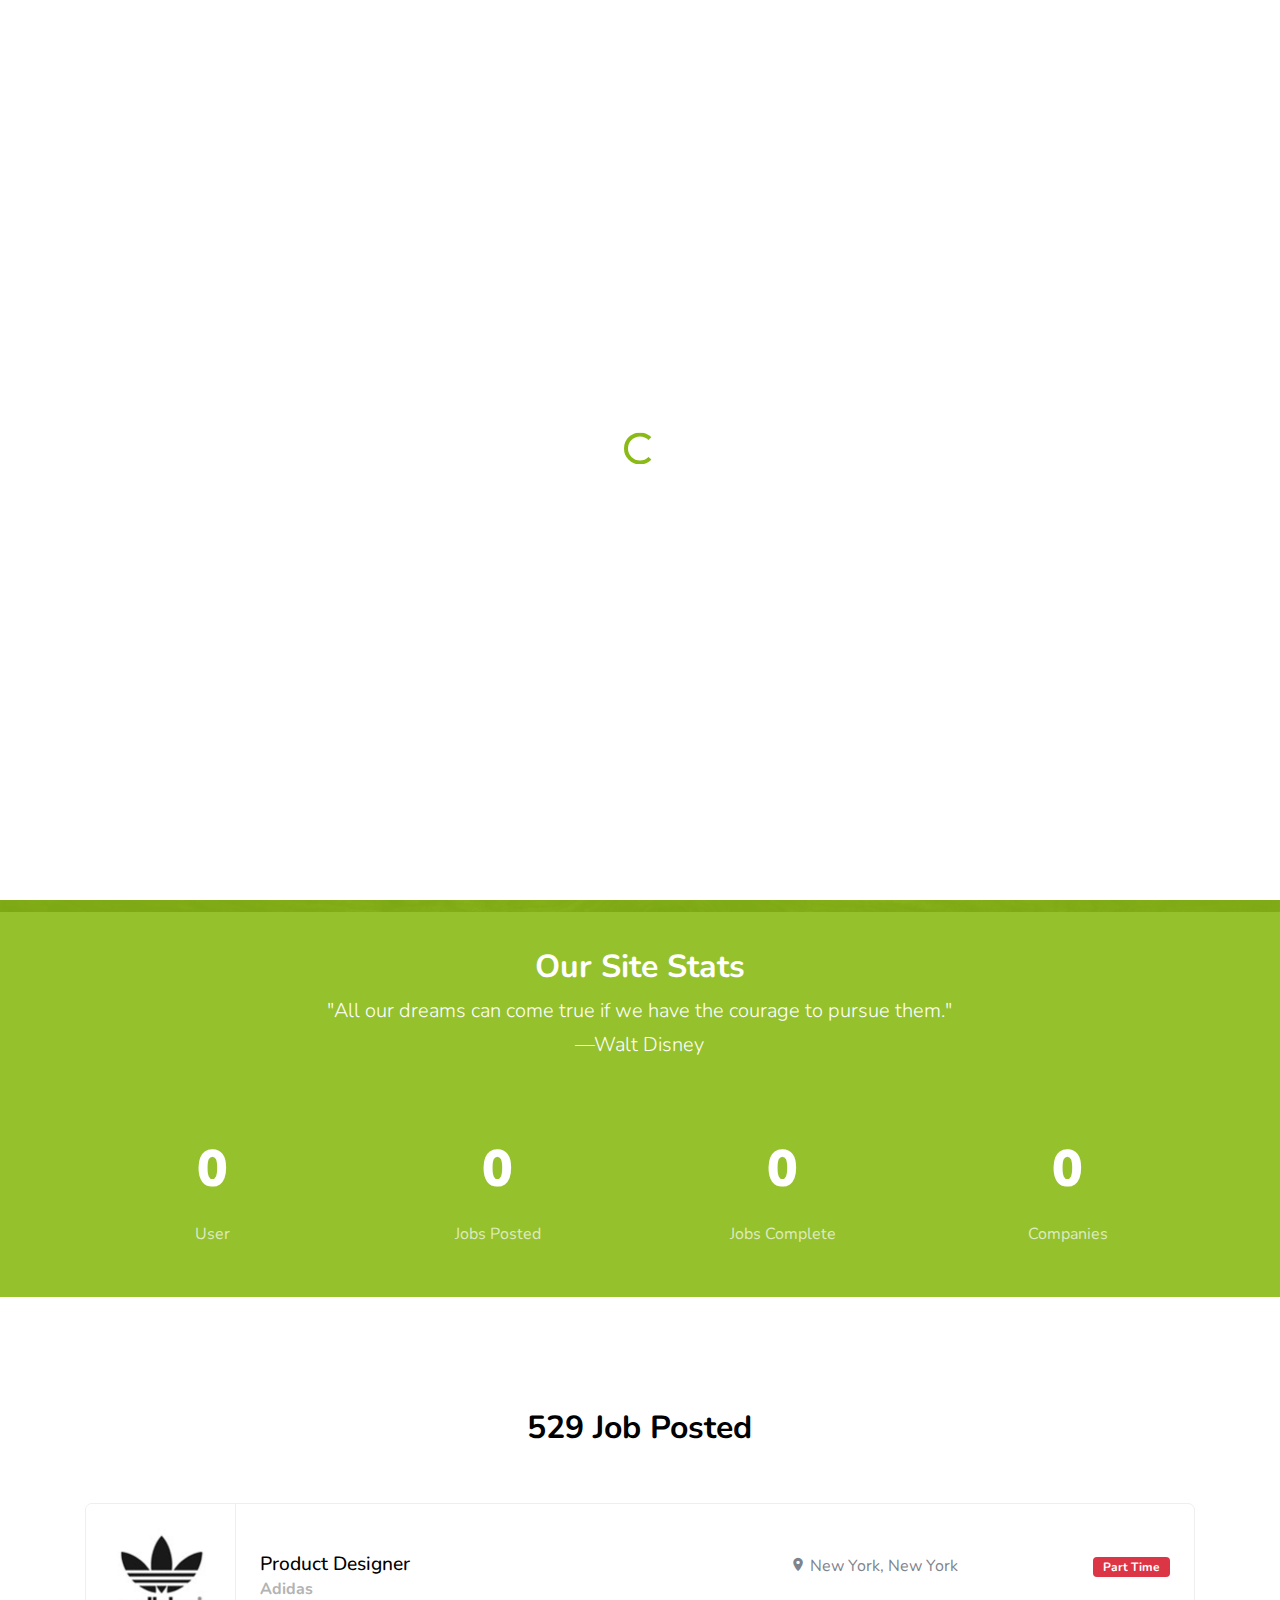
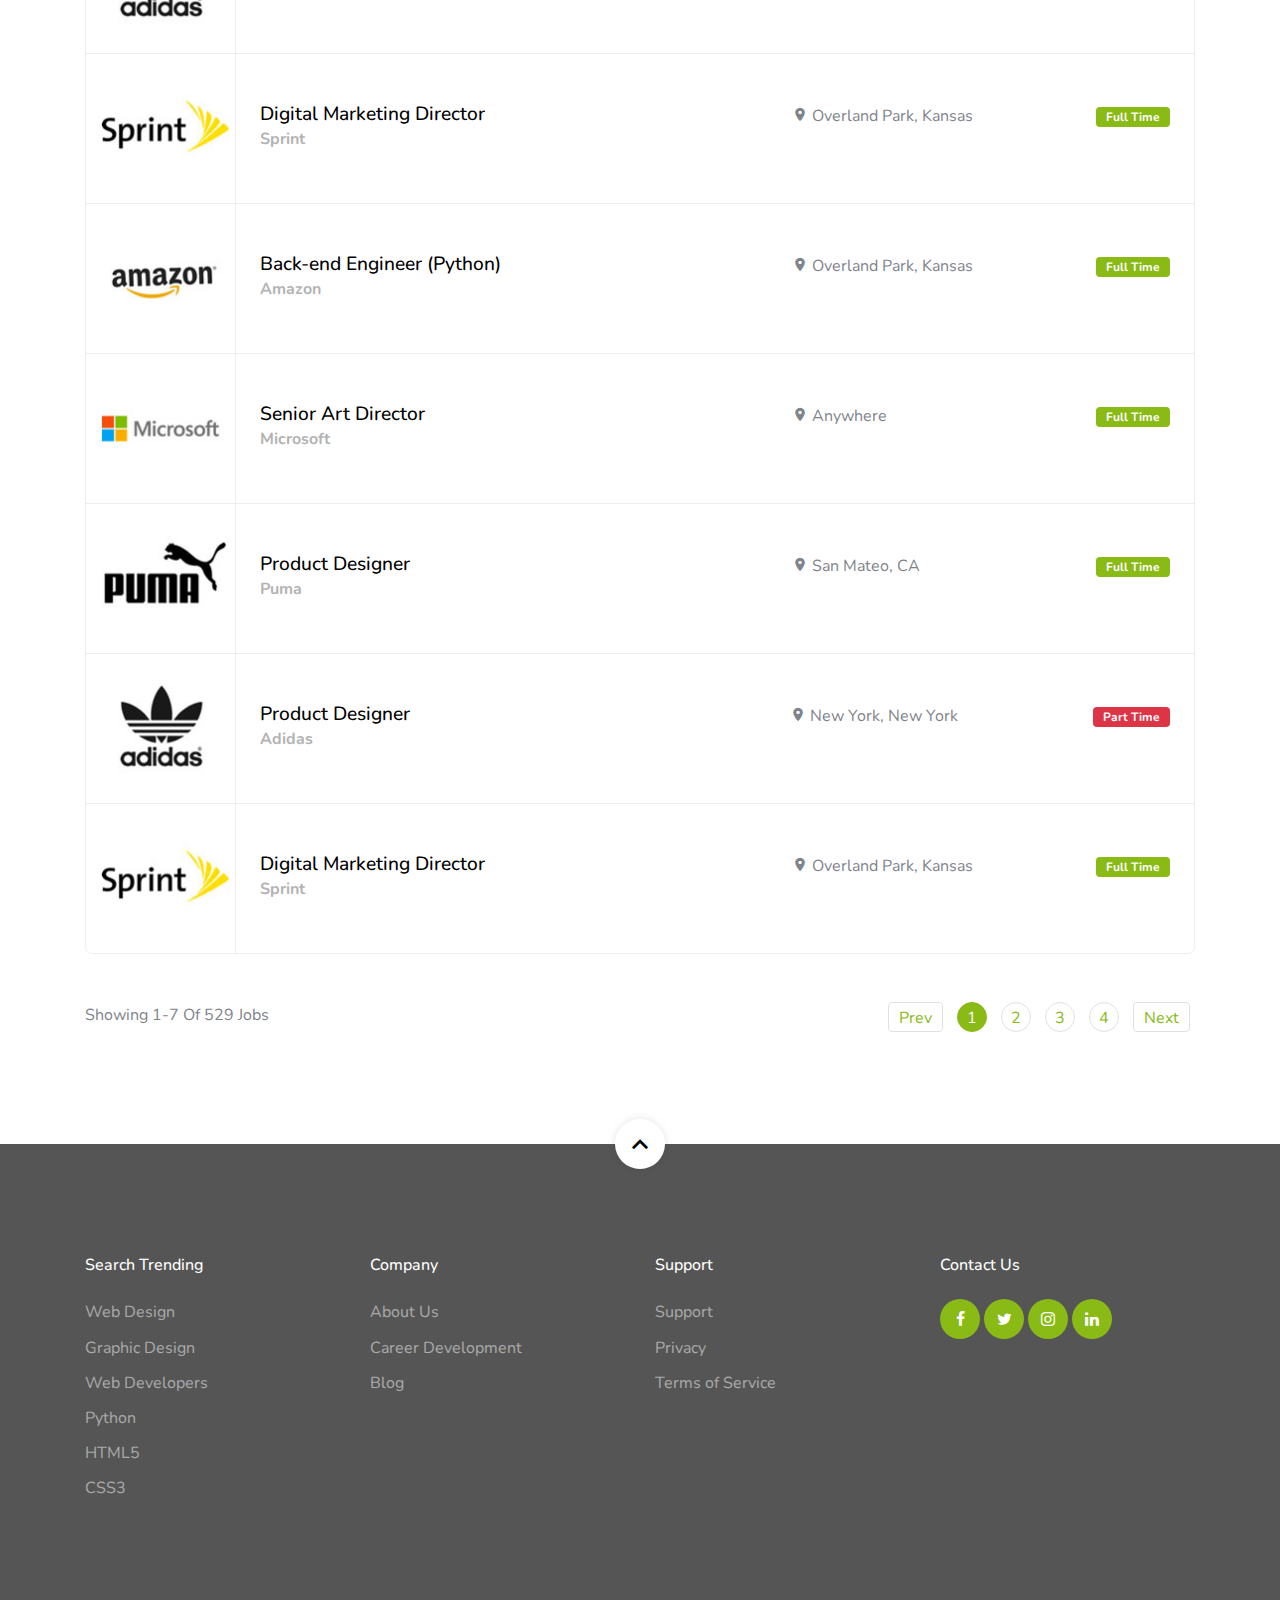
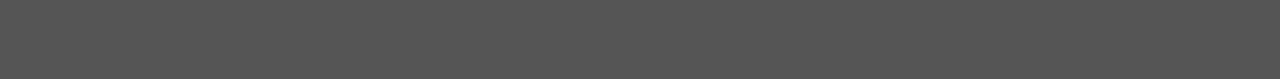
<file: KormoChai/index.html>
<!doctype html>
<html lang="en">
  <head>
    <title>KormoChai</title>
    <meta charset="utf-8">
    <meta name="viewport" content="width=device-width, initial-scale=1, shrink-to-fit=no">
    <meta name="description" content="" />
    <meta name="keywords" content="" />
    <meta name="author" content="Free-Template.co" />
    <link rel="shortcut icon" href="ftco-32x32.png">
    
    <link rel="stylesheet" href="css/custom-bs.css">
    <link rel="stylesheet" href="css/jquery.fancybox.min.css">
    <link rel="stylesheet" href="css/bootstrap-select.min.css">
    <link rel="stylesheet" href="fonts/icomoon/style.css">
    <link rel="stylesheet" href="fonts/line-icons/style.css">
    <link rel="stylesheet" href="css/owl.carousel.min.css">
    <link rel="stylesheet" href="css/animate.min.css">

    <!-- MAIN CSS -->
    <link rel="stylesheet" href="css/style.css">    
  </head>
  <body id="top">

  <div id="overlayer"></div>
  <div class="loader">
    <div class="spinner-border text-primary" role="status">
      <span class="sr-only">Loading...</span>
    </div>
  </div>
    

<div class="site-wrap">

    <div class="site-mobile-menu site-navbar-target">
      <div class="site-mobile-menu-header">
        <div class="site-mobile-menu-close mt-3">
          <span class="icon-close2 js-menu-toggle"></span>
        </div>
      </div>
      <div class="site-mobile-menu-body"></div>
    </div> <!-- .site-mobile-menu -->
    

    <!-- NAVBAR -->
    <header class="site-navbar mt-3">
      <div class="container-fluid">
        <div class="row align-items-center">
          <div class="site-logo col-6"><a href="index.html">KormoChai</a></div>
          <nav class="mx-auto site-navigation">
            <ul class="site-menu js-clone-nav d-none d-xl-block ml-0 pl-0">
              <li><a href="index.html" class="nav-link active">Home</a></li>
              <li class="has-children">
                <a href="job-listings.html">Job</a>
                <ul class="dropdown">
                  <li><a href="job-single.html">Show Job</a></li>
                  <li><a href="post-job.html">Post a Job</a></li>
                </ul>
              </li>
              <li><a href="portfolio.html">Contributor</a></li>
              <li><a href="faq.html">FAQ?</a></li>
              <li><a href="blog.html">Blog</a></li>
              <li><a href="about.html">About</a></li>
              <li><a href="contact.html">Contact</a></li>
              <li class="d-lg-none"><a href="post-job.html"><span class="mr-2">+</span> Post a Job</a></li>
              <li class="d-lg-none"><a href="login.html">Log In</a></li>
            </ul>
          </nav>
          
          <div class="right-cta-menu text-right d-flex aligin-items-center col-6">
            <div class="ml-auto">
              <a href="post-job.html" class="btn btn-outline-white border-width-2 d-none d-lg-inline-block"><span class="mr-2 icon-add"></span>Post a Job</a>
              <a href="login.html" class="btn btn-primary border-width-2 d-none d-lg-inline-block"><span class="mr-2 icon-lock_outline"></span>Log In</a>
            </div>
            <a href="#" class="site-menu-toggle js-menu-toggle d-inline-block d-xl-none mt-lg-2 ml-3"><span class="icon-menu h3 m-0 p-0 mt-2"></span></a>
          </div>

        </div>
      </div>
    </header>

    <!-- HOME -->
    <section class="home-section section-hero overlay bg-image" style="background-image: url('images/hero_1.jpg');" id="home-section">

      <div class="container">
        <div class="row align-items-center justify-content-center">
          <div class="col-md-12">
            <div class="mb-5 text-center">
              <h1 class="text-white font-weight-bold">The Easiest Way To Get Your Dream Job</h1>
              <p>"Far and away the best prize that life offers is the chance to work hard at work worth doing." —Theodore Roosevelt</p>
            </div>
            <form method="post" class="search-jobs-form">
              <div class="row mb-5">
                <div class="col-12 col-sm-6 col-md-6 col-lg-3 mb-4 mb-lg-0">
                  <input type="text" class="form-control form-control-lg" placeholder="Job title, Company...">
                </div>
                <div class="col-12 col-sm-6 col-md-6 col-lg-3 mb-4 mb-lg-0">
                  <select class="selectpicker" data-style="btn-white btn-lg" data-width="100%" data-live-search="true" title="Select Place">
                    <option>Anywhere</option>
                    <option>Dhaka</option>
                    <option>Sylhet</option>
                    <option>Rajshahi </option>
                    <option>Mymensingh</option>
                    <option>Khulna</option>
                    <option>Chittagong</option>
                    <option>Barisal</option>
                    <option>Noachali</option>
                    <option>Comilla</option>
                    <option>Narayanganj</option>
                    <option>Gazipur</option>
                  </select>
                </div>
                <div class="col-12 col-sm-6 col-md-6 col-lg-3 mb-4 mb-lg-0">
                  <select class="selectpicker" data-style="btn-white btn-lg" data-width="100%" data-live-search="true" title="Select Job Type">
                    <option>Part Time</option>
                    <option>Full Time</option>
                  </select>
                </div>
                <div class="col-12 col-sm-6 col-md-6 col-lg-3 mb-4 mb-lg-0">
                  <button type="submit" class="btn btn-primary btn-lg btn-block text-white btn-search"><span class="icon-search icon mr-2"></span>Search Job</button>
                </div>
              </div>
              <div class="row">
                <div class="col-md-12 popular-keywords">
                  <h3>Most Search Thing:</h3>
                  <ul class="keywords list-unstyled m-0 p-0">
                    <li><a href="#" class="">Web Design</a></li>
                    <li><a href="#" class="">Python</a></li>
                    <li><a href="#" class="">Developer</a></li>
                  </ul>
                </div>
              </div>
            </form>
          </div>
        </div>
      </div>

      <a href="#next" class="scroll-button smoothscroll">
        <span class=" icon-keyboard_arrow_down"></span>
      </a>

    </section>
    
    <section class="py-5 bg-image overlay-primary fixed overlay" id="next" style="background-image: url('images/hero_1.jpg');">
      <div class="container">
        <div class="row mb-5 justify-content-center">
          <div class="col-md-7 text-center">
            <h2 class="section-title mb-2 text-white">Our Site Stats</h2>
          <p class="lead text-white">"All our dreams can come true
              if we have the courage to pursue them." —Walt Disney</p>
          </div>
        </div>
        <div class="row pb-0 block__19738 section-counter">

          <div class="col-6 col-md-6 col-lg-3 mb-5 mb-lg-0">
            <div class="d-flex align-items-center justify-content-center mb-2">
              <strong class="number" data-number="1034">0</strong>
            </div>
            <span class="caption">User</span>
          </div>

          <div class="col-6 col-md-6 col-lg-3 mb-5 mb-lg-0">
            <div class="d-flex align-items-center justify-content-center mb-2">
              <strong class="number" data-number="529">0</strong>
            </div>
            <span class="caption">Jobs Posted</span>
          </div>

          <div class="col-6 col-md-6 col-lg-3 mb-5 mb-lg-0">
            <div class="d-flex align-items-center justify-content-center mb-2">
              <strong class="number" data-number="481">0</strong>
            </div>
            <span class="caption">Jobs Complete</span>
          </div>

          <div class="col-6 col-md-6 col-lg-3 mb-5 mb-lg-0">
            <div class="d-flex align-items-center justify-content-center mb-2">
              <strong class="number" data-number="159">0</strong>
            </div>
            <span class="caption">Companies</span>
          </div>

            
        </div>
      </div>
    </section>

    

    <section class="site-section">
      <div class="container">

        <div class="row mb-5 justify-content-center">
          <div class="col-md-7 text-center">
            <h2 class="section-title mb-2">529 Job Posted</h2>
          </div>
        </div>
        <ul class="job-listings mb-5">
          <li class="job-listing d-block d-sm-flex pb-3 pb-sm-0 align-items-center">
            <a href="job-single.html"></a>
            <div class="job-listing-logo">
              <img src="images/job_logo_1.jpg" alt="Free Website Template by Free-Template.co" class="img-fluid">
            </div>

            <div class="job-listing-about d-sm-flex custom-width w-100 justify-content-between mx-4">
              <div class="job-listing-position custom-width w-50 mb-3 mb-sm-0">
                <h2>Product Designer</h2>
                <strong>Adidas</strong>
              </div>
              <div class="job-listing-location mb-3 mb-sm-0 custom-width w-25">
                <span class="icon-room"></span> New York, New York
              </div>
              <div class="job-listing-meta">
                <span class="badge badge-danger">Part Time</span>
              </div>
            </div>
            
          </li>
          <li class="job-listing d-block d-sm-flex pb-3 pb-sm-0 align-items-center">
            <a href="job-single.html"></a>
            <div class="job-listing-logo">
              <img src="images/job_logo_2.jpg" alt="Free Website Template by Free-Template.co" class="img-fluid">
            </div>

            <div class="job-listing-about d-sm-flex custom-width w-100 justify-content-between mx-4">
              <div class="job-listing-position custom-width w-50 mb-3 mb-sm-0">
                <h2>Digital Marketing Director</h2>
                <strong>Sprint</strong>
              </div>
              <div class="job-listing-location mb-3 mb-sm-0 custom-width w-25">
                <span class="icon-room"></span> Overland Park, Kansas 
              </div>
              <div class="job-listing-meta">
                <span class="badge badge-success">Full Time</span>
              </div>
            </div>
          </li>

          <li class="job-listing d-block d-sm-flex pb-3 pb-sm-0 align-items-center">
            <a href="job-single.html"></a>
            <div class="job-listing-logo">
              <img src="images/job_logo_3.jpg" alt="Free Website Template by Free-Template.co" class="img-fluid">
            </div>

            <div class="job-listing-about d-sm-flex custom-width w-100 justify-content-between mx-4">
              <div class="job-listing-position custom-width w-50 mb-3 mb-sm-0">
                <h2>Back-end Engineer (Python)</h2>
                <strong>Amazon</strong>
              </div>
              <div class="job-listing-location mb-3 mb-sm-0 custom-width w-25">
                <span class="icon-room"></span> Overland Park, Kansas 
              </div>
              <div class="job-listing-meta">
                <span class="badge badge-success">Full Time</span>
              </div>
            </div>
          </li>

          <li class="job-listing d-block d-sm-flex pb-3 pb-sm-0 align-items-center">
            <a href="job-single.html"></a>
            <div class="job-listing-logo">
              <img src="images/job_logo_4.jpg" alt="Free Website Template by Free-Template.co" class="img-fluid">
            </div>

            <div class="job-listing-about d-sm-flex custom-width w-100 justify-content-between mx-4">
              <div class="job-listing-position custom-width w-50 mb-3 mb-sm-0">
                <h2>Senior Art Director</h2>
                <strong>Microsoft</strong>
              </div>
              <div class="job-listing-location mb-3 mb-sm-0 custom-width w-25">
                <span class="icon-room"></span> Anywhere 
              </div>
              <div class="job-listing-meta">
                <span class="badge badge-success">Full Time</span>
              </div>
            </div>
          </li>

          <li class="job-listing d-block d-sm-flex pb-3 pb-sm-0 align-items-center">
            <a href="job-single.html"></a>
            <div class="job-listing-logo">
              <img src="images/job_logo_5.jpg" alt="Free Website Template by Free-Template.co" class="img-fluid">
            </div>

            <div class="job-listing-about d-sm-flex custom-width w-100 justify-content-between mx-4">
              <div class="job-listing-position custom-width w-50 mb-3 mb-sm-0">
                <h2>Product Designer</h2>
                <strong>Puma</strong>
              </div>
              <div class="job-listing-location mb-3 mb-sm-0 custom-width w-25">
                <span class="icon-room"></span> San Mateo, CA 
              </div>
              <div class="job-listing-meta">
                <span class="badge badge-success">Full Time</span>
              </div>
            </div>
          </li>
          <li class="job-listing d-block d-sm-flex pb-3 pb-sm-0 align-items-center">
            <a href="job-single.html"></a>
            <div class="job-listing-logo">
              <img src="images/job_logo_1.jpg" alt="Free Website Template by Free-Template.co" class="img-fluid">
            </div>

            <div class="job-listing-about d-sm-flex custom-width w-100 justify-content-between mx-4">
              <div class="job-listing-position custom-width w-50 mb-3 mb-sm-0">
                <h2>Product Designer</h2>
                <strong>Adidas</strong>
              </div>
              <div class="job-listing-location mb-3 mb-sm-0 custom-width w-25">
                <span class="icon-room"></span> New York, New York
              </div>
              <div class="job-listing-meta">
                <span class="badge badge-danger">Part Time</span>
              </div>
            </div>
            
          </li>
          <li class="job-listing d-block d-sm-flex pb-3 pb-sm-0 align-items-center">
            <a href="job-single.html"></a>
            <div class="job-listing-logo">
              <img src="images/job_logo_2.jpg" alt="Free Website Template by Free-Template.co" class="img-fluid">
            </div>

            <div class="job-listing-about d-sm-flex custom-width w-100 justify-content-between mx-4">
              <div class="job-listing-position custom-width w-50 mb-3 mb-sm-0">
                <h2>Digital Marketing Director</h2>
                <strong>Sprint</strong>
              </div>
              <div class="job-listing-location mb-3 mb-sm-0 custom-width w-25">
                <span class="icon-room"></span> Overland Park, Kansas 
              </div>
              <div class="job-listing-meta">
                <span class="badge badge-success">Full Time</span>
              </div>
            </div>
          </li>

          

          
        </ul>

        <div class="row pagination-wrap">
          <div class="col-md-6 text-center text-md-left mb-4 mb-md-0">
            <span>Showing 1-7 Of 529 Jobs</span>
          </div>
          <div class="col-md-6 text-center text-md-right">
            <div class="custom-pagination ml-auto">
              <a href="#" class="prev">Prev</a>
              <div class="d-inline-block">
              <a href="#" class="active">1</a>
              <a href="#">2</a>
              <a href="#">3</a>
              <a href="#">4</a>
              </div>
              <a href="#" class="next">Next</a>
            </div>
          </div>
        </div>

      </div>
    </section>
    

    
    
    <footer class="site-footer">

      <a href="#top" class="smoothscroll scroll-top">
        <span class="icon-keyboard_arrow_up"></span>
      </a>

      <div class="container">
        <div class="row mb-5">
          <div class="col-6 col-md-3 mb-4 mb-md-0">
            <h3>Search Trending</h3>
            <ul class="list-unstyled">
              <li><a href="#">Web Design</a></li>
              <li><a href="#">Graphic Design</a></li>
              <li><a href="#">Web Developers</a></li>
              <li><a href="#">Python</a></li>
              <li><a href="#">HTML5</a></li>
              <li><a href="#">CSS3</a></li>
            </ul>
          </div>
          <div class="col-6 col-md-3 mb-4 mb-md-0">
            <h3>Company</h3>
            <ul class="list-unstyled">
              <li><a href="about.html">About Us</a></li>
              <li><a href="#">Career Development</a></li>
              <li><a href="#">Blog</a></li>
            </ul>
          </div>
          <div class="col-6 col-md-3 mb-4 mb-md-0">
            <h3>Support</h3>
            <ul class="list-unstyled">
              <li><a href="faq.html">Support</a></li>
              <li><a href="#">Privacy</a></li>
              <li><a href="#">Terms of Service</a></li>
            </ul>
          </div>
          <div class="col-6 col-md-3 mb-4 mb-md-0">
            <h3>Contact Us</h3>
            <div class="footer-social">
              <a href="#"><span class="icon-facebook"></span></a>
              <a href="#"><span class="icon-twitter"></span></a>
              <a href="#"><span class="icon-instagram"></span></a>
              <a href="#"><span class="icon-linkedin"></span></a>
            </div>
          </div>
        </div>
      </div>
    </footer>
  
  </div>

    <!-- SCRIPTS -->
    <script src="js/jquery.min.js"></script>
    <script src="js/bootstrap.bundle.min.js"></script>
    <script src="js/isotope.pkgd.min.js"></script>
    <script src="js/stickyfill.min.js"></script>
    <script src="js/jquery.fancybox.min.js"></script>
    <script src="js/jquery.easing.1.3.js"></script>
    
    <script src="js/jquery.waypoints.min.js"></script>
    <script src="js/jquery.animateNumber.min.js"></script>
    <script src="js/owl.carousel.min.js"></script>
    
    <script src="js/bootstrap-select.min.js"></script>
    
    <script src="js/custom.js"></script>

     
  </body>
</html>
</file>
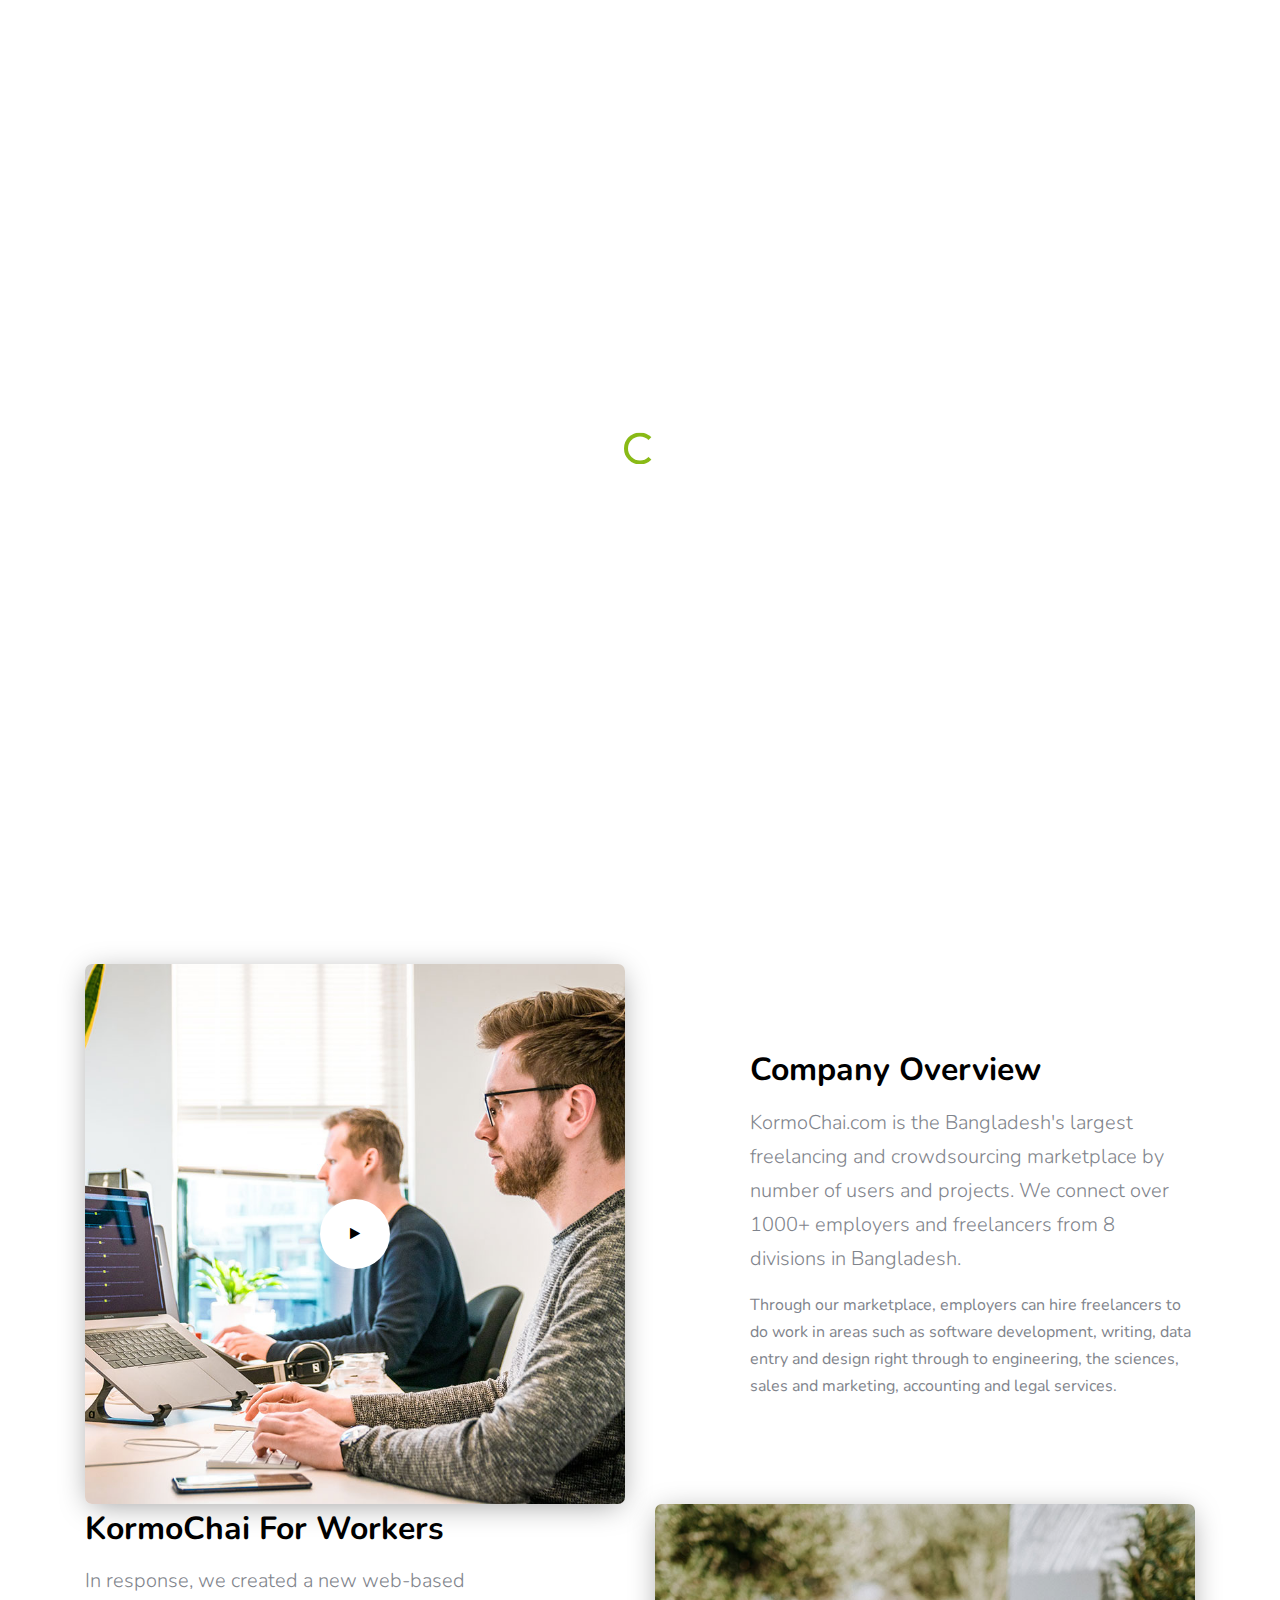
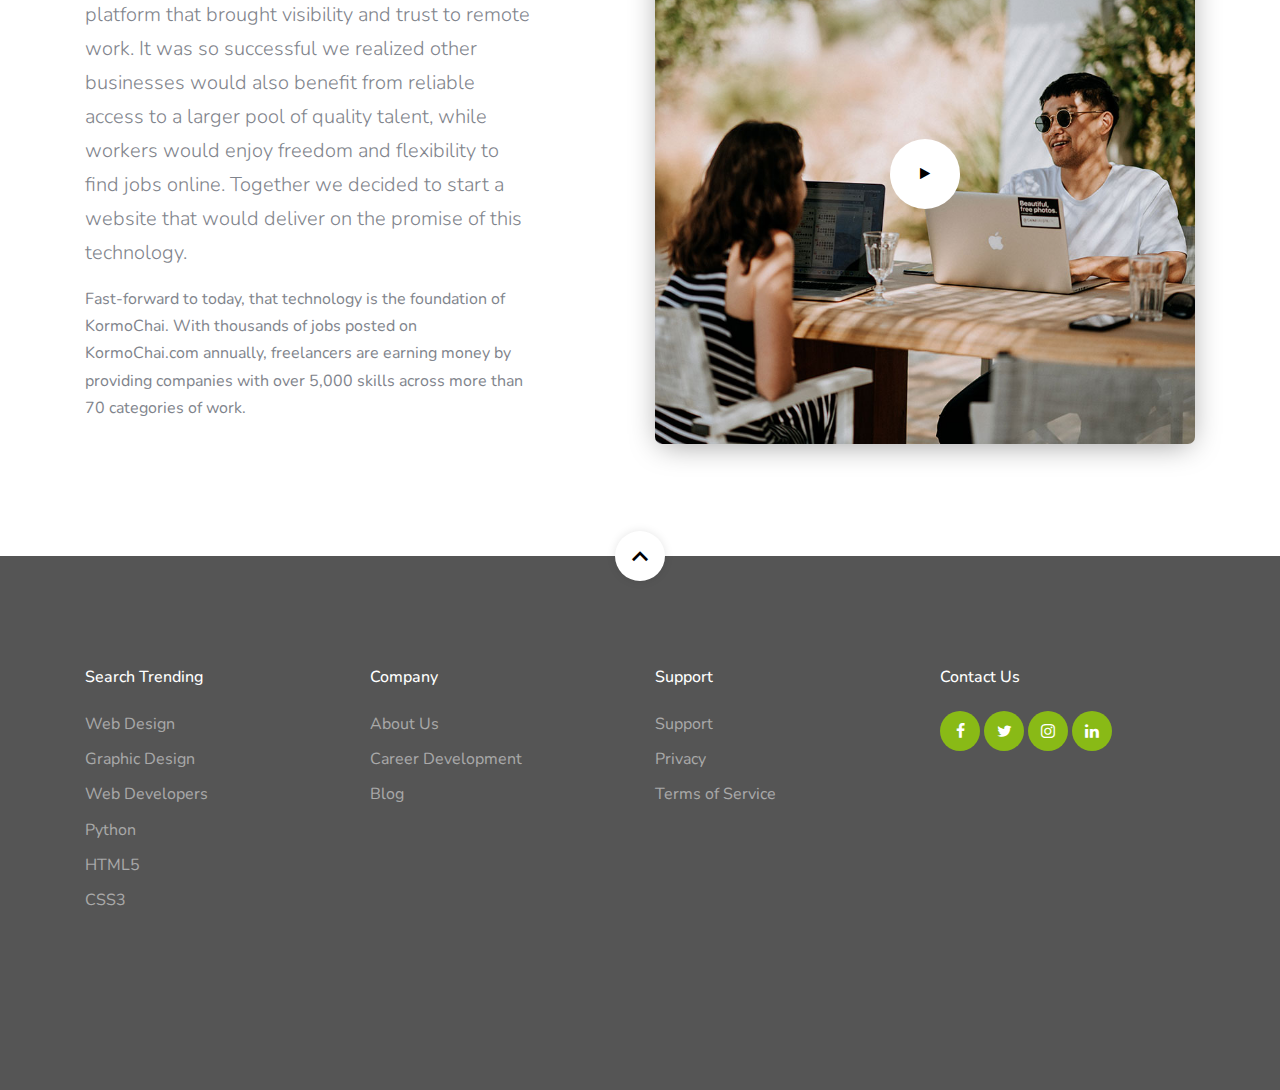
<file: KormoChai/about.html>
<!doctype html>
<html lang="en">
  <head>
    <title>KormoChai</title>
    <meta charset="utf-8">
    <meta name="viewport" content="width=device-width, initial-scale=1, shrink-to-fit=no">
    
    <link rel="stylesheet" href="css/custom-bs.css">
    <link rel="stylesheet" href="css/jquery.fancybox.min.css">
    <link rel="stylesheet" href="css/bootstrap-select.min.css">
    <link rel="stylesheet" href="fonts/icomoon/style.css">
    <link rel="stylesheet" href="fonts/line-icons/style.css">
    <link rel="stylesheet" href="css/owl.carousel.min.css">
    <link rel="stylesheet" href="css/animate.min.css">
    <link rel="stylesheet" href="css/quill.snow.css">
    

    <!-- MAIN CSS -->
    <link rel="stylesheet" href="css/style.css">    
  </head>
  <body id="top">

  <div id="overlayer"></div>
  <div class="loader">
    <div class="spinner-border text-primary" role="status">
      <span class="sr-only">Loading...</span>
    </div>
  </div>
    

<div class="site-wrap">

    <div class="site-mobile-menu site-navbar-target">
      <div class="site-mobile-menu-header">
        <div class="site-mobile-menu-close mt-3">
          <span class="icon-close2 js-menu-toggle"></span>
        </div>
      </div>
      <div class="site-mobile-menu-body"></div>
    </div> <!-- .site-mobile-menu -->
    
    <!-- NAVBAR -->
    <header class="site-navbar mt-3">
      <div class="container-fluid">
        <div class="row align-items-center">
          <div class="site-logo col-6"><a href="index.html">KormoChai</a></div>

          <nav class="mx-auto site-navigation">
            <ul class="site-menu js-clone-nav d-none d-xl-block ml-0 pl-0">
              <li><a href="index.html" class="nav-link active">Home</a></li>
              <li class="has-children">
                <a href="job-listings.html">Job</a>
                <ul class="dropdown">
                  <li><a href="job-single.html">Show Job</a></li>
                  <li><a href="post-job.html">Post a Job</a></li>
                </ul>
              </li>
              <li><a href="portfolio.html">Contributor</a></li>
              <li><a href="faq.html">FAQ?</a></li>
              <li><a href="blog.html">Blog</a></li>
              <li><a href="about.html">About</a></li>
              <li><a href="contact.html">Contact</a></li>
              <li class="d-lg-none"><a href="post-job.html"><span class="mr-2">+</span> Post a Job</a></li>
              <li class="d-lg-none"><a href="login.html">Log In</a></li>
            </ul>
          </nav>
          
          <div class="right-cta-menu text-right d-flex aligin-items-center col-6">
            <div class="ml-auto">
              <a href="post-job.html" class="btn btn-outline-white border-width-2 d-none d-lg-inline-block"><span class="mr-2 icon-add"></span>Post a Job</a>
              <a href="login.html" class="btn btn-primary border-width-2 d-none d-lg-inline-block"><span class="mr-2 icon-lock_outline"></span>Log In</a>
            </div>
            <a href="#" class="site-menu-toggle js-menu-toggle d-inline-block d-xl-none mt-lg-2 ml-3"><span class="icon-menu h3 m-0 p-0 mt-2"></span></a>
          </div>

        </div>
      </div>
    </header>


    <!-- HOME -->
    <section class="section-hero overlay inner-page bg-image" style="background-image: url('images/hero_1.jpg');" id="home-section">
      <div class="container">
        <div class="row">
          <div class="col-md-7">
            <h1 class="text-white font-weight-bold">About Us</h1>
            <div class="custom-breadcrumbs">
              <a href="#">Home</a> <span class="mx-2 slash">/</span>
              <span class="text-white"><strong>About Us</strong></span>
            </div>
          </div>
        </div>
      </div>
    </section>

    <section class="py-5 bg-image overlay-primary fixed overlay" id="next-section" style="background-image: url('images/hero_1.jpg');">
      <div class="container">
        <div class="row mb-5 justify-content-center">
          <div class="col-md-7 text-center">
            <h2 class="section-title mb-2 text-white">KormoChai Site Stats</h2>
            <p class="lead text-white">Welcome to Kormo Chai, Bangladesh's largest professional network with nearly 2 thousand users in the hole country and territories worldwide !</p>
            <p class="lead text-white">Since 2020</p>
          </div>
        </div>
        <div class="row pb-0 block__19738 section-counter">

          <div class="col-6 col-md-6 col-lg-3 mb-5 mb-lg-0">
            <div class="d-flex align-items-center justify-content-center mb-2">
              <strong class="number" data-number="1034">0</strong>
            </div>
            <span class="caption">User</span>
          </div>

          <div class="col-6 col-md-6 col-lg-3 mb-5 mb-lg-0">
            <div class="d-flex align-items-center justify-content-center mb-2">
              <strong class="number" data-number="529">0</strong>
            </div>
            <span class="caption">Jobs Posted</span>
          </div>

          <div class="col-6 col-md-6 col-lg-3 mb-5 mb-lg-0">
            <div class="d-flex align-items-center justify-content-center mb-2">
              <strong class="number" data-number="481">0</strong>
            </div>
            <span class="caption">Jobs Complete</span>
          </div>

          <div class="col-6 col-md-6 col-lg-3 mb-5 mb-lg-0">
            <div class="d-flex align-items-center justify-content-center mb-2">
              <strong class="number" data-number="159">0</strong>
            </div>
            <span class="caption">Companies</span>
          </div>

            
        </div>
      </div>
    </section>

    
    <section class="site-section pb-0">
      <div class="container">
        <div class="row align-items-center">
          <div class="col-lg-6 mb-5 mb-lg-0">
            <a data-fancybox data-ratio="2" href="https://vimeo.com/317571768" class="block__96788">
              <span class="play-icon"><span class="icon-play"></span></span>
              <img src="images/sq_img_6.jpg" alt="Image" class="img-fluid img-shadow">
            </a>
          </div>
          <div class="col-lg-5 ml-auto">
            <h2 class="section-title mb-3">Company Overview</h2>
            <p class="lead">KormoChai.com is the Bangladesh's largest freelancing and crowdsourcing marketplace by number of users and projects. We connect over 1000+ employers and freelancers from 8 divisions in Bangladesh.</p>
            <p>Through our marketplace, employers can hire freelancers to do work in areas such as software development, writing, data entry and design right through to engineering, the sciences, sales and marketing, accounting and legal services.</p>
          </div>
        </div>
      </div>
    </section>

    <section class="site-section pt-0">
      <div class="container">
        <div class="row align-items-center">
          <div class="col-lg-6 mb-5 mb-lg-0 order-md-2">
            <a data-fancybox data-ratio="2" href="https://vimeo.com/317571768" class="block__96788">
              <span class="play-icon"><span class="icon-play"></span></span>
              <img src="images/sq_img_8.jpg" alt="Image" class="img-fluid img-shadow">
            </a>
          </div>
          <div class="col-lg-5 mr-auto order-md-1  mb-5 mb-lg-0">
            <h2 class="section-title mb-3">KormoChai For Workers</h2>
            <p class="lead">In response, we created a new web-based platform that brought visibility and trust to remote work. It was so successful we realized other businesses would also benefit from reliable access to a larger pool of quality talent, while workers would enjoy freedom and flexibility to find jobs online. Together we decided to start a website that would deliver on the promise of this technology.</p>
            <p>Fast-forward to today, that technology is the foundation of KormoChai. With thousands of jobs posted on KormoChai.com annually, freelancers are earning money by providing companies with over 5,000 skills across more than 70 categories of work.</p>
          </div>
        </div>
      </div>
    </section>

   
    
    
    <footer class="site-footer">

      <a href="#top" class="smoothscroll scroll-top">
        <span class="icon-keyboard_arrow_up"></span>
      </a>

      <div class="container">
        <div class="row mb-5">
          <div class="col-6 col-md-3 mb-4 mb-md-0">
            <h3>Search Trending</h3>
            <ul class="list-unstyled">
              <li><a href="#">Web Design</a></li>
              <li><a href="#">Graphic Design</a></li>
              <li><a href="#">Web Developers</a></li>
              <li><a href="#">Python</a></li>
              <li><a href="#">HTML5</a></li>
              <li><a href="#">CSS3</a></li>
            </ul>
          </div>
          <div class="col-6 col-md-3 mb-4 mb-md-0">
            <h3>Company</h3>
            <ul class="list-unstyled">
              <li><a href="about.html">About Us</a></li>
              <li><a href="#">Career Development</a></li>
              <li><a href="#">Blog</a></li>
            </ul>
          </div>
          <div class="col-6 col-md-3 mb-4 mb-md-0">
            <h3>Support</h3>
            <ul class="list-unstyled">
              <li><a href="faq.html">Support</a></li>
              <li><a href="#">Privacy</a></li>
              <li><a href="#">Terms of Service</a></li>
            </ul>
          </div>
          <div class="col-6 col-md-3 mb-4 mb-md-0">
            <h3>Contact Us</h3>
            <div class="footer-social">
              <a href="#"><span class="icon-facebook"></span></a>
              <a href="#"><span class="icon-twitter"></span></a>
              <a href="#"><span class="icon-instagram"></span></a>
              <a href="#"><span class="icon-linkedin"></span></a>
            </div>
          </div>
        </div>
      </div>
    </footer>
  
  </div>
    <!-- SCRIPTS -->
    <script src="js/jquery.min.js"></script>
    <script src="js/bootstrap.bundle.min.js"></script>
    <script src="js/isotope.pkgd.min.js"></script>
    <script src="js/stickyfill.min.js"></script>
    <script src="js/jquery.fancybox.min.js"></script>
    <script src="js/jquery.easing.1.3.js"></script>
    
    <script src="js/jquery.waypoints.min.js"></script>
    <script src="js/jquery.animateNumber.min.js"></script>
    <script src="js/owl.carousel.min.js"></script>
    <script src="js/quill.min.js"></script>
    
    
    <script src="js/bootstrap-select.min.js"></script>
    
    <script src="js/custom.js"></script>
   
   
  </body>
</html>
</file>
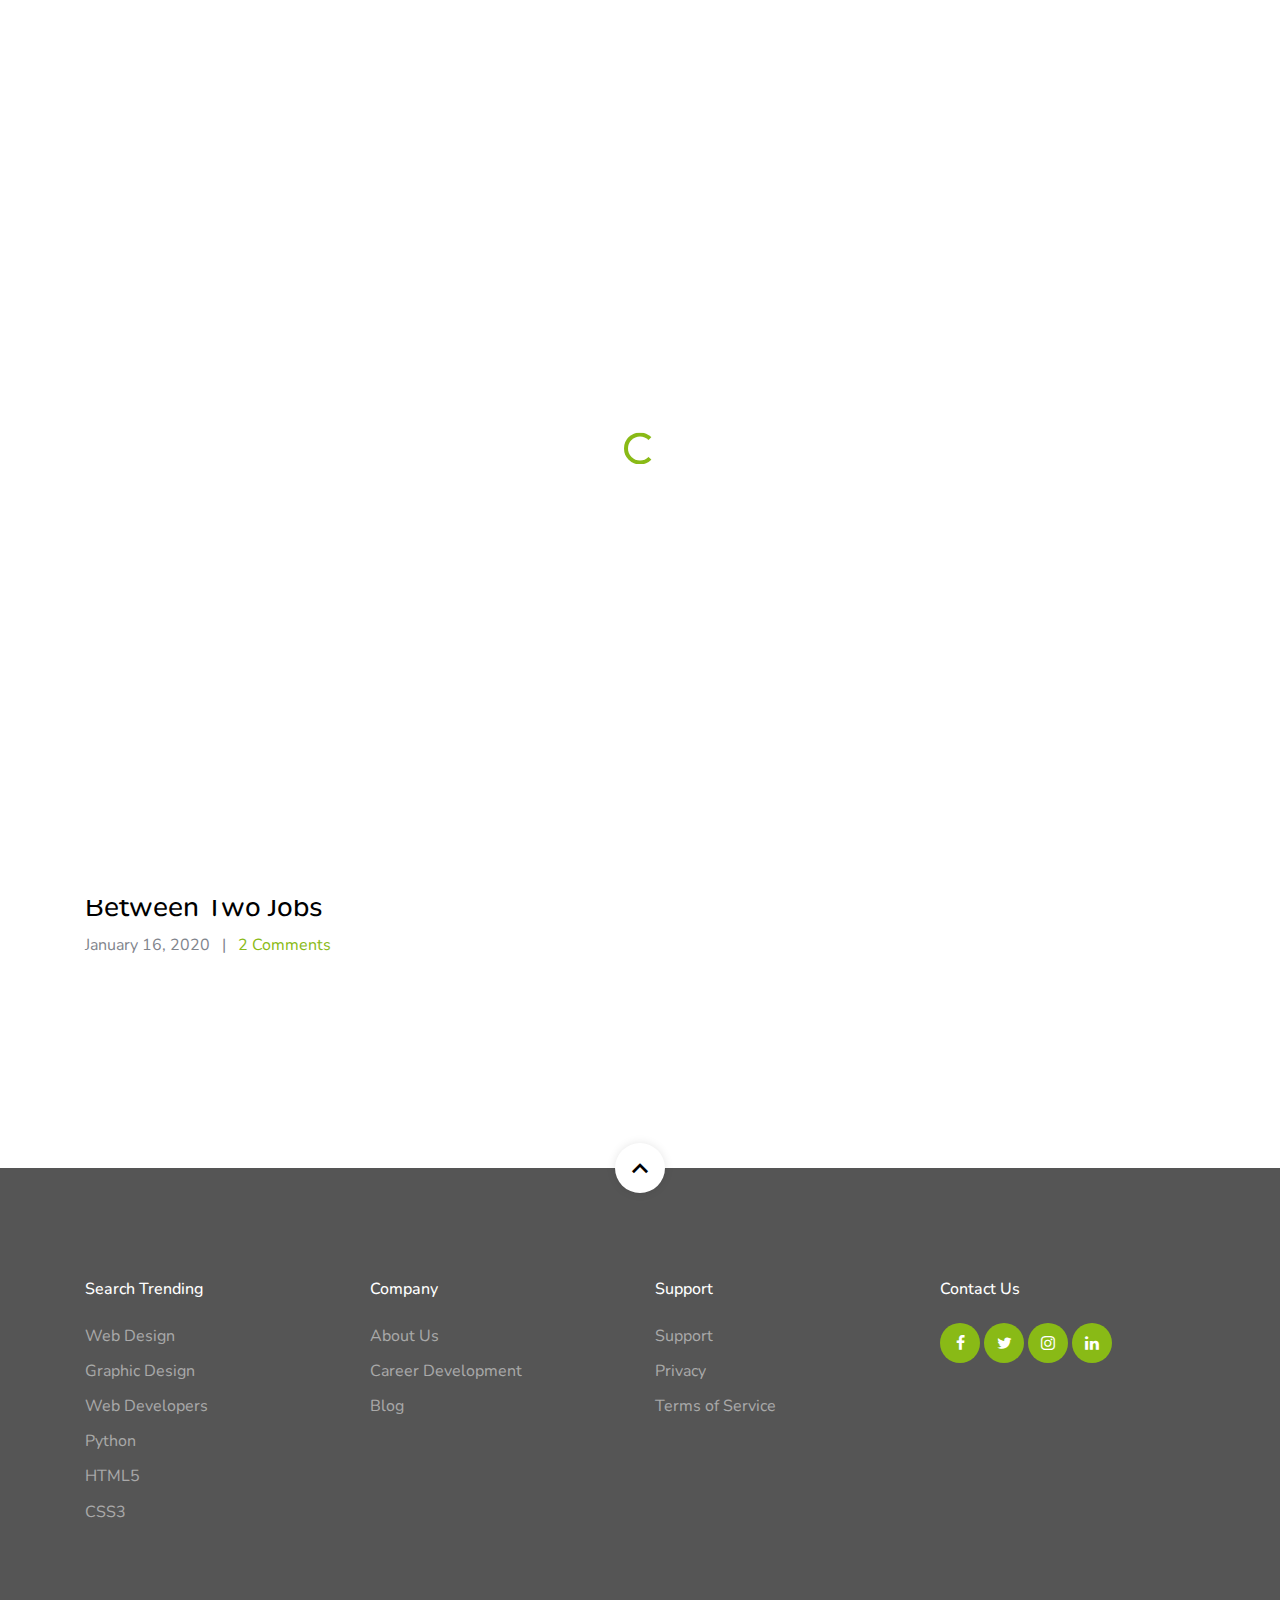
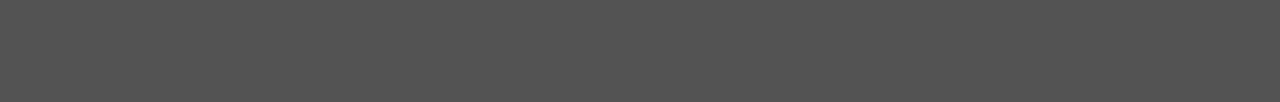
<file: KormoChai/blog.html>
<!doctype html>
<html lang="en">
  <head>
    <title>KormoChai </title>
    <meta charset="utf-8">
    <meta name="viewport" content="width=device-width, initial-scale=1, shrink-to-fit=no">
    
    
    <link rel="stylesheet" href="css/custom-bs.css">
    <link rel="stylesheet" href="css/jquery.fancybox.min.css">
    <link rel="stylesheet" href="css/bootstrap-select.min.css">
    <link rel="stylesheet" href="fonts/icomoon/style.css">
    <link rel="stylesheet" href="fonts/line-icons/style.css">
    <link rel="stylesheet" href="css/owl.carousel.min.css">
    <link rel="stylesheet" href="css/animate.min.css">
    <link rel="stylesheet" href="css/quill.snow.css">
    

    <!-- MAIN CSS -->
    <link rel="stylesheet" href="css/style.css">    
  </head>
  <body id="top">

  <div id="overlayer"></div>
  <div class="loader">
    <div class="spinner-border text-primary" role="status">
      <span class="sr-only">Loading...</span>
    </div>
  </div>
    

<div class="site-wrap">

    <div class="site-mobile-menu site-navbar-target">
      <div class="site-mobile-menu-header">
        <div class="site-mobile-menu-close mt-3">
          <span class="icon-close2 js-menu-toggle"></span>
        </div>
      </div>
      <div class="site-mobile-menu-body"></div>
    </div> <!-- .site-mobile-menu -->
    
    <!-- NAVBAR -->
    <header class="site-navbar mt-3">
      <div class="container-fluid">
        <div class="row align-items-center">
          <div class="site-logo col-6"><a href="index.html">KormoChai</a></div>

          <nav class="mx-auto site-navigation">
            <ul class="site-menu js-clone-nav d-none d-xl-block ml-0 pl-0">
              <li><a href="index.html" class="nav-link active">Home</a></li>
              <li class="has-children">
                <a href="job-listings.html">Job</a>
                <ul class="dropdown">
                  <li><a href="job-single.html">Show Job</a></li>
                  <li><a href="post-job.html">Post a Job</a></li>
                </ul>
              </li>
              <li><a href="portfolio.html">Contributor</a></li>
              <li><a href="faq.html">FAQ?</a></li>
              <li><a href="blog.html">Blog</a></li>
              <li><a href="about.html">About</a></li>
              <li><a href="contact.html">Contact</a></li>
              <li class="d-lg-none"><a href="post-job.html"><span class="mr-2">+</span> Post a Job</a></li>
              <li class="d-lg-none"><a href="login.html">Log In</a></li>
            </ul>
          </nav>
          
          <div class="right-cta-menu text-right d-flex aligin-items-center col-6">
            <div class="ml-auto">
              <a href="post-job.html" class="btn btn-outline-white border-width-2 d-none d-lg-inline-block"><span class="mr-2 icon-add"></span>Post a Job</a>
              <a href="login.html" class="btn btn-primary border-width-2 d-none d-lg-inline-block"><span class="mr-2 icon-lock_outline"></span>Log In</a>
            </div>
            <a href="#" class="site-menu-toggle js-menu-toggle d-inline-block d-xl-none mt-lg-2 ml-3"><span class="icon-menu h3 m-0 p-0 mt-2"></span></a>
          </div>

        </div>
      </div>
    </header>

    <!-- HOME -->
    <section class="section-hero overlay inner-page bg-image" style="background-image: url('images/hero_1.jpg');" id="home-section">
      <div class="container">
        <div class="row">
          <div class="col-md-7">
            <h1 class="text-white font-weight-bold">Our Blog</h1>
            <div class="custom-breadcrumbs">
              <a href="#">Home</a> <span class="mx-2 slash">/</span>
              <span class="text-white"><strong>About Us</strong></span>
            </div>
          </div>
        </div>
      </div>
    </section>

    <section class="site-section">
      <div class="container">
        <div class="row mb-5">
          <div class="col-md-6 col-lg-4 mb-5">
            <a href="blog-single.html"><img src="images/sq_img_1.jpg" alt="Image" class="img-fluid rounded mb-4"></a>
            <h3><a href="blog-single.html" class="text-black">7 Factors for Choosing Between Two Jobs</a></h3>
            <div>January 16, 2020 <span class="mx-2">|</span> <a href="#">2 Comments</a></div>
          </div>
          
        <div class="row pagination-wrap mt-5">
          
          <div class="col-md-12 text-center ">
            <div class="custom-pagination ml-auto">
              <a href="#" class="prev">Prev</a>
              <div class="d-inline-block">
              <a href="#" class="active">1</a>
              <a href="#">2</a>
              <a href="#">3</a>
              <a href="#">4</a>
              </div>
              <a href="#" class="next">Next</a>
            </div>
          </div>
        </div>

      </div>
    </section>
    
    <footer class="site-footer">

      <a href="#top" class="smoothscroll scroll-top">
        <span class="icon-keyboard_arrow_up"></span>
      </a>

      <div class="container">
        <div class="row mb-5">
          <div class="col-6 col-md-3 mb-4 mb-md-0">
            <h3>Search Trending</h3>
            <ul class="list-unstyled">
              <li><a href="#">Web Design</a></li>
              <li><a href="#">Graphic Design</a></li>
              <li><a href="#">Web Developers</a></li>
              <li><a href="#">Python</a></li>
              <li><a href="#">HTML5</a></li>
              <li><a href="#">CSS3</a></li>
            </ul>
          </div>
          <div class="col-6 col-md-3 mb-4 mb-md-0">
            <h3>Company</h3>
            <ul class="list-unstyled">
              <li><a href="about.html">About Us</a></li>
              <li><a href="#">Career Development</a></li>
              <li><a href="#">Blog</a></li>
            </ul>
          </div>
          <div class="col-6 col-md-3 mb-4 mb-md-0">
            <h3>Support</h3>
            <ul class="list-unstyled">
              <li><a href="faq.html">Support</a></li>
              <li><a href="#">Privacy</a></li>
              <li><a href="#">Terms of Service</a></li>
            </ul>
          </div>
          <div class="col-6 col-md-3 mb-4 mb-md-0">
            <h3>Contact Us</h3>
            <div class="footer-social">
              <a href="#"><span class="icon-facebook"></span></a>
              <a href="#"><span class="icon-twitter"></span></a>
              <a href="#"><span class="icon-instagram"></span></a>
              <a href="#"><span class="icon-linkedin"></span></a>
            </div>
          </div>
        </div>
      </div>
    </footer>
  
  </div>
    <!-- SCRIPTS -->
    <script src="js/jquery.min.js"></script>
    <script src="js/bootstrap.bundle.min.js"></script>
    <script src="js/isotope.pkgd.min.js"></script>
    <script src="js/stickyfill.min.js"></script>
    <script src="js/jquery.fancybox.min.js"></script>
    <script src="js/jquery.easing.1.3.js"></script>
    
    <script src="js/jquery.waypoints.min.js"></script>
    <script src="js/jquery.animateNumber.min.js"></script>
    <script src="js/owl.carousel.min.js"></script>
    <script src="js/quill.min.js"></script>
    
    
    <script src="js/bootstrap-select.min.js"></script>
    
    <script src="js/custom.js"></script>
   
   
     
  </body>
</html>
</file>
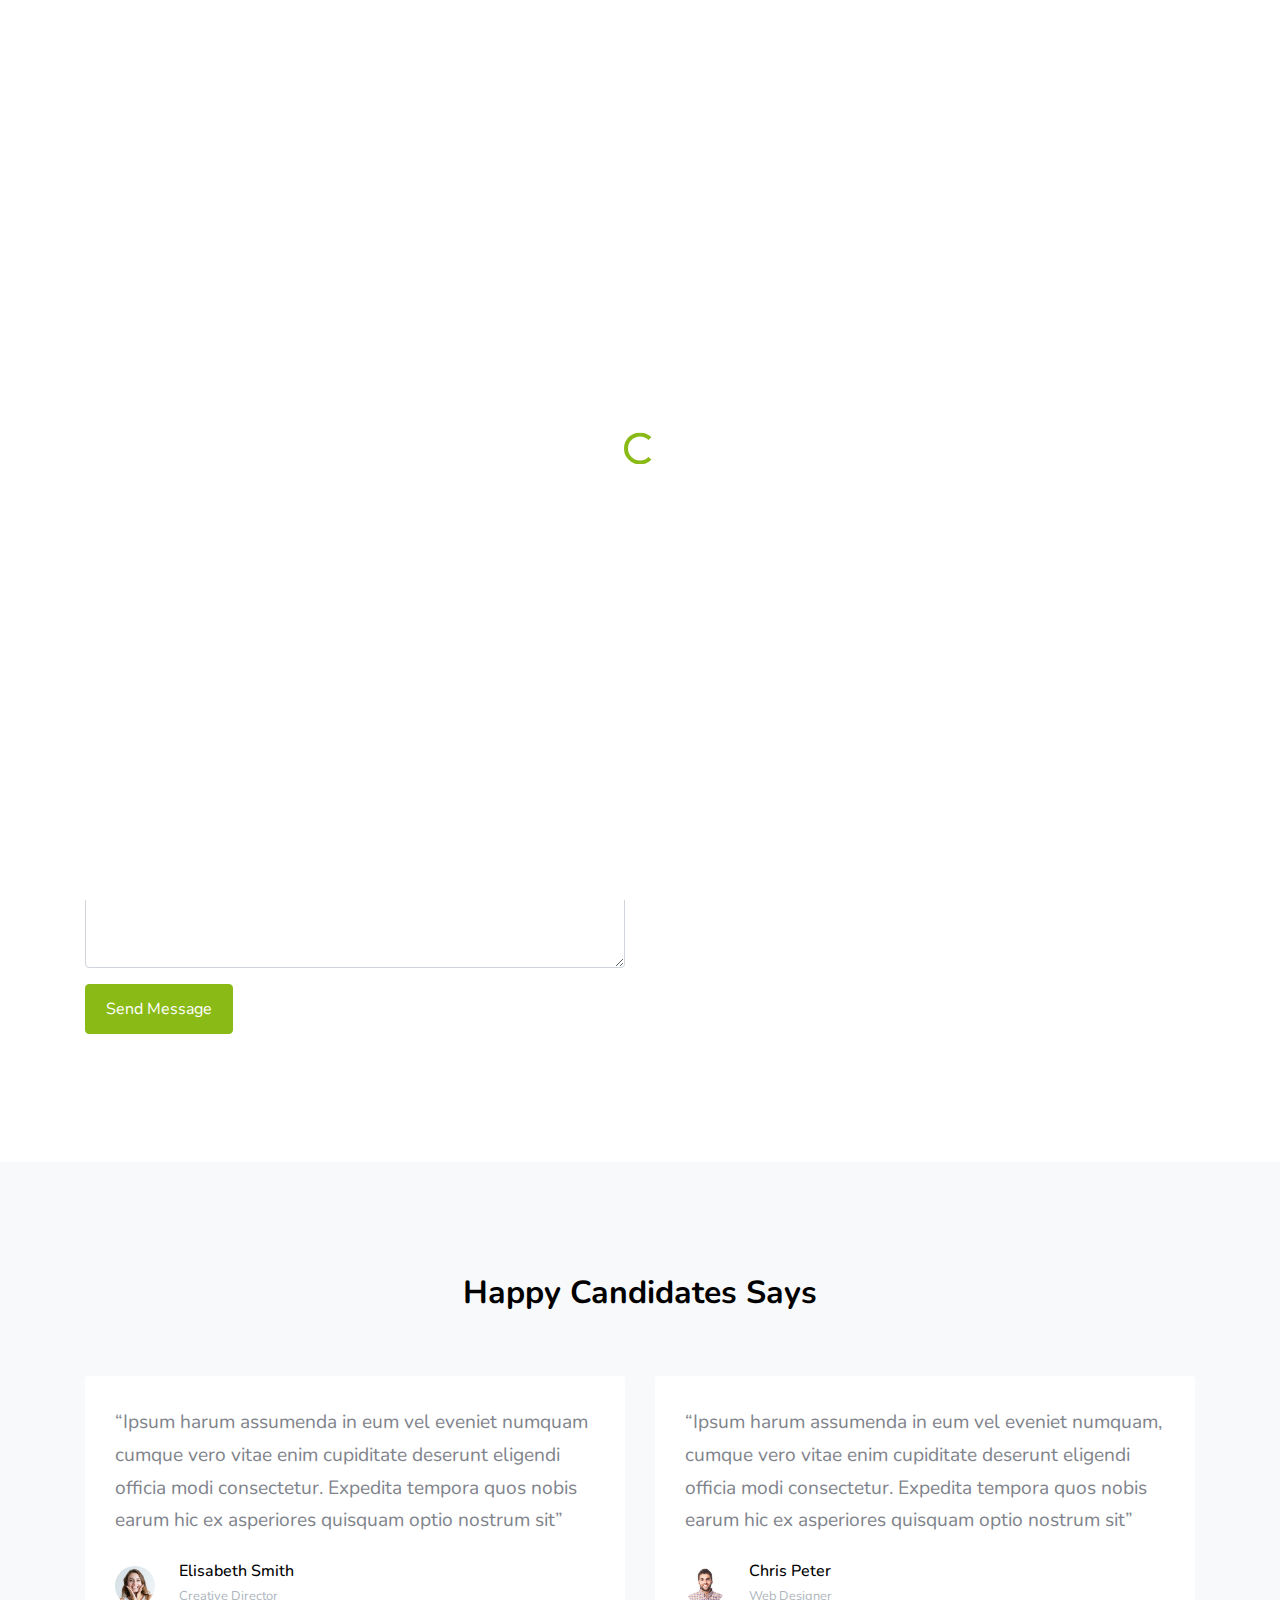
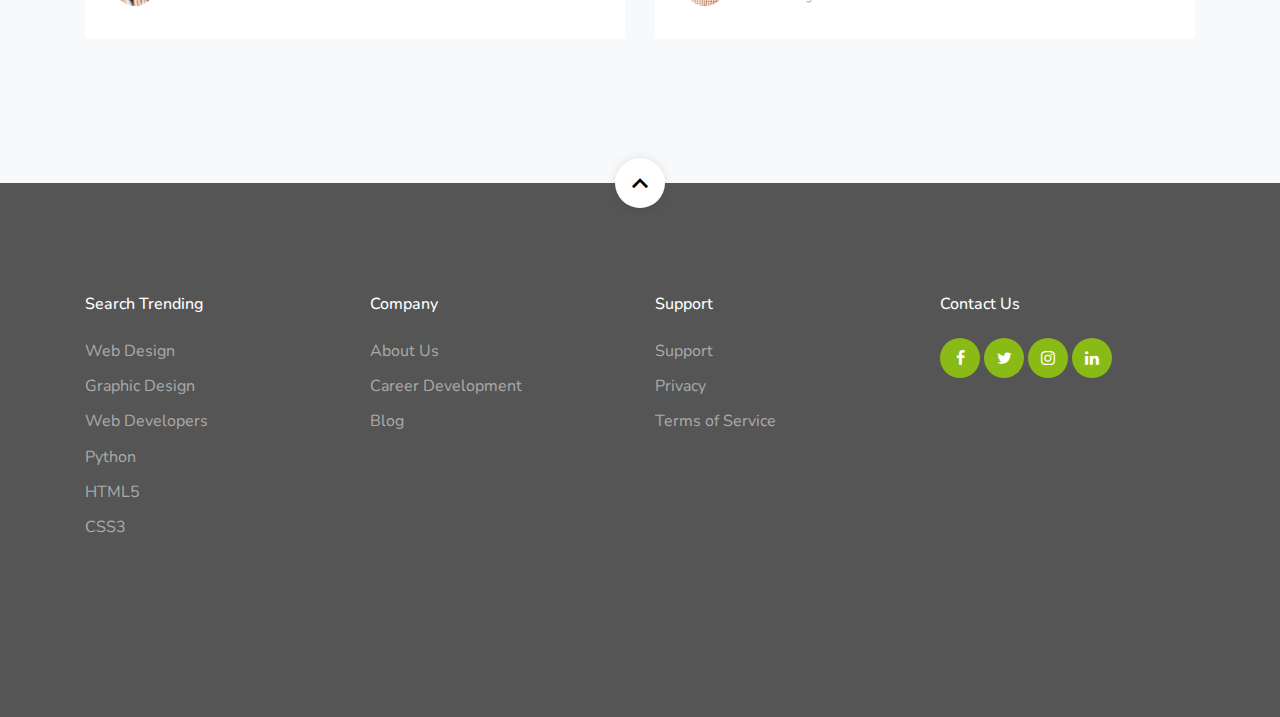
<file: KormoChai/contact.html>
<!doctype html>
<html lang="en">
  <head>
    <title>KormoChai</title>
    <meta charset="utf-8">
    <meta name="viewport" content="width=device-width, initial-scale=1, shrink-to-fit=no">
    
    
    <link rel="stylesheet" href="css/custom-bs.css">
    <link rel="stylesheet" href="css/jquery.fancybox.min.css">
    <link rel="stylesheet" href="css/bootstrap-select.min.css">
    <link rel="stylesheet" href="fonts/icomoon/style.css">
    <link rel="stylesheet" href="fonts/line-icons/style.css">
    <link rel="stylesheet" href="css/owl.carousel.min.css">
    <link rel="stylesheet" href="css/animate.min.css">
    <link rel="stylesheet" href="css/quill.snow.css">
    

    <!-- MAIN CSS -->
    <link rel="stylesheet" href="css/style.css">    
  </head>
  <body id="top">

  <div id="overlayer"></div>
  <div class="loader">
    <div class="spinner-border text-primary" role="status">
      <span class="sr-only">Loading...</span>
    </div>
  </div>
    

<div class="site-wrap">

    <div class="site-mobile-menu site-navbar-target">
      <div class="site-mobile-menu-header">
        <div class="site-mobile-menu-close mt-3">
          <span class="icon-close2 js-menu-toggle"></span>
        </div>
      </div>
      <div class="site-mobile-menu-body"></div>
    </div> <!-- .site-mobile-menu -->
    
    <!-- NAVBAR -->
    <header class="site-navbar mt-3">
      <div class="container-fluid">
        <div class="row align-items-center">
          <div class="site-logo col-6"><a href="index.html">KormoChai</a></div>

          <nav class="mx-auto site-navigation">
            <ul class="site-menu js-clone-nav d-none d-xl-block ml-0 pl-0">
              <li><a href="index.html" class="nav-link active">Home</a></li>
              <li class="has-children">
                <a href="job-listings.html">Job</a>
                <ul class="dropdown">
                  <li><a href="job-single.html">Show Job</a></li>
                  <li><a href="post-job.html">Post a Job</a></li>
                </ul>
              </li>
              <li><a href="portfolio.html">Contributor</a></li>
              <li><a href="faq.html">FAQ?</a></li>
              <li><a href="blog.html">Blog</a></li>
              <li><a href="about.html">About</a></li>
              <li><a href="contact.html">Contact</a></li>
              <li class="d-lg-none"><a href="post-job.html"><span class="mr-2">+</span> Post a Job</a></li>
              <li class="d-lg-none"><a href="login.html">Log In</a></li>
            </ul>
          </nav>
          
          <div class="right-cta-menu text-right d-flex aligin-items-center col-6">
            <div class="ml-auto">
              <a href="post-job.html" class="btn btn-outline-white border-width-2 d-none d-lg-inline-block"><span class="mr-2 icon-add"></span>Post a Job</a>
              <a href="login.html" class="btn btn-primary border-width-2 d-none d-lg-inline-block"><span class="mr-2 icon-lock_outline"></span>Log In</a>
            </div>
            <a href="#" class="site-menu-toggle js-menu-toggle d-inline-block d-xl-none mt-lg-2 ml-3"><span class="icon-menu h3 m-0 p-0 mt-2"></span></a>
          </div>

        </div>
      </div>
    </header>

    <!-- HOME -->
    <section class="section-hero overlay inner-page bg-image" style="background-image: url('images/hero_1.jpg');" id="home-section">
      <div class="container">
        <div class="row">
          <div class="col-md-7">
            <h1 class="text-white font-weight-bold">Contact Us</h1>
            <div class="custom-breadcrumbs">
              <a href="#">Home</a> <span class="mx-2 slash">/</span>
              <span class="text-white"><strong>Contact Us</strong></span>
            </div>
          </div>
        </div>
      </div>
    </section>

    <section class="site-section" id="next-section">
      <div class="container">
        <div class="row">
          <div class="col-lg-6 mb-5 mb-lg-0">
            <form action="#" class="">

              <div class="row form-group">
                <div class="col-md-6 mb-3 mb-md-0">
                  <label class="text-black" for="fname">First Name</label>
                  <input type="text" id="fname" class="form-control">
                </div>
                <div class="col-md-6">
                  <label class="text-black" for="lname">Last Name</label>
                  <input type="text" id="lname" class="form-control">
                </div>
              </div>

              <div class="row form-group">
                
                <div class="col-md-12">
                  <label class="text-black" for="email">Email</label> 
                  <input type="email" id="email" class="form-control">
                </div>
              </div>

              <div class="row form-group">
                
                <div class="col-md-12">
                  <label class="text-black" for="subject">Subject</label> 
                  <input type="subject" id="subject" class="form-control">
                </div>
              </div>

              <div class="row form-group">
                <div class="col-md-12">
                  <label class="text-black" for="message">Message</label> 
                  <textarea name="message" id="message" cols="30" rows="7" class="form-control" placeholder="Write your notes or questions here..."></textarea>
                </div>
              </div>

              <div class="row form-group">
                <div class="col-md-12">
                  <input type="submit" value="Send Message" class="btn btn-primary btn-md text-white">
                </div>
              </div>

  
            </form>
          </div>
          <div class="col-lg-5 ml-auto">
            <div class="p-4 mb-3 bg-white">
              <p class="mb-0 font-weight-bold">Address</p>
              <p class="mb-4">203 Fake St. Mountain View, San Francisco, California, USA</p>

              <p class="mb-0 font-weight-bold">Phone</p>
              <p class="mb-4"><a href="#">+1 232 3235 324</a></p>

              <p class="mb-0 font-weight-bold">Email Address</p>
              <p class="mb-0"><a href="#">youremail@domain.com</a></p>

            </div>
          </div>
        </div>
      </div>
    </section>

    <section class="site-section bg-light">
      <div class="container">
        <div class="row mb-5">
          <div class="col-12 text-center" data-aos="fade">
            <h2 class="section-title mb-3">Happy Candidates Says</h2>
          </div>
        </div>
        <div class="row">
          <div class="col-lg-6">
            <div class="block__87154 bg-white rounded">
              <blockquote>
                <p>&ldquo;Ipsum harum assumenda in eum vel eveniet numquam cumque vero vitae enim cupiditate deserunt eligendi officia modi consectetur. Expedita tempora quos nobis earum hic ex asperiores quisquam optio nostrum sit&rdquo;</p>
              </blockquote>
              <div class="block__91147 d-flex align-items-center">
                <figure class="mr-4"><img src="images/person_1.jpg" alt="Image" class="img-fluid"></figure>
                <div>
                  <h3>Elisabeth Smith</h3>
                  <span class="position">Creative Director</span>
                </div>
              </div>
            </div>
          </div>

          <div class="col-lg-6">
            <div class="block__87154 bg-white rounded">
              <blockquote>
                <p>&ldquo;Ipsum harum assumenda in eum vel eveniet numquam, cumque vero vitae enim cupiditate deserunt eligendi officia modi consectetur. Expedita tempora quos nobis earum hic ex asperiores quisquam optio nostrum sit&rdquo;</p>
              </blockquote>
              <div class="block__91147 d-flex align-items-center">
                <figure class="mr-4"><img src="images/person_2.jpg" alt="Image" class="img-fluid"></figure>
                <div>
                  <h3>Chris Peter</h3>
                  <span class="position">Web Designer</span>
                </div>
              </div>
            </div>
          </div>


        </div>
      </div>
    </section>
    
    <footer class="site-footer">

      <a href="#top" class="smoothscroll scroll-top">
        <span class="icon-keyboard_arrow_up"></span>
      </a>

      <div class="container">
        <div class="row mb-5">
          <div class="col-6 col-md-3 mb-4 mb-md-0">
            <h3>Search Trending</h3>
            <ul class="list-unstyled">
              <li><a href="#">Web Design</a></li>
              <li><a href="#">Graphic Design</a></li>
              <li><a href="#">Web Developers</a></li>
              <li><a href="#">Python</a></li>
              <li><a href="#">HTML5</a></li>
              <li><a href="#">CSS3</a></li>
            </ul>
          </div>
          <div class="col-6 col-md-3 mb-4 mb-md-0">
            <h3>Company</h3>
            <ul class="list-unstyled">
              <li><a href="about.html">About Us</a></li>
              <li><a href="#">Career Development</a></li>
              <li><a href="#">Blog</a></li>
            </ul>
          </div>
          <div class="col-6 col-md-3 mb-4 mb-md-0">
            <h3>Support</h3>
            <ul class="list-unstyled">
              <li><a href="faq.html">Support</a></li>
              <li><a href="#">Privacy</a></li>
              <li><a href="#">Terms of Service</a></li>
            </ul>
          </div>
          <div class="col-6 col-md-3 mb-4 mb-md-0">
            <h3>Contact Us</h3>
            <div class="footer-social">
              <a href="#"><span class="icon-facebook"></span></a>
              <a href="#"><span class="icon-twitter"></span></a>
              <a href="#"><span class="icon-instagram"></span></a>
              <a href="#"><span class="icon-linkedin"></span></a>
            </div>
          </div>
        </div>
      </div>
    </footer>
  
  </div>
    <!-- SCRIPTS -->
    <script src="js/jquery.min.js"></script>
    <script src="js/bootstrap.bundle.min.js"></script>
    <script src="js/isotope.pkgd.min.js"></script>
    <script src="js/stickyfill.min.js"></script>
    <script src="js/jquery.fancybox.min.js"></script>
    <script src="js/jquery.easing.1.3.js"></script>
    
    <script src="js/jquery.waypoints.min.js"></script>
    <script src="js/jquery.animateNumber.min.js"></script>
    <script src="js/owl.carousel.min.js"></script>
    <script src="js/quill.min.js"></script>
    
    
    <script src="js/bootstrap-select.min.js"></script>
    
    <script src="js/custom.js"></script>
   
   
     
  </body>
</html>
</file>
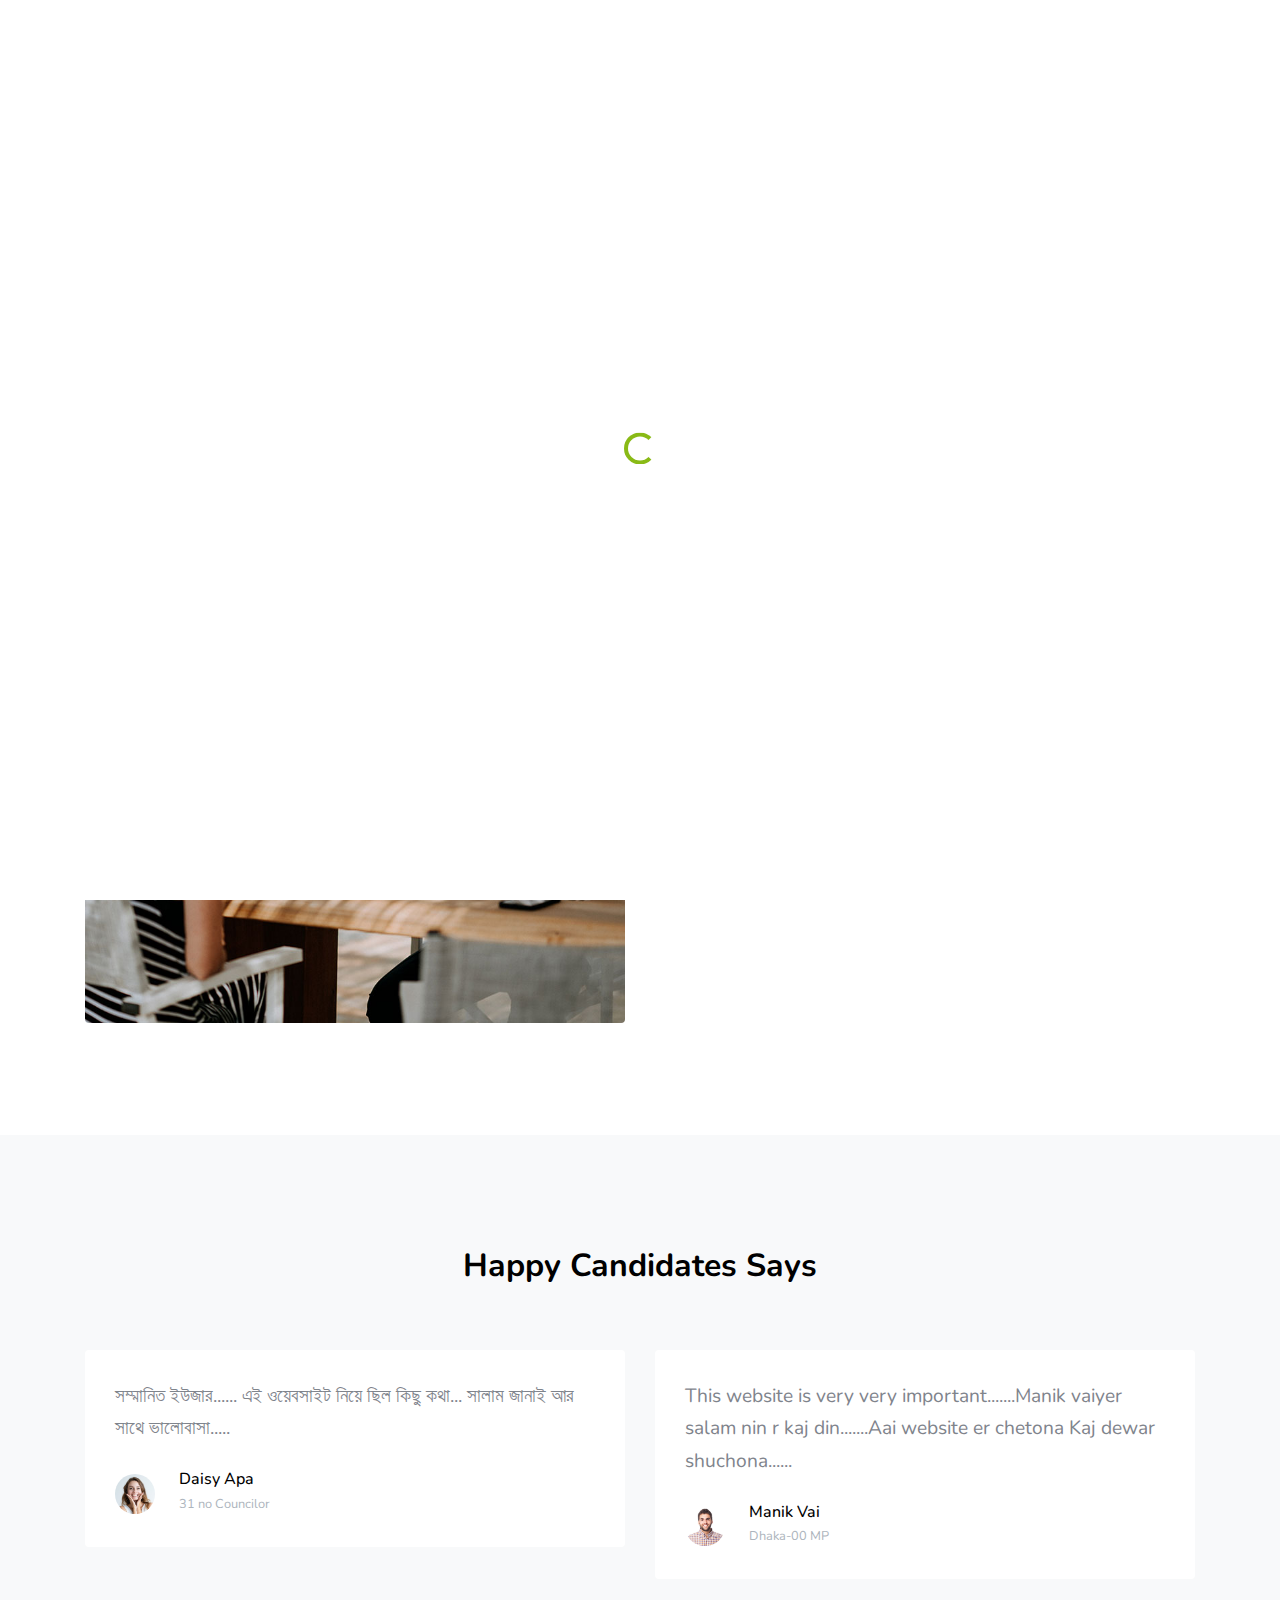
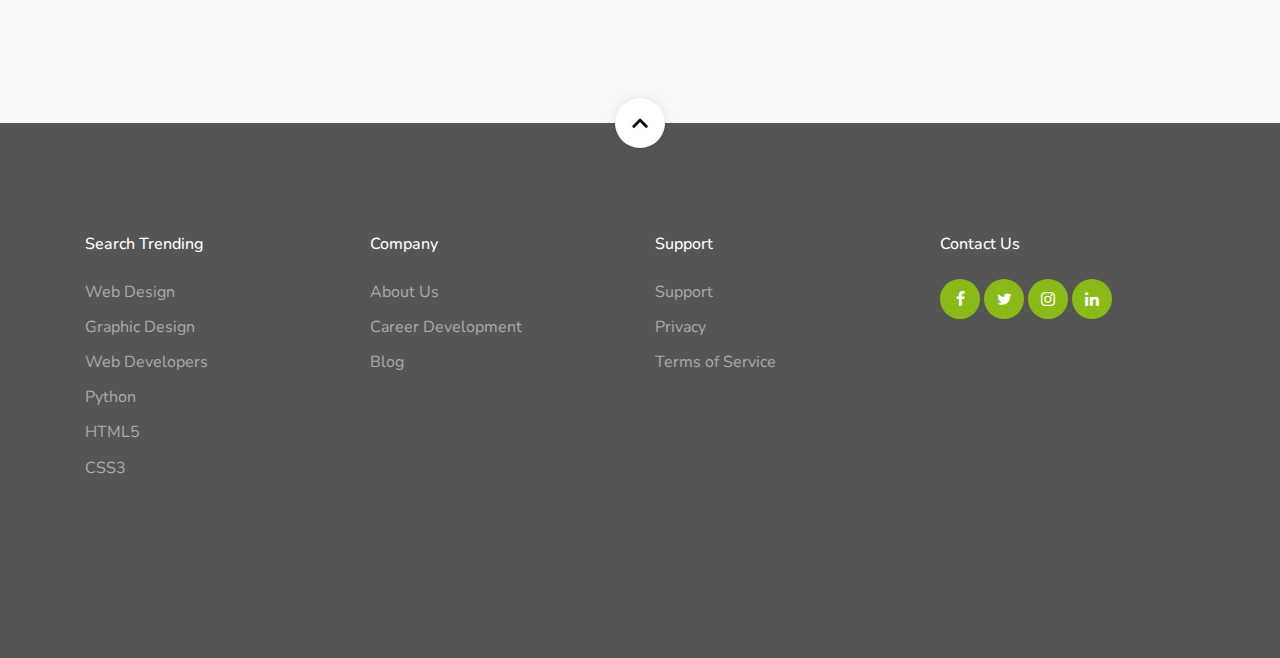
<file: KormoChai/faq.html>
<!doctype html>
<html lang="en">
  <head>
    <title>KormoChai</title>
    <meta charset="utf-8">
    <meta name="viewport" content="width=device-width, initial-scale=1, shrink-to-fit=no">
    
    
    <link rel="stylesheet" href="css/custom-bs.css">
    <link rel="stylesheet" href="css/jquery.fancybox.min.css">
    <link rel="stylesheet" href="css/bootstrap-select.min.css">
    <link rel="stylesheet" href="fonts/icomoon/style.css">
    <link rel="stylesheet" href="fonts/line-icons/style.css">
    <link rel="stylesheet" href="css/owl.carousel.min.css">
    <link rel="stylesheet" href="css/animate.min.css">
    <link rel="stylesheet" href="css/quill.snow.css">
    

    <!-- MAIN CSS -->
    <link rel="stylesheet" href="css/style.css">    
  </head>
  <body id="top">

  <div id="overlayer"></div>
  <div class="loader">
    <div class="spinner-border text-primary" role="status">
      <span class="sr-only">Loading...</span>
    </div>
  </div>
    

<div class="site-wrap">

    <div class="site-mobile-menu site-navbar-target">
      <div class="site-mobile-menu-header">
        <div class="site-mobile-menu-close mt-3">
          <span class="icon-close2 js-menu-toggle"></span>
        </div>
      </div>
      <div class="site-mobile-menu-body"></div>
    </div> <!-- .site-mobile-menu -->
    
    <!-- NAVBAR -->
    <header class="site-navbar mt-3">
      <div class="container-fluid">
        <div class="row align-items-center">
          <div class="site-logo col-6"><a href="index.html">KormoChai</a></div>

          <nav class="mx-auto site-navigation">
            <ul class="site-menu js-clone-nav d-none d-xl-block ml-0 pl-0">
              <li><a href="index.html" class="nav-link active">Home</a></li>
              <li class="has-children">
                <a href="job-listings.html">Job</a>
                <ul class="dropdown">
                  <li><a href="job-single.html">Show Job</a></li>
                  <li><a href="post-job.html">Post a Job</a></li>
                </ul>
              </li>
              <li><a href="portfolio.html">Contributor</a></li>
              <li><a href="faq.html">FAQ?</a></li>
              <li><a href="blog.html">Blog</a></li>
              <li><a href="about.html">About</a></li>
              <li><a href="contact.html">Contact</a></li>
              <li class="d-lg-none"><a href="post-job.html"><span class="mr-2">+</span> Post a Job</a></li>
              <li class="d-lg-none"><a href="login.html">Log In</a></li>
            </ul>
          </nav>
          
          <div class="right-cta-menu text-right d-flex aligin-items-center col-6">
            <div class="ml-auto">
              <a href="post-job.html" class="btn btn-outline-white border-width-2 d-none d-lg-inline-block"><span class="mr-2 icon-add"></span>Post a Job</a>
              <a href="login.html" class="btn btn-primary border-width-2 d-none d-lg-inline-block"><span class="mr-2 icon-lock_outline"></span>Log In</a>
            </div>
            <a href="#" class="site-menu-toggle js-menu-toggle d-inline-block d-xl-none mt-lg-2 ml-3"><span class="icon-menu h3 m-0 p-0 mt-2"></span></a>
          </div>

        </div>
      </div>
    </header>


    <!-- HOME -->
    <section class="section-hero overlay inner-page bg-image" style="background-image: url('images/hero_1.jpg');" id="home-section">
      <div class="container">
        <div class="row">
          <div class="col-md-7">
            <h1 class="text-white font-weight-bold">Frequently Ask Questions</h1>
            <div class="custom-breadcrumbs">
              <a href="index.html">Home</a> <span class="mx-2 slash">/</span>
              <span class="text-white"><strong>FAQ</strong></span>
            </div>
          </div>
        </div>
      </div>
    </section>

    <section class="site-section" id="accordion">
      <div class="container">
        
        <div class="row accordion justify-content-center block__76208">
          <div class="col-lg-6">
            <img src="images/sq_img_8.jpg" alt="Image" class="img-fluid rounded">
          </div>
          <div class="col-lg-5 ml-auto">
            <div class="accordion-item">
              <h3 class="mb-0 heading">
                <a class="btn-block h4" data-toggle="collapse" href="#collapseFive" role="button" aria-expanded="true" aria-controls="collapseFive">What is the name of your company<span class="icon"></span></a>
              </h3>
              <div id="collapseFive" class="collapse show" aria-labelledby="headingOne" data-parent="#accordion">
                <div class="body-text">
                  <p>Our website kormochai.com. It is a jobseeking website for people who wants jobs.</p>
                </div>
              </div>
            </div> <!-- .accordion-item -->

            <div class="accordion-item">
              <h3 class="mb-0 heading">
                <a class="btn-block h4" data-toggle="collapse" href="#collapseSix" role="button" aria-expanded="false" aria-controls="collapseSix">How does you make payments?<span class="icon"></span></a>
              </h3>
              <div id="collapseSix" class="collapse" aria-labelledby="headingOne" data-parent="#accordion">
                <div class="body-text">
                  <p>Payment ammount depends on job providers. But we ensure that payment must be done after the work is complete.</p>
                </div>
              </div>
            </div> <!-- .accordion-item -->

            <div class="accordion-item">
              <h3 class="mb-0 heading">
                <a class="btn-block h4" data-toggle="collapse" href="#collapseSeven" role="button" aria-expanded="false" aria-controls="collapseSeven">Do I need to register?  <span class="icon"></span></a>
              </h3>
              <div id="collapseSeven" class="collapse" aria-labelledby="headingOne" data-parent="#accordion">
                <div class="body-text">
                  <p>To find job from kormochai.com you have to register at our website.</p>
                </div>
              </div>
            </div> <!-- .accordion-item -->

            <div class="accordion-item">
              <h3 class="mb-0 heading">
                <a class="btn-block h4" data-toggle="collapse" href="#collapseEight" role="button" aria-expanded="false" aria-controls="collapseEight">Who should I contact in case of support.<span class="icon"></span></a>
              </h3>
              <div id="collapseEight" class="collapse" aria-labelledby="headingOne" data-parent="#accordion">
                <div class="body-text">
                  <p>Our technical team is always available at your service. If find any problems or need to make any query, you can contact with our support team. You can also contact us by phone.</p>
                </div>
              </div>
            </div> <!-- .accordion-item -->

          </div>

          
        </div>
      </div>
    </section>

    <section class="site-section bg-light">
      <div class="container">
        <div class="row mb-5">
          <div class="col-12 text-center" data-aos="fade">
            <h2 class="section-title mb-3">Happy Candidates Says</h2>
          </div>
        </div>
        <div class="row">
          <div class="col-lg-6">
            <div class="block__87154 bg-white rounded">
              <blockquote>
                <p>সম্মানিত ইউজার......
                  এই ওয়েবসাইট নিয়ে ছিল কিছু কথা...
                  সালাম জানাই আর সাথে ভালোবাসা.....</p>
              </blockquote>
              <div class="block__91147 d-flex align-items-center">
                <figure class="mr-4"><img src="images/person_1.jpg" alt="Image" class="img-fluid"></figure>
                <div>
                  <h3>Daisy Apa</h3>
                  <span class="position">31 no Councilor</span>
                </div>
              </div>
            </div>
          </div>

          <div class="col-lg-6">
            <div class="block__87154 bg-white rounded">
              <blockquote>
                <p>This website is very very important.......Manik vaiyer salam nin r kaj din.......Aai website er chetona Kaj dewar shuchona......</p>
              </blockquote>
              <div class="block__91147 d-flex align-items-center">
                <figure class="mr-4"><img src="images/person_2.jpg" alt="Image" class="img-fluid"></figure>
                <div>
                  <h3>Manik Vai</h3>
                  <span class="position">Dhaka-00 MP</span>
                </div>
              </div>
            </div>
          </div>


        </div>
      </div>
    </section>
    
    <footer class="site-footer">

      <a href="#top" class="smoothscroll scroll-top">
        <span class="icon-keyboard_arrow_up"></span>
      </a>

      <div class="container">
        <div class="row mb-5">
          <div class="col-6 col-md-3 mb-4 mb-md-0">
            <h3>Search Trending</h3>
            <ul class="list-unstyled">
              <li><a href="#">Web Design</a></li>
              <li><a href="#">Graphic Design</a></li>
              <li><a href="#">Web Developers</a></li>
              <li><a href="#">Python</a></li>
              <li><a href="#">HTML5</a></li>
              <li><a href="#">CSS3</a></li>
            </ul>
          </div>
          <div class="col-6 col-md-3 mb-4 mb-md-0">
            <h3>Company</h3>
            <ul class="list-unstyled">
              <li><a href="about.html">About Us</a></li>
              <li><a href="#">Career Development</a></li>
              <li><a href="#">Blog</a></li>
            </ul>
          </div>
          <div class="col-6 col-md-3 mb-4 mb-md-0">
            <h3>Support</h3>
            <ul class="list-unstyled">
              <li><a href="faq.html">Support</a></li>
              <li><a href="#">Privacy</a></li>
              <li><a href="#">Terms of Service</a></li>
            </ul>
          </div>
          <div class="col-6 col-md-3 mb-4 mb-md-0">
            <h3>Contact Us</h3>
            <div class="footer-social">
              <a href="#"><span class="icon-facebook"></span></a>
              <a href="#"><span class="icon-twitter"></span></a>
              <a href="#"><span class="icon-instagram"></span></a>
              <a href="#"><span class="icon-linkedin"></span></a>
            </div>
          </div>
        </div>
      </div>
    </footer>
  
  
  </div>

    <!-- SCRIPTS -->
    <script src="js/jquery.min.js"></script>
    <script src="js/bootstrap.bundle.min.js"></script>
    <script src="js/isotope.pkgd.min.js"></script>
    <script src="js/stickyfill.min.js"></script>
    <script src="js/jquery.fancybox.min.js"></script>
    <script src="js/jquery.easing.1.3.js"></script>
    
    <script src="js/jquery.waypoints.min.js"></script>
    <script src="js/jquery.animateNumber.min.js"></script>
    <script src="js/owl.carousel.min.js"></script>
    <script src="js/quill.min.js"></script>
    
    
    <script src="js/bootstrap-select.min.js"></script>
    
    <script src="js/custom.js"></script>
   
   
     
  </body>
</html>
</file>
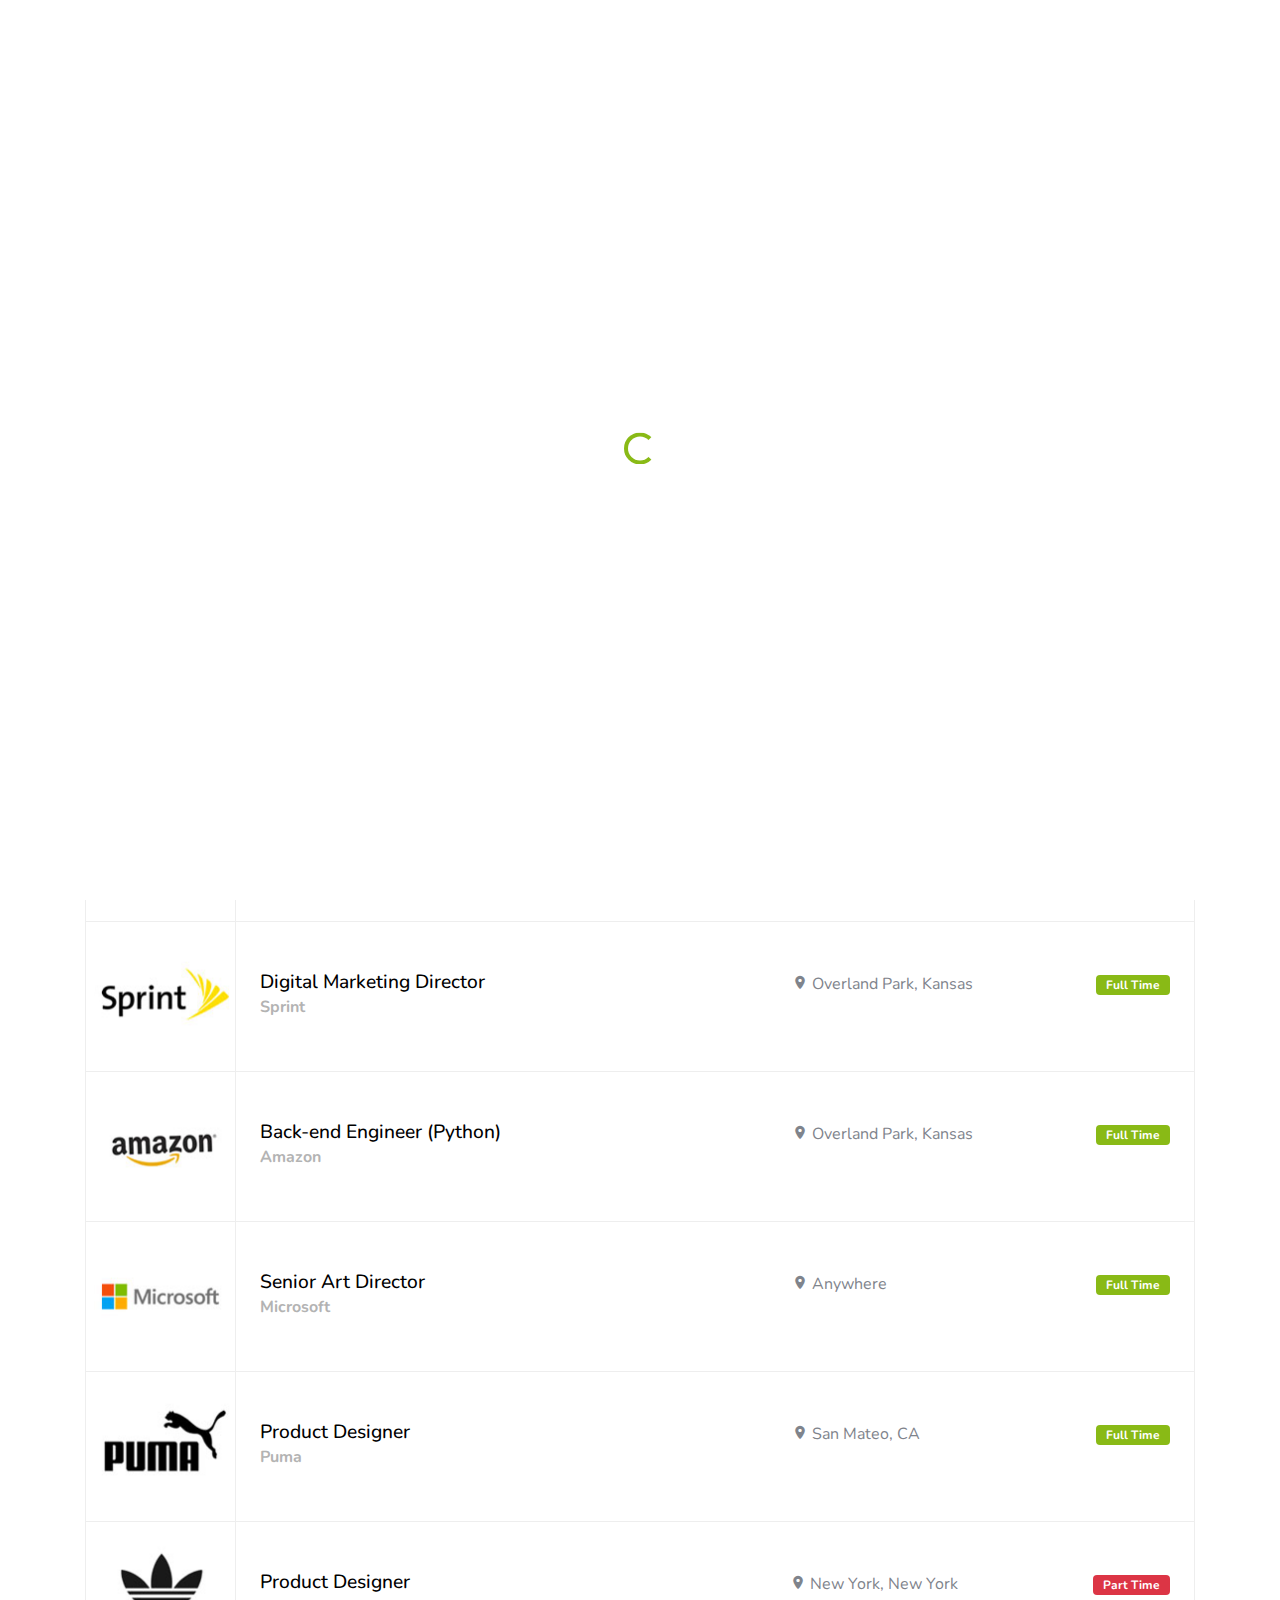
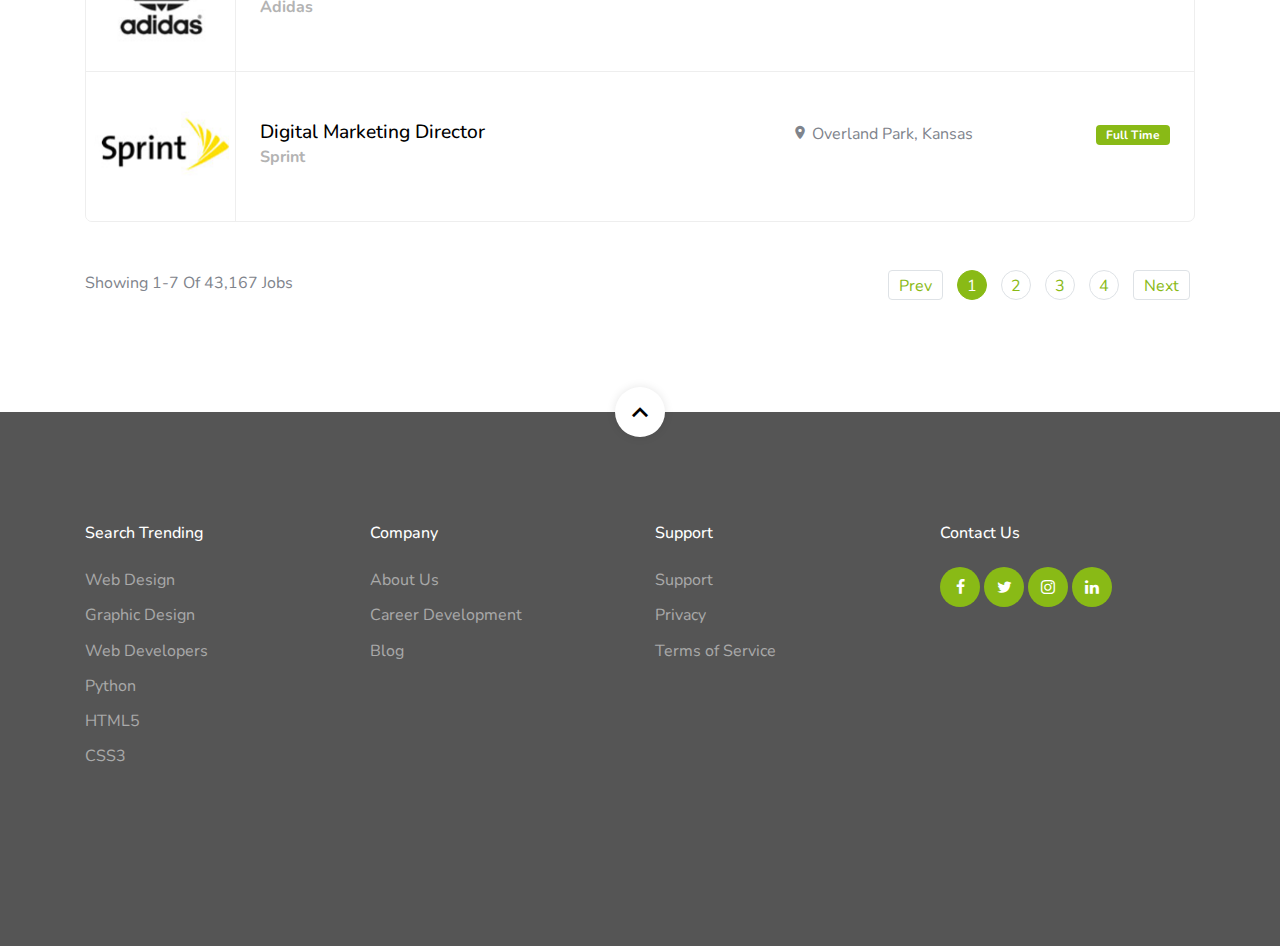
<file: KormoChai/job-listings.html>
<!doctype html>
<html lang="en">
  <head>
    <title>KormoChai</title>
    <meta charset="utf-8">
    <meta name="viewport" content="width=device-width, initial-scale=1, shrink-to-fit=no">
    
    
    <link rel="stylesheet" href="css/custom-bs.css">
    <link rel="stylesheet" href="css/jquery.fancybox.min.css">
    <link rel="stylesheet" href="css/bootstrap-select.min.css">
    <link rel="stylesheet" href="fonts/icomoon/style.css">
    <link rel="stylesheet" href="fonts/line-icons/style.css">
    <link rel="stylesheet" href="css/owl.carousel.min.css">
    <link rel="stylesheet" href="css/animate.min.css">
    <link rel="stylesheet" href="css/quill.snow.css">
    

    <!-- MAIN CSS -->
    <link rel="stylesheet" href="css/style.css">    
  </head>
  <body id="top">

  <div id="overlayer"></div>
  <div class="loader">
    <div class="spinner-border text-primary" role="status">
      <span class="sr-only">Loading...</span>
    </div>
  </div>
    

<div class="site-wrap">

    <div class="site-mobile-menu site-navbar-target">
      <div class="site-mobile-menu-header">
        <div class="site-mobile-menu-close mt-3">
          <span class="icon-close2 js-menu-toggle"></span>
        </div>
      </div>
      <div class="site-mobile-menu-body"></div>
    </div> <!-- .site-mobile-menu -->
    
    <!-- NAVBAR -->
    <header class="site-navbar mt-3">
      <div class="container-fluid">
        <div class="row align-items-center">
          <div class="site-logo col-6"><a href="index.html">KormoChai</a></div>

          <nav class="mx-auto site-navigation">
            <ul class="site-menu js-clone-nav d-none d-xl-block ml-0 pl-0">
              <li><a href="index.html" class="nav-link active">Home</a></li>
              <li class="has-children">
                <a href="job-listings.html">Job</a>
                <ul class="dropdown">
                  <li><a href="job-single.html">Show Job</a></li>
                  <li><a href="post-job.html">Post a Job</a></li>
                </ul>
              </li>
              <li><a href="portfolio.html">Contributor</a></li>
              <li><a href="faq.html">FAQ?</a></li>
              <li><a href="blog.html">Blog</a></li>
              <li><a href="about.html">About</a></li>
              <li><a href="contact.html">Contact</a></li>
              <li class="d-lg-none"><a href="post-job.html"><span class="mr-2">+</span> Post a Job</a></li>
              <li class="d-lg-none"><a href="login.html">Log In</a></li>
            </ul>
          </nav>
          
          <div class="right-cta-menu text-right d-flex aligin-items-center col-6">
            <div class="ml-auto">
              <a href="post-job.html" class="btn btn-outline-white border-width-2 d-none d-lg-inline-block"><span class="mr-2 icon-add"></span>Post a Job</a>
              <a href="login.html" class="btn btn-primary border-width-2 d-none d-lg-inline-block"><span class="mr-2 icon-lock_outline"></span>Log In</a>
            </div>
            <a href="#" class="site-menu-toggle js-menu-toggle d-inline-block d-xl-none mt-lg-2 ml-3"><span class="icon-menu h3 m-0 p-0 mt-2"></span></a>
          </div>

        </div>
      </div>
    </header>

    <!-- HOME -->
  <section class="section-hero home-section overlay inner-page bg-image" style="background-image: url('images/hero_1.jpg');" id="home-section">

      <div class="container">
        <div class="row align-items-center justify-content-center">
          <div class="col-md-12">
            <div class="mb-5 text-center">
              <h1 class="text-white font-weight-bold">The Easiest Way To Get Your Dream Job</h1>
              <p>Lorem ipsum dolor sit amet, consectetur adipisicing elit. Cupiditate, quas fugit ex!</p>
            </div>
            <form method="post" class="search-jobs-form">
              <div class="row mb-5">
                <div class="col-12 col-sm-6 col-md-6 col-lg-3 mb-4 mb-lg-0">
                  <input type="text" class="form-control form-control-lg" placeholder="Job title, Company...">
                </div>
                <div class="col-12 col-sm-6 col-md-6 col-lg-3 mb-4 mb-lg-0">
                  <select class="selectpicker" data-style="btn-white btn-lg" data-width="100%" data-live-search="true" title="Select Region">
                    <option>Anywhere</option>
                    <option>San Francisco</option>
                    <option>Palo Alto</option>
                    <option>New York</option>
                    <option>Manhattan</option>
                    <option>Ontario</option>
                    <option>Toronto</option>
                    <option>Kansas</option>
                    <option>Mountain View</option>
                  </select>
                </div>
                <div class="col-12 col-sm-6 col-md-6 col-lg-3 mb-4 mb-lg-0">
                  <select class="selectpicker" data-style="btn-white btn-lg" data-width="100%" data-live-search="true" title="Select Job Type">
                    <option>Part Time</option>
                    <option>Full Time</option>
                  </select>
                </div>
                <div class="col-12 col-sm-6 col-md-6 col-lg-3 mb-4 mb-lg-0">
                  <button type="submit" class="btn btn-primary btn-lg btn-block text-white btn-search"><span class="icon-search icon mr-2"></span>Search Job</button>
                </div>
              </div>
              <div class="row">
                <div class="col-md-12 popular-keywords">
                  <h3>Trending Keywords:</h3>
                  <ul class="keywords list-unstyled m-0 p-0">
                    <li><a href="#" class="">UI Designer</a></li>
                    <li><a href="#" class="">Python</a></li>
                    <li><a href="#" class="">Developer</a></li>
                  </ul>
                </div>
              </div>
            </form>
          </div>
        </div>
      </div>

      <a href="#next" class="scroll-button smoothscroll">
        <span class=" icon-keyboard_arrow_down"></span>
      </a>
    </section>

    
    <section class="site-section" id="next">
      <div class="container">

        <div class="row mb-5 justify-content-center">
          <div class="col-md-7 text-center">
            <h2 class="section-title mb-2">43,167 Job Listed</h2>
          </div>
        </div>
        
        <ul class="job-listings mb-5">
          <li class="job-listing d-block d-sm-flex pb-3 pb-sm-0 align-items-center">
            <a href="job-single.html"></a>
            <div class="job-listing-logo">
              <img src="images/job_logo_1.jpg" alt="Image" class="img-fluid">
            </div>

            <div class="job-listing-about d-sm-flex custom-width w-100 justify-content-between mx-4">
              <div class="job-listing-position custom-width w-50 mb-3 mb-sm-0">
                <h2>Product Designer</h2>
                <strong>Adidas</strong>
              </div>
              <div class="job-listing-location mb-3 mb-sm-0 custom-width w-25">
                <span class="icon-room"></span> New York, New York
              </div>
              <div class="job-listing-meta">
                <span class="badge badge-danger">Part Time</span>
              </div>
            </div>
            
          </li>
          <li class="job-listing d-block d-sm-flex pb-3 pb-sm-0 align-items-center">
            <a href="job-single.html"></a>
            <div class="job-listing-logo">
              <img src="images/job_logo_2.jpg" alt="Image" class="img-fluid">
            </div>

            <div class="job-listing-about d-sm-flex custom-width w-100 justify-content-between mx-4">
              <div class="job-listing-position custom-width w-50 mb-3 mb-sm-0">
                <h2>Digital Marketing Director</h2>
                <strong>Sprint</strong>
              </div>
              <div class="job-listing-location mb-3 mb-sm-0 custom-width w-25">
                <span class="icon-room"></span> Overland Park, Kansas 
              </div>
              <div class="job-listing-meta">
                <span class="badge badge-success">Full Time</span>
              </div>
            </div>
          </li>

          <li class="job-listing d-block d-sm-flex pb-3 pb-sm-0 align-items-center">
            <a href="job-single.html"></a>
            <div class="job-listing-logo">
              <img src="images/job_logo_3.jpg" alt="Image" class="img-fluid">
            </div>

            <div class="job-listing-about d-sm-flex custom-width w-100 justify-content-between mx-4">
              <div class="job-listing-position custom-width w-50 mb-3 mb-sm-0">
                <h2>Back-end Engineer (Python)</h2>
                <strong>Amazon</strong>
              </div>
              <div class="job-listing-location mb-3 mb-sm-0 custom-width w-25">
                <span class="icon-room"></span> Overland Park, Kansas 
              </div>
              <div class="job-listing-meta">
                <span class="badge badge-success">Full Time</span>
              </div>
            </div>
          </li>

          <li class="job-listing d-block d-sm-flex pb-3 pb-sm-0 align-items-center">
            <a href="job-single.html"></a>
            <div class="job-listing-logo">
              <img src="images/job_logo_4.jpg" alt="Image" class="img-fluid">
            </div>

            <div class="job-listing-about d-sm-flex custom-width w-100 justify-content-between mx-4">
              <div class="job-listing-position custom-width w-50 mb-3 mb-sm-0">
                <h2>Senior Art Director</h2>
                <strong>Microsoft</strong>
              </div>
              <div class="job-listing-location mb-3 mb-sm-0 custom-width w-25">
                <span class="icon-room"></span> Anywhere 
              </div>
              <div class="job-listing-meta">
                <span class="badge badge-success">Full Time</span>
              </div>
            </div>
          </li>

          <li class="job-listing d-block d-sm-flex pb-3 pb-sm-0 align-items-center">
            <a href="job-single.html"></a>
            <div class="job-listing-logo">
              <img src="images/job_logo_5.jpg" alt="Image" class="img-fluid">
            </div>

            <div class="job-listing-about d-sm-flex custom-width w-100 justify-content-between mx-4">
              <div class="job-listing-position custom-width w-50 mb-3 mb-sm-0">
                <h2>Product Designer</h2>
                <strong>Puma</strong>
              </div>
              <div class="job-listing-location mb-3 mb-sm-0 custom-width w-25">
                <span class="icon-room"></span> San Mateo, CA 
              </div>
              <div class="job-listing-meta">
                <span class="badge badge-success">Full Time</span>
              </div>
            </div>
          </li>
          <li class="job-listing d-block d-sm-flex pb-3 pb-sm-0 align-items-center">
            <a href="job-single.html"></a>
            <div class="job-listing-logo">
              <img src="images/job_logo_1.jpg" alt="Image" class="img-fluid">
            </div>

            <div class="job-listing-about d-sm-flex custom-width w-100 justify-content-between mx-4">
              <div class="job-listing-position custom-width w-50 mb-3 mb-sm-0">
                <h2>Product Designer</h2>
                <strong>Adidas</strong>
              </div>
              <div class="job-listing-location mb-3 mb-sm-0 custom-width w-25">
                <span class="icon-room"></span> New York, New York
              </div>
              <div class="job-listing-meta">
                <span class="badge badge-danger">Part Time</span>
              </div>
            </div>
            
          </li>
          <li class="job-listing d-block d-sm-flex pb-3 pb-sm-0 align-items-center">
            <a href="job-single.html"></a>
            <div class="job-listing-logo">
              <img src="images/job_logo_2.jpg" alt="Image" class="img-fluid">
            </div>

            <div class="job-listing-about d-sm-flex custom-width w-100 justify-content-between mx-4">
              <div class="job-listing-position custom-width w-50 mb-3 mb-sm-0">
                <h2>Digital Marketing Director</h2>
                <strong>Sprint</strong>
              </div>
              <div class="job-listing-location mb-3 mb-sm-0 custom-width w-25">
                <span class="icon-room"></span> Overland Park, Kansas 
              </div>
              <div class="job-listing-meta">
                <span class="badge badge-success">Full Time</span>
              </div>
            </div>
          </li>

          

          
        </ul>

        <div class="row pagination-wrap">
          <div class="col-md-6 text-center text-md-left mb-4 mb-md-0">
            <span>Showing 1-7 Of 43,167 Jobs</span>
          </div>
          <div class="col-md-6 text-center text-md-right">
            <div class="custom-pagination ml-auto">
              <a href="#" class="prev">Prev</a>
              <div class="d-inline-block">
              <a href="#" class="active">1</a>
              <a href="#">2</a>
              <a href="#">3</a>
              <a href="#">4</a>
              </div>
              <a href="#" class="next">Next</a>
            </div>
          </div>
        </div>

      </div>
    </section>

    
    <footer class="site-footer">

      <a href="#top" class="smoothscroll scroll-top">
        <span class="icon-keyboard_arrow_up"></span>
      </a>

      <div class="container">
        <div class="row mb-5">
          <div class="col-6 col-md-3 mb-4 mb-md-0">
            <h3>Search Trending</h3>
            <ul class="list-unstyled">
              <li><a href="#">Web Design</a></li>
              <li><a href="#">Graphic Design</a></li>
              <li><a href="#">Web Developers</a></li>
              <li><a href="#">Python</a></li>
              <li><a href="#">HTML5</a></li>
              <li><a href="#">CSS3</a></li>
            </ul>
          </div>
          <div class="col-6 col-md-3 mb-4 mb-md-0">
            <h3>Company</h3>
            <ul class="list-unstyled">
              <li><a href="about.html">About Us</a></li>
              <li><a href="#">Career Development</a></li>
              <li><a href="#">Blog</a></li>
            </ul>
          </div>
          <div class="col-6 col-md-3 mb-4 mb-md-0">
            <h3>Support</h3>
            <ul class="list-unstyled">
              <li><a href="faq.html">Support</a></li>
              <li><a href="#">Privacy</a></li>
              <li><a href="#">Terms of Service</a></li>
            </ul>
          </div>
          <div class="col-6 col-md-3 mb-4 mb-md-0">
            <h3>Contact Us</h3>
            <div class="footer-social">
              <a href="#"><span class="icon-facebook"></span></a>
              <a href="#"><span class="icon-twitter"></span></a>
              <a href="#"><span class="icon-instagram"></span></a>
              <a href="#"><span class="icon-linkedin"></span></a>
            </div>
          </div>
        </div>
      </div>
    </footer>
  
  
  
  </div>

    <!-- SCRIPTS -->
    <script src="js/jquery.min.js"></script>
    <script src="js/bootstrap.bundle.min.js"></script>
    <script src="js/isotope.pkgd.min.js"></script>
    <script src="js/stickyfill.min.js"></script>
    <script src="js/jquery.fancybox.min.js"></script>
    <script src="js/jquery.easing.1.3.js"></script>
    
    <script src="js/jquery.waypoints.min.js"></script>
    <script src="js/jquery.animateNumber.min.js"></script>
    <script src="js/owl.carousel.min.js"></script>
    <script src="js/quill.min.js"></script>
    
    
    <script src="js/bootstrap-select.min.js"></script>
    
    <script src="js/custom.js"></script>
   
   
     
  </body>
</html>
</file>
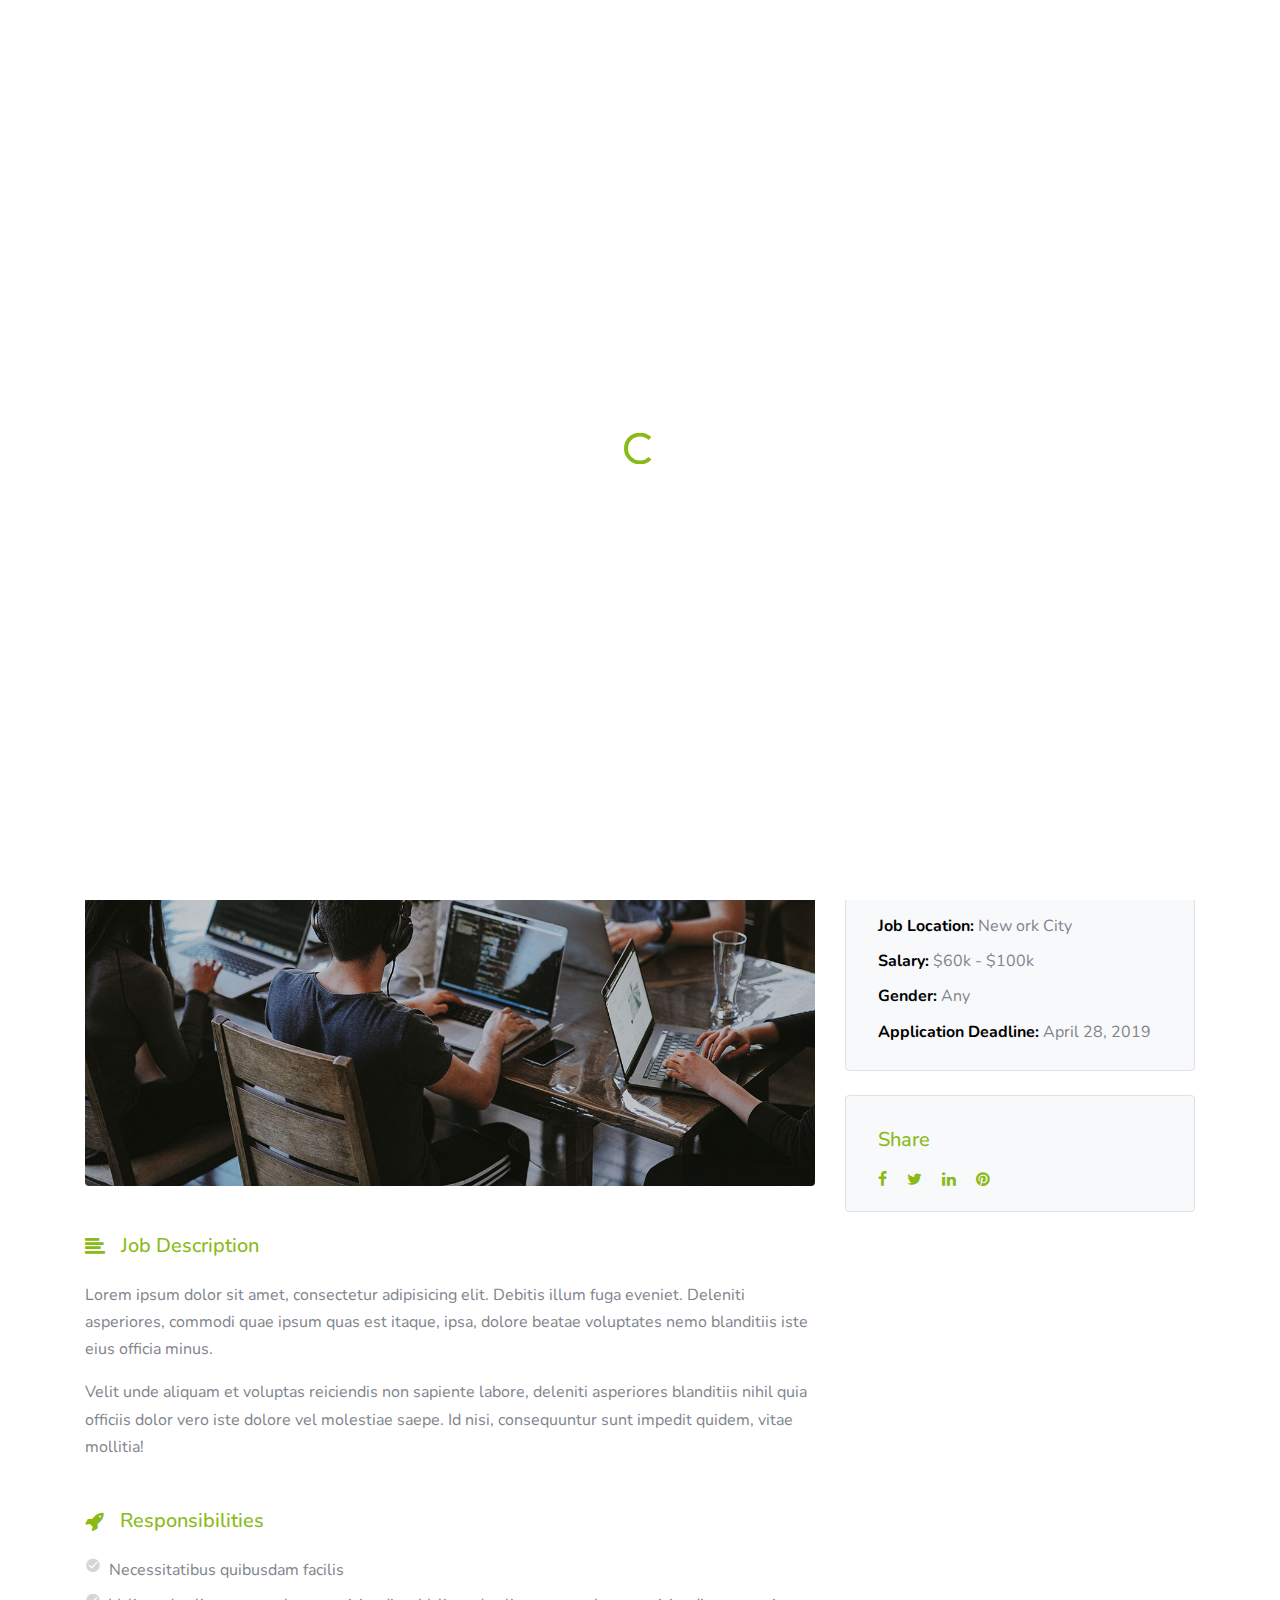
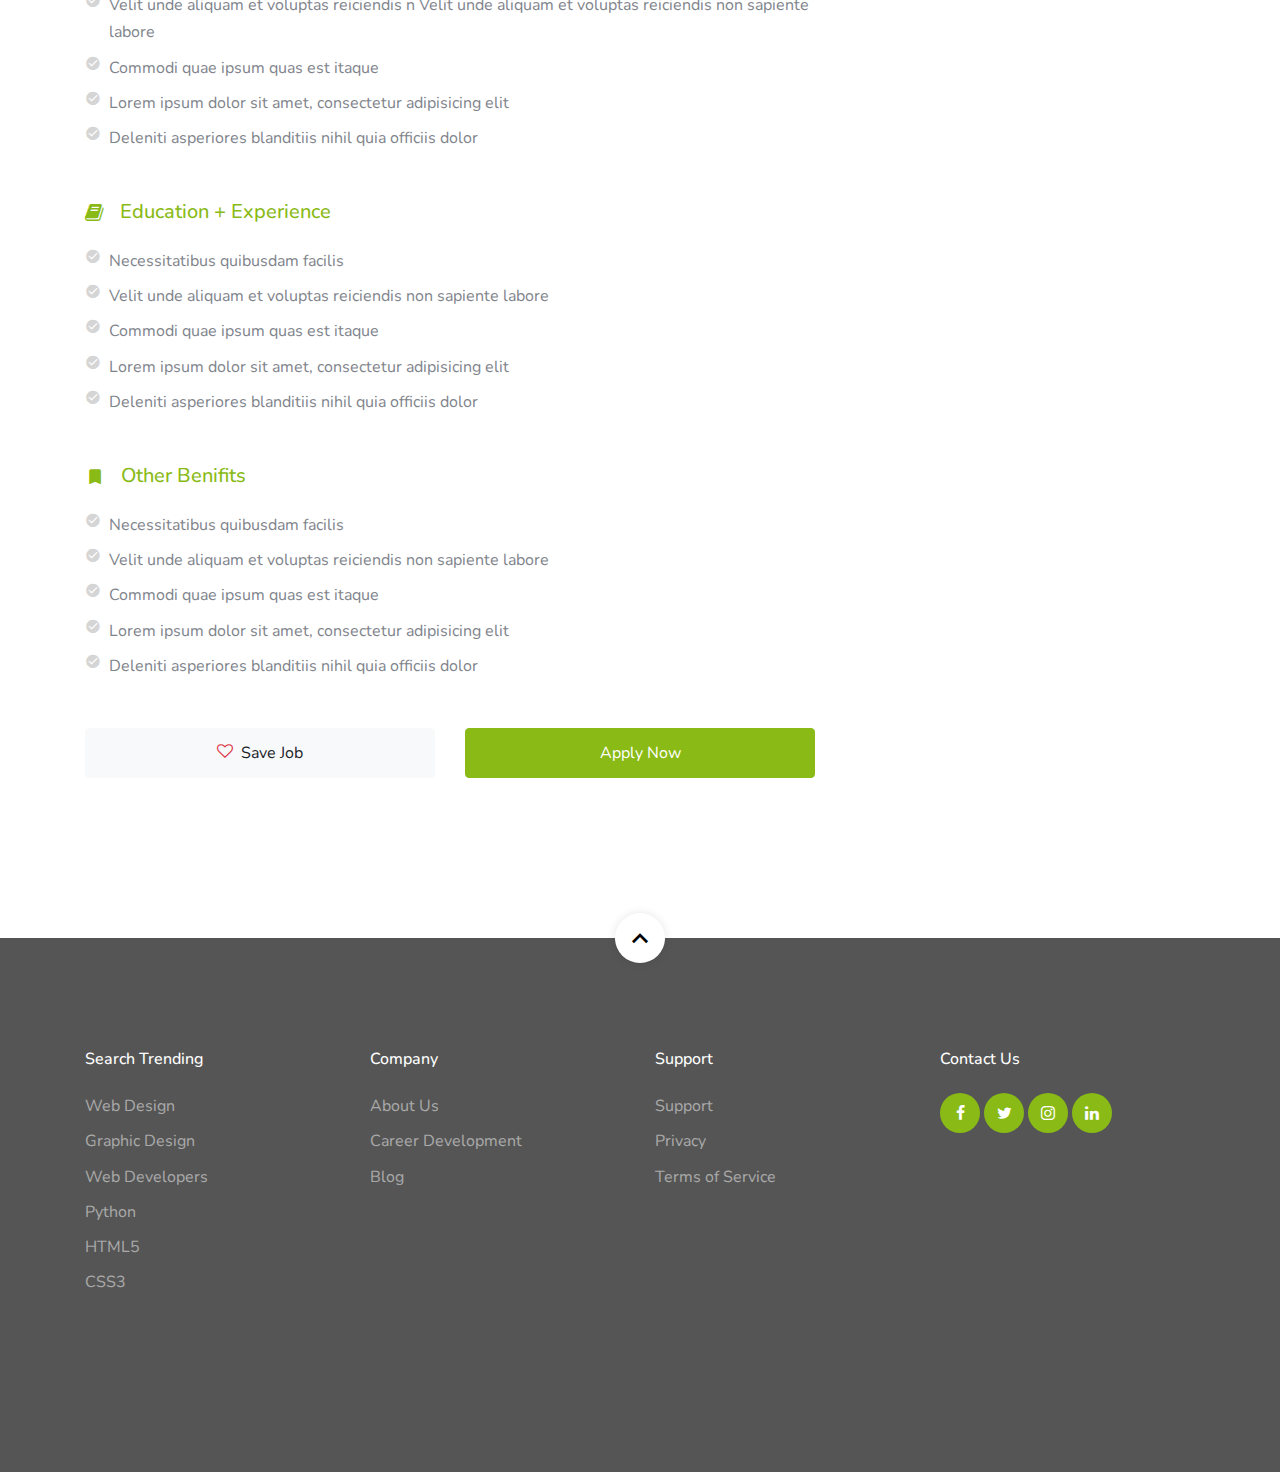
<file: KormoChai/job-single.html>
<!doctype html>
<html lang="en">
  <head>
    <title>KormoChai</title>
    <meta charset="utf-8">
    <meta name="viewport" content="width=device-width, initial-scale=1, shrink-to-fit=no">
    
    
    <link rel="stylesheet" href="css/custom-bs.css">
    <link rel="stylesheet" href="css/jquery.fancybox.min.css">
    <link rel="stylesheet" href="css/bootstrap-select.min.css">
    <link rel="stylesheet" href="fonts/icomoon/style.css">
    <link rel="stylesheet" href="fonts/line-icons/style.css">
    <link rel="stylesheet" href="css/owl.carousel.min.css">
    <link rel="stylesheet" href="css/animate.min.css">

    <!-- MAIN CSS -->
    <link rel="stylesheet" href="css/style.css">    
  </head>
  <body id="top">

  <div id="overlayer"></div>
  <div class="loader">
    <div class="spinner-border text-primary" role="status">
      <span class="sr-only">Loading...</span>
    </div>
  </div>
    

<div class="site-wrap">

    <div class="site-mobile-menu site-navbar-target">
      <div class="site-mobile-menu-header">
        <div class="site-mobile-menu-close mt-3">
          <span class="icon-close2 js-menu-toggle"></span>
        </div>
      </div>
      <div class="site-mobile-menu-body"></div>
    </div> <!-- .site-mobile-menu -->
    
    <!-- NAVBAR -->
    <header class="site-navbar mt-3">
      <div class="container-fluid">
        <div class="row align-items-center">
          <div class="site-logo col-6"><a href="index.html">KormoChai</a></div>

          <nav class="mx-auto site-navigation">
            <ul class="site-menu js-clone-nav d-none d-xl-block ml-0 pl-0">
              <li><a href="index.html" class="nav-link active">Home</a></li>
              <li class="has-children">
                <a href="job-listings.html">Job</a>
                <ul class="dropdown">
                  <li><a href="job-single.html">Show Job</a></li>
                  <li><a href="post-job.html">Post a Job</a></li>
                </ul>
              </li>
              <li><a href="portfolio.html">Contributor</a></li>
              <li><a href="faq.html">FAQ?</a></li>
              <li><a href="blog.html">Blog</a></li>
              <li><a href="about.html">About</a></li>
              <li><a href="contact.html">Contact</a></li>
              <li class="d-lg-none"><a href="post-job.html"><span class="mr-2">+</span> Post a Job</a></li>
              <li class="d-lg-none"><a href="login.html">Log In</a></li>
            </ul>
          </nav>
          
          <div class="right-cta-menu text-right d-flex aligin-items-center col-6">
            <div class="ml-auto">
              <a href="post-job.html" class="btn btn-outline-white border-width-2 d-none d-lg-inline-block"><span class="mr-2 icon-add"></span>Post a Job</a>
              <a href="login.html" class="btn btn-primary border-width-2 d-none d-lg-inline-block"><span class="mr-2 icon-lock_outline"></span>Log In</a>
            </div>
            <a href="#" class="site-menu-toggle js-menu-toggle d-inline-block d-xl-none mt-lg-2 ml-3"><span class="icon-menu h3 m-0 p-0 mt-2"></span></a>
          </div>

        </div>
      </div>
    </header>


    <!-- HOME -->
    <section class="section-hero overlay inner-page bg-image" style="background-image: url('images/hero_1.jpg');" id="home-section">
      <div class="container">
        <div class="row">
          <div class="col-md-7">
            <h1 class="text-white font-weight-bold">Product Designer</h1>
            <div class="custom-breadcrumbs">
              <a href="#">Home</a> <span class="mx-2 slash">/</span>
              <a href="#">Job</a> <span class="mx-2 slash">/</span>
              <span class="text-white"><strong>Product Designer</strong></span>
            </div>
          </div>
        </div>
      </div>
    </section>

    
    <section class="site-section">
      <div class="container">
        <div class="row align-items-center mb-5">
          <div class="col-lg-8 mb-4 mb-lg-0">
            <div class="d-flex align-items-center">
              <div class="border p-2 d-inline-block mr-3 rounded">
                <img src="images/job_logo_5.jpg" alt="Image">
              </div>
              <div>
                <h2>Product Designer</h2>
                <div>
                  <span class="ml-0 mr-2 mb-2"><span class="icon-briefcase mr-2"></span>Puma</span>
                  <span class="m-2"><span class="icon-room mr-2"></span>New York City</span>
                  <span class="m-2"><span class="icon-clock-o mr-2"></span><span class="text-primary">Full Time</span></span>
                </div>
              </div>
            </div>
          </div>
          <div class="col-lg-4">
            <div class="row">
              <div class="col-6">
                <a href="#" class="btn btn-block btn-light btn-md"><span class="icon-heart-o mr-2 text-danger"></span>Save Job</a>
              </div>
              <div class="col-6">
                <a href="#" class="btn btn-block btn-primary btn-md">Apply Now</a>
              </div>
            </div>
          </div>
        </div>
        <div class="row">
          <div class="col-lg-8">
            <div class="mb-5">
              <figure class="mb-5"><img src="images/job_single_img_1.jpg" alt="Image" class="img-fluid rounded"></figure>
              <h3 class="h5 d-flex align-items-center mb-4 text-primary"><span class="icon-align-left mr-3"></span>Job Description</h3>
              <p>Lorem ipsum dolor sit amet, consectetur adipisicing elit. Debitis illum fuga eveniet. Deleniti asperiores, commodi quae ipsum quas est itaque, ipsa, dolore beatae voluptates nemo blanditiis iste eius officia minus.</p>
              <p>Velit unde aliquam et voluptas reiciendis non sapiente labore, deleniti asperiores blanditiis nihil quia officiis dolor vero iste dolore vel molestiae saepe. Id nisi, consequuntur sunt impedit quidem, vitae mollitia!</p>
            </div>
            <div class="mb-5">
              <h3 class="h5 d-flex align-items-center mb-4 text-primary"><span class="icon-rocket mr-3"></span>Responsibilities</h3>
              <ul class="list-unstyled m-0 p-0">
                <li class="d-flex align-items-start mb-2"><span class="icon-check_circle mr-2 text-muted"></span><span>Necessitatibus quibusdam facilis</span></li>
                <li class="d-flex align-items-start mb-2"><span class="icon-check_circle mr-2 text-muted"></span><span>Velit unde aliquam et voluptas reiciendis n Velit unde aliquam et voluptas reiciendis non sapiente labore</span></li>
                <li class="d-flex align-items-start mb-2"><span class="icon-check_circle mr-2 text-muted"></span><span>Commodi quae ipsum quas est itaque</span></li>
                <li class="d-flex align-items-start mb-2"><span class="icon-check_circle mr-2 text-muted"></span><span>Lorem ipsum dolor sit amet, consectetur adipisicing elit</span></li>
                <li class="d-flex align-items-start mb-2"><span class="icon-check_circle mr-2 text-muted"></span><span>Deleniti asperiores blanditiis nihil quia officiis dolor</span></li>
              </ul>
            </div>

            <div class="mb-5">
              <h3 class="h5 d-flex align-items-center mb-4 text-primary"><span class="icon-book mr-3"></span>Education + Experience</h3>
              <ul class="list-unstyled m-0 p-0">
                <li class="d-flex align-items-start mb-2"><span class="icon-check_circle mr-2 text-muted"></span><span>Necessitatibus quibusdam facilis</span></li>
                <li class="d-flex align-items-start mb-2"><span class="icon-check_circle mr-2 text-muted"></span><span>Velit unde aliquam et voluptas reiciendis non sapiente labore</span></li>
                <li class="d-flex align-items-start mb-2"><span class="icon-check_circle mr-2 text-muted"></span><span>Commodi quae ipsum quas est itaque</span></li>
                <li class="d-flex align-items-start mb-2"><span class="icon-check_circle mr-2 text-muted"></span><span>Lorem ipsum dolor sit amet, consectetur adipisicing elit</span></li>
                <li class="d-flex align-items-start mb-2"><span class="icon-check_circle mr-2 text-muted"></span><span>Deleniti asperiores blanditiis nihil quia officiis dolor</span></li>
              </ul>
            </div>

            <div class="mb-5">
              <h3 class="h5 d-flex align-items-center mb-4 text-primary"><span class="icon-turned_in mr-3"></span>Other Benifits</h3>
              <ul class="list-unstyled m-0 p-0">
                <li class="d-flex align-items-start mb-2"><span class="icon-check_circle mr-2 text-muted"></span><span>Necessitatibus quibusdam facilis</span></li>
                <li class="d-flex align-items-start mb-2"><span class="icon-check_circle mr-2 text-muted"></span><span>Velit unde aliquam et voluptas reiciendis non sapiente labore</span></li>
                <li class="d-flex align-items-start mb-2"><span class="icon-check_circle mr-2 text-muted"></span><span>Commodi quae ipsum quas est itaque</span></li>
                <li class="d-flex align-items-start mb-2"><span class="icon-check_circle mr-2 text-muted"></span><span>Lorem ipsum dolor sit amet, consectetur adipisicing elit</span></li>
                <li class="d-flex align-items-start mb-2"><span class="icon-check_circle mr-2 text-muted"></span><span>Deleniti asperiores blanditiis nihil quia officiis dolor</span></li>
              </ul>
            </div>

            <div class="row mb-5">
              <div class="col-6">
                <a href="#" class="btn btn-block btn-light btn-md"><span class="icon-heart-o mr-2 text-danger"></span>Save Job</a>
              </div>
              <div class="col-6">
                <a href="#" class="btn btn-block btn-primary btn-md">Apply Now</a>
              </div>
            </div>

          </div>
          <div class="col-lg-4">
            <div class="bg-light p-3 border rounded mb-4">
              <h3 class="text-primary  mt-3 h5 pl-3 mb-3 ">Job Summary</h3>
              <ul class="list-unstyled pl-3 mb-0">
                <li class="mb-2"><strong class="text-black">Published on:</strong> April 14, 2019</li>
                <li class="mb-2"><strong class="text-black">Vacancy:</strong> 20</li>
                <li class="mb-2"><strong class="text-black">Employment Status:</strong> Full-time</li>
                <li class="mb-2"><strong class="text-black">Experience:</strong> 2 to 3 year(s)</li>
                <li class="mb-2"><strong class="text-black">Job Location:</strong> New ork City</li>
                <li class="mb-2"><strong class="text-black">Salary:</strong> $60k - $100k</li>
                <li class="mb-2"><strong class="text-black">Gender:</strong> Any</li>
                <li class="mb-2"><strong class="text-black">Application Deadline:</strong> April 28, 2019</li>
              </ul>
            </div>

            <div class="bg-light p-3 border rounded">
              <h3 class="text-primary  mt-3 h5 pl-3 mb-3 ">Share</h3>
              <div class="px-3">
                <a href="#" class="pt-3 pb-3 pr-3 pl-0"><span class="icon-facebook"></span></a>
                <a href="#" class="pt-3 pb-3 pr-3 pl-0"><span class="icon-twitter"></span></a>
                <a href="#" class="pt-3 pb-3 pr-3 pl-0"><span class="icon-linkedin"></span></a>
                <a href="#" class="pt-3 pb-3 pr-3 pl-0"><span class="icon-pinterest"></span></a>
              </div>
            </div>

          </div>
        </div>
      </div>
    </section>

  
    <footer class="site-footer">

      <a href="#top" class="smoothscroll scroll-top">
        <span class="icon-keyboard_arrow_up"></span>
      </a>

      <div class="container">
        <div class="row mb-5">
          <div class="col-6 col-md-3 mb-4 mb-md-0">
            <h3>Search Trending</h3>
            <ul class="list-unstyled">
              <li><a href="#">Web Design</a></li>
              <li><a href="#">Graphic Design</a></li>
              <li><a href="#">Web Developers</a></li>
              <li><a href="#">Python</a></li>
              <li><a href="#">HTML5</a></li>
              <li><a href="#">CSS3</a></li>
            </ul>
          </div>
          <div class="col-6 col-md-3 mb-4 mb-md-0">
            <h3>Company</h3>
            <ul class="list-unstyled">
              <li><a href="about.html">About Us</a></li>
              <li><a href="#">Career Development</a></li>
              <li><a href="#">Blog</a></li>
            </ul>
          </div>
          <div class="col-6 col-md-3 mb-4 mb-md-0">
            <h3>Support</h3>
            <ul class="list-unstyled">
              <li><a href="faq.html">Support</a></li>
              <li><a href="#">Privacy</a></li>
              <li><a href="#">Terms of Service</a></li>
            </ul>
          </div>
          <div class="col-6 col-md-3 mb-4 mb-md-0">
            <h3>Contact Us</h3>
            <div class="footer-social">
              <a href="#"><span class="icon-facebook"></span></a>
              <a href="#"><span class="icon-twitter"></span></a>
              <a href="#"><span class="icon-instagram"></span></a>
              <a href="#"><span class="icon-linkedin"></span></a>
            </div>
          </div>
        </div>
      </div>
    </footer>
  
  </div>

    <!-- SCRIPTS -->
    <script src="js/jquery.min.js"></script>
    <script src="js/bootstrap.bundle.min.js"></script>
    <script src="js/isotope.pkgd.min.js"></script>
    <script src="js/stickyfill.min.js"></script>
    <script src="js/jquery.fancybox.min.js"></script>
    <script src="js/jquery.easing.1.3.js"></script>
    
    <script src="js/jquery.waypoints.min.js"></script>
    <script src="js/jquery.animateNumber.min.js"></script>
    <script src="js/owl.carousel.min.js"></script>
    
    <script src="js/bootstrap-select.min.js"></script>
    
    <script src="js/custom.js"></script>

     
  </body>
</html>
</file>
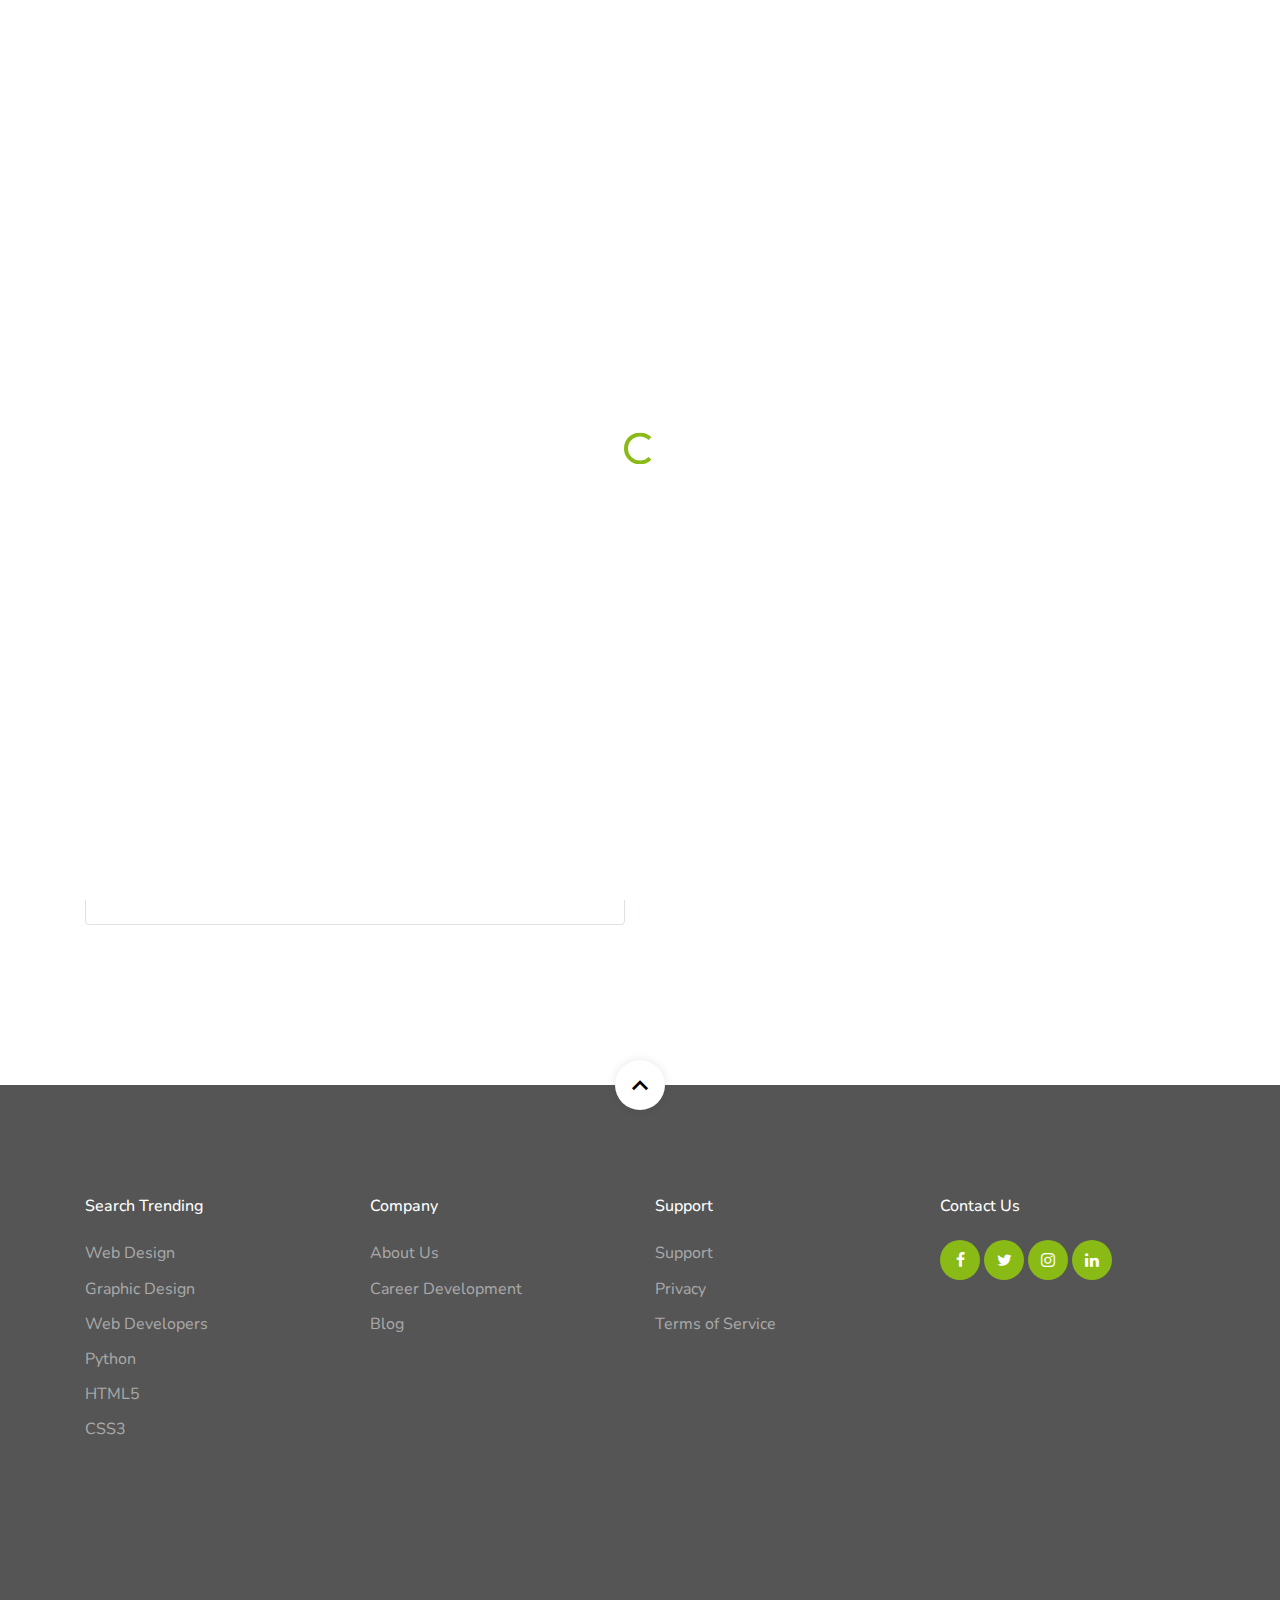
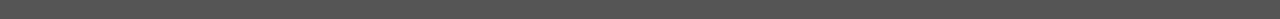
<file: KormoChai/login.html>
<!doctype html>
<html lang="en">
  <head>
    <title>KormoChai</title>
    <meta charset="utf-8">
    <meta name="viewport" content="width=device-width, initial-scale=1, shrink-to-fit=no">
    
    
    <link rel="stylesheet" href="css/custom-bs.css">
    <link rel="stylesheet" href="css/jquery.fancybox.min.css">
    <link rel="stylesheet" href="css/bootstrap-select.min.css">
    <link rel="stylesheet" href="fonts/icomoon/style.css">
    <link rel="stylesheet" href="fonts/line-icons/style.css">
    <link rel="stylesheet" href="css/owl.carousel.min.css">
    <link rel="stylesheet" href="css/animate.min.css">
    <link rel="stylesheet" href="css/quill.snow.css">
    

    <!-- MAIN CSS -->
    <link rel="stylesheet" href="css/style.css">    
  </head>
  <body id="top">

  <div id="overlayer"></div>
  <div class="loader">
    <div class="spinner-border text-primary" role="status">
      <span class="sr-only">Loading...</span>
    </div>
  </div>
    

<div class="site-wrap">

    <div class="site-mobile-menu site-navbar-target">
      <div class="site-mobile-menu-header">
        <div class="site-mobile-menu-close mt-3">
          <span class="icon-close2 js-menu-toggle"></span>
        </div>
      </div>
      <div class="site-mobile-menu-body"></div>
    </div> <!-- .site-mobile-menu -->
    
    <!-- NAVBAR -->
    <header class="site-navbar mt-3">
      <div class="container-fluid">
        <div class="row align-items-center">
          <div class="site-logo col-6"><a href="index.html">KormoChai</a></div>

          <nav class="mx-auto site-navigation">
            <ul class="site-menu js-clone-nav d-none d-xl-block ml-0 pl-0">
              <li><a href="index.html" class="nav-link active">Home</a></li>
              <li class="has-children">
                <a href="job-listings.html">Job</a>
                <ul class="dropdown">
                  <li><a href="job-single.html">Show Job</a></li>
                  <li><a href="post-job.html">Post a Job</a></li>
                </ul>
              </li>
              <li><a href="portfolio.html">Contributor</a></li>
              <li><a href="faq.html">FAQ?</a></li>
              <li><a href="blog.html">Blog</a></li>
              <li><a href="about.html">About</a></li>
              <li><a href="contact.html">Contact</a></li>
              <li class="d-lg-none"><a href="post-job.html"><span class="mr-2">+</span> Post a Job</a></li>
              <li class="d-lg-none"><a href="login.html">Log In</a></li>
            </ul>
          </nav>
          
          <div class="right-cta-menu text-right d-flex aligin-items-center col-6">
            <div class="ml-auto">
              <a href="post-job.html" class="btn btn-outline-white border-width-2 d-none d-lg-inline-block"><span class="mr-2 icon-add"></span>Post a Job</a>
              <a href="login.html" class="btn btn-primary border-width-2 d-none d-lg-inline-block"><span class="mr-2 icon-lock_outline"></span>Log In</a>
            </div>
            <a href="#" class="site-menu-toggle js-menu-toggle d-inline-block d-xl-none mt-lg-2 ml-3"><span class="icon-menu h3 m-0 p-0 mt-2"></span></a>
          </div>

        </div>
      </div>
    </header>

    <!-- HOME -->
    <section class="section-hero overlay inner-page bg-image" style="background-image: url('images/hero_1.jpg');" id="home-section">
      <div class="container">
        <div class="row">
          <div class="col-md-7">
            <h1 class="text-white font-weight-bold">Sign Up/Login</h1>
            <div class="custom-breadcrumbs">
              <a href="#">Home</a> <span class="mx-2 slash">/</span>
              <span class="text-white"><strong>Log In</strong></span>
            </div>
          </div>
        </div>
      </div>
    </section>

    <section class="site-section">
      <div class="container">
        <div class="row">
          <div class="col-lg-6 mb-5">
            <h2 class="mb-4">Sign Up To KormoChai</h2>
            <form action="#" class="p-4 border rounded">

              <div class="row form-group">
                <div class="col-md-12 mb-3 mb-md-0">
                  <label class="text-black" for="fname">Email</label>
                  <input type="text" id="fname" class="form-control" placeholder="Email address">
                </div>
              </div>
              <div class="row form-group">
                <div class="col-md-12 mb-3 mb-md-0">
                  <label class="text-black" for="fname">Password</label>
                  <input type="password" id="fname" class="form-control" placeholder="Password">
                </div>
              </div>
              <div class="row form-group mb-4">
                <div class="col-md-12 mb-3 mb-md-0">
                  <label class="text-black" for="fname">Re-Type Password</label>
                  <input type="password" id="fname" class="form-control" placeholder="Re-type Password">
                </div>
              </div>

              <div class="row form-group">
                <div class="col-md-12">
                  <input type="submit" value="Sign Up" class="btn px-4 btn-primary text-white">
                </div>
              </div>

            </form>
          </div>
          <div class="col-lg-6">
            <h2 class="mb-4">Log In To KormoChai</h2>
            <form action="#" class="p-4 border rounded">

              <div class="row form-group">
                <div class="col-md-12 mb-3 mb-md-0">
                  <label class="text-black" for="fname">Email</label>
                  <input type="text" id="fname" class="form-control" placeholder="Email address">
                </div>
              </div>
              <div class="row form-group mb-4">
                <div class="col-md-12 mb-3 mb-md-0">
                  <label class="text-black" for="fname">Password</label>
                  <input type="password" id="fname" class="form-control" placeholder="Password">
                </div>
              </div>

              <div class="row form-group">
                <div class="col-md-12">
                  <input type="submit" value="Log In" class="btn px-4 btn-primary text-white">
                </div>
              </div>

            </form>
          </div>
        </div>
      </div>
    </section>
    
    <footer class="site-footer">

      <a href="#top" class="smoothscroll scroll-top">
        <span class="icon-keyboard_arrow_up"></span>
      </a>

      <div class="container">
        <div class="row mb-5">
          <div class="col-6 col-md-3 mb-4 mb-md-0">
            <h3>Search Trending</h3>
            <ul class="list-unstyled">
              <li><a href="#">Web Design</a></li>
              <li><a href="#">Graphic Design</a></li>
              <li><a href="#">Web Developers</a></li>
              <li><a href="#">Python</a></li>
              <li><a href="#">HTML5</a></li>
              <li><a href="#">CSS3</a></li>
            </ul>
          </div>
          <div class="col-6 col-md-3 mb-4 mb-md-0">
            <h3>Company</h3>
            <ul class="list-unstyled">
              <li><a href="about.html">About Us</a></li>
              <li><a href="#">Career Development</a></li>
              <li><a href="#">Blog</a></li>
            </ul>
          </div>
          <div class="col-6 col-md-3 mb-4 mb-md-0">
            <h3>Support</h3>
            <ul class="list-unstyled">
              <li><a href="faq.html">Support</a></li>
              <li><a href="#">Privacy</a></li>
              <li><a href="#">Terms of Service</a></li>
            </ul>
          </div>
          <div class="col-6 col-md-3 mb-4 mb-md-0">
            <h3>Contact Us</h3>
            <div class="footer-social">
              <a href="#"><span class="icon-facebook"></span></a>
              <a href="#"><span class="icon-twitter"></span></a>
              <a href="#"><span class="icon-instagram"></span></a>
              <a href="#"><span class="icon-linkedin"></span></a>
            </div>
          </div>
        </div>
      </div>
    </footer>
  
  </div>

    <!-- SCRIPTS -->
    <script src="js/jquery.min.js"></script>
    <script src="js/bootstrap.bundle.min.js"></script>
    <script src="js/isotope.pkgd.min.js"></script>
    <script src="js/stickyfill.min.js"></script>
    <script src="js/jquery.fancybox.min.js"></script>
    <script src="js/jquery.easing.1.3.js"></script>
    
    <script src="js/jquery.waypoints.min.js"></script>
    <script src="js/jquery.animateNumber.min.js"></script>
    <script src="js/owl.carousel.min.js"></script>
    <script src="js/quill.min.js"></script>
    
    
    <script src="js/bootstrap-select.min.js"></script>
    
    <script src="js/custom.js"></script>
   
   
     
  </body>
</html>
</file>
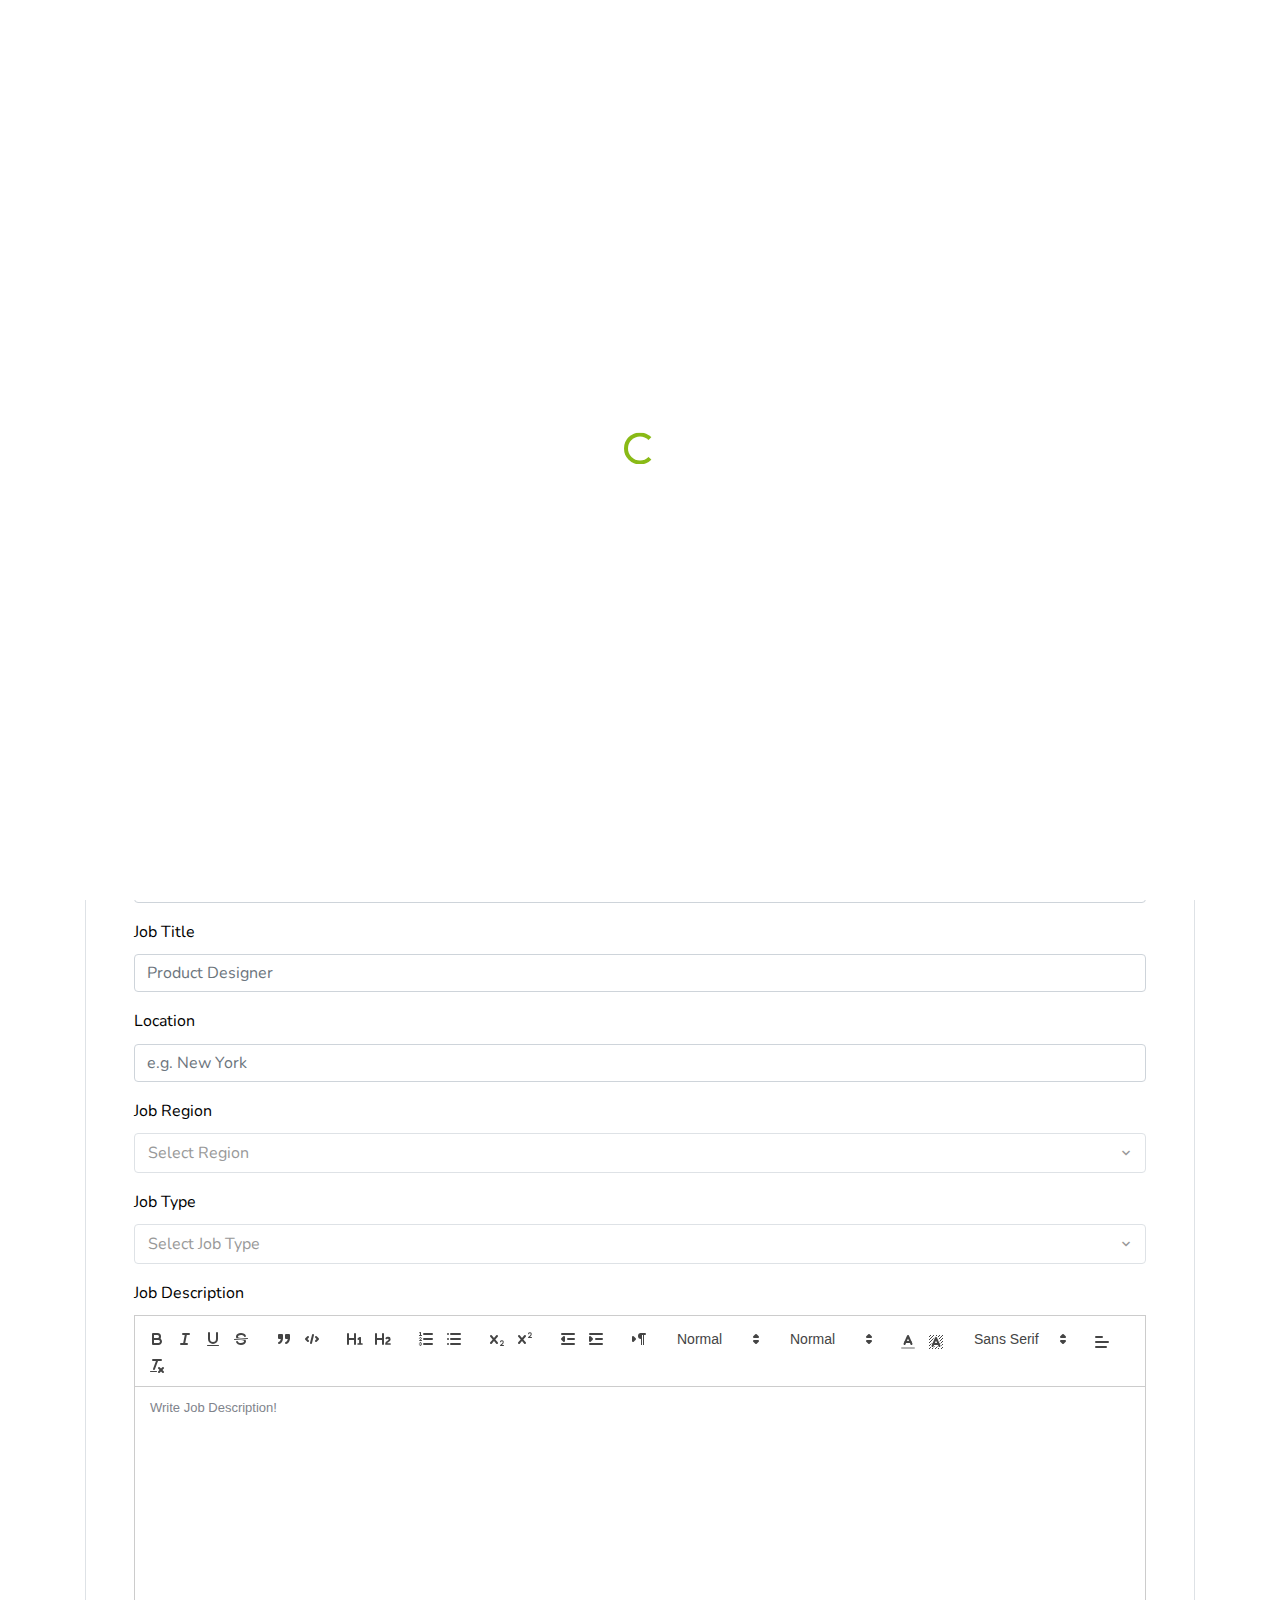
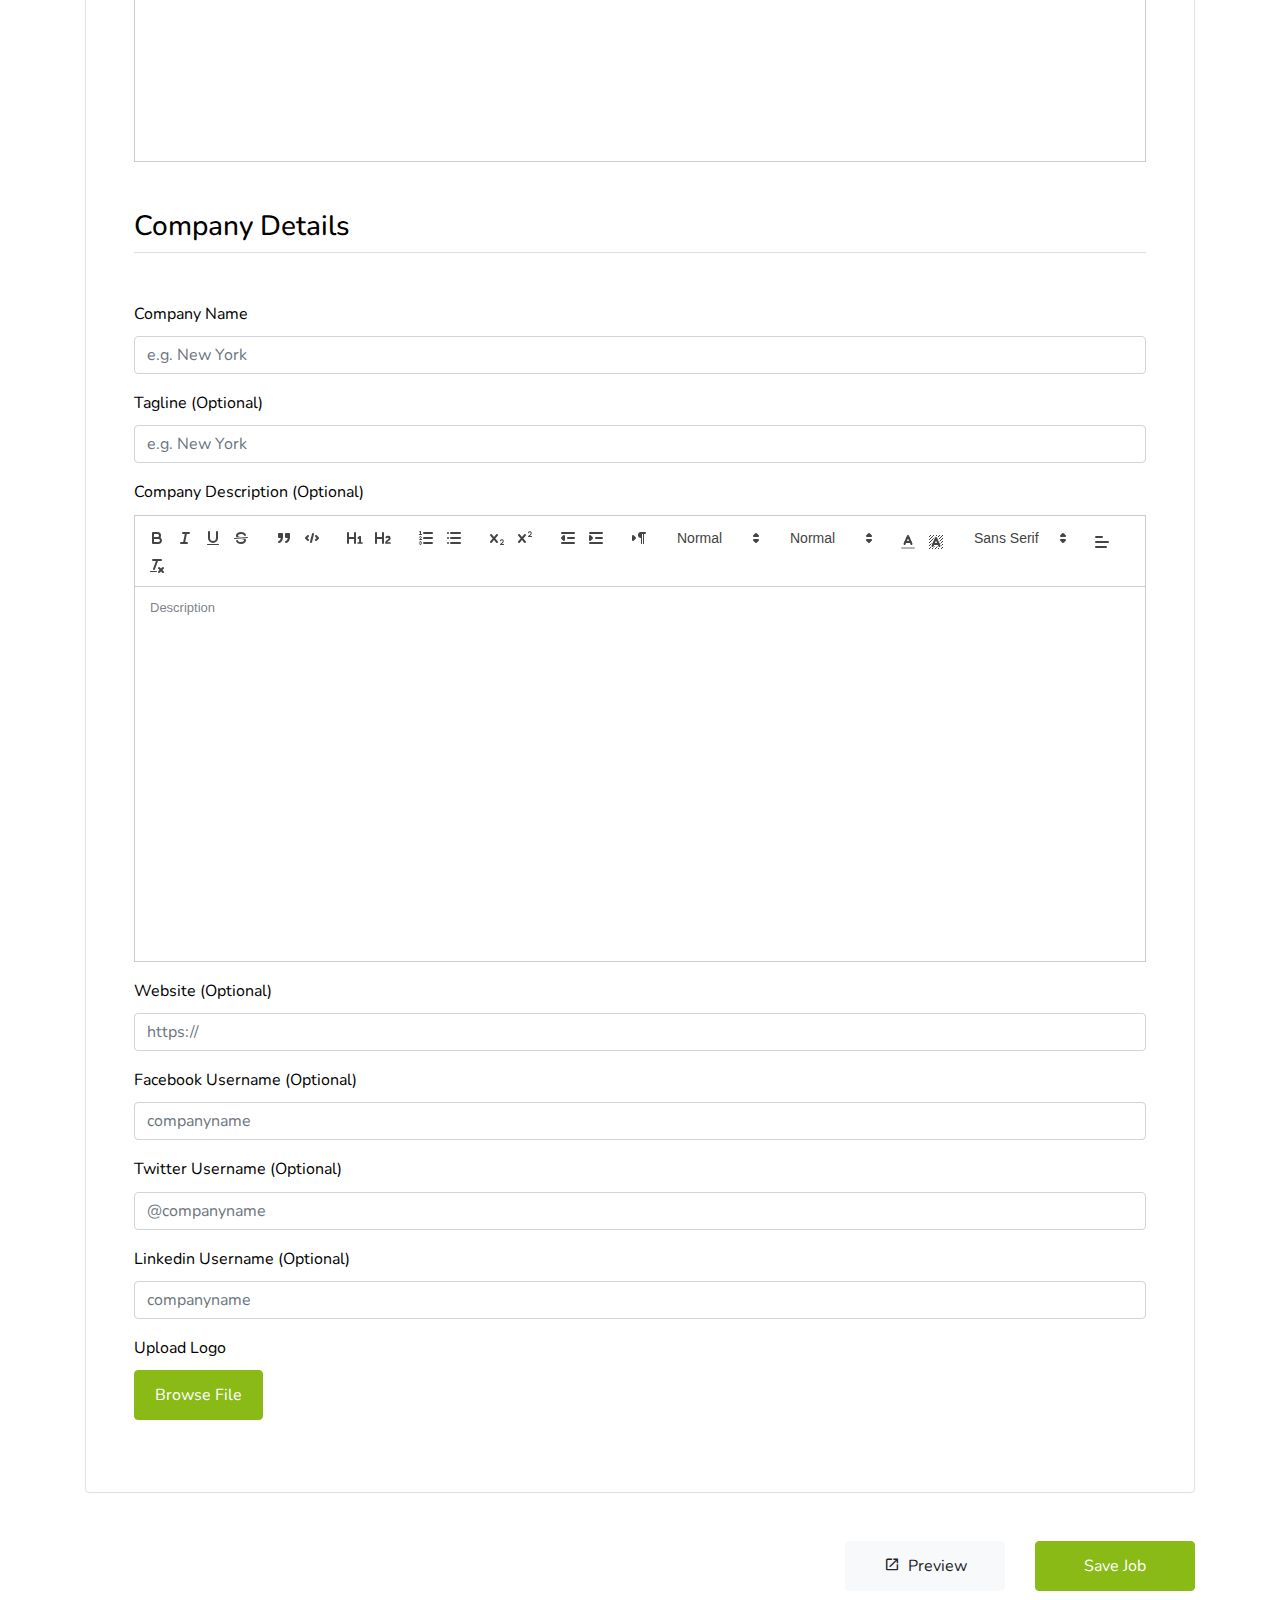
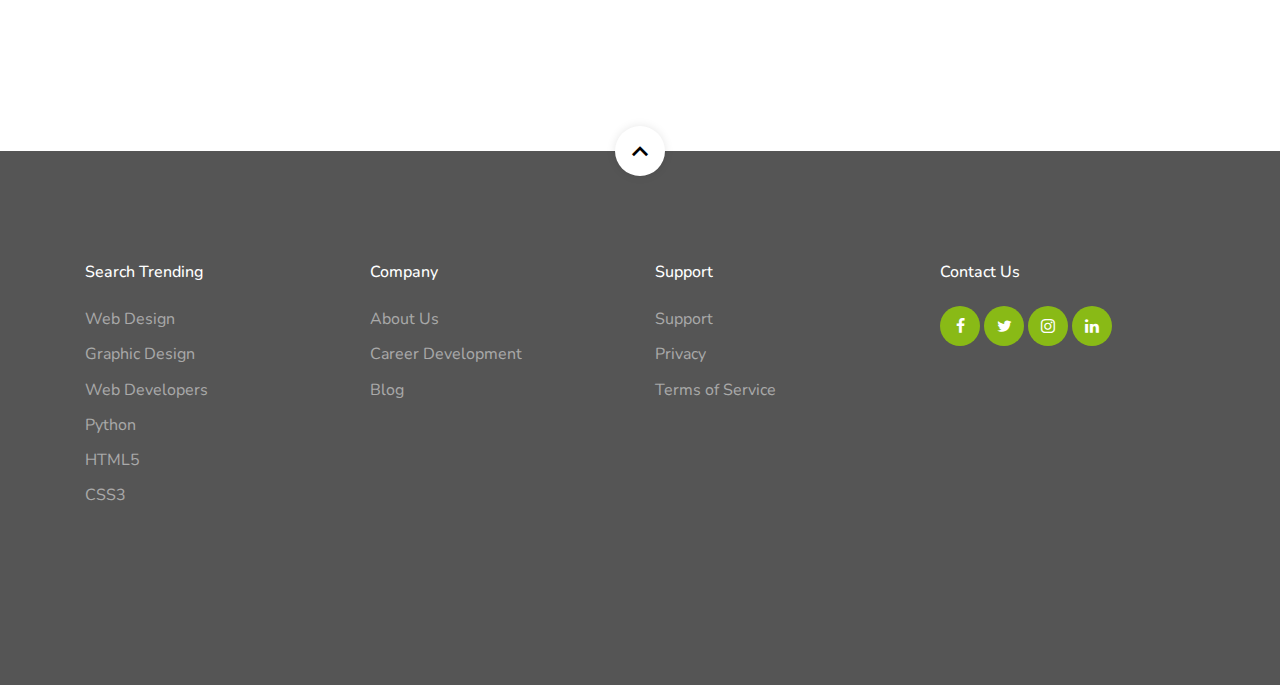
<file: KormoChai/post-job.html>
<!doctype html>
<html lang="en">
  <head>
    <title>KormoChai</title>
    <meta charset="utf-8">
    <meta name="viewport" content="width=device-width, initial-scale=1, shrink-to-fit=no">
    
    
    <link rel="stylesheet" href="css/custom-bs.css">
    <link rel="stylesheet" href="css/jquery.fancybox.min.css">
    <link rel="stylesheet" href="css/bootstrap-select.min.css">
    <link rel="stylesheet" href="fonts/icomoon/style.css">
    <link rel="stylesheet" href="fonts/line-icons/style.css">
    <link rel="stylesheet" href="css/owl.carousel.min.css">
    <link rel="stylesheet" href="css/animate.min.css">
    <link rel="stylesheet" href="css/quill.snow.css">
    

    <!-- MAIN CSS -->
    <link rel="stylesheet" href="css/style.css">    
  </head>
  <body id="top">

  <div id="overlayer"></div>
  <div class="loader">
    <div class="spinner-border text-primary" role="status">
      <span class="sr-only">Loading...</span>
    </div>
  </div>
    

<div class="site-wrap">

    <div class="site-mobile-menu site-navbar-target">
      <div class="site-mobile-menu-header">
        <div class="site-mobile-menu-close mt-3">
          <span class="icon-close2 js-menu-toggle"></span>
        </div>
      </div>
      <div class="site-mobile-menu-body"></div>
    </div> <!-- .site-mobile-menu -->
    
    <!-- NAVBAR -->
    <header class="site-navbar mt-3">
      <div class="container-fluid">
        <div class="row align-items-center">
          <div class="site-logo col-6"><a href="index.html">KormoChai</a></div>

          <nav class="mx-auto site-navigation">
            <ul class="site-menu js-clone-nav d-none d-xl-block ml-0 pl-0">
              <li><a href="index.html" class="nav-link active">Home</a></li>
              <li class="has-children">
                <a href="job-listings.html">Job</a>
                <ul class="dropdown">
                  <li><a href="job-single.html">Show Job</a></li>
                  <li><a href="post-job.html">Post a Job</a></li>
                </ul>
              </li>
              <li><a href="portfolio.html">Contributor</a></li>
              <li><a href="faq.html">FAQ?</a></li>
              <li><a href="blog.html">Blog</a></li>
              <li><a href="about.html">About</a></li>
              <li><a href="contact.html">Contact</a></li>
              <li class="d-lg-none"><a href="post-job.html"><span class="mr-2">+</span> Post a Job</a></li>
              <li class="d-lg-none"><a href="login.html">Log In</a></li>
            </ul>
          </nav>
          
          <div class="right-cta-menu text-right d-flex aligin-items-center col-6">
            <div class="ml-auto">
              <a href="post-job.html" class="btn btn-outline-white border-width-2 d-none d-lg-inline-block"><span class="mr-2 icon-add"></span>Post a Job</a>
              <a href="login.html" class="btn btn-primary border-width-2 d-none d-lg-inline-block"><span class="mr-2 icon-lock_outline"></span>Log In</a>
            </div>
            <a href="#" class="site-menu-toggle js-menu-toggle d-inline-block d-xl-none mt-lg-2 ml-3"><span class="icon-menu h3 m-0 p-0 mt-2"></span></a>
          </div>

        </div>
      </div>
    </header>

    <!-- HOME -->
    <section class="section-hero overlay inner-page bg-image" style="background-image: url('images/hero_1.jpg');" id="home-section">
      <div class="container">
        <div class="row">
          <div class="col-md-7">
            <h1 class="text-white font-weight-bold">Post A Job</h1>
            <div class="custom-breadcrumbs">
              <a href="#">Home</a> <span class="mx-2 slash">/</span>
              <a href="#">Job</a> <span class="mx-2 slash">/</span>
              <span class="text-white"><strong>Post a Job</strong></span>
            </div>
          </div>
        </div>
      </div>
    </section>

    
    <section class="site-section">
      <div class="container">

        <div class="row align-items-center mb-5">
          <div class="col-lg-8 mb-4 mb-lg-0">
            <div class="d-flex align-items-center">
              <div>
                <h2>Post A Job</h2>
              </div>
            </div>
          </div>
          <div class="col-lg-4">
            <div class="row">
              <div class="col-6">
                <a href="#" class="btn btn-block btn-light btn-md"><span class="icon-open_in_new mr-2"></span>Preview</a>
              </div>
              <div class="col-6">
                <a href="#" class="btn btn-block btn-primary btn-md">Save Job</a>
              </div>
            </div>
          </div>
        </div>
        <div class="row mb-5">
          <div class="col-lg-12">
            <form class="p-4 p-md-5 border rounded" method="post">
              <h3 class="text-black mb-5 border-bottom pb-2">Job Details</h3>
              
              <div class="form-group">
                <label for="company-website-tw d-block">Upload Featured Image</label> <br>
                <label class="btn btn-primary btn-md btn-file">
                  Browse File<input type="file" hidden>
                </label>
              </div>

              <div class="form-group">
                <label for="email">Email</label>
                <input type="text" class="form-control" id="email" placeholder="you@yourdomain.com">
              </div>
              <div class="form-group">
                <label for="job-title">Job Title</label>
                <input type="text" class="form-control" id="job-title" placeholder="Product Designer">
              </div>
              <div class="form-group">
                <label for="job-location">Location</label>
                <input type="text" class="form-control" id="job-location" placeholder="e.g. New York">
              </div>

              <div class="form-group">
                <label for="job-region">Job Region</label>
                <select class="selectpicker border rounded" id="job-region" data-style="btn-black" data-width="100%" data-live-search="true" title="Select Region">
                      <option>Anywhere</option>
                      <option>San Francisco</option>
                      <option>Palo Alto</option>
                      <option>New York</option>
                      <option>Manhattan</option>
                      <option>Ontario</option>
                      <option>Toronto</option>
                      <option>Kansas</option>
                      <option>Mountain View</option>
                    </select>
              </div>

              <div class="form-group">
                <label for="job-type">Job Type</label>
                <select class="selectpicker border rounded" id="job-type" data-style="btn-black" data-width="100%" data-live-search="true" title="Select Job Type">
                  <option>Part Time</option>
                  <option>Full Time</option>
                </select>
              </div>


              <div class="form-group">
                <label for="job-description">Job Description</label>
                <div class="editor" id="editor-1">
                  <p>Write Job Description!</p>
                </div>
              </div>


              <h3 class="text-black my-5 border-bottom pb-2">Company Details</h3>
              <div class="form-group">
                <label for="company-name">Company Name</label>
                <input type="text" class="form-control" id="company-name" placeholder="e.g. New York">
              </div>

              <div class="form-group">
                <label for="company-tagline">Tagline (Optional)</label>
                <input type="text" class="form-control" id="company-tagline" placeholder="e.g. New York">
              </div>

              <div class="form-group">
                <label for="job-description">Company Description (Optional)</label>
                <div class="editor" id="editor-2">
                  <p>Description</p>
                </div>
              </div>
              
              <div class="form-group">
                <label for="company-website">Website (Optional)</label>
                <input type="text" class="form-control" id="company-website" placeholder="https://">
              </div>

              <div class="form-group">
                <label for="company-website-fb">Facebook Username (Optional)</label>
                <input type="text" class="form-control" id="company-website-fb" placeholder="companyname">
              </div>

              <div class="form-group">
                <label for="company-website-tw">Twitter Username (Optional)</label>
                <input type="text" class="form-control" id="company-website-tw" placeholder="@companyname">
              </div>
              <div class="form-group">
                <label for="company-website-tw">Linkedin Username (Optional)</label>
                <input type="text" class="form-control" id="company-website-tw" placeholder="companyname">
              </div>

              <div class="form-group">
                <label for="company-website-tw d-block">Upload Logo</label> <br>
                <label class="btn btn-primary btn-md btn-file">
                  Browse File<input type="file" hidden>
                </label>
              </div>

            </form>
          </div>

         
        </div>
        <div class="row align-items-center mb-5">
          
          <div class="col-lg-4 ml-auto">
            <div class="row">
              <div class="col-6">
                <a href="#" class="btn btn-block btn-light btn-md"><span class="icon-open_in_new mr-2"></span>Preview</a>
              </div>
              <div class="col-6">
                <a href="#" class="btn btn-block btn-primary btn-md">Save Job</a>
              </div>
            </div>
          </div>
        </div>
      </div>
    </section>

    
    <footer class="site-footer">

      <a href="#top" class="smoothscroll scroll-top">
        <span class="icon-keyboard_arrow_up"></span>
      </a>

      <div class="container">
        <div class="row mb-5">
          <div class="col-6 col-md-3 mb-4 mb-md-0">
            <h3>Search Trending</h3>
            <ul class="list-unstyled">
              <li><a href="#">Web Design</a></li>
              <li><a href="#">Graphic Design</a></li>
              <li><a href="#">Web Developers</a></li>
              <li><a href="#">Python</a></li>
              <li><a href="#">HTML5</a></li>
              <li><a href="#">CSS3</a></li>
            </ul>
          </div>
          <div class="col-6 col-md-3 mb-4 mb-md-0">
            <h3>Company</h3>
            <ul class="list-unstyled">
              <li><a href="about.html">About Us</a></li>
              <li><a href="#">Career Development</a></li>
              <li><a href="#">Blog</a></li>
            </ul>
          </div>
          <div class="col-6 col-md-3 mb-4 mb-md-0">
            <h3>Support</h3>
            <ul class="list-unstyled">
              <li><a href="faq.html">Support</a></li>
              <li><a href="#">Privacy</a></li>
              <li><a href="#">Terms of Service</a></li>
            </ul>
          </div>
          <div class="col-6 col-md-3 mb-4 mb-md-0">
            <h3>Contact Us</h3>
            <div class="footer-social">
              <a href="#"><span class="icon-facebook"></span></a>
              <a href="#"><span class="icon-twitter"></span></a>
              <a href="#"><span class="icon-instagram"></span></a>
              <a href="#"><span class="icon-linkedin"></span></a>
            </div>
          </div>
        </div>
      </div>
    </footer>
  
  </div>

    <!-- SCRIPTS -->
    <script src="js/jquery.min.js"></script>
    <script src="js/bootstrap.bundle.min.js"></script>
    <script src="js/isotope.pkgd.min.js"></script>
    <script src="js/stickyfill.min.js"></script>
    <script src="js/jquery.fancybox.min.js"></script>
    <script src="js/jquery.easing.1.3.js"></script>
    
    <script src="js/jquery.waypoints.min.js"></script>
    <script src="js/jquery.animateNumber.min.js"></script>
    <script src="js/owl.carousel.min.js"></script>
    <script src="js/quill.min.js"></script>
    
    
    <script src="js/bootstrap-select.min.js"></script>
    
    <script src="js/custom.js"></script>
   
   
     
  </body>
</html>
</file>
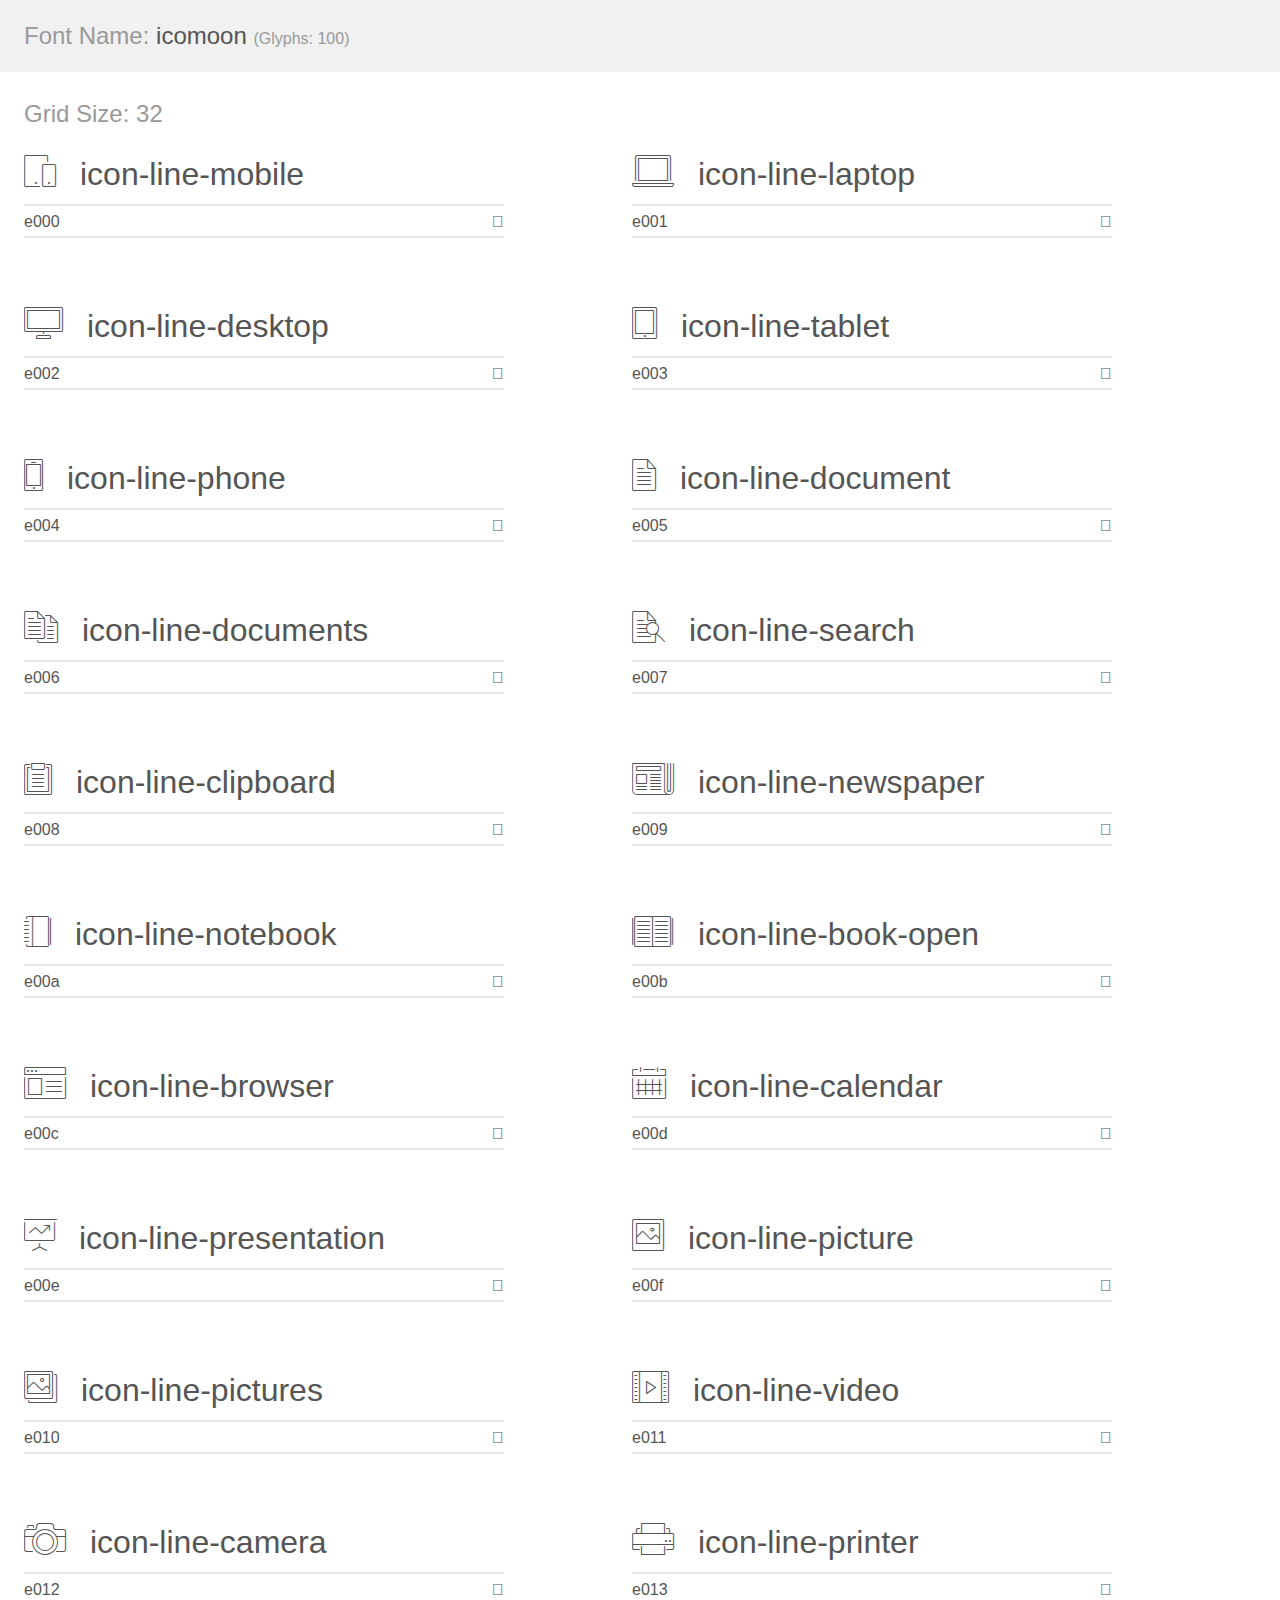
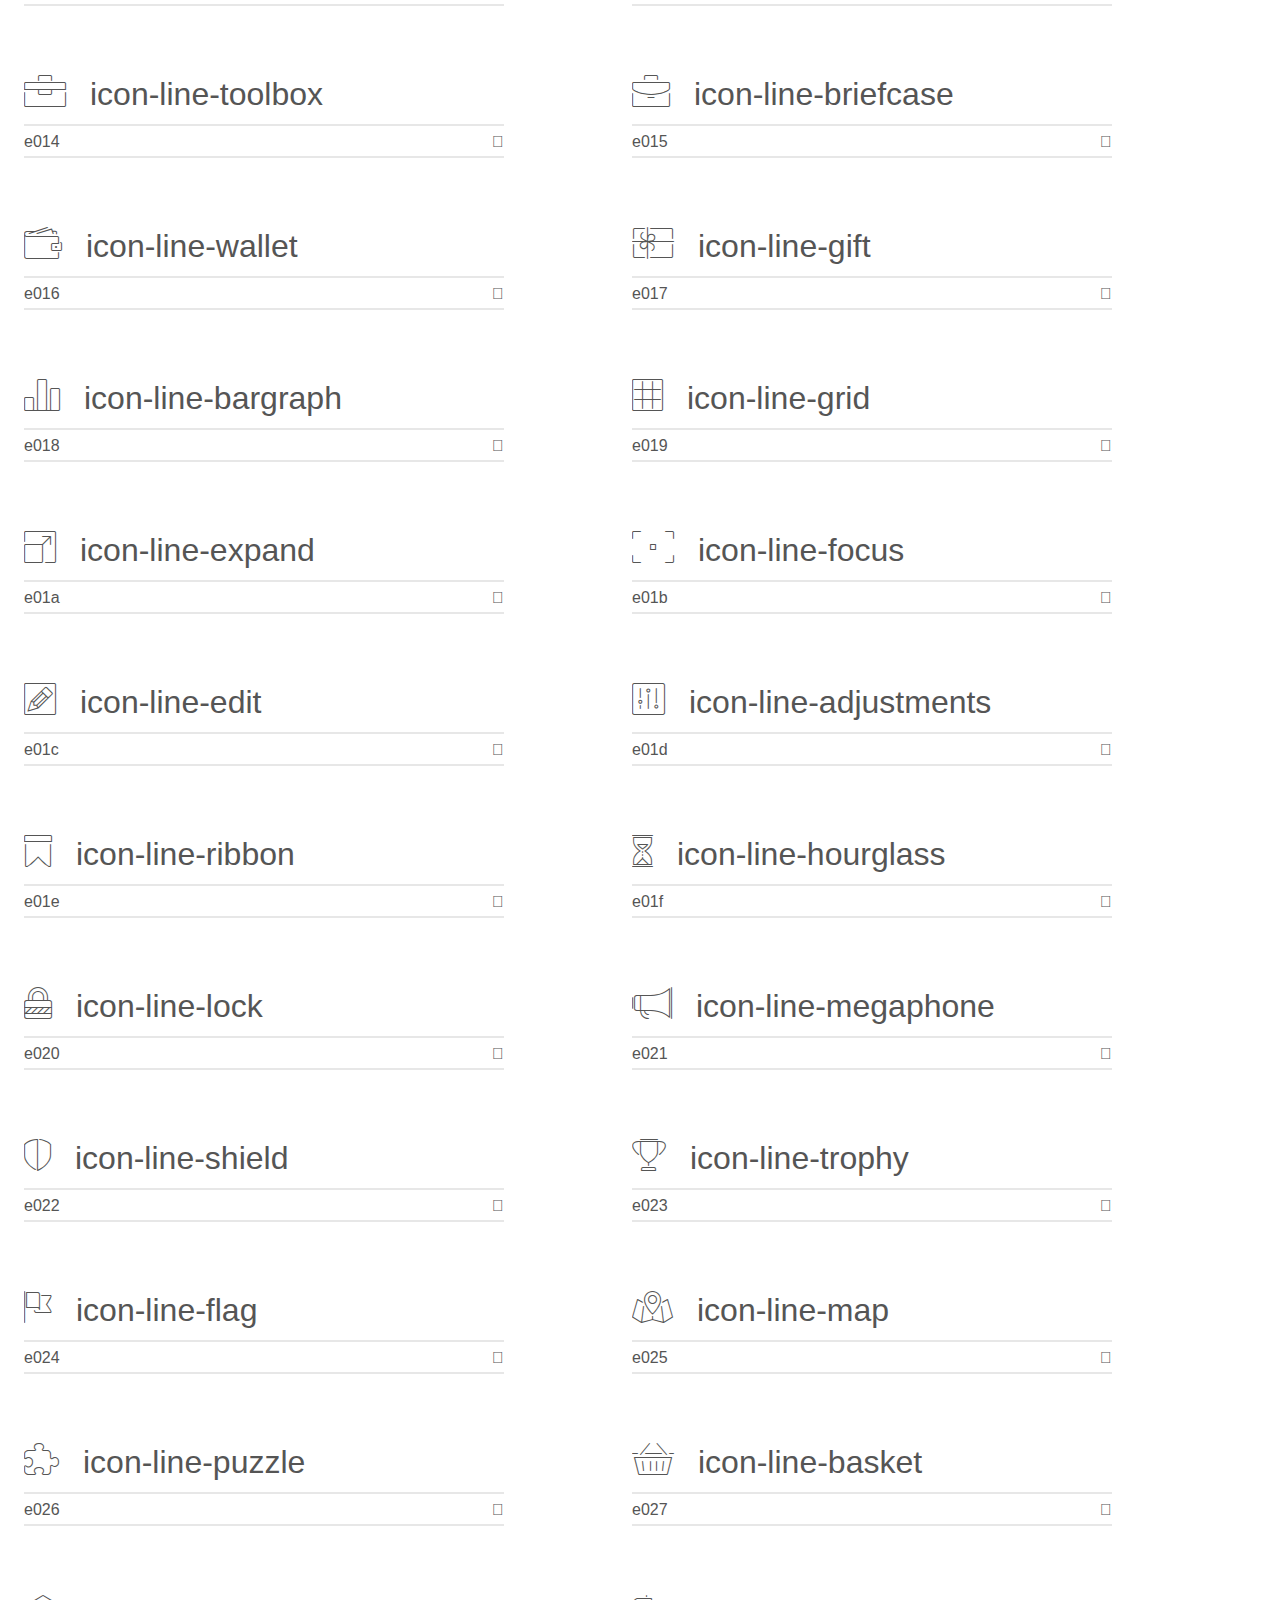
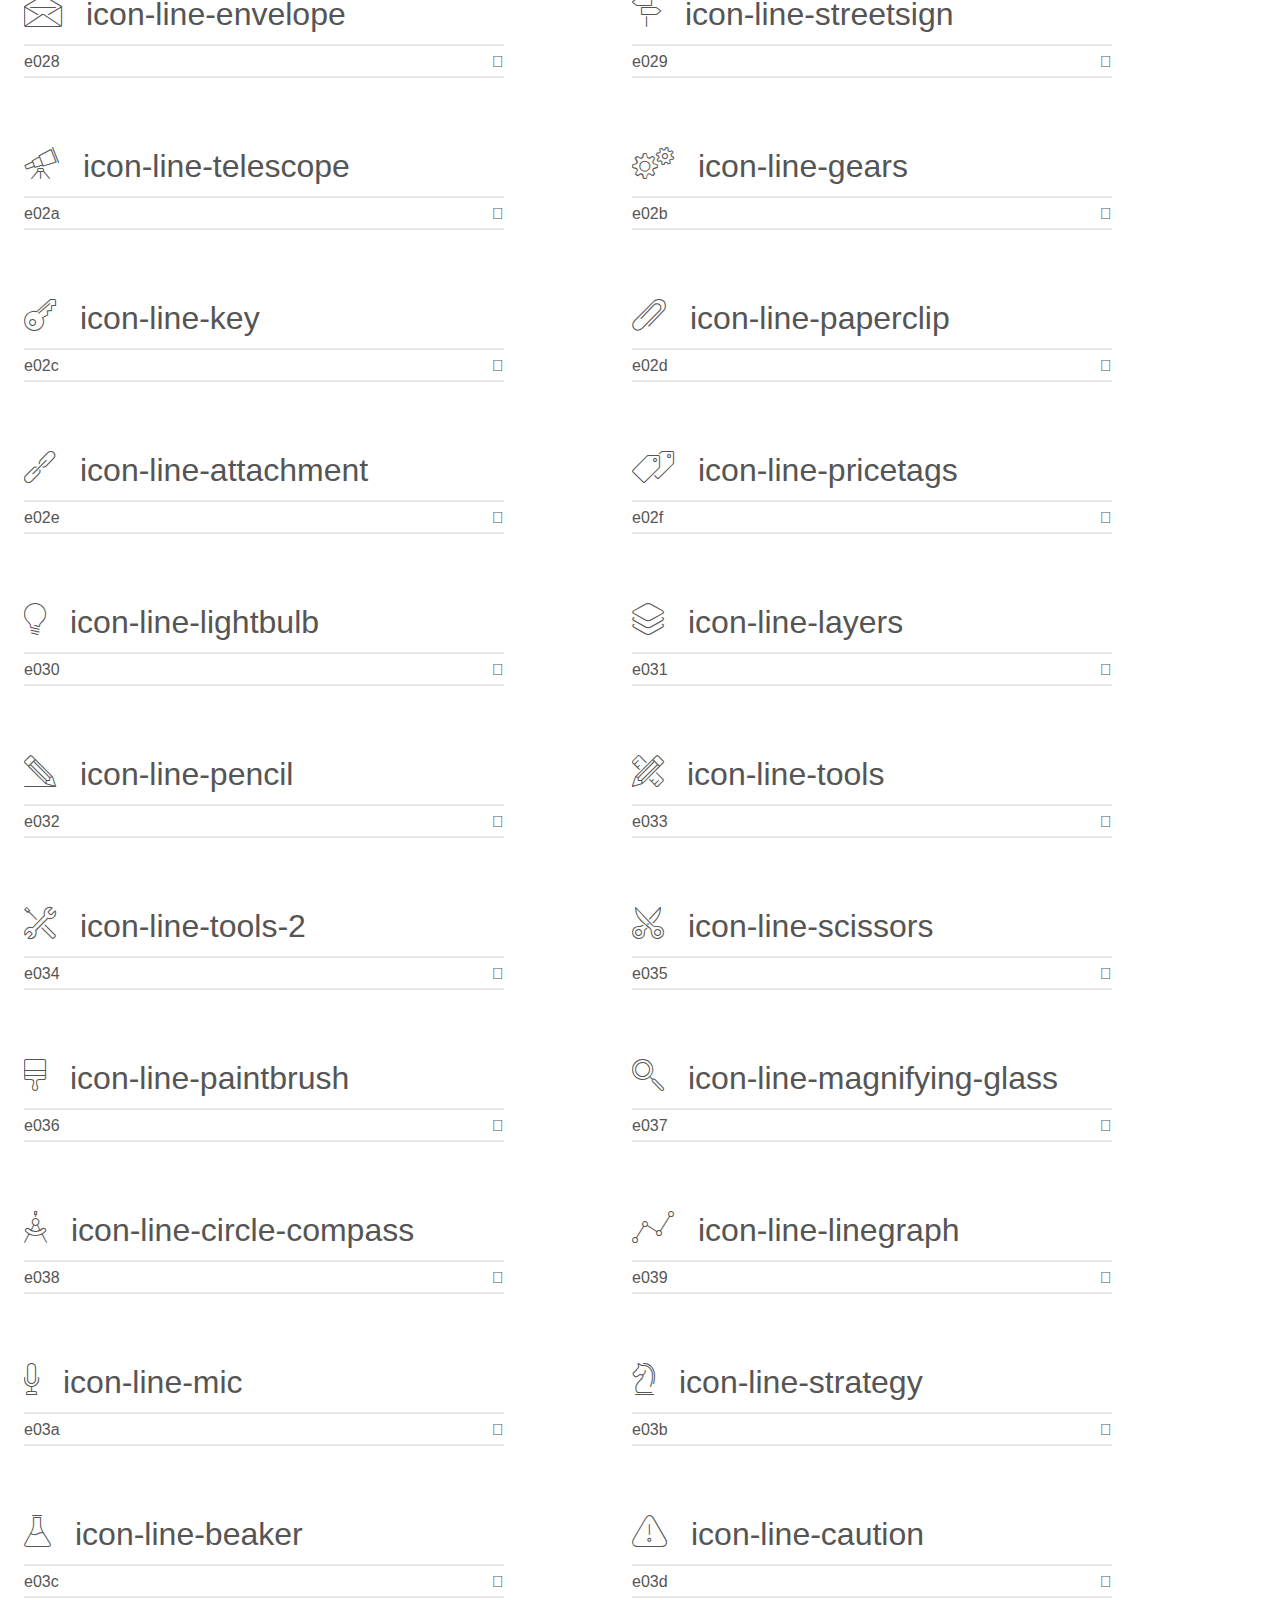
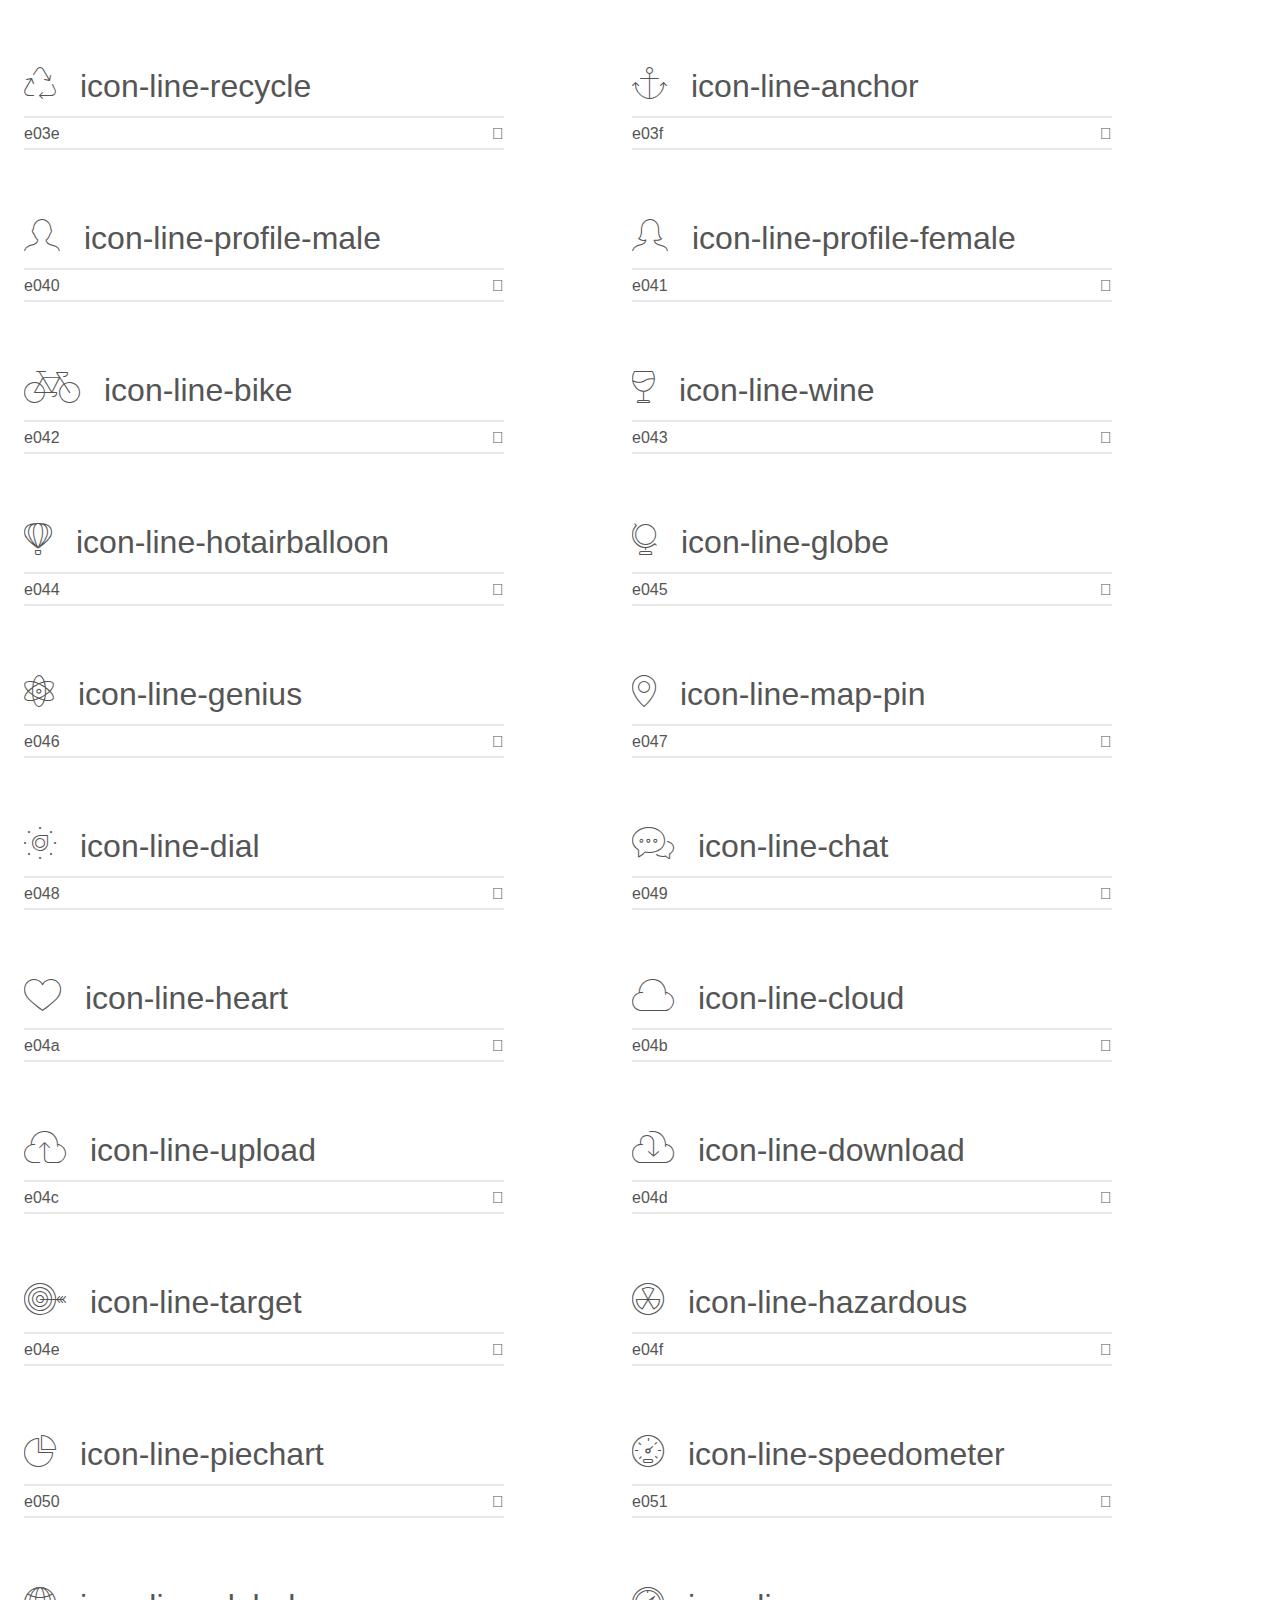
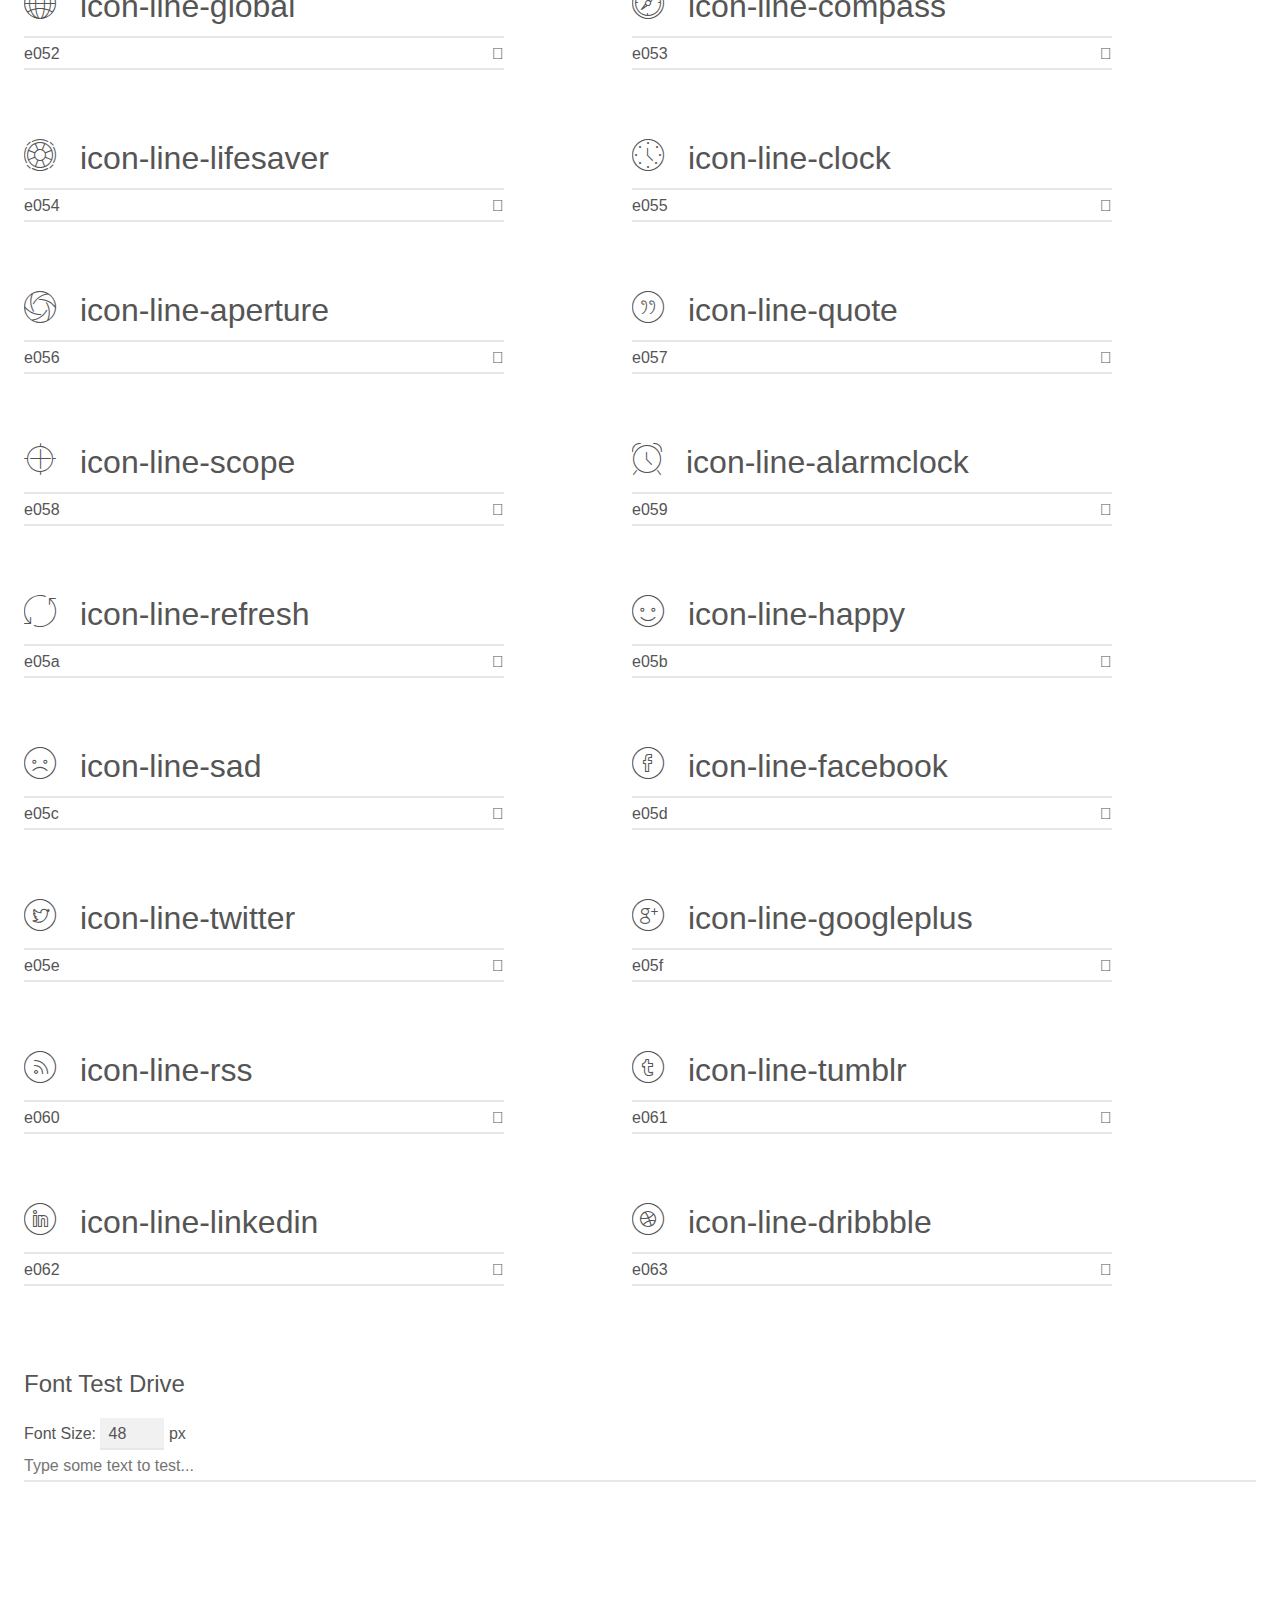
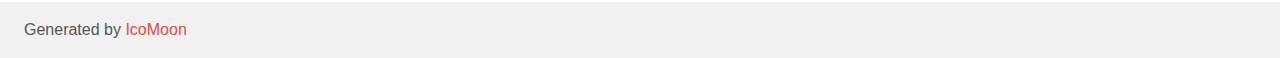
<file: KormoChai/fonts/line-icons/demo.html>
<!doctype html>
<html>
<head>
    <meta charset="utf-8">
    <title>IcoMoon Demo</title>
    <meta name="description" content="An Icon Font Generated By IcoMoon.io">
    <meta name="viewport" content="width=device-width, initial-scale=1">
    <link rel="stylesheet" href="demo-files/demo.css">
    <link rel="stylesheet" href="style.css"></head>
<body>
    <div class="bgc1 clearfix">
        <h1 class="mhmm mvm"><span class="fgc1">Font Name:</span> icomoon <small class="fgc1">(Glyphs:&nbsp;100)</small></h1>
    </div>
    <div class="clearfix mhl ptl">
        <h1 class="mvm mtn fgc1">Grid Size: 32</h1>
        <div class="glyph fs1">
            <div class="clearfix bshadow0 pbs">
                <span class="icon-line-mobile">
                
                </span>
                <span class="mls"> icon-line-mobile</span>
            </div>
            <fieldset class="fs0 size1of1 clearfix hidden-false">
                <input type="text" readonly value="e000" class="unit size1of2" />
                <input type="text" maxlength="1" readonly value="&#xe000;" class="unitRight size1of2 talign-right" />
            </fieldset>
            <div class="fs0 bshadow0 clearfix hidden-true">
                <span class="unit pvs fgc1">liga: </span>
                <input type="text" readonly value="" class="liga unitRight" />
            </div>
        </div>
        <div class="glyph fs1">
            <div class="clearfix bshadow0 pbs">
                <span class="icon-line-laptop">
                
                </span>
                <span class="mls"> icon-line-laptop</span>
            </div>
            <fieldset class="fs0 size1of1 clearfix hidden-false">
                <input type="text" readonly value="e001" class="unit size1of2" />
                <input type="text" maxlength="1" readonly value="&#xe001;" class="unitRight size1of2 talign-right" />
            </fieldset>
            <div class="fs0 bshadow0 clearfix hidden-true">
                <span class="unit pvs fgc1">liga: </span>
                <input type="text" readonly value="" class="liga unitRight" />
            </div>
        </div>
        <div class="glyph fs1">
            <div class="clearfix bshadow0 pbs">
                <span class="icon-line-desktop">
                
                </span>
                <span class="mls"> icon-line-desktop</span>
            </div>
            <fieldset class="fs0 size1of1 clearfix hidden-false">
                <input type="text" readonly value="e002" class="unit size1of2" />
                <input type="text" maxlength="1" readonly value="&#xe002;" class="unitRight size1of2 talign-right" />
            </fieldset>
            <div class="fs0 bshadow0 clearfix hidden-true">
                <span class="unit pvs fgc1">liga: </span>
                <input type="text" readonly value="" class="liga unitRight" />
            </div>
        </div>
        <div class="glyph fs1">
            <div class="clearfix bshadow0 pbs">
                <span class="icon-line-tablet">
                
                </span>
                <span class="mls"> icon-line-tablet</span>
            </div>
            <fieldset class="fs0 size1of1 clearfix hidden-false">
                <input type="text" readonly value="e003" class="unit size1of2" />
                <input type="text" maxlength="1" readonly value="&#xe003;" class="unitRight size1of2 talign-right" />
            </fieldset>
            <div class="fs0 bshadow0 clearfix hidden-true">
                <span class="unit pvs fgc1">liga: </span>
                <input type="text" readonly value="" class="liga unitRight" />
            </div>
        </div>
        <div class="glyph fs1">
            <div class="clearfix bshadow0 pbs">
                <span class="icon-line-phone">
                
                </span>
                <span class="mls"> icon-line-phone</span>
            </div>
            <fieldset class="fs0 size1of1 clearfix hidden-false">
                <input type="text" readonly value="e004" class="unit size1of2" />
                <input type="text" maxlength="1" readonly value="&#xe004;" class="unitRight size1of2 talign-right" />
            </fieldset>
            <div class="fs0 bshadow0 clearfix hidden-true">
                <span class="unit pvs fgc1">liga: </span>
                <input type="text" readonly value="" class="liga unitRight" />
            </div>
        </div>
        <div class="glyph fs1">
            <div class="clearfix bshadow0 pbs">
                <span class="icon-line-document">
                
                </span>
                <span class="mls"> icon-line-document</span>
            </div>
            <fieldset class="fs0 size1of1 clearfix hidden-false">
                <input type="text" readonly value="e005" class="unit size1of2" />
                <input type="text" maxlength="1" readonly value="&#xe005;" class="unitRight size1of2 talign-right" />
            </fieldset>
            <div class="fs0 bshadow0 clearfix hidden-true">
                <span class="unit pvs fgc1">liga: </span>
                <input type="text" readonly value="" class="liga unitRight" />
            </div>
        </div>
        <div class="glyph fs1">
            <div class="clearfix bshadow0 pbs">
                <span class="icon-line-documents">
                
                </span>
                <span class="mls"> icon-line-documents</span>
            </div>
            <fieldset class="fs0 size1of1 clearfix hidden-false">
                <input type="text" readonly value="e006" class="unit size1of2" />
                <input type="text" maxlength="1" readonly value="&#xe006;" class="unitRight size1of2 talign-right" />
            </fieldset>
            <div class="fs0 bshadow0 clearfix hidden-true">
                <span class="unit pvs fgc1">liga: </span>
                <input type="text" readonly value="" class="liga unitRight" />
            </div>
        </div>
        <div class="glyph fs1">
            <div class="clearfix bshadow0 pbs">
                <span class="icon-line-search">
                
                </span>
                <span class="mls"> icon-line-search</span>
            </div>
            <fieldset class="fs0 size1of1 clearfix hidden-false">
                <input type="text" readonly value="e007" class="unit size1of2" />
                <input type="text" maxlength="1" readonly value="&#xe007;" class="unitRight size1of2 talign-right" />
            </fieldset>
            <div class="fs0 bshadow0 clearfix hidden-true">
                <span class="unit pvs fgc1">liga: </span>
                <input type="text" readonly value="" class="liga unitRight" />
            </div>
        </div>
        <div class="glyph fs1">
            <div class="clearfix bshadow0 pbs">
                <span class="icon-line-clipboard">
                
                </span>
                <span class="mls"> icon-line-clipboard</span>
            </div>
            <fieldset class="fs0 size1of1 clearfix hidden-false">
                <input type="text" readonly value="e008" class="unit size1of2" />
                <input type="text" maxlength="1" readonly value="&#xe008;" class="unitRight size1of2 talign-right" />
            </fieldset>
            <div class="fs0 bshadow0 clearfix hidden-true">
                <span class="unit pvs fgc1">liga: </span>
                <input type="text" readonly value="" class="liga unitRight" />
            </div>
        </div>
        <div class="glyph fs1">
            <div class="clearfix bshadow0 pbs">
                <span class="icon-line-newspaper">
                
                </span>
                <span class="mls"> icon-line-newspaper</span>
            </div>
            <fieldset class="fs0 size1of1 clearfix hidden-false">
                <input type="text" readonly value="e009" class="unit size1of2" />
                <input type="text" maxlength="1" readonly value="&#xe009;" class="unitRight size1of2 talign-right" />
            </fieldset>
            <div class="fs0 bshadow0 clearfix hidden-true">
                <span class="unit pvs fgc1">liga: </span>
                <input type="text" readonly value="" class="liga unitRight" />
            </div>
        </div>
        <div class="glyph fs1">
            <div class="clearfix bshadow0 pbs">
                <span class="icon-line-notebook">
                
                </span>
                <span class="mls"> icon-line-notebook</span>
            </div>
            <fieldset class="fs0 size1of1 clearfix hidden-false">
                <input type="text" readonly value="e00a" class="unit size1of2" />
                <input type="text" maxlength="1" readonly value="&#xe00a;" class="unitRight size1of2 talign-right" />
            </fieldset>
            <div class="fs0 bshadow0 clearfix hidden-true">
                <span class="unit pvs fgc1">liga: </span>
                <input type="text" readonly value="" class="liga unitRight" />
            </div>
        </div>
        <div class="glyph fs1">
            <div class="clearfix bshadow0 pbs">
                <span class="icon-line-book-open">
                
                </span>
                <span class="mls"> icon-line-book-open</span>
            </div>
            <fieldset class="fs0 size1of1 clearfix hidden-false">
                <input type="text" readonly value="e00b" class="unit size1of2" />
                <input type="text" maxlength="1" readonly value="&#xe00b;" class="unitRight size1of2 talign-right" />
            </fieldset>
            <div class="fs0 bshadow0 clearfix hidden-true">
                <span class="unit pvs fgc1">liga: </span>
                <input type="text" readonly value="" class="liga unitRight" />
            </div>
        </div>
        <div class="glyph fs1">
            <div class="clearfix bshadow0 pbs">
                <span class="icon-line-browser">
                
                </span>
                <span class="mls"> icon-line-browser</span>
            </div>
            <fieldset class="fs0 size1of1 clearfix hidden-false">
                <input type="text" readonly value="e00c" class="unit size1of2" />
                <input type="text" maxlength="1" readonly value="&#xe00c;" class="unitRight size1of2 talign-right" />
            </fieldset>
            <div class="fs0 bshadow0 clearfix hidden-true">
                <span class="unit pvs fgc1">liga: </span>
                <input type="text" readonly value="" class="liga unitRight" />
            </div>
        </div>
        <div class="glyph fs1">
            <div class="clearfix bshadow0 pbs">
                <span class="icon-line-calendar">
                
                </span>
                <span class="mls"> icon-line-calendar</span>
            </div>
            <fieldset class="fs0 size1of1 clearfix hidden-false">
                <input type="text" readonly value="e00d" class="unit size1of2" />
                <input type="text" maxlength="1" readonly value="&#xe00d;" class="unitRight size1of2 talign-right" />
            </fieldset>
            <div class="fs0 bshadow0 clearfix hidden-true">
                <span class="unit pvs fgc1">liga: </span>
                <input type="text" readonly value="" class="liga unitRight" />
            </div>
        </div>
        <div class="glyph fs1">
            <div class="clearfix bshadow0 pbs">
                <span class="icon-line-presentation">
                
                </span>
                <span class="mls"> icon-line-presentation</span>
            </div>
            <fieldset class="fs0 size1of1 clearfix hidden-false">
                <input type="text" readonly value="e00e" class="unit size1of2" />
                <input type="text" maxlength="1" readonly value="&#xe00e;" class="unitRight size1of2 talign-right" />
            </fieldset>
            <div class="fs0 bshadow0 clearfix hidden-true">
                <span class="unit pvs fgc1">liga: </span>
                <input type="text" readonly value="" class="liga unitRight" />
            </div>
        </div>
        <div class="glyph fs1">
            <div class="clearfix bshadow0 pbs">
                <span class="icon-line-picture">
                
                </span>
                <span class="mls"> icon-line-picture</span>
            </div>
            <fieldset class="fs0 size1of1 clearfix hidden-false">
                <input type="text" readonly value="e00f" class="unit size1of2" />
                <input type="text" maxlength="1" readonly value="&#xe00f;" class="unitRight size1of2 talign-right" />
            </fieldset>
            <div class="fs0 bshadow0 clearfix hidden-true">
                <span class="unit pvs fgc1">liga: </span>
                <input type="text" readonly value="" class="liga unitRight" />
            </div>
        </div>
        <div class="glyph fs1">
            <div class="clearfix bshadow0 pbs">
                <span class="icon-line-pictures">
                
                </span>
                <span class="mls"> icon-line-pictures</span>
            </div>
            <fieldset class="fs0 size1of1 clearfix hidden-false">
                <input type="text" readonly value="e010" class="unit size1of2" />
                <input type="text" maxlength="1" readonly value="&#xe010;" class="unitRight size1of2 talign-right" />
            </fieldset>
            <div class="fs0 bshadow0 clearfix hidden-true">
                <span class="unit pvs fgc1">liga: </span>
                <input type="text" readonly value="" class="liga unitRight" />
            </div>
        </div>
        <div class="glyph fs1">
            <div class="clearfix bshadow0 pbs">
                <span class="icon-line-video">
                
                </span>
                <span class="mls"> icon-line-video</span>
            </div>
            <fieldset class="fs0 size1of1 clearfix hidden-false">
                <input type="text" readonly value="e011" class="unit size1of2" />
                <input type="text" maxlength="1" readonly value="&#xe011;" class="unitRight size1of2 talign-right" />
            </fieldset>
            <div class="fs0 bshadow0 clearfix hidden-true">
                <span class="unit pvs fgc1">liga: </span>
                <input type="text" readonly value="" class="liga unitRight" />
            </div>
        </div>
        <div class="glyph fs1">
            <div class="clearfix bshadow0 pbs">
                <span class="icon-line-camera">
                
                </span>
                <span class="mls"> icon-line-camera</span>
            </div>
            <fieldset class="fs0 size1of1 clearfix hidden-false">
                <input type="text" readonly value="e012" class="unit size1of2" />
                <input type="text" maxlength="1" readonly value="&#xe012;" class="unitRight size1of2 talign-right" />
            </fieldset>
            <div class="fs0 bshadow0 clearfix hidden-true">
                <span class="unit pvs fgc1">liga: </span>
                <input type="text" readonly value="" class="liga unitRight" />
            </div>
        </div>
        <div class="glyph fs1">
            <div class="clearfix bshadow0 pbs">
                <span class="icon-line-printer">
                
                </span>
                <span class="mls"> icon-line-printer</span>
            </div>
            <fieldset class="fs0 size1of1 clearfix hidden-false">
                <input type="text" readonly value="e013" class="unit size1of2" />
                <input type="text" maxlength="1" readonly value="&#xe013;" class="unitRight size1of2 talign-right" />
            </fieldset>
            <div class="fs0 bshadow0 clearfix hidden-true">
                <span class="unit pvs fgc1">liga: </span>
                <input type="text" readonly value="" class="liga unitRight" />
            </div>
        </div>
        <div class="glyph fs1">
            <div class="clearfix bshadow0 pbs">
                <span class="icon-line-toolbox">
                
                </span>
                <span class="mls"> icon-line-toolbox</span>
            </div>
            <fieldset class="fs0 size1of1 clearfix hidden-false">
                <input type="text" readonly value="e014" class="unit size1of2" />
                <input type="text" maxlength="1" readonly value="&#xe014;" class="unitRight size1of2 talign-right" />
            </fieldset>
            <div class="fs0 bshadow0 clearfix hidden-true">
                <span class="unit pvs fgc1">liga: </span>
                <input type="text" readonly value="" class="liga unitRight" />
            </div>
        </div>
        <div class="glyph fs1">
            <div class="clearfix bshadow0 pbs">
                <span class="icon-line-briefcase">
                
                </span>
                <span class="mls"> icon-line-briefcase</span>
            </div>
            <fieldset class="fs0 size1of1 clearfix hidden-false">
                <input type="text" readonly value="e015" class="unit size1of2" />
                <input type="text" maxlength="1" readonly value="&#xe015;" class="unitRight size1of2 talign-right" />
            </fieldset>
            <div class="fs0 bshadow0 clearfix hidden-true">
                <span class="unit pvs fgc1">liga: </span>
                <input type="text" readonly value="" class="liga unitRight" />
            </div>
        </div>
        <div class="glyph fs1">
            <div class="clearfix bshadow0 pbs">
                <span class="icon-line-wallet">
                
                </span>
                <span class="mls"> icon-line-wallet</span>
            </div>
            <fieldset class="fs0 size1of1 clearfix hidden-false">
                <input type="text" readonly value="e016" class="unit size1of2" />
                <input type="text" maxlength="1" readonly value="&#xe016;" class="unitRight size1of2 talign-right" />
            </fieldset>
            <div class="fs0 bshadow0 clearfix hidden-true">
                <span class="unit pvs fgc1">liga: </span>
                <input type="text" readonly value="" class="liga unitRight" />
            </div>
        </div>
        <div class="glyph fs1">
            <div class="clearfix bshadow0 pbs">
                <span class="icon-line-gift">
                
                </span>
                <span class="mls"> icon-line-gift</span>
            </div>
            <fieldset class="fs0 size1of1 clearfix hidden-false">
                <input type="text" readonly value="e017" class="unit size1of2" />
                <input type="text" maxlength="1" readonly value="&#xe017;" class="unitRight size1of2 talign-right" />
            </fieldset>
            <div class="fs0 bshadow0 clearfix hidden-true">
                <span class="unit pvs fgc1">liga: </span>
                <input type="text" readonly value="" class="liga unitRight" />
            </div>
        </div>
        <div class="glyph fs1">
            <div class="clearfix bshadow0 pbs">
                <span class="icon-line-bargraph">
                
                </span>
                <span class="mls"> icon-line-bargraph</span>
            </div>
            <fieldset class="fs0 size1of1 clearfix hidden-false">
                <input type="text" readonly value="e018" class="unit size1of2" />
                <input type="text" maxlength="1" readonly value="&#xe018;" class="unitRight size1of2 talign-right" />
            </fieldset>
            <div class="fs0 bshadow0 clearfix hidden-true">
                <span class="unit pvs fgc1">liga: </span>
                <input type="text" readonly value="" class="liga unitRight" />
            </div>
        </div>
        <div class="glyph fs1">
            <div class="clearfix bshadow0 pbs">
                <span class="icon-line-grid">
                
                </span>
                <span class="mls"> icon-line-grid</span>
            </div>
            <fieldset class="fs0 size1of1 clearfix hidden-false">
                <input type="text" readonly value="e019" class="unit size1of2" />
                <input type="text" maxlength="1" readonly value="&#xe019;" class="unitRight size1of2 talign-right" />
            </fieldset>
            <div class="fs0 bshadow0 clearfix hidden-true">
                <span class="unit pvs fgc1">liga: </span>
                <input type="text" readonly value="" class="liga unitRight" />
            </div>
        </div>
        <div class="glyph fs1">
            <div class="clearfix bshadow0 pbs">
                <span class="icon-line-expand">
                
                </span>
                <span class="mls"> icon-line-expand</span>
            </div>
            <fieldset class="fs0 size1of1 clearfix hidden-false">
                <input type="text" readonly value="e01a" class="unit size1of2" />
                <input type="text" maxlength="1" readonly value="&#xe01a;" class="unitRight size1of2 talign-right" />
            </fieldset>
            <div class="fs0 bshadow0 clearfix hidden-true">
                <span class="unit pvs fgc1">liga: </span>
                <input type="text" readonly value="" class="liga unitRight" />
            </div>
        </div>
        <div class="glyph fs1">
            <div class="clearfix bshadow0 pbs">
                <span class="icon-line-focus">
                
                </span>
                <span class="mls"> icon-line-focus</span>
            </div>
            <fieldset class="fs0 size1of1 clearfix hidden-false">
                <input type="text" readonly value="e01b" class="unit size1of2" />
                <input type="text" maxlength="1" readonly value="&#xe01b;" class="unitRight size1of2 talign-right" />
            </fieldset>
            <div class="fs0 bshadow0 clearfix hidden-true">
                <span class="unit pvs fgc1">liga: </span>
                <input type="text" readonly value="" class="liga unitRight" />
            </div>
        </div>
        <div class="glyph fs1">
            <div class="clearfix bshadow0 pbs">
                <span class="icon-line-edit">
                
                </span>
                <span class="mls"> icon-line-edit</span>
            </div>
            <fieldset class="fs0 size1of1 clearfix hidden-false">
                <input type="text" readonly value="e01c" class="unit size1of2" />
                <input type="text" maxlength="1" readonly value="&#xe01c;" class="unitRight size1of2 talign-right" />
            </fieldset>
            <div class="fs0 bshadow0 clearfix hidden-true">
                <span class="unit pvs fgc1">liga: </span>
                <input type="text" readonly value="" class="liga unitRight" />
            </div>
        </div>
        <div class="glyph fs1">
            <div class="clearfix bshadow0 pbs">
                <span class="icon-line-adjustments">
                
                </span>
                <span class="mls"> icon-line-adjustments</span>
            </div>
            <fieldset class="fs0 size1of1 clearfix hidden-false">
                <input type="text" readonly value="e01d" class="unit size1of2" />
                <input type="text" maxlength="1" readonly value="&#xe01d;" class="unitRight size1of2 talign-right" />
            </fieldset>
            <div class="fs0 bshadow0 clearfix hidden-true">
                <span class="unit pvs fgc1">liga: </span>
                <input type="text" readonly value="" class="liga unitRight" />
            </div>
        </div>
        <div class="glyph fs1">
            <div class="clearfix bshadow0 pbs">
                <span class="icon-line-ribbon">
                
                </span>
                <span class="mls"> icon-line-ribbon</span>
            </div>
            <fieldset class="fs0 size1of1 clearfix hidden-false">
                <input type="text" readonly value="e01e" class="unit size1of2" />
                <input type="text" maxlength="1" readonly value="&#xe01e;" class="unitRight size1of2 talign-right" />
            </fieldset>
            <div class="fs0 bshadow0 clearfix hidden-true">
                <span class="unit pvs fgc1">liga: </span>
                <input type="text" readonly value="" class="liga unitRight" />
            </div>
        </div>
        <div class="glyph fs1">
            <div class="clearfix bshadow0 pbs">
                <span class="icon-line-hourglass">
                
                </span>
                <span class="mls"> icon-line-hourglass</span>
            </div>
            <fieldset class="fs0 size1of1 clearfix hidden-false">
                <input type="text" readonly value="e01f" class="unit size1of2" />
                <input type="text" maxlength="1" readonly value="&#xe01f;" class="unitRight size1of2 talign-right" />
            </fieldset>
            <div class="fs0 bshadow0 clearfix hidden-true">
                <span class="unit pvs fgc1">liga: </span>
                <input type="text" readonly value="" class="liga unitRight" />
            </div>
        </div>
        <div class="glyph fs1">
            <div class="clearfix bshadow0 pbs">
                <span class="icon-line-lock">
                
                </span>
                <span class="mls"> icon-line-lock</span>
            </div>
            <fieldset class="fs0 size1of1 clearfix hidden-false">
                <input type="text" readonly value="e020" class="unit size1of2" />
                <input type="text" maxlength="1" readonly value="&#xe020;" class="unitRight size1of2 talign-right" />
            </fieldset>
            <div class="fs0 bshadow0 clearfix hidden-true">
                <span class="unit pvs fgc1">liga: </span>
                <input type="text" readonly value="" class="liga unitRight" />
            </div>
        </div>
        <div class="glyph fs1">
            <div class="clearfix bshadow0 pbs">
                <span class="icon-line-megaphone">
                
                </span>
                <span class="mls"> icon-line-megaphone</span>
            </div>
            <fieldset class="fs0 size1of1 clearfix hidden-false">
                <input type="text" readonly value="e021" class="unit size1of2" />
                <input type="text" maxlength="1" readonly value="&#xe021;" class="unitRight size1of2 talign-right" />
            </fieldset>
            <div class="fs0 bshadow0 clearfix hidden-true">
                <span class="unit pvs fgc1">liga: </span>
                <input type="text" readonly value="" class="liga unitRight" />
            </div>
        </div>
        <div class="glyph fs1">
            <div class="clearfix bshadow0 pbs">
                <span class="icon-line-shield">
                
                </span>
                <span class="mls"> icon-line-shield</span>
            </div>
            <fieldset class="fs0 size1of1 clearfix hidden-false">
                <input type="text" readonly value="e022" class="unit size1of2" />
                <input type="text" maxlength="1" readonly value="&#xe022;" class="unitRight size1of2 talign-right" />
            </fieldset>
            <div class="fs0 bshadow0 clearfix hidden-true">
                <span class="unit pvs fgc1">liga: </span>
                <input type="text" readonly value="" class="liga unitRight" />
            </div>
        </div>
        <div class="glyph fs1">
            <div class="clearfix bshadow0 pbs">
                <span class="icon-line-trophy">
                
                </span>
                <span class="mls"> icon-line-trophy</span>
            </div>
            <fieldset class="fs0 size1of1 clearfix hidden-false">
                <input type="text" readonly value="e023" class="unit size1of2" />
                <input type="text" maxlength="1" readonly value="&#xe023;" class="unitRight size1of2 talign-right" />
            </fieldset>
            <div class="fs0 bshadow0 clearfix hidden-true">
                <span class="unit pvs fgc1">liga: </span>
                <input type="text" readonly value="" class="liga unitRight" />
            </div>
        </div>
        <div class="glyph fs1">
            <div class="clearfix bshadow0 pbs">
                <span class="icon-line-flag">
                
                </span>
                <span class="mls"> icon-line-flag</span>
            </div>
            <fieldset class="fs0 size1of1 clearfix hidden-false">
                <input type="text" readonly value="e024" class="unit size1of2" />
                <input type="text" maxlength="1" readonly value="&#xe024;" class="unitRight size1of2 talign-right" />
            </fieldset>
            <div class="fs0 bshadow0 clearfix hidden-true">
                <span class="unit pvs fgc1">liga: </span>
                <input type="text" readonly value="" class="liga unitRight" />
            </div>
        </div>
        <div class="glyph fs1">
            <div class="clearfix bshadow0 pbs">
                <span class="icon-line-map">
                
                </span>
                <span class="mls"> icon-line-map</span>
            </div>
            <fieldset class="fs0 size1of1 clearfix hidden-false">
                <input type="text" readonly value="e025" class="unit size1of2" />
                <input type="text" maxlength="1" readonly value="&#xe025;" class="unitRight size1of2 talign-right" />
            </fieldset>
            <div class="fs0 bshadow0 clearfix hidden-true">
                <span class="unit pvs fgc1">liga: </span>
                <input type="text" readonly value="" class="liga unitRight" />
            </div>
        </div>
        <div class="glyph fs1">
            <div class="clearfix bshadow0 pbs">
                <span class="icon-line-puzzle">
                
                </span>
                <span class="mls"> icon-line-puzzle</span>
            </div>
            <fieldset class="fs0 size1of1 clearfix hidden-false">
                <input type="text" readonly value="e026" class="unit size1of2" />
                <input type="text" maxlength="1" readonly value="&#xe026;" class="unitRight size1of2 talign-right" />
            </fieldset>
            <div class="fs0 bshadow0 clearfix hidden-true">
                <span class="unit pvs fgc1">liga: </span>
                <input type="text" readonly value="" class="liga unitRight" />
            </div>
        </div>
        <div class="glyph fs1">
            <div class="clearfix bshadow0 pbs">
                <span class="icon-line-basket">
                
                </span>
                <span class="mls"> icon-line-basket</span>
            </div>
            <fieldset class="fs0 size1of1 clearfix hidden-false">
                <input type="text" readonly value="e027" class="unit size1of2" />
                <input type="text" maxlength="1" readonly value="&#xe027;" class="unitRight size1of2 talign-right" />
            </fieldset>
            <div class="fs0 bshadow0 clearfix hidden-true">
                <span class="unit pvs fgc1">liga: </span>
                <input type="text" readonly value="" class="liga unitRight" />
            </div>
        </div>
        <div class="glyph fs1">
            <div class="clearfix bshadow0 pbs">
                <span class="icon-line-envelope">
                
                </span>
                <span class="mls"> icon-line-envelope</span>
            </div>
            <fieldset class="fs0 size1of1 clearfix hidden-false">
                <input type="text" readonly value="e028" class="unit size1of2" />
                <input type="text" maxlength="1" readonly value="&#xe028;" class="unitRight size1of2 talign-right" />
            </fieldset>
            <div class="fs0 bshadow0 clearfix hidden-true">
                <span class="unit pvs fgc1">liga: </span>
                <input type="text" readonly value="" class="liga unitRight" />
            </div>
        </div>
        <div class="glyph fs1">
            <div class="clearfix bshadow0 pbs">
                <span class="icon-line-streetsign">
                
                </span>
                <span class="mls"> icon-line-streetsign</span>
            </div>
            <fieldset class="fs0 size1of1 clearfix hidden-false">
                <input type="text" readonly value="e029" class="unit size1of2" />
                <input type="text" maxlength="1" readonly value="&#xe029;" class="unitRight size1of2 talign-right" />
            </fieldset>
            <div class="fs0 bshadow0 clearfix hidden-true">
                <span class="unit pvs fgc1">liga: </span>
                <input type="text" readonly value="" class="liga unitRight" />
            </div>
        </div>
        <div class="glyph fs1">
            <div class="clearfix bshadow0 pbs">
                <span class="icon-line-telescope">
                
                </span>
                <span class="mls"> icon-line-telescope</span>
            </div>
            <fieldset class="fs0 size1of1 clearfix hidden-false">
                <input type="text" readonly value="e02a" class="unit size1of2" />
                <input type="text" maxlength="1" readonly value="&#xe02a;" class="unitRight size1of2 talign-right" />
            </fieldset>
            <div class="fs0 bshadow0 clearfix hidden-true">
                <span class="unit pvs fgc1">liga: </span>
                <input type="text" readonly value="" class="liga unitRight" />
            </div>
        </div>
        <div class="glyph fs1">
            <div class="clearfix bshadow0 pbs">
                <span class="icon-line-gears">
                
                </span>
                <span class="mls"> icon-line-gears</span>
            </div>
            <fieldset class="fs0 size1of1 clearfix hidden-false">
                <input type="text" readonly value="e02b" class="unit size1of2" />
                <input type="text" maxlength="1" readonly value="&#xe02b;" class="unitRight size1of2 talign-right" />
            </fieldset>
            <div class="fs0 bshadow0 clearfix hidden-true">
                <span class="unit pvs fgc1">liga: </span>
                <input type="text" readonly value="" class="liga unitRight" />
            </div>
        </div>
        <div class="glyph fs1">
            <div class="clearfix bshadow0 pbs">
                <span class="icon-line-key">
                
                </span>
                <span class="mls"> icon-line-key</span>
            </div>
            <fieldset class="fs0 size1of1 clearfix hidden-false">
                <input type="text" readonly value="e02c" class="unit size1of2" />
                <input type="text" maxlength="1" readonly value="&#xe02c;" class="unitRight size1of2 talign-right" />
            </fieldset>
            <div class="fs0 bshadow0 clearfix hidden-true">
                <span class="unit pvs fgc1">liga: </span>
                <input type="text" readonly value="" class="liga unitRight" />
            </div>
        </div>
        <div class="glyph fs1">
            <div class="clearfix bshadow0 pbs">
                <span class="icon-line-paperclip">
                
                </span>
                <span class="mls"> icon-line-paperclip</span>
            </div>
            <fieldset class="fs0 size1of1 clearfix hidden-false">
                <input type="text" readonly value="e02d" class="unit size1of2" />
                <input type="text" maxlength="1" readonly value="&#xe02d;" class="unitRight size1of2 talign-right" />
            </fieldset>
            <div class="fs0 bshadow0 clearfix hidden-true">
                <span class="unit pvs fgc1">liga: </span>
                <input type="text" readonly value="" class="liga unitRight" />
            </div>
        </div>
        <div class="glyph fs1">
            <div class="clearfix bshadow0 pbs">
                <span class="icon-line-attachment">
                
                </span>
                <span class="mls"> icon-line-attachment</span>
            </div>
            <fieldset class="fs0 size1of1 clearfix hidden-false">
                <input type="text" readonly value="e02e" class="unit size1of2" />
                <input type="text" maxlength="1" readonly value="&#xe02e;" class="unitRight size1of2 talign-right" />
            </fieldset>
            <div class="fs0 bshadow0 clearfix hidden-true">
                <span class="unit pvs fgc1">liga: </span>
                <input type="text" readonly value="" class="liga unitRight" />
            </div>
        </div>
        <div class="glyph fs1">
            <div class="clearfix bshadow0 pbs">
                <span class="icon-line-pricetags">
                
                </span>
                <span class="mls"> icon-line-pricetags</span>
            </div>
            <fieldset class="fs0 size1of1 clearfix hidden-false">
                <input type="text" readonly value="e02f" class="unit size1of2" />
                <input type="text" maxlength="1" readonly value="&#xe02f;" class="unitRight size1of2 talign-right" />
            </fieldset>
            <div class="fs0 bshadow0 clearfix hidden-true">
                <span class="unit pvs fgc1">liga: </span>
                <input type="text" readonly value="" class="liga unitRight" />
            </div>
        </div>
        <div class="glyph fs1">
            <div class="clearfix bshadow0 pbs">
                <span class="icon-line-lightbulb">
                
                </span>
                <span class="mls"> icon-line-lightbulb</span>
            </div>
            <fieldset class="fs0 size1of1 clearfix hidden-false">
                <input type="text" readonly value="e030" class="unit size1of2" />
                <input type="text" maxlength="1" readonly value="&#xe030;" class="unitRight size1of2 talign-right" />
            </fieldset>
            <div class="fs0 bshadow0 clearfix hidden-true">
                <span class="unit pvs fgc1">liga: </span>
                <input type="text" readonly value="" class="liga unitRight" />
            </div>
        </div>
        <div class="glyph fs1">
            <div class="clearfix bshadow0 pbs">
                <span class="icon-line-layers">
                
                </span>
                <span class="mls"> icon-line-layers</span>
            </div>
            <fieldset class="fs0 size1of1 clearfix hidden-false">
                <input type="text" readonly value="e031" class="unit size1of2" />
                <input type="text" maxlength="1" readonly value="&#xe031;" class="unitRight size1of2 talign-right" />
            </fieldset>
            <div class="fs0 bshadow0 clearfix hidden-true">
                <span class="unit pvs fgc1">liga: </span>
                <input type="text" readonly value="" class="liga unitRight" />
            </div>
        </div>
        <div class="glyph fs1">
            <div class="clearfix bshadow0 pbs">
                <span class="icon-line-pencil">
                
                </span>
                <span class="mls"> icon-line-pencil</span>
            </div>
            <fieldset class="fs0 size1of1 clearfix hidden-false">
                <input type="text" readonly value="e032" class="unit size1of2" />
                <input type="text" maxlength="1" readonly value="&#xe032;" class="unitRight size1of2 talign-right" />
            </fieldset>
            <div class="fs0 bshadow0 clearfix hidden-true">
                <span class="unit pvs fgc1">liga: </span>
                <input type="text" readonly value="" class="liga unitRight" />
            </div>
        </div>
        <div class="glyph fs1">
            <div class="clearfix bshadow0 pbs">
                <span class="icon-line-tools">
                
                </span>
                <span class="mls"> icon-line-tools</span>
            </div>
            <fieldset class="fs0 size1of1 clearfix hidden-false">
                <input type="text" readonly value="e033" class="unit size1of2" />
                <input type="text" maxlength="1" readonly value="&#xe033;" class="unitRight size1of2 talign-right" />
            </fieldset>
            <div class="fs0 bshadow0 clearfix hidden-true">
                <span class="unit pvs fgc1">liga: </span>
                <input type="text" readonly value="" class="liga unitRight" />
            </div>
        </div>
        <div class="glyph fs1">
            <div class="clearfix bshadow0 pbs">
                <span class="icon-line-tools-2">
                
                </span>
                <span class="mls"> icon-line-tools-2</span>
            </div>
            <fieldset class="fs0 size1of1 clearfix hidden-false">
                <input type="text" readonly value="e034" class="unit size1of2" />
                <input type="text" maxlength="1" readonly value="&#xe034;" class="unitRight size1of2 talign-right" />
            </fieldset>
            <div class="fs0 bshadow0 clearfix hidden-true">
                <span class="unit pvs fgc1">liga: </span>
                <input type="text" readonly value="" class="liga unitRight" />
            </div>
        </div>
        <div class="glyph fs1">
            <div class="clearfix bshadow0 pbs">
                <span class="icon-line-scissors">
                
                </span>
                <span class="mls"> icon-line-scissors</span>
            </div>
            <fieldset class="fs0 size1of1 clearfix hidden-false">
                <input type="text" readonly value="e035" class="unit size1of2" />
                <input type="text" maxlength="1" readonly value="&#xe035;" class="unitRight size1of2 talign-right" />
            </fieldset>
            <div class="fs0 bshadow0 clearfix hidden-true">
                <span class="unit pvs fgc1">liga: </span>
                <input type="text" readonly value="" class="liga unitRight" />
            </div>
        </div>
        <div class="glyph fs1">
            <div class="clearfix bshadow0 pbs">
                <span class="icon-line-paintbrush">
                
                </span>
                <span class="mls"> icon-line-paintbrush</span>
            </div>
            <fieldset class="fs0 size1of1 clearfix hidden-false">
                <input type="text" readonly value="e036" class="unit size1of2" />
                <input type="text" maxlength="1" readonly value="&#xe036;" class="unitRight size1of2 talign-right" />
            </fieldset>
            <div class="fs0 bshadow0 clearfix hidden-true">
                <span class="unit pvs fgc1">liga: </span>
                <input type="text" readonly value="" class="liga unitRight" />
            </div>
        </div>
        <div class="glyph fs1">
            <div class="clearfix bshadow0 pbs">
                <span class="icon-line-magnifying-glass">
                
                </span>
                <span class="mls"> icon-line-magnifying-glass</span>
            </div>
            <fieldset class="fs0 size1of1 clearfix hidden-false">
                <input type="text" readonly value="e037" class="unit size1of2" />
                <input type="text" maxlength="1" readonly value="&#xe037;" class="unitRight size1of2 talign-right" />
            </fieldset>
            <div class="fs0 bshadow0 clearfix hidden-true">
                <span class="unit pvs fgc1">liga: </span>
                <input type="text" readonly value="" class="liga unitRight" />
            </div>
        </div>
        <div class="glyph fs1">
            <div class="clearfix bshadow0 pbs">
                <span class="icon-line-circle-compass">
                
                </span>
                <span class="mls"> icon-line-circle-compass</span>
            </div>
            <fieldset class="fs0 size1of1 clearfix hidden-false">
                <input type="text" readonly value="e038" class="unit size1of2" />
                <input type="text" maxlength="1" readonly value="&#xe038;" class="unitRight size1of2 talign-right" />
            </fieldset>
            <div class="fs0 bshadow0 clearfix hidden-true">
                <span class="unit pvs fgc1">liga: </span>
                <input type="text" readonly value="" class="liga unitRight" />
            </div>
        </div>
        <div class="glyph fs1">
            <div class="clearfix bshadow0 pbs">
                <span class="icon-line-linegraph">
                
                </span>
                <span class="mls"> icon-line-linegraph</span>
            </div>
            <fieldset class="fs0 size1of1 clearfix hidden-false">
                <input type="text" readonly value="e039" class="unit size1of2" />
                <input type="text" maxlength="1" readonly value="&#xe039;" class="unitRight size1of2 talign-right" />
            </fieldset>
            <div class="fs0 bshadow0 clearfix hidden-true">
                <span class="unit pvs fgc1">liga: </span>
                <input type="text" readonly value="" class="liga unitRight" />
            </div>
        </div>
        <div class="glyph fs1">
            <div class="clearfix bshadow0 pbs">
                <span class="icon-line-mic">
                
                </span>
                <span class="mls"> icon-line-mic</span>
            </div>
            <fieldset class="fs0 size1of1 clearfix hidden-false">
                <input type="text" readonly value="e03a" class="unit size1of2" />
                <input type="text" maxlength="1" readonly value="&#xe03a;" class="unitRight size1of2 talign-right" />
            </fieldset>
            <div class="fs0 bshadow0 clearfix hidden-true">
                <span class="unit pvs fgc1">liga: </span>
                <input type="text" readonly value="" class="liga unitRight" />
            </div>
        </div>
        <div class="glyph fs1">
            <div class="clearfix bshadow0 pbs">
                <span class="icon-line-strategy">
                
                </span>
                <span class="mls"> icon-line-strategy</span>
            </div>
            <fieldset class="fs0 size1of1 clearfix hidden-false">
                <input type="text" readonly value="e03b" class="unit size1of2" />
                <input type="text" maxlength="1" readonly value="&#xe03b;" class="unitRight size1of2 talign-right" />
            </fieldset>
            <div class="fs0 bshadow0 clearfix hidden-true">
                <span class="unit pvs fgc1">liga: </span>
                <input type="text" readonly value="" class="liga unitRight" />
            </div>
        </div>
        <div class="glyph fs1">
            <div class="clearfix bshadow0 pbs">
                <span class="icon-line-beaker">
                
                </span>
                <span class="mls"> icon-line-beaker</span>
            </div>
            <fieldset class="fs0 size1of1 clearfix hidden-false">
                <input type="text" readonly value="e03c" class="unit size1of2" />
                <input type="text" maxlength="1" readonly value="&#xe03c;" class="unitRight size1of2 talign-right" />
            </fieldset>
            <div class="fs0 bshadow0 clearfix hidden-true">
                <span class="unit pvs fgc1">liga: </span>
                <input type="text" readonly value="" class="liga unitRight" />
            </div>
        </div>
        <div class="glyph fs1">
            <div class="clearfix bshadow0 pbs">
                <span class="icon-line-caution">
                
                </span>
                <span class="mls"> icon-line-caution</span>
            </div>
            <fieldset class="fs0 size1of1 clearfix hidden-false">
                <input type="text" readonly value="e03d" class="unit size1of2" />
                <input type="text" maxlength="1" readonly value="&#xe03d;" class="unitRight size1of2 talign-right" />
            </fieldset>
            <div class="fs0 bshadow0 clearfix hidden-true">
                <span class="unit pvs fgc1">liga: </span>
                <input type="text" readonly value="" class="liga unitRight" />
            </div>
        </div>
        <div class="glyph fs1">
            <div class="clearfix bshadow0 pbs">
                <span class="icon-line-recycle">
                
                </span>
                <span class="mls"> icon-line-recycle</span>
            </div>
            <fieldset class="fs0 size1of1 clearfix hidden-false">
                <input type="text" readonly value="e03e" class="unit size1of2" />
                <input type="text" maxlength="1" readonly value="&#xe03e;" class="unitRight size1of2 talign-right" />
            </fieldset>
            <div class="fs0 bshadow0 clearfix hidden-true">
                <span class="unit pvs fgc1">liga: </span>
                <input type="text" readonly value="" class="liga unitRight" />
            </div>
        </div>
        <div class="glyph fs1">
            <div class="clearfix bshadow0 pbs">
                <span class="icon-line-anchor">
                
                </span>
                <span class="mls"> icon-line-anchor</span>
            </div>
            <fieldset class="fs0 size1of1 clearfix hidden-false">
                <input type="text" readonly value="e03f" class="unit size1of2" />
                <input type="text" maxlength="1" readonly value="&#xe03f;" class="unitRight size1of2 talign-right" />
            </fieldset>
            <div class="fs0 bshadow0 clearfix hidden-true">
                <span class="unit pvs fgc1">liga: </span>
                <input type="text" readonly value="" class="liga unitRight" />
            </div>
        </div>
        <div class="glyph fs1">
            <div class="clearfix bshadow0 pbs">
                <span class="icon-line-profile-male">
                
                </span>
                <span class="mls"> icon-line-profile-male</span>
            </div>
            <fieldset class="fs0 size1of1 clearfix hidden-false">
                <input type="text" readonly value="e040" class="unit size1of2" />
                <input type="text" maxlength="1" readonly value="&#xe040;" class="unitRight size1of2 talign-right" />
            </fieldset>
            <div class="fs0 bshadow0 clearfix hidden-true">
                <span class="unit pvs fgc1">liga: </span>
                <input type="text" readonly value="" class="liga unitRight" />
            </div>
        </div>
        <div class="glyph fs1">
            <div class="clearfix bshadow0 pbs">
                <span class="icon-line-profile-female">
                
                </span>
                <span class="mls"> icon-line-profile-female</span>
            </div>
            <fieldset class="fs0 size1of1 clearfix hidden-false">
                <input type="text" readonly value="e041" class="unit size1of2" />
                <input type="text" maxlength="1" readonly value="&#xe041;" class="unitRight size1of2 talign-right" />
            </fieldset>
            <div class="fs0 bshadow0 clearfix hidden-true">
                <span class="unit pvs fgc1">liga: </span>
                <input type="text" readonly value="" class="liga unitRight" />
            </div>
        </div>
        <div class="glyph fs1">
            <div class="clearfix bshadow0 pbs">
                <span class="icon-line-bike">
                
                </span>
                <span class="mls"> icon-line-bike</span>
            </div>
            <fieldset class="fs0 size1of1 clearfix hidden-false">
                <input type="text" readonly value="e042" class="unit size1of2" />
                <input type="text" maxlength="1" readonly value="&#xe042;" class="unitRight size1of2 talign-right" />
            </fieldset>
            <div class="fs0 bshadow0 clearfix hidden-true">
                <span class="unit pvs fgc1">liga: </span>
                <input type="text" readonly value="" class="liga unitRight" />
            </div>
        </div>
        <div class="glyph fs1">
            <div class="clearfix bshadow0 pbs">
                <span class="icon-line-wine">
                
                </span>
                <span class="mls"> icon-line-wine</span>
            </div>
            <fieldset class="fs0 size1of1 clearfix hidden-false">
                <input type="text" readonly value="e043" class="unit size1of2" />
                <input type="text" maxlength="1" readonly value="&#xe043;" class="unitRight size1of2 talign-right" />
            </fieldset>
            <div class="fs0 bshadow0 clearfix hidden-true">
                <span class="unit pvs fgc1">liga: </span>
                <input type="text" readonly value="" class="liga unitRight" />
            </div>
        </div>
        <div class="glyph fs1">
            <div class="clearfix bshadow0 pbs">
                <span class="icon-line-hotairballoon">
                
                </span>
                <span class="mls"> icon-line-hotairballoon</span>
            </div>
            <fieldset class="fs0 size1of1 clearfix hidden-false">
                <input type="text" readonly value="e044" class="unit size1of2" />
                <input type="text" maxlength="1" readonly value="&#xe044;" class="unitRight size1of2 talign-right" />
            </fieldset>
            <div class="fs0 bshadow0 clearfix hidden-true">
                <span class="unit pvs fgc1">liga: </span>
                <input type="text" readonly value="" class="liga unitRight" />
            </div>
        </div>
        <div class="glyph fs1">
            <div class="clearfix bshadow0 pbs">
                <span class="icon-line-globe">
                
                </span>
                <span class="mls"> icon-line-globe</span>
            </div>
            <fieldset class="fs0 size1of1 clearfix hidden-false">
                <input type="text" readonly value="e045" class="unit size1of2" />
                <input type="text" maxlength="1" readonly value="&#xe045;" class="unitRight size1of2 talign-right" />
            </fieldset>
            <div class="fs0 bshadow0 clearfix hidden-true">
                <span class="unit pvs fgc1">liga: </span>
                <input type="text" readonly value="" class="liga unitRight" />
            </div>
        </div>
        <div class="glyph fs1">
            <div class="clearfix bshadow0 pbs">
                <span class="icon-line-genius">
                
                </span>
                <span class="mls"> icon-line-genius</span>
            </div>
            <fieldset class="fs0 size1of1 clearfix hidden-false">
                <input type="text" readonly value="e046" class="unit size1of2" />
                <input type="text" maxlength="1" readonly value="&#xe046;" class="unitRight size1of2 talign-right" />
            </fieldset>
            <div class="fs0 bshadow0 clearfix hidden-true">
                <span class="unit pvs fgc1">liga: </span>
                <input type="text" readonly value="" class="liga unitRight" />
            </div>
        </div>
        <div class="glyph fs1">
            <div class="clearfix bshadow0 pbs">
                <span class="icon-line-map-pin">
                
                </span>
                <span class="mls"> icon-line-map-pin</span>
            </div>
            <fieldset class="fs0 size1of1 clearfix hidden-false">
                <input type="text" readonly value="e047" class="unit size1of2" />
                <input type="text" maxlength="1" readonly value="&#xe047;" class="unitRight size1of2 talign-right" />
            </fieldset>
            <div class="fs0 bshadow0 clearfix hidden-true">
                <span class="unit pvs fgc1">liga: </span>
                <input type="text" readonly value="" class="liga unitRight" />
            </div>
        </div>
        <div class="glyph fs1">
            <div class="clearfix bshadow0 pbs">
                <span class="icon-line-dial">
                
                </span>
                <span class="mls"> icon-line-dial</span>
            </div>
            <fieldset class="fs0 size1of1 clearfix hidden-false">
                <input type="text" readonly value="e048" class="unit size1of2" />
                <input type="text" maxlength="1" readonly value="&#xe048;" class="unitRight size1of2 talign-right" />
            </fieldset>
            <div class="fs0 bshadow0 clearfix hidden-true">
                <span class="unit pvs fgc1">liga: </span>
                <input type="text" readonly value="" class="liga unitRight" />
            </div>
        </div>
        <div class="glyph fs1">
            <div class="clearfix bshadow0 pbs">
                <span class="icon-line-chat">
                
                </span>
                <span class="mls"> icon-line-chat</span>
            </div>
            <fieldset class="fs0 size1of1 clearfix hidden-false">
                <input type="text" readonly value="e049" class="unit size1of2" />
                <input type="text" maxlength="1" readonly value="&#xe049;" class="unitRight size1of2 talign-right" />
            </fieldset>
            <div class="fs0 bshadow0 clearfix hidden-true">
                <span class="unit pvs fgc1">liga: </span>
                <input type="text" readonly value="" class="liga unitRight" />
            </div>
        </div>
        <div class="glyph fs1">
            <div class="clearfix bshadow0 pbs">
                <span class="icon-line-heart">
                
                </span>
                <span class="mls"> icon-line-heart</span>
            </div>
            <fieldset class="fs0 size1of1 clearfix hidden-false">
                <input type="text" readonly value="e04a" class="unit size1of2" />
                <input type="text" maxlength="1" readonly value="&#xe04a;" class="unitRight size1of2 talign-right" />
            </fieldset>
            <div class="fs0 bshadow0 clearfix hidden-true">
                <span class="unit pvs fgc1">liga: </span>
                <input type="text" readonly value="" class="liga unitRight" />
            </div>
        </div>
        <div class="glyph fs1">
            <div class="clearfix bshadow0 pbs">
                <span class="icon-line-cloud">
                
                </span>
                <span class="mls"> icon-line-cloud</span>
            </div>
            <fieldset class="fs0 size1of1 clearfix hidden-false">
                <input type="text" readonly value="e04b" class="unit size1of2" />
                <input type="text" maxlength="1" readonly value="&#xe04b;" class="unitRight size1of2 talign-right" />
            </fieldset>
            <div class="fs0 bshadow0 clearfix hidden-true">
                <span class="unit pvs fgc1">liga: </span>
                <input type="text" readonly value="" class="liga unitRight" />
            </div>
        </div>
        <div class="glyph fs1">
            <div class="clearfix bshadow0 pbs">
                <span class="icon-line-upload">
                
                </span>
                <span class="mls"> icon-line-upload</span>
            </div>
            <fieldset class="fs0 size1of1 clearfix hidden-false">
                <input type="text" readonly value="e04c" class="unit size1of2" />
                <input type="text" maxlength="1" readonly value="&#xe04c;" class="unitRight size1of2 talign-right" />
            </fieldset>
            <div class="fs0 bshadow0 clearfix hidden-true">
                <span class="unit pvs fgc1">liga: </span>
                <input type="text" readonly value="" class="liga unitRight" />
            </div>
        </div>
        <div class="glyph fs1">
            <div class="clearfix bshadow0 pbs">
                <span class="icon-line-download">
                
                </span>
                <span class="mls"> icon-line-download</span>
            </div>
            <fieldset class="fs0 size1of1 clearfix hidden-false">
                <input type="text" readonly value="e04d" class="unit size1of2" />
                <input type="text" maxlength="1" readonly value="&#xe04d;" class="unitRight size1of2 talign-right" />
            </fieldset>
            <div class="fs0 bshadow0 clearfix hidden-true">
                <span class="unit pvs fgc1">liga: </span>
                <input type="text" readonly value="" class="liga unitRight" />
            </div>
        </div>
        <div class="glyph fs1">
            <div class="clearfix bshadow0 pbs">
                <span class="icon-line-target">
                
                </span>
                <span class="mls"> icon-line-target</span>
            </div>
            <fieldset class="fs0 size1of1 clearfix hidden-false">
                <input type="text" readonly value="e04e" class="unit size1of2" />
                <input type="text" maxlength="1" readonly value="&#xe04e;" class="unitRight size1of2 talign-right" />
            </fieldset>
            <div class="fs0 bshadow0 clearfix hidden-true">
                <span class="unit pvs fgc1">liga: </span>
                <input type="text" readonly value="" class="liga unitRight" />
            </div>
        </div>
        <div class="glyph fs1">
            <div class="clearfix bshadow0 pbs">
                <span class="icon-line-hazardous">
                
                </span>
                <span class="mls"> icon-line-hazardous</span>
            </div>
            <fieldset class="fs0 size1of1 clearfix hidden-false">
                <input type="text" readonly value="e04f" class="unit size1of2" />
                <input type="text" maxlength="1" readonly value="&#xe04f;" class="unitRight size1of2 talign-right" />
            </fieldset>
            <div class="fs0 bshadow0 clearfix hidden-true">
                <span class="unit pvs fgc1">liga: </span>
                <input type="text" readonly value="" class="liga unitRight" />
            </div>
        </div>
        <div class="glyph fs1">
            <div class="clearfix bshadow0 pbs">
                <span class="icon-line-piechart">
                
                </span>
                <span class="mls"> icon-line-piechart</span>
            </div>
            <fieldset class="fs0 size1of1 clearfix hidden-false">
                <input type="text" readonly value="e050" class="unit size1of2" />
                <input type="text" maxlength="1" readonly value="&#xe050;" class="unitRight size1of2 talign-right" />
            </fieldset>
            <div class="fs0 bshadow0 clearfix hidden-true">
                <span class="unit pvs fgc1">liga: </span>
                <input type="text" readonly value="" class="liga unitRight" />
            </div>
        </div>
        <div class="glyph fs1">
            <div class="clearfix bshadow0 pbs">
                <span class="icon-line-speedometer">
                
                </span>
                <span class="mls"> icon-line-speedometer</span>
            </div>
            <fieldset class="fs0 size1of1 clearfix hidden-false">
                <input type="text" readonly value="e051" class="unit size1of2" />
                <input type="text" maxlength="1" readonly value="&#xe051;" class="unitRight size1of2 talign-right" />
            </fieldset>
            <div class="fs0 bshadow0 clearfix hidden-true">
                <span class="unit pvs fgc1">liga: </span>
                <input type="text" readonly value="" class="liga unitRight" />
            </div>
        </div>
        <div class="glyph fs1">
            <div class="clearfix bshadow0 pbs">
                <span class="icon-line-global">
                
                </span>
                <span class="mls"> icon-line-global</span>
            </div>
            <fieldset class="fs0 size1of1 clearfix hidden-false">
                <input type="text" readonly value="e052" class="unit size1of2" />
                <input type="text" maxlength="1" readonly value="&#xe052;" class="unitRight size1of2 talign-right" />
            </fieldset>
            <div class="fs0 bshadow0 clearfix hidden-true">
                <span class="unit pvs fgc1">liga: </span>
                <input type="text" readonly value="" class="liga unitRight" />
            </div>
        </div>
        <div class="glyph fs1">
            <div class="clearfix bshadow0 pbs">
                <span class="icon-line-compass">
                
                </span>
                <span class="mls"> icon-line-compass</span>
            </div>
            <fieldset class="fs0 size1of1 clearfix hidden-false">
                <input type="text" readonly value="e053" class="unit size1of2" />
                <input type="text" maxlength="1" readonly value="&#xe053;" class="unitRight size1of2 talign-right" />
            </fieldset>
            <div class="fs0 bshadow0 clearfix hidden-true">
                <span class="unit pvs fgc1">liga: </span>
                <input type="text" readonly value="" class="liga unitRight" />
            </div>
        </div>
        <div class="glyph fs1">
            <div class="clearfix bshadow0 pbs">
                <span class="icon-line-lifesaver">
                
                </span>
                <span class="mls"> icon-line-lifesaver</span>
            </div>
            <fieldset class="fs0 size1of1 clearfix hidden-false">
                <input type="text" readonly value="e054" class="unit size1of2" />
                <input type="text" maxlength="1" readonly value="&#xe054;" class="unitRight size1of2 talign-right" />
            </fieldset>
            <div class="fs0 bshadow0 clearfix hidden-true">
                <span class="unit pvs fgc1">liga: </span>
                <input type="text" readonly value="" class="liga unitRight" />
            </div>
        </div>
        <div class="glyph fs1">
            <div class="clearfix bshadow0 pbs">
                <span class="icon-line-clock">
                
                </span>
                <span class="mls"> icon-line-clock</span>
            </div>
            <fieldset class="fs0 size1of1 clearfix hidden-false">
                <input type="text" readonly value="e055" class="unit size1of2" />
                <input type="text" maxlength="1" readonly value="&#xe055;" class="unitRight size1of2 talign-right" />
            </fieldset>
            <div class="fs0 bshadow0 clearfix hidden-true">
                <span class="unit pvs fgc1">liga: </span>
                <input type="text" readonly value="" class="liga unitRight" />
            </div>
        </div>
        <div class="glyph fs1">
            <div class="clearfix bshadow0 pbs">
                <span class="icon-line-aperture">
                
                </span>
                <span class="mls"> icon-line-aperture</span>
            </div>
            <fieldset class="fs0 size1of1 clearfix hidden-false">
                <input type="text" readonly value="e056" class="unit size1of2" />
                <input type="text" maxlength="1" readonly value="&#xe056;" class="unitRight size1of2 talign-right" />
            </fieldset>
            <div class="fs0 bshadow0 clearfix hidden-true">
                <span class="unit pvs fgc1">liga: </span>
                <input type="text" readonly value="" class="liga unitRight" />
            </div>
        </div>
        <div class="glyph fs1">
            <div class="clearfix bshadow0 pbs">
                <span class="icon-line-quote">
                
                </span>
                <span class="mls"> icon-line-quote</span>
            </div>
            <fieldset class="fs0 size1of1 clearfix hidden-false">
                <input type="text" readonly value="e057" class="unit size1of2" />
                <input type="text" maxlength="1" readonly value="&#xe057;" class="unitRight size1of2 talign-right" />
            </fieldset>
            <div class="fs0 bshadow0 clearfix hidden-true">
                <span class="unit pvs fgc1">liga: </span>
                <input type="text" readonly value="" class="liga unitRight" />
            </div>
        </div>
        <div class="glyph fs1">
            <div class="clearfix bshadow0 pbs">
                <span class="icon-line-scope">
                
                </span>
                <span class="mls"> icon-line-scope</span>
            </div>
            <fieldset class="fs0 size1of1 clearfix hidden-false">
                <input type="text" readonly value="e058" class="unit size1of2" />
                <input type="text" maxlength="1" readonly value="&#xe058;" class="unitRight size1of2 talign-right" />
            </fieldset>
            <div class="fs0 bshadow0 clearfix hidden-true">
                <span class="unit pvs fgc1">liga: </span>
                <input type="text" readonly value="" class="liga unitRight" />
            </div>
        </div>
        <div class="glyph fs1">
            <div class="clearfix bshadow0 pbs">
                <span class="icon-line-alarmclock">
                
                </span>
                <span class="mls"> icon-line-alarmclock</span>
            </div>
            <fieldset class="fs0 size1of1 clearfix hidden-false">
                <input type="text" readonly value="e059" class="unit size1of2" />
                <input type="text" maxlength="1" readonly value="&#xe059;" class="unitRight size1of2 talign-right" />
            </fieldset>
            <div class="fs0 bshadow0 clearfix hidden-true">
                <span class="unit pvs fgc1">liga: </span>
                <input type="text" readonly value="" class="liga unitRight" />
            </div>
        </div>
        <div class="glyph fs1">
            <div class="clearfix bshadow0 pbs">
                <span class="icon-line-refresh">
                
                </span>
                <span class="mls"> icon-line-refresh</span>
            </div>
            <fieldset class="fs0 size1of1 clearfix hidden-false">
                <input type="text" readonly value="e05a" class="unit size1of2" />
                <input type="text" maxlength="1" readonly value="&#xe05a;" class="unitRight size1of2 talign-right" />
            </fieldset>
            <div class="fs0 bshadow0 clearfix hidden-true">
                <span class="unit pvs fgc1">liga: </span>
                <input type="text" readonly value="" class="liga unitRight" />
            </div>
        </div>
        <div class="glyph fs1">
            <div class="clearfix bshadow0 pbs">
                <span class="icon-line-happy">
                
                </span>
                <span class="mls"> icon-line-happy</span>
            </div>
            <fieldset class="fs0 size1of1 clearfix hidden-false">
                <input type="text" readonly value="e05b" class="unit size1of2" />
                <input type="text" maxlength="1" readonly value="&#xe05b;" class="unitRight size1of2 talign-right" />
            </fieldset>
            <div class="fs0 bshadow0 clearfix hidden-true">
                <span class="unit pvs fgc1">liga: </span>
                <input type="text" readonly value="" class="liga unitRight" />
            </div>
        </div>
        <div class="glyph fs1">
            <div class="clearfix bshadow0 pbs">
                <span class="icon-line-sad">
                
                </span>
                <span class="mls"> icon-line-sad</span>
            </div>
            <fieldset class="fs0 size1of1 clearfix hidden-false">
                <input type="text" readonly value="e05c" class="unit size1of2" />
                <input type="text" maxlength="1" readonly value="&#xe05c;" class="unitRight size1of2 talign-right" />
            </fieldset>
            <div class="fs0 bshadow0 clearfix hidden-true">
                <span class="unit pvs fgc1">liga: </span>
                <input type="text" readonly value="" class="liga unitRight" />
            </div>
        </div>
        <div class="glyph fs1">
            <div class="clearfix bshadow0 pbs">
                <span class="icon-line-facebook">
                
                </span>
                <span class="mls"> icon-line-facebook</span>
            </div>
            <fieldset class="fs0 size1of1 clearfix hidden-false">
                <input type="text" readonly value="e05d" class="unit size1of2" />
                <input type="text" maxlength="1" readonly value="&#xe05d;" class="unitRight size1of2 talign-right" />
            </fieldset>
            <div class="fs0 bshadow0 clearfix hidden-true">
                <span class="unit pvs fgc1">liga: </span>
                <input type="text" readonly value="" class="liga unitRight" />
            </div>
        </div>
        <div class="glyph fs1">
            <div class="clearfix bshadow0 pbs">
                <span class="icon-line-twitter">
                
                </span>
                <span class="mls"> icon-line-twitter</span>
            </div>
            <fieldset class="fs0 size1of1 clearfix hidden-false">
                <input type="text" readonly value="e05e" class="unit size1of2" />
                <input type="text" maxlength="1" readonly value="&#xe05e;" class="unitRight size1of2 talign-right" />
            </fieldset>
            <div class="fs0 bshadow0 clearfix hidden-true">
                <span class="unit pvs fgc1">liga: </span>
                <input type="text" readonly value="" class="liga unitRight" />
            </div>
        </div>
        <div class="glyph fs1">
            <div class="clearfix bshadow0 pbs">
                <span class="icon-line-googleplus">
                
                </span>
                <span class="mls"> icon-line-googleplus</span>
            </div>
            <fieldset class="fs0 size1of1 clearfix hidden-false">
                <input type="text" readonly value="e05f" class="unit size1of2" />
                <input type="text" maxlength="1" readonly value="&#xe05f;" class="unitRight size1of2 talign-right" />
            </fieldset>
            <div class="fs0 bshadow0 clearfix hidden-true">
                <span class="unit pvs fgc1">liga: </span>
                <input type="text" readonly value="" class="liga unitRight" />
            </div>
        </div>
        <div class="glyph fs1">
            <div class="clearfix bshadow0 pbs">
                <span class="icon-line-rss">
                
                </span>
                <span class="mls"> icon-line-rss</span>
            </div>
            <fieldset class="fs0 size1of1 clearfix hidden-false">
                <input type="text" readonly value="e060" class="unit size1of2" />
                <input type="text" maxlength="1" readonly value="&#xe060;" class="unitRight size1of2 talign-right" />
            </fieldset>
            <div class="fs0 bshadow0 clearfix hidden-true">
                <span class="unit pvs fgc1">liga: </span>
                <input type="text" readonly value="" class="liga unitRight" />
            </div>
        </div>
        <div class="glyph fs1">
            <div class="clearfix bshadow0 pbs">
                <span class="icon-line-tumblr">
                
                </span>
                <span class="mls"> icon-line-tumblr</span>
            </div>
            <fieldset class="fs0 size1of1 clearfix hidden-false">
                <input type="text" readonly value="e061" class="unit size1of2" />
                <input type="text" maxlength="1" readonly value="&#xe061;" class="unitRight size1of2 talign-right" />
            </fieldset>
            <div class="fs0 bshadow0 clearfix hidden-true">
                <span class="unit pvs fgc1">liga: </span>
                <input type="text" readonly value="" class="liga unitRight" />
            </div>
        </div>
        <div class="glyph fs1">
            <div class="clearfix bshadow0 pbs">
                <span class="icon-line-linkedin">
                
                </span>
                <span class="mls"> icon-line-linkedin</span>
            </div>
            <fieldset class="fs0 size1of1 clearfix hidden-false">
                <input type="text" readonly value="e062" class="unit size1of2" />
                <input type="text" maxlength="1" readonly value="&#xe062;" class="unitRight size1of2 talign-right" />
            </fieldset>
            <div class="fs0 bshadow0 clearfix hidden-true">
                <span class="unit pvs fgc1">liga: </span>
                <input type="text" readonly value="" class="liga unitRight" />
            </div>
        </div>
        <div class="glyph fs1">
            <div class="clearfix bshadow0 pbs">
                <span class="icon-line-dribbble">
                
                </span>
                <span class="mls"> icon-line-dribbble</span>
            </div>
            <fieldset class="fs0 size1of1 clearfix hidden-false">
                <input type="text" readonly value="e063" class="unit size1of2" />
                <input type="text" maxlength="1" readonly value="&#xe063;" class="unitRight size1of2 talign-right" />
            </fieldset>
            <div class="fs0 bshadow0 clearfix hidden-true">
                <span class="unit pvs fgc1">liga: </span>
                <input type="text" readonly value="" class="liga unitRight" />
            </div>
        </div>
    </div>

    <!--[if gt IE 8]><!-->
    <div class="mhl clearfix mbl">
        <h1>Font Test Drive</h1>
        <label>
            Font Size: <input id="fontSize" type="number" class="textbox0 mbm"
            min="8" value="48" />
            px
        </label>
        <input id="testText" type="text" class="phl size1of1 mvl"
        placeholder="Type some text to test..." value=""/>
        <div id="testDrive" class="icon-">&nbsp;
        </div>
    </div>
    <!--<![endif]-->
    <div class="bgc1 clearfix">
        <p class="mhl">Generated by <a href="https://icomoon.io/app">IcoMoon</a></p>
    </div>

    <script src="demo-files/demo.js"></script>
</body>
</html>
</file>
<file: KormoChai/fonts/icomoon/style.css>
@font-face {
  font-family: 'icomoon';
  src:  url('fonts/icomoon.eot?10si43');
  src:  url('fonts/icomoon.eot?10si43#iefix') format('embedded-opentype'),
    url('fonts/icomoon.ttf?10si43') format('truetype'),
    url('fonts/icomoon.woff?10si43') format('woff'),
    url('fonts/icomoon.svg?10si43#icomoon') format('svg');
  font-weight: normal;
  font-style: normal;
}

[class^="icon-"], [class*=" icon-"] {
  /* use !important to prevent issues with browser extensions that change fonts */
  font-family: 'icomoon' !important;
  speak: none;
  font-style: normal;
  font-weight: normal;
  font-variant: normal;
  text-transform: none;
  line-height: 1;

  /* Better Font Rendering =========== */
  -webkit-font-smoothing: antialiased;
  -moz-osx-font-smoothing: grayscale;
}

.icon-asterisk:before {
  content: "\f069";
}
.icon-plus:before {
  content: "\f067";
}
.icon-question:before {
  content: "\f128";
}
.icon-minus:before {
  content: "\f068";
}
.icon-glass:before {
  content: "\f000";
}
.icon-music:before {
  content: "\f001";
}
.icon-search:before {
  content: "\f002";
}
.icon-envelope-o:before {
  content: "\f003";
}
.icon-heart:before {
  content: "\f004";
}
.icon-star:before {
  content: "\f005";
}
.icon-star-o:before {
  content: "\f006";
}
.icon-user:before {
  content: "\f007";
}
.icon-film:before {
  content: "\f008";
}
.icon-th-large:before {
  content: "\f009";
}
.icon-th:before {
  content: "\f00a";
}
.icon-th-list:before {
  content: "\f00b";
}
.icon-check:before {
  content: "\f00c";
}
.icon-close:before {
  content: "\f00d";
}
.icon-remove:before {
  content: "\f00d";
}
.icon-times:before {
  content: "\f00d";
}
.icon-search-plus:before {
  content: "\f00e";
}
.icon-search-minus:before {
  content: "\f010";
}
.icon-power-off:before {
  content: "\f011";
}
.icon-signal:before {
  content: "\f012";
}
.icon-cog:before {
  content: "\f013";
}
.icon-gear:before {
  content: "\f013";
}
.icon-trash-o:before {
  content: "\f014";
}
.icon-home:before {
  content: "\f015";
}
.icon-file-o:before {
  content: "\f016";
}
.icon-clock-o:before {
  content: "\f017";
}
.icon-road:before {
  content: "\f018";
}
.icon-download:before {
  content: "\f019";
}
.icon-arrow-circle-o-down:before {
  content: "\f01a";
}
.icon-arrow-circle-o-up:before {
  content: "\f01b";
}
.icon-inbox:before {
  content: "\f01c";
}
.icon-play-circle-o:before {
  content: "\f01d";
}
.icon-repeat:before {
  content: "\f01e";
}
.icon-rotate-right:before {
  content: "\f01e";
}
.icon-refresh:before {
  content: "\f021";
}
.icon-list-alt:before {
  content: "\f022";
}
.icon-lock:before {
  content: "\f023";
}
.icon-flag:before {
  content: "\f024";
}
.icon-headphones:before {
  content: "\f025";
}
.icon-volume-off:before {
  content: "\f026";
}
.icon-volume-down:before {
  content: "\f027";
}
.icon-volume-up:before {
  content: "\f028";
}
.icon-qrcode:before {
  content: "\f029";
}
.icon-barcode:before {
  content: "\f02a";
}
.icon-tag:before {
  content: "\f02b";
}
.icon-tags:before {
  content: "\f02c";
}
.icon-book:before {
  content: "\f02d";
}
.icon-bookmark:before {
  content: "\f02e";
}
.icon-print:before {
  content: "\f02f";
}
.icon-camera:before {
  content: "\f030";
}
.icon-font:before {
  content: "\f031";
}
.icon-bold:before {
  content: "\f032";
}
.icon-italic:before {
  content: "\f033";
}
.icon-text-height:before {
  content: "\f034";
}
.icon-text-width:before {
  content: "\f035";
}
.icon-align-left:before {
  content: "\f036";
}
.icon-align-center:before {
  content: "\f037";
}
.icon-align-right:before {
  content: "\f038";
}
.icon-align-justify:before {
  content: "\f039";
}
.icon-list:before {
  content: "\f03a";
}
.icon-dedent:before {
  content: "\f03b";
}
.icon-outdent:before {
  content: "\f03b";
}
.icon-indent:before {
  content: "\f03c";
}
.icon-video-camera:before {
  content: "\f03d";
}
.icon-image:before {
  content: "\f03e";
}
.icon-photo:before {
  content: "\f03e";
}
.icon-picture-o:before {
  content: "\f03e";
}
.icon-pencil:before {
  content: "\f040";
}
.icon-map-marker:before {
  content: "\f041";
}
.icon-adjust:before {
  content: "\f042";
}
.icon-tint:before {
  content: "\f043";
}
.icon-edit:before {
  content: "\f044";
}
.icon-pencil-square-o:before {
  content: "\f044";
}
.icon-share-square-o:before {
  content: "\f045";
}
.icon-check-square-o:before {
  content: "\f046";
}
.icon-arrows:before {
  content: "\f047";
}
.icon-step-backward:before {
  content: "\f048";
}
.icon-fast-backward:before {
  content: "\f049";
}
.icon-backward:before {
  content: "\f04a";
}
.icon-play:before {
  content: "\f04b";
}
.icon-pause:before {
  content: "\f04c";
}
.icon-stop:before {
  content: "\f04d";
}
.icon-forward:before {
  content: "\f04e";
}
.icon-fast-forward:before {
  content: "\f050";
}
.icon-step-forward:before {
  content: "\f051";
}
.icon-eject:before {
  content: "\f052";
}
.icon-chevron-left:before {
  content: "\f053";
}
.icon-chevron-right:before {
  content: "\f054";
}
.icon-plus-circle:before {
  content: "\f055";
}
.icon-minus-circle:before {
  content: "\f056";
}
.icon-times-circle:before {
  content: "\f057";
}
.icon-check-circle:before {
  content: "\f058";
}
.icon-question-circle:before {
  content: "\f059";
}
.icon-info-circle:before {
  content: "\f05a";
}
.icon-crosshairs:before {
  content: "\f05b";
}
.icon-times-circle-o:before {
  content: "\f05c";
}
.icon-check-circle-o:before {
  content: "\f05d";
}
.icon-ban:before {
  content: "\f05e";
}
.icon-arrow-left:before {
  content: "\f060";
}
.icon-arrow-right:before {
  content: "\f061";
}
.icon-arrow-up:before {
  content: "\f062";
}
.icon-arrow-down:before {
  content: "\f063";
}
.icon-mail-forward:before {
  content: "\f064";
}
.icon-share:before {
  content: "\f064";
}
.icon-expand:before {
  content: "\f065";
}
.icon-compress:before {
  content: "\f066";
}
.icon-exclamation-circle:before {
  content: "\f06a";
}
.icon-gift:before {
  content: "\f06b";
}
.icon-leaf:before {
  content: "\f06c";
}
.icon-fire:before {
  content: "\f06d";
}
.icon-eye:before {
  content: "\f06e";
}
.icon-eye-slash:before {
  content: "\f070";
}
.icon-exclamation-triangle:before {
  content: "\f071";
}
.icon-warning:before {
  content: "\f071";
}
.icon-plane:before {
  content: "\f072";
}
.icon-calendar:before {
  content: "\f073";
}
.icon-random:before {
  content: "\f074";
}
.icon-comment:before {
  content: "\f075";
}
.icon-magnet:before {
  content: "\f076";
}
.icon-chevron-up:before {
  content: "\f077";
}
.icon-chevron-down:before {
  content: "\f078";
}
.icon-retweet:before {
  content: "\f079";
}
.icon-shopping-cart:before {
  content: "\f07a";
}
.icon-folder:before {
  content: "\f07b";
}
.icon-folder-open:before {
  content: "\f07c";
}
.icon-arrows-v:before {
  content: "\f07d";
}
.icon-arrows-h:before {
  content: "\f07e";
}
.icon-bar-chart:before {
  content: "\f080";
}
.icon-bar-chart-o:before {
  content: "\f080";
}
.icon-twitter-square:before {
  content: "\f081";
}
.icon-facebook-square:before {
  content: "\f082";
}
.icon-camera-retro:before {
  content: "\f083";
}
.icon-key:before {
  content: "\f084";
}
.icon-cogs:before {
  content: "\f085";
}
.icon-gears:before {
  content: "\f085";
}
.icon-comments:before {
  content: "\f086";
}
.icon-thumbs-o-up:before {
  content: "\f087";
}
.icon-thumbs-o-down:before {
  content: "\f088";
}
.icon-star-half:before {
  content: "\f089";
}
.icon-heart-o:before {
  content: "\f08a";
}
.icon-sign-out:before {
  content: "\f08b";
}
.icon-linkedin-square:before {
  content: "\f08c";
}
.icon-thumb-tack:before {
  content: "\f08d";
}
.icon-external-link:before {
  content: "\f08e";
}
.icon-sign-in:before {
  content: "\f090";
}
.icon-trophy:before {
  content: "\f091";
}
.icon-github-square:before {
  content: "\f092";
}
.icon-upload:before {
  content: "\f093";
}
.icon-lemon-o:before {
  content: "\f094";
}
.icon-phone:before {
  content: "\f095";
}
.icon-square-o:before {
  content: "\f096";
}
.icon-bookmark-o:before {
  content: "\f097";
}
.icon-phone-square:before {
  content: "\f098";
}
.icon-twitter:before {
  content: "\f099";
}
.icon-facebook:before {
  content: "\f09a";
}
.icon-facebook-f:before {
  content: "\f09a";
}
.icon-github:before {
  content: "\f09b";
}
.icon-unlock:before {
  content: "\f09c";
}
.icon-credit-card:before {
  content: "\f09d";
}
.icon-feed:before {
  content: "\f09e";
}
.icon-rss:before {
  content: "\f09e";
}
.icon-hdd-o:before {
  content: "\f0a0";
}
.icon-bullhorn:before {
  content: "\f0a1";
}
.icon-bell-o:before {
  content: "\f0a2";
}
.icon-certificate:before {
  content: "\f0a3";
}
.icon-hand-o-right:before {
  content: "\f0a4";
}
.icon-hand-o-left:before {
  content: "\f0a5";
}
.icon-hand-o-up:before {
  content: "\f0a6";
}
.icon-hand-o-down:before {
  content: "\f0a7";
}
.icon-arrow-circle-left:before {
  content: "\f0a8";
}
.icon-arrow-circle-right:before {
  content: "\f0a9";
}
.icon-arrow-circle-up:before {
  content: "\f0aa";
}
.icon-arrow-circle-down:before {
  content: "\f0ab";
}
.icon-globe:before {
  content: "\f0ac";
}
.icon-wrench:before {
  content: "\f0ad";
}
.icon-tasks:before {
  content: "\f0ae";
}
.icon-filter:before {
  content: "\f0b0";
}
.icon-briefcase:before {
  content: "\f0b1";
}
.icon-arrows-alt:before {
  content: "\f0b2";
}
.icon-group:before {
  content: "\f0c0";
}
.icon-users:before {
  content: "\f0c0";
}
.icon-chain:before {
  content: "\f0c1";
}
.icon-link:before {
  content: "\f0c1";
}
.icon-cloud:before {
  content: "\f0c2";
}
.icon-flask:before {
  content: "\f0c3";
}
.icon-cut:before {
  content: "\f0c4";
}
.icon-scissors:before {
  content: "\f0c4";
}
.icon-copy:before {
  content: "\f0c5";
}
.icon-files-o:before {
  content: "\f0c5";
}
.icon-paperclip:before {
  content: "\f0c6";
}
.icon-floppy-o:before {
  content: "\f0c7";
}
.icon-save:before {
  content: "\f0c7";
}
.icon-square:before {
  content: "\f0c8";
}
.icon-bars:before {
  content: "\f0c9";
}
.icon-navicon:before {
  content: "\f0c9";
}
.icon-reorder:before {
  content: "\f0c9";
}
.icon-list-ul:before {
  content: "\f0ca";
}
.icon-list-ol:before {
  content: "\f0cb";
}
.icon-strikethrough:before {
  content: "\f0cc";
}
.icon-underline:before {
  content: "\f0cd";
}
.icon-table:before {
  content: "\f0ce";
}
.icon-magic:before {
  content: "\f0d0";
}
.icon-truck:before {
  content: "\f0d1";
}
.icon-pinterest:before {
  content: "\f0d2";
}
.icon-pinterest-square:before {
  content: "\f0d3";
}
.icon-google-plus-square:before {
  content: "\f0d4";
}
.icon-google-plus:before {
  content: "\f0d5";
}
.icon-money:before {
  content: "\f0d6";
}
.icon-caret-down:before {
  content: "\f0d7";
}
.icon-caret-up:before {
  content: "\f0d8";
}
.icon-caret-left:before {
  content: "\f0d9";
}
.icon-caret-right:before {
  content: "\f0da";
}
.icon-columns:before {
  content: "\f0db";
}
.icon-sort:before {
  content: "\f0dc";
}
.icon-unsorted:before {
  content: "\f0dc";
}
.icon-sort-desc:before {
  content: "\f0dd";
}
.icon-sort-down:before {
  content: "\f0dd";
}
.icon-sort-asc:before {
  content: "\f0de";
}
.icon-sort-up:before {
  content: "\f0de";
}
.icon-envelope:before {
  content: "\f0e0";
}
.icon-linkedin:before {
  content: "\f0e1";
}
.icon-rotate-left:before {
  content: "\f0e2";
}
.icon-undo:before {
  content: "\f0e2";
}
.icon-gavel:before {
  content: "\f0e3";
}
.icon-legal:before {
  content: "\f0e3";
}
.icon-dashboard:before {
  content: "\f0e4";
}
.icon-tachometer:before {
  content: "\f0e4";
}
.icon-comment-o:before {
  content: "\f0e5";
}
.icon-comments-o:before {
  content: "\f0e6";
}
.icon-bolt:before {
  content: "\f0e7";
}
.icon-flash:before {
  content: "\f0e7";
}
.icon-sitemap:before {
  content: "\f0e8";
}
.icon-umbrella:before {
  content: "\f0e9";
}
.icon-clipboard:before {
  content: "\f0ea";
}
.icon-paste:before {
  content: "\f0ea";
}
.icon-lightbulb-o:before {
  content: "\f0eb";
}
.icon-exchange:before {
  content: "\f0ec";
}
.icon-cloud-download:before {
  content: "\f0ed";
}
.icon-cloud-upload:before {
  content: "\f0ee";
}
.icon-user-md:before {
  content: "\f0f0";
}
.icon-stethoscope:before {
  content: "\f0f1";
}
.icon-suitcase:before {
  content: "\f0f2";
}
.icon-bell:before {
  content: "\f0f3";
}
.icon-coffee:before {
  content: "\f0f4";
}
.icon-cutlery:before {
  content: "\f0f5";
}
.icon-file-text-o:before {
  content: "\f0f6";
}
.icon-building-o:before {
  content: "\f0f7";
}
.icon-hospital-o:before {
  content: "\f0f8";
}
.icon-ambulance:before {
  content: "\f0f9";
}
.icon-medkit:before {
  content: "\f0fa";
}
.icon-fighter-jet:before {
  content: "\f0fb";
}
.icon-beer:before {
  content: "\f0fc";
}
.icon-h-square:before {
  content: "\f0fd";
}
.icon-plus-square:before {
  content: "\f0fe";
}
.icon-angle-double-left:before {
  content: "\f100";
}
.icon-angle-double-right:before {
  content: "\f101";
}
.icon-angle-double-up:before {
  content: "\f102";
}
.icon-angle-double-down:before {
  content: "\f103";
}
.icon-angle-left:before {
  content: "\f104";
}
.icon-angle-right:before {
  content: "\f105";
}
.icon-angle-up:before {
  content: "\f106";
}
.icon-angle-down:before {
  content: "\f107";
}
.icon-desktop:before {
  content: "\f108";
}
.icon-laptop:before {
  content: "\f109";
}
.icon-tablet:before {
  content: "\f10a";
}
.icon-mobile:before {
  content: "\f10b";
}
.icon-mobile-phone:before {
  content: "\f10b";
}
.icon-circle-o:before {
  content: "\f10c";
}
.icon-quote-left:before {
  content: "\f10d";
}
.icon-quote-right:before {
  content: "\f10e";
}
.icon-spinner:before {
  content: "\f110";
}
.icon-circle:before {
  content: "\f111";
}
.icon-mail-reply:before {
  content: "\f112";
}
.icon-reply:before {
  content: "\f112";
}
.icon-github-alt:before {
  content: "\f113";
}
.icon-folder-o:before {
  content: "\f114";
}
.icon-folder-open-o:before {
  content: "\f115";
}
.icon-smile-o:before {
  content: "\f118";
}
.icon-frown-o:before {
  content: "\f119";
}
.icon-meh-o:before {
  content: "\f11a";
}
.icon-gamepad:before {
  content: "\f11b";
}
.icon-keyboard-o:before {
  content: "\f11c";
}
.icon-flag-o:before {
  content: "\f11d";
}
.icon-flag-checkered:before {
  content: "\f11e";
}
.icon-terminal:before {
  content: "\f120";
}
.icon-code:before {
  content: "\f121";
}
.icon-mail-reply-all:before {
  content: "\f122";
}
.icon-reply-all:before {
  content: "\f122";
}
.icon-star-half-empty:before {
  content: "\f123";
}
.icon-star-half-full:before {
  content: "\f123";
}
.icon-star-half-o:before {
  content: "\f123";
}
.icon-location-arrow:before {
  content: "\f124";
}
.icon-crop:before {
  content: "\f125";
}
.icon-code-fork:before {
  content: "\f126";
}
.icon-chain-broken:before {
  content: "\f127";
}
.icon-unlink:before {
  content: "\f127";
}
.icon-info:before {
  content: "\f129";
}
.icon-exclamation:before {
  content: "\f12a";
}
.icon-superscript:before {
  content: "\f12b";
}
.icon-subscript:before {
  content: "\f12c";
}
.icon-eraser:before {
  content: "\f12d";
}
.icon-puzzle-piece:before {
  content: "\f12e";
}
.icon-microphone:before {
  content: "\f130";
}
.icon-microphone-slash:before {
  content: "\f131";
}
.icon-shield:before {
  content: "\f132";
}
.icon-calendar-o:before {
  content: "\f133";
}
.icon-fire-extinguisher:before {
  content: "\f134";
}
.icon-rocket:before {
  content: "\f135";
}
.icon-maxcdn:before {
  content: "\f136";
}
.icon-chevron-circle-left:before {
  content: "\f137";
}
.icon-chevron-circle-right:before {
  content: "\f138";
}
.icon-chevron-circle-up:before {
  content: "\f139";
}
.icon-chevron-circle-down:before {
  content: "\f13a";
}
.icon-html5:before {
  content: "\f13b";
}
.icon-css3:before {
  content: "\f13c";
}
.icon-anchor:before {
  content: "\f13d";
}
.icon-unlock-alt:before {
  content: "\f13e";
}
.icon-bullseye:before {
  content: "\f140";
}
.icon-ellipsis-h:before {
  content: "\f141";
}
.icon-ellipsis-v:before {
  content: "\f142";
}
.icon-rss-square:before {
  content: "\f143";
}
.icon-play-circle:before {
  content: "\f144";
}
.icon-ticket:before {
  content: "\f145";
}
.icon-minus-square:before {
  content: "\f146";
}
.icon-minus-square-o:before {
  content: "\f147";
}
.icon-level-up:before {
  content: "\f148";
}
.icon-level-down:before {
  content: "\f149";
}
.icon-check-square:before {
  content: "\f14a";
}
.icon-pencil-square:before {
  content: "\f14b";
}
.icon-external-link-square:before {
  content: "\f14c";
}
.icon-share-square:before {
  content: "\f14d";
}
.icon-compass:before {
  content: "\f14e";
}
.icon-caret-square-o-down:before {
  content: "\f150";
}
.icon-toggle-down:before {
  content: "\f150";
}
.icon-caret-square-o-up:before {
  content: "\f151";
}
.icon-toggle-up:before {
  content: "\f151";
}
.icon-caret-square-o-right:before {
  content: "\f152";
}
.icon-toggle-right:before {
  content: "\f152";
}
.icon-eur:before {
  content: "\f153";
}
.icon-euro:before {
  content: "\f153";
}
.icon-gbp:before {
  content: "\f154";
}
.icon-dollar:before {
  content: "\f155";
}
.icon-usd:before {
  content: "\f155";
}
.icon-inr:before {
  content: "\f156";
}
.icon-rupee:before {
  content: "\f156";
}
.icon-cny:before {
  content: "\f157";
}
.icon-jpy:before {
  content: "\f157";
}
.icon-rmb:before {
  content: "\f157";
}
.icon-yen:before {
  content: "\f157";
}
.icon-rouble:before {
  content: "\f158";
}
.icon-rub:before {
  content: "\f158";
}
.icon-ruble:before {
  content: "\f158";
}
.icon-krw:before {
  content: "\f159";
}
.icon-won:before {
  content: "\f159";
}
.icon-bitcoin:before {
  content: "\f15a";
}
.icon-btc:before {
  content: "\f15a";
}
.icon-file:before {
  content: "\f15b";
}
.icon-file-text:before {
  content: "\f15c";
}
.icon-sort-alpha-asc:before {
  content: "\f15d";
}
.icon-sort-alpha-desc:before {
  content: "\f15e";
}
.icon-sort-amount-asc:before {
  content: "\f160";
}
.icon-sort-amount-desc:before {
  content: "\f161";
}
.icon-sort-numeric-asc:before {
  content: "\f162";
}
.icon-sort-numeric-desc:before {
  content: "\f163";
}
.icon-thumbs-up:before {
  content: "\f164";
}
.icon-thumbs-down:before {
  content: "\f165";
}
.icon-youtube-square:before {
  content: "\f166";
}
.icon-youtube:before {
  content: "\f167";
}
.icon-xing:before {
  content: "\f168";
}
.icon-xing-square:before {
  content: "\f169";
}
.icon-youtube-play:before {
  content: "\f16a";
}
.icon-dropbox:before {
  content: "\f16b";
}
.icon-stack-overflow:before {
  content: "\f16c";
}
.icon-instagram:before {
  content: "\f16d";
}
.icon-flickr:before {
  content: "\f16e";
}
.icon-adn:before {
  content: "\f170";
}
.icon-bitbucket:before {
  content: "\f171";
}
.icon-bitbucket-square:before {
  content: "\f172";
}
.icon-tumblr:before {
  content: "\f173";
}
.icon-tumblr-square:before {
  content: "\f174";
}
.icon-long-arrow-down:before {
  content: "\f175";
}
.icon-long-arrow-up:before {
  content: "\f176";
}
.icon-long-arrow-left:before {
  content: "\f177";
}
.icon-long-arrow-right:before {
  content: "\f178";
}
.icon-apple:before {
  content: "\f179";
}
.icon-windows:before {
  content: "\f17a";
}
.icon-android:before {
  content: "\f17b";
}
.icon-linux:before {
  content: "\f17c";
}
.icon-dribbble:before {
  content: "\f17d";
}
.icon-skype:before {
  content: "\f17e";
}
.icon-foursquare:before {
  content: "\f180";
}
.icon-trello:before {
  content: "\f181";
}
.icon-female:before {
  content: "\f182";
}
.icon-male:before {
  content: "\f183";
}
.icon-gittip:before {
  content: "\f184";
}
.icon-gratipay:before {
  content: "\f184";
}
.icon-sun-o:before {
  content: "\f185";
}
.icon-moon-o:before {
  content: "\f186";
}
.icon-archive:before {
  content: "\f187";
}
.icon-bug:before {
  content: "\f188";
}
.icon-vk:before {
  content: "\f189";
}
.icon-weibo:before {
  content: "\f18a";
}
.icon-renren:before {
  content: "\f18b";
}
.icon-pagelines:before {
  content: "\f18c";
}
.icon-stack-exchange:before {
  content: "\f18d";
}
.icon-arrow-circle-o-right:before {
  content: "\f18e";
}
.icon-arrow-circle-o-left:before {
  content: "\f190";
}
.icon-caret-square-o-left:before {
  content: "\f191";
}
.icon-toggle-left:before {
  content: "\f191";
}
.icon-dot-circle-o:before {
  content: "\f192";
}
.icon-wheelchair:before {
  content: "\f193";
}
.icon-vimeo-square:before {
  content: "\f194";
}
.icon-try:before {
  content: "\f195";
}
.icon-turkish-lira:before {
  content: "\f195";
}
.icon-plus-square-o:before {
  content: "\f196";
}
.icon-space-shuttle:before {
  content: "\f197";
}
.icon-slack:before {
  content: "\f198";
}
.icon-envelope-square:before {
  content: "\f199";
}
.icon-wordpress:before {
  content: "\f19a";
}
.icon-openid:before {
  content: "\f19b";
}
.icon-bank:before {
  content: "\f19c";
}
.icon-institution:before {
  content: "\f19c";
}
.icon-university:before {
  content: "\f19c";
}
.icon-graduation-cap:before {
  content: "\f19d";
}
.icon-mortar-board:before {
  content: "\f19d";
}
.icon-yahoo:before {
  content: "\f19e";
}
.icon-google:before {
  content: "\f1a0";
}
.icon-reddit:before {
  content: "\f1a1";
}
.icon-reddit-square:before {
  content: "\f1a2";
}
.icon-stumbleupon-circle:before {
  content: "\f1a3";
}
.icon-stumbleupon:before {
  content: "\f1a4";
}
.icon-delicious:before {
  content: "\f1a5";
}
.icon-digg:before {
  content: "\f1a6";
}
.icon-pied-piper-pp:before {
  content: "\f1a7";
}
.icon-pied-piper-alt:before {
  content: "\f1a8";
}
.icon-drupal:before {
  content: "\f1a9";
}
.icon-joomla:before {
  content: "\f1aa";
}
.icon-language:before {
  content: "\f1ab";
}
.icon-fax:before {
  content: "\f1ac";
}
.icon-building:before {
  content: "\f1ad";
}
.icon-child:before {
  content: "\f1ae";
}
.icon-paw:before {
  content: "\f1b0";
}
.icon-spoon:before {
  content: "\f1b1";
}
.icon-cube:before {
  content: "\f1b2";
}
.icon-cubes:before {
  content: "\f1b3";
}
.icon-behance:before {
  content: "\f1b4";
}
.icon-behance-square:before {
  content: "\f1b5";
}
.icon-steam:before {
  content: "\f1b6";
}
.icon-steam-square:before {
  content: "\f1b7";
}
.icon-recycle:before {
  content: "\f1b8";
}
.icon-automobile:before {
  content: "\f1b9";
}
.icon-car:before {
  content: "\f1b9";
}
.icon-cab:before {
  content: "\f1ba";
}
.icon-taxi:before {
  content: "\f1ba";
}
.icon-tree:before {
  content: "\f1bb";
}
.icon-spotify:before {
  content: "\f1bc";
}
.icon-deviantart:before {
  content: "\f1bd";
}
.icon-soundcloud:before {
  content: "\f1be";
}
.icon-database:before {
  content: "\f1c0";
}
.icon-file-pdf-o:before {
  content: "\f1c1";
}
.icon-file-word-o:before {
  content: "\f1c2";
}
.icon-file-excel-o:before {
  content: "\f1c3";
}
.icon-file-powerpoint-o:before {
  content: "\f1c4";
}
.icon-file-image-o:before {
  content: "\f1c5";
}
.icon-file-photo-o:before {
  content: "\f1c5";
}
.icon-file-picture-o:before {
  content: "\f1c5";
}
.icon-file-archive-o:before {
  content: "\f1c6";
}
.icon-file-zip-o:before {
  content: "\f1c6";
}
.icon-file-audio-o:before {
  content: "\f1c7";
}
.icon-file-sound-o:before {
  content: "\f1c7";
}
.icon-file-movie-o:before {
  content: "\f1c8";
}
.icon-file-video-o:before {
  content: "\f1c8";
}
.icon-file-code-o:before {
  content: "\f1c9";
}
.icon-vine:before {
  content: "\f1ca";
}
.icon-codepen:before {
  content: "\f1cb";
}
.icon-jsfiddle:before {
  content: "\f1cc";
}
.icon-life-bouy:before {
  content: "\f1cd";
}
.icon-life-buoy:before {
  content: "\f1cd";
}
.icon-life-ring:before {
  content: "\f1cd";
}
.icon-life-saver:before {
  content: "\f1cd";
}
.icon-support:before {
  content: "\f1cd";
}
.icon-circle-o-notch:before {
  content: "\f1ce";
}
.icon-ra:before {
  content: "\f1d0";
}
.icon-rebel:before {
  content: "\f1d0";
}
.icon-resistance:before {
  content: "\f1d0";
}
.icon-empire:before {
  content: "\f1d1";
}
.icon-ge:before {
  content: "\f1d1";
}
.icon-git-square:before {
  content: "\f1d2";
}
.icon-git:before {
  content: "\f1d3";
}
.icon-hacker-news:before {
  content: "\f1d4";
}
.icon-y-combinator-square:before {
  content: "\f1d4";
}
.icon-yc-square:before {
  content: "\f1d4";
}
.icon-tencent-weibo:before {
  content: "\f1d5";
}
.icon-qq:before {
  content: "\f1d6";
}
.icon-wechat:before {
  content: "\f1d7";
}
.icon-weixin:before {
  content: "\f1d7";
}
.icon-paper-plane:before {
  content: "\f1d8";
}
.icon-send:before {
  content: "\f1d8";
}
.icon-paper-plane-o:before {
  content: "\f1d9";
}
.icon-send-o:before {
  content: "\f1d9";
}
.icon-history:before {
  content: "\f1da";
}
.icon-circle-thin:before {
  content: "\f1db";
}
.icon-header:before {
  content: "\f1dc";
}
.icon-paragraph:before {
  content: "\f1dd";
}
.icon-sliders:before {
  content: "\f1de";
}
.icon-share-alt:before {
  content: "\f1e0";
}
.icon-share-alt-square:before {
  content: "\f1e1";
}
.icon-bomb:before {
  content: "\f1e2";
}
.icon-futbol-o:before {
  content: "\f1e3";
}
.icon-soccer-ball-o:before {
  content: "\f1e3";
}
.icon-tty:before {
  content: "\f1e4";
}
.icon-binoculars:before {
  content: "\f1e5";
}
.icon-plug:before {
  content: "\f1e6";
}
.icon-slideshare:before {
  content: "\f1e7";
}
.icon-twitch:before {
  content: "\f1e8";
}
.icon-yelp:before {
  content: "\f1e9";
}
.icon-newspaper-o:before {
  content: "\f1ea";
}
.icon-wifi:before {
  content: "\f1eb";
}
.icon-calculator:before {
  content: "\f1ec";
}
.icon-paypal:before {
  content: "\f1ed";
}
.icon-google-wallet:before {
  content: "\f1ee";
}
.icon-cc-visa:before {
  content: "\f1f0";
}
.icon-cc-mastercard:before {
  content: "\f1f1";
}
.icon-cc-discover:before {
  content: "\f1f2";
}
.icon-cc-amex:before {
  content: "\f1f3";
}
.icon-cc-paypal:before {
  content: "\f1f4";
}
.icon-cc-stripe:before {
  content: "\f1f5";
}
.icon-bell-slash:before {
  content: "\f1f6";
}
.icon-bell-slash-o:before {
  content: "\f1f7";
}
.icon-trash:before {
  content: "\f1f8";
}
.icon-copyright:before {
  content: "\f1f9";
}
.icon-at:before {
  content: "\f1fa";
}
.icon-eyedropper:before {
  content: "\f1fb";
}
.icon-paint-brush:before {
  content: "\f1fc";
}
.icon-birthday-cake:before {
  content: "\f1fd";
}
.icon-area-chart:before {
  content: "\f1fe";
}
.icon-pie-chart:before {
  content: "\f200";
}
.icon-line-chart:before {
  content: "\f201";
}
.icon-lastfm:before {
  content: "\f202";
}
.icon-lastfm-square:before {
  content: "\f203";
}
.icon-toggle-off:before {
  content: "\f204";
}
.icon-toggle-on:before {
  content: "\f205";
}
.icon-bicycle:before {
  content: "\f206";
}
.icon-bus:before {
  content: "\f207";
}
.icon-ioxhost:before {
  content: "\f208";
}
.icon-angellist:before {
  content: "\f209";
}
.icon-cc:before {
  content: "\f20a";
}
.icon-ils:before {
  content: "\f20b";
}
.icon-shekel:before {
  content: "\f20b";
}
.icon-sheqel:before {
  content: "\f20b";
}
.icon-meanpath:before {
  content: "\f20c";
}
.icon-buysellads:before {
  content: "\f20d";
}
.icon-connectdevelop:before {
  content: "\f20e";
}
.icon-dashcube:before {
  content: "\f210";
}
.icon-forumbee:before {
  content: "\f211";
}
.icon-leanpub:before {
  content: "\f212";
}
.icon-sellsy:before {
  content: "\f213";
}
.icon-shirtsinbulk:before {
  content: "\f214";
}
.icon-simplybuilt:before {
  content: "\f215";
}
.icon-skyatlas:before {
  content: "\f216";
}
.icon-cart-plus:before {
  content: "\f217";
}
.icon-cart-arrow-down:before {
  content: "\f218";
}
.icon-diamond:before {
  content: "\f219";
}
.icon-ship:before {
  content: "\f21a";
}
.icon-user-secret:before {
  content: "\f21b";
}
.icon-motorcycle:before {
  content: "\f21c";
}
.icon-street-view:before {
  content: "\f21d";
}
.icon-heartbeat:before {
  content: "\f21e";
}
.icon-venus:before {
  content: "\f221";
}
.icon-mars:before {
  content: "\f222";
}
.icon-mercury:before {
  content: "\f223";
}
.icon-intersex:before {
  content: "\f224";
}
.icon-transgender:before {
  content: "\f224";
}
.icon-transgender-alt:before {
  content: "\f225";
}
.icon-venus-double:before {
  content: "\f226";
}
.icon-mars-double:before {
  content: "\f227";
}
.icon-venus-mars:before {
  content: "\f228";
}
.icon-mars-stroke:before {
  content: "\f229";
}
.icon-mars-stroke-v:before {
  content: "\f22a";
}
.icon-mars-stroke-h:before {
  content: "\f22b";
}
.icon-neuter:before {
  content: "\f22c";
}
.icon-genderless:before {
  content: "\f22d";
}
.icon-facebook-official:before {
  content: "\f230";
}
.icon-pinterest-p:before {
  content: "\f231";
}
.icon-whatsapp:before {
  content: "\f232";
}
.icon-server:before {
  content: "\f233";
}
.icon-user-plus:before {
  content: "\f234";
}
.icon-user-times:before {
  content: "\f235";
}
.icon-bed:before {
  content: "\f236";
}
.icon-hotel:before {
  content: "\f236";
}
.icon-viacoin:before {
  content: "\f237";
}
.icon-train:before {
  content: "\f238";
}
.icon-subway:before {
  content: "\f239";
}
.icon-medium:before {
  content: "\f23a";
}
.icon-y-combinator:before {
  content: "\f23b";
}
.icon-yc:before {
  content: "\f23b";
}
.icon-optin-monster:before {
  content: "\f23c";
}
.icon-opencart:before {
  content: "\f23d";
}
.icon-expeditedssl:before {
  content: "\f23e";
}
.icon-battery:before {
  content: "\f240";
}
.icon-battery-4:before {
  content: "\f240";
}
.icon-battery-full:before {
  content: "\f240";
}
.icon-battery-3:before {
  content: "\f241";
}
.icon-battery-three-quarters:before {
  content: "\f241";
}
.icon-battery-2:before {
  content: "\f242";
}
.icon-battery-half:before {
  content: "\f242";
}
.icon-battery-1:before {
  content: "\f243";
}
.icon-battery-quarter:before {
  content: "\f243";
}
.icon-battery-0:before {
  content: "\f244";
}
.icon-battery-empty:before {
  content: "\f244";
}
.icon-mouse-pointer:before {
  content: "\f245";
}
.icon-i-cursor:before {
  content: "\f246";
}
.icon-object-group:before {
  content: "\f247";
}
.icon-object-ungroup:before {
  content: "\f248";
}
.icon-sticky-note:before {
  content: "\f249";
}
.icon-sticky-note-o:before {
  content: "\f24a";
}
.icon-cc-jcb:before {
  content: "\f24b";
}
.icon-cc-diners-club:before {
  content: "\f24c";
}
.icon-clone:before {
  content: "\f24d";
}
.icon-balance-scale:before {
  content: "\f24e";
}
.icon-hourglass-o:before {
  content: "\f250";
}
.icon-hourglass-1:before {
  content: "\f251";
}
.icon-hourglass-start:before {
  content: "\f251";
}
.icon-hourglass-2:before {
  content: "\f252";
}
.icon-hourglass-half:before {
  content: "\f252";
}
.icon-hourglass-3:before {
  content: "\f253";
}
.icon-hourglass-end:before {
  content: "\f253";
}
.icon-hourglass:before {
  content: "\f254";
}
.icon-hand-grab-o:before {
  content: "\f255";
}
.icon-hand-rock-o:before {
  content: "\f255";
}
.icon-hand-paper-o:before {
  content: "\f256";
}
.icon-hand-stop-o:before {
  content: "\f256";
}
.icon-hand-scissors-o:before {
  content: "\f257";
}
.icon-hand-lizard-o:before {
  content: "\f258";
}
.icon-hand-spock-o:before {
  content: "\f259";
}
.icon-hand-pointer-o:before {
  content: "\f25a";
}
.icon-hand-peace-o:before {
  content: "\f25b";
}
.icon-trademark:before {
  content: "\f25c";
}
.icon-registered:before {
  content: "\f25d";
}
.icon-creative-commons:before {
  content: "\f25e";
}
.icon-gg:before {
  content: "\f260";
}
.icon-gg-circle:before {
  content: "\f261";
}
.icon-tripadvisor:before {
  content: "\f262";
}
.icon-odnoklassniki:before {
  content: "\f263";
}
.icon-odnoklassniki-square:before {
  content: "\f264";
}
.icon-get-pocket:before {
  content: "\f265";
}
.icon-wikipedia-w:before {
  content: "\f266";
}
.icon-safari:before {
  content: "\f267";
}
.icon-chrome:before {
  content: "\f268";
}
.icon-firefox:before {
  content: "\f269";
}
.icon-opera:before {
  content: "\f26a";
}
.icon-internet-explorer:before {
  content: "\f26b";
}
.icon-television:before {
  content: "\f26c";
}
.icon-tv:before {
  content: "\f26c";
}
.icon-contao:before {
  content: "\f26d";
}
.icon-500px:before {
  content: "\f26e";
}
.icon-amazon:before {
  content: "\f270";
}
.icon-calendar-plus-o:before {
  content: "\f271";
}
.icon-calendar-minus-o:before {
  content: "\f272";
}
.icon-calendar-times-o:before {
  content: "\f273";
}
.icon-calendar-check-o:before {
  content: "\f274";
}
.icon-industry:before {
  content: "\f275";
}
.icon-map-pin:before {
  content: "\f276";
}
.icon-map-signs:before {
  content: "\f277";
}
.icon-map-o:before {
  content: "\f278";
}
.icon-map:before {
  content: "\f279";
}
.icon-commenting:before {
  content: "\f27a";
}
.icon-commenting-o:before {
  content: "\f27b";
}
.icon-houzz:before {
  content: "\f27c";
}
.icon-vimeo:before {
  content: "\f27d";
}
.icon-black-tie:before {
  content: "\f27e";
}
.icon-fonticons:before {
  content: "\f280";
}
.icon-reddit-alien:before {
  content: "\f281";
}
.icon-edge:before {
  content: "\f282";
}
.icon-credit-card-alt:before {
  content: "\f283";
}
.icon-codiepie:before {
  content: "\f284";
}
.icon-modx:before {
  content: "\f285";
}
.icon-fort-awesome:before {
  content: "\f286";
}
.icon-usb:before {
  content: "\f287";
}
.icon-product-hunt:before {
  content: "\f288";
}
.icon-mixcloud:before {
  content: "\f289";
}
.icon-scribd:before {
  content: "\f28a";
}
.icon-pause-circle:before {
  content: "\f28b";
}
.icon-pause-circle-o:before {
  content: "\f28c";
}
.icon-stop-circle:before {
  content: "\f28d";
}
.icon-stop-circle-o:before {
  content: "\f28e";
}
.icon-shopping-bag:before {
  content: "\f290";
}
.icon-shopping-basket:before {
  content: "\f291";
}
.icon-hashtag:before {
  content: "\f292";
}
.icon-bluetooth:before {
  content: "\f293";
}
.icon-bluetooth-b:before {
  content: "\f294";
}
.icon-percent:before {
  content: "\f295";
}
.icon-gitlab:before {
  content: "\f296";
}
.icon-wpbeginner:before {
  content: "\f297";
}
.icon-wpforms:before {
  content: "\f298";
}
.icon-envira:before {
  content: "\f299";
}
.icon-universal-access:before {
  content: "\f29a";
}
.icon-wheelchair-alt:before {
  content: "\f29b";
}
.icon-question-circle-o:before {
  content: "\f29c";
}
.icon-blind:before {
  content: "\f29d";
}
.icon-audio-description:before {
  content: "\f29e";
}
.icon-volume-control-phone:before {
  content: "\f2a0";
}
.icon-braille:before {
  content: "\f2a1";
}
.icon-assistive-listening-systems:before {
  content: "\f2a2";
}
.icon-american-sign-language-interpreting:before {
  content: "\f2a3";
}
.icon-asl-interpreting:before {
  content: "\f2a3";
}
.icon-deaf:before {
  content: "\f2a4";
}
.icon-deafness:before {
  content: "\f2a4";
}
.icon-hard-of-hearing:before {
  content: "\f2a4";
}
.icon-glide:before {
  content: "\f2a5";
}
.icon-glide-g:before {
  content: "\f2a6";
}
.icon-sign-language:before {
  content: "\f2a7";
}
.icon-signing:before {
  content: "\f2a7";
}
.icon-low-vision:before {
  content: "\f2a8";
}
.icon-viadeo:before {
  content: "\f2a9";
}
.icon-viadeo-square:before {
  content: "\f2aa";
}
.icon-snapchat:before {
  content: "\f2ab";
}
.icon-snapchat-ghost:before {
  content: "\f2ac";
}
.icon-snapchat-square:before {
  content: "\f2ad";
}
.icon-pied-piper:before {
  content: "\f2ae";
}
.icon-first-order:before {
  content: "\f2b0";
}
.icon-yoast:before {
  content: "\f2b1";
}
.icon-themeisle:before {
  content: "\f2b2";
}
.icon-google-plus-circle:before {
  content: "\f2b3";
}
.icon-google-plus-official:before {
  content: "\f2b3";
}
.icon-fa:before {
  content: "\f2b4";
}
.icon-font-awesome:before {
  content: "\f2b4";
}
.icon-handshake-o:before {
  content: "\f2b5";
}
.icon-envelope-open:before {
  content: "\f2b6";
}
.icon-envelope-open-o:before {
  content: "\f2b7";
}
.icon-linode:before {
  content: "\f2b8";
}
.icon-address-book:before {
  content: "\f2b9";
}
.icon-address-book-o:before {
  content: "\f2ba";
}
.icon-address-card:before {
  content: "\f2bb";
}
.icon-vcard:before {
  content: "\f2bb";
}
.icon-address-card-o:before {
  content: "\f2bc";
}
.icon-vcard-o:before {
  content: "\f2bc";
}
.icon-user-circle:before {
  content: "\f2bd";
}
.icon-user-circle-o:before {
  content: "\f2be";
}
.icon-user-o:before {
  content: "\f2c0";
}
.icon-id-badge:before {
  content: "\f2c1";
}
.icon-drivers-license:before {
  content: "\f2c2";
}
.icon-id-card:before {
  content: "\f2c2";
}
.icon-drivers-license-o:before {
  content: "\f2c3";
}
.icon-id-card-o:before {
  content: "\f2c3";
}
.icon-quora:before {
  content: "\f2c4";
}
.icon-free-code-camp:before {
  content: "\f2c5";
}
.icon-telegram:before {
  content: "\f2c6";
}
.icon-thermometer:before {
  content: "\f2c7";
}
.icon-thermometer-4:before {
  content: "\f2c7";
}
.icon-thermometer-full:before {
  content: "\f2c7";
}
.icon-thermometer-3:before {
  content: "\f2c8";
}
.icon-thermometer-three-quarters:before {
  content: "\f2c8";
}
.icon-thermometer-2:before {
  content: "\f2c9";
}
.icon-thermometer-half:before {
  content: "\f2c9";
}
.icon-thermometer-1:before {
  content: "\f2ca";
}
.icon-thermometer-quarter:before {
  content: "\f2ca";
}
.icon-thermometer-0:before {
  content: "\f2cb";
}
.icon-thermometer-empty:before {
  content: "\f2cb";
}
.icon-shower:before {
  content: "\f2cc";
}
.icon-bath:before {
  content: "\f2cd";
}
.icon-bathtub:before {
  content: "\f2cd";
}
.icon-s15:before {
  content: "\f2cd";
}
.icon-podcast:before {
  content: "\f2ce";
}
.icon-window-maximize:before {
  content: "\f2d0";
}
.icon-window-minimize:before {
  content: "\f2d1";
}
.icon-window-restore:before {
  content: "\f2d2";
}
.icon-times-rectangle:before {
  content: "\f2d3";
}
.icon-window-close:before {
  content: "\f2d3";
}
.icon-times-rectangle-o:before {
  content: "\f2d4";
}
.icon-window-close-o:before {
  content: "\f2d4";
}
.icon-bandcamp:before {
  content: "\f2d5";
}
.icon-grav:before {
  content: "\f2d6";
}
.icon-etsy:before {
  content: "\f2d7";
}
.icon-imdb:before {
  content: "\f2d8";
}
.icon-ravelry:before {
  content: "\f2d9";
}
.icon-eercast:before {
  content: "\f2da";
}
.icon-microchip:before {
  content: "\f2db";
}
.icon-snowflake-o:before {
  content: "\f2dc";
}
.icon-superpowers:before {
  content: "\f2dd";
}
.icon-wpexplorer:before {
  content: "\f2de";
}
.icon-meetup:before {
  content: "\f2e0";
}
.icon-3d_rotation:before {
  content: "\e84d";
}
.icon-ac_unit:before {
  content: "\eb3b";
}
.icon-alarm:before {
  content: "\e855";
}
.icon-access_alarms:before {
  content: "\e191";
}
.icon-schedule:before {
  content: "\e8b5";
}
.icon-accessibility:before {
  content: "\e84e";
}
.icon-accessible:before {
  content: "\e914";
}
.icon-account_balance:before {
  content: "\e84f";
}
.icon-account_balance_wallet:before {
  content: "\e850";
}
.icon-account_box:before {
  content: "\e851";
}
.icon-account_circle:before {
  content: "\e853";
}
.icon-adb:before {
  content: "\e60e";
}
.icon-add:before {
  content: "\e145";
}
.icon-add_a_photo:before {
  content: "\e439";
}
.icon-alarm_add:before {
  content: "\e856";
}
.icon-add_alert:before {
  content: "\e003";
}
.icon-add_box:before {
  content: "\e146";
}
.icon-add_circle:before {
  content: "\e147";
}
.icon-control_point:before {
  content: "\e3ba";
}
.icon-add_location:before {
  content: "\e567";
}
.icon-add_shopping_cart:before {
  content: "\e854";
}
.icon-queue:before {
  content: "\e03c";
}
.icon-add_to_queue:before {
  content: "\e05c";
}
.icon-adjust2:before {
  content: "\e39e";
}
.icon-airline_seat_flat:before {
  content: "\e630";
}
.icon-airline_seat_flat_angled:before {
  content: "\e631";
}
.icon-airline_seat_individual_suite:before {
  content: "\e632";
}
.icon-airline_seat_legroom_extra:before {
  content: "\e633";
}
.icon-airline_seat_legroom_normal:before {
  content: "\e634";
}
.icon-airline_seat_legroom_reduced:before {
  content: "\e635";
}
.icon-airline_seat_recline_extra:before {
  content: "\e636";
}
.icon-airline_seat_recline_normal:before {
  content: "\e637";
}
.icon-flight:before {
  content: "\e539";
}
.icon-airplanemode_inactive:before {
  content: "\e194";
}
.icon-airplay:before {
  content: "\e055";
}
.icon-airport_shuttle:before {
  content: "\eb3c";
}
.icon-alarm_off:before {
  content: "\e857";
}
.icon-alarm_on:before {
  content: "\e858";
}
.icon-album:before {
  content: "\e019";
}
.icon-all_inclusive:before {
  content: "\eb3d";
}
.icon-all_out:before {
  content: "\e90b";
}
.icon-android2:before {
  content: "\e859";
}
.icon-announcement:before {
  content: "\e85a";
}
.icon-apps:before {
  content: "\e5c3";
}
.icon-archive2:before {
  content: "\e149";
}
.icon-arrow_back:before {
  content: "\e5c4";
}
.icon-arrow_downward:before {
  content: "\e5db";
}
.icon-arrow_drop_down:before {
  content: "\e5c5";
}
.icon-arrow_drop_down_circle:before {
  content: "\e5c6";
}
.icon-arrow_drop_up:before {
  content: "\e5c7";
}
.icon-arrow_forward:before {
  content: "\e5c8";
}
.icon-arrow_upward:before {
  content: "\e5d8";
}
.icon-art_track:before {
  content: "\e060";
}
.icon-aspect_ratio:before {
  content: "\e85b";
}
.icon-poll:before {
  content: "\e801";
}
.icon-assignment:before {
  content: "\e85d";
}
.icon-assignment_ind:before {
  content: "\e85e";
}
.icon-assignment_late:before {
  content: "\e85f";
}
.icon-assignment_return:before {
  content: "\e860";
}
.icon-assignment_returned:before {
  content: "\e861";
}
.icon-assignment_turned_in:before {
  content: "\e862";
}
.icon-assistant:before {
  content: "\e39f";
}
.icon-flag2:before {
  content: "\e153";
}
.icon-attach_file:before {
  content: "\e226";
}
.icon-attach_money:before {
  content: "\e227";
}
.icon-attachment:before {
  content: "\e2bc";
}
.icon-audiotrack:before {
  content: "\e3a1";
}
.icon-autorenew:before {
  content: "\e863";
}
.icon-av_timer:before {
  content: "\e01b";
}
.icon-backspace:before {
  content: "\e14a";
}
.icon-cloud_upload:before {
  content: "\e2c3";
}
.icon-battery_alert:before {
  content: "\e19c";
}
.icon-battery_charging_full:before {
  content: "\e1a3";
}
.icon-battery_std:before {
  content: "\e1a5";
}
.icon-battery_unknown:before {
  content: "\e1a6";
}
.icon-beach_access:before {
  content: "\eb3e";
}
.icon-beenhere:before {
  content: "\e52d";
}
.icon-block:before {
  content: "\e14b";
}
.icon-bluetooth2:before {
  content: "\e1a7";
}
.icon-bluetooth_searching:before {
  content: "\e1aa";
}
.icon-bluetooth_connected:before {
  content: "\e1a8";
}
.icon-bluetooth_disabled:before {
  content: "\e1a9";
}
.icon-blur_circular:before {
  content: "\e3a2";
}
.icon-blur_linear:before {
  content: "\e3a3";
}
.icon-blur_off:before {
  content: "\e3a4";
}
.icon-blur_on:before {
  content: "\e3a5";
}
.icon-class:before {
  content: "\e86e";
}
.icon-turned_in:before {
  content: "\e8e6";
}
.icon-turned_in_not:before {
  content: "\e8e7";
}
.icon-border_all:before {
  content: "\e228";
}
.icon-border_bottom:before {
  content: "\e229";
}
.icon-border_clear:before {
  content: "\e22a";
}
.icon-border_color:before {
  content: "\e22b";
}
.icon-border_horizontal:before {
  content: "\e22c";
}
.icon-border_inner:before {
  content: "\e22d";
}
.icon-border_left:before {
  content: "\e22e";
}
.icon-border_outer:before {
  content: "\e22f";
}
.icon-border_right:before {
  content: "\e230";
}
.icon-border_style:before {
  content: "\e231";
}
.icon-border_top:before {
  content: "\e232";
}
.icon-border_vertical:before {
  content: "\e233";
}
.icon-branding_watermark:before {
  content: "\e06b";
}
.icon-brightness_1:before {
  content: "\e3a6";
}
.icon-brightness_2:before {
  content: "\e3a7";
}
.icon-brightness_3:before {
  content: "\e3a8";
}
.icon-brightness_4:before {
  content: "\e3a9";
}
.icon-brightness_low:before {
  content: "\e1ad";
}
.icon-brightness_medium:before {
  content: "\e1ae";
}
.icon-brightness_high:before {
  content: "\e1ac";
}
.icon-brightness_auto:before {
  content: "\e1ab";
}
.icon-broken_image:before {
  content: "\e3ad";
}
.icon-brush:before {
  content: "\e3ae";
}
.icon-bubble_chart:before {
  content: "\e6dd";
}
.icon-bug_report:before {
  content: "\e868";
}
.icon-build:before {
  content: "\e869";
}
.icon-burst_mode:before {
  content: "\e43c";
}
.icon-domain:before {
  content: "\e7ee";
}
.icon-business_center:before {
  content: "\eb3f";
}
.icon-cached:before {
  content: "\e86a";
}
.icon-cake:before {
  content: "\e7e9";
}
.icon-phone2:before {
  content: "\e0cd";
}
.icon-call_end:before {
  content: "\e0b1";
}
.icon-call_made:before {
  content: "\e0b2";
}
.icon-merge_type:before {
  content: "\e252";
}
.icon-call_missed:before {
  content: "\e0b4";
}
.icon-call_missed_outgoing:before {
  content: "\e0e4";
}
.icon-call_received:before {
  content: "\e0b5";
}
.icon-call_split:before {
  content: "\e0b6";
}
.icon-call_to_action:before {
  content: "\e06c";
}
.icon-camera2:before {
  content: "\e3af";
}
.icon-photo_camera:before {
  content: "\e412";
}
.icon-camera_enhance:before {
  content: "\e8fc";
}
.icon-camera_front:before {
  content: "\e3b1";
}
.icon-camera_rear:before {
  content: "\e3b2";
}
.icon-camera_roll:before {
  content: "\e3b3";
}
.icon-cancel:before {
  content: "\e5c9";
}
.icon-redeem:before {
  content: "\e8b1";
}
.icon-card_membership:before {
  content: "\e8f7";
}
.icon-card_travel:before {
  content: "\e8f8";
}
.icon-casino:before {
  content: "\eb40";
}
.icon-cast:before {
  content: "\e307";
}
.icon-cast_connected:before {
  content: "\e308";
}
.icon-center_focus_strong:before {
  content: "\e3b4";
}
.icon-center_focus_weak:before {
  content: "\e3b5";
}
.icon-change_history:before {
  content: "\e86b";
}
.icon-chat:before {
  content: "\e0b7";
}
.icon-chat_bubble:before {
  content: "\e0ca";
}
.icon-chat_bubble_outline:before {
  content: "\e0cb";
}
.icon-check2:before {
  content: "\e5ca";
}
.icon-check_box:before {
  content: "\e834";
}
.icon-check_box_outline_blank:before {
  content: "\e835";
}
.icon-check_circle:before {
  content: "\e86c";
}
.icon-navigate_before:before {
  content: "\e408";
}
.icon-navigate_next:before {
  content: "\e409";
}
.icon-child_care:before {
  content: "\eb41";
}
.icon-child_friendly:before {
  content: "\eb42";
}
.icon-chrome_reader_mode:before {
  content: "\e86d";
}
.icon-close2:before {
  content: "\e5cd";
}
.icon-clear_all:before {
  content: "\e0b8";
}
.icon-closed_caption:before {
  content: "\e01c";
}
.icon-wb_cloudy:before {
  content: "\e42d";
}
.icon-cloud_circle:before {
  content: "\e2be";
}
.icon-cloud_done:before {
  content: "\e2bf";
}
.icon-cloud_download:before {
  content: "\e2c0";
}
.icon-cloud_off:before {
  content: "\e2c1";
}
.icon-cloud_queue:before {
  content: "\e2c2";
}
.icon-code2:before {
  content: "\e86f";
}
.icon-photo_library:before {
  content: "\e413";
}
.icon-collections_bookmark:before {
  content: "\e431";
}
.icon-palette:before {
  content: "\e40a";
}
.icon-colorize:before {
  content: "\e3b8";
}
.icon-comment2:before {
  content: "\e0b9";
}
.icon-compare:before {
  content: "\e3b9";
}
.icon-compare_arrows:before {
  content: "\e915";
}
.icon-laptop2:before {
  content: "\e31e";
}
.icon-confirmation_number:before {
  content: "\e638";
}
.icon-contact_mail:before {
  content: "\e0d0";
}
.icon-contact_phone:before {
  content: "\e0cf";
}
.icon-contacts:before {
  content: "\e0ba";
}
.icon-content_copy:before {
  content: "\e14d";
}
.icon-content_cut:before {
  content: "\e14e";
}
.icon-content_paste:before {
  content: "\e14f";
}
.icon-control_point_duplicate:before {
  content: "\e3bb";
}
.icon-copyright2:before {
  content: "\e90c";
}
.icon-mode_edit:before {
  content: "\e254";
}
.icon-create_new_folder:before {
  content: "\e2cc";
}
.icon-payment:before {
  content: "\e8a1";
}
.icon-crop2:before {
  content: "\e3be";
}
.icon-crop_16_9:before {
  content: "\e3bc";
}
.icon-crop_3_2:before {
  content: "\e3bd";
}
.icon-crop_landscape:before {
  content: "\e3c3";
}
.icon-crop_7_5:before {
  content: "\e3c0";
}
.icon-crop_din:before {
  content: "\e3c1";
}
.icon-crop_free:before {
  content: "\e3c2";
}
.icon-crop_original:before {
  content: "\e3c4";
}
.icon-crop_portrait:before {
  content: "\e3c5";
}
.icon-crop_rotate:before {
  content: "\e437";
}
.icon-crop_square:before {
  content: "\e3c6";
}
.icon-dashboard2:before {
  content: "\e871";
}
.icon-data_usage:before {
  content: "\e1af";
}
.icon-date_range:before {
  content: "\e916";
}
.icon-dehaze:before {
  content: "\e3c7";
}
.icon-delete:before {
  content: "\e872";
}
.icon-delete_forever:before {
  content: "\e92b";
}
.icon-delete_sweep:before {
  content: "\e16c";
}
.icon-description:before {
  content: "\e873";
}
.icon-desktop_mac:before {
  content: "\e30b";
}
.icon-desktop_windows:before {
  content: "\e30c";
}
.icon-details:before {
  content: "\e3c8";
}
.icon-developer_board:before {
  content: "\e30d";
}
.icon-developer_mode:before {
  content: "\e1b0";
}
.icon-device_hub:before {
  content: "\e335";
}
.icon-phonelink:before {
  content: "\e326";
}
.icon-devices_other:before {
  content: "\e337";
}
.icon-dialer_sip:before {
  content: "\e0bb";
}
.icon-dialpad:before {
  content: "\e0bc";
}
.icon-directions:before {
  content: "\e52e";
}
.icon-directions_bike:before {
  content: "\e52f";
}
.icon-directions_boat:before {
  content: "\e532";
}
.icon-directions_bus:before {
  content: "\e530";
}
.icon-directions_car:before {
  content: "\e531";
}
.icon-directions_railway:before {
  content: "\e534";
}
.icon-directions_run:before {
  content: "\e566";
}
.icon-directions_transit:before {
  content: "\e535";
}
.icon-directions_walk:before {
  content: "\e536";
}
.icon-disc_full:before {
  content: "\e610";
}
.icon-dns:before {
  content: "\e875";
}
.icon-not_interested:before {
  content: "\e033";
}
.icon-do_not_disturb_alt:before {
  content: "\e611";
}
.icon-do_not_disturb_off:before {
  content: "\e643";
}
.icon-remove_circle:before {
  content: "\e15c";
}
.icon-dock:before {
  content: "\e30e";
}
.icon-done:before {
  content: "\e876";
}
.icon-done_all:before {
  content: "\e877";
}
.icon-donut_large:before {
  content: "\e917";
}
.icon-donut_small:before {
  content: "\e918";
}
.icon-drafts:before {
  content: "\e151";
}
.icon-drag_handle:before {
  content: "\e25d";
}
.icon-time_to_leave:before {
  content: "\e62c";
}
.icon-dvr:before {
  content: "\e1b2";
}
.icon-edit_location:before {
  content: "\e568";
}
.icon-eject2:before {
  content: "\e8fb";
}
.icon-markunread:before {
  content: "\e159";
}
.icon-enhanced_encryption:before {
  content: "\e63f";
}
.icon-equalizer:before {
  content: "\e01d";
}
.icon-error:before {
  content: "\e000";
}
.icon-error_outline:before {
  content: "\e001";
}
.icon-euro_symbol:before {
  content: "\e926";
}
.icon-ev_station:before {
  content: "\e56d";
}
.icon-insert_invitation:before {
  content: "\e24f";
}
.icon-event_available:before {
  content: "\e614";
}
.icon-event_busy:before {
  content: "\e615";
}
.icon-event_note:before {
  content: "\e616";
}
.icon-event_seat:before {
  content: "\e903";
}
.icon-exit_to_app:before {
  content: "\e879";
}
.icon-expand_less:before {
  content: "\e5ce";
}
.icon-expand_more:before {
  content: "\e5cf";
}
.icon-explicit:before {
  content: "\e01e";
}
.icon-explore:before {
  content: "\e87a";
}
.icon-exposure:before {
  content: "\e3ca";
}
.icon-exposure_neg_1:before {
  content: "\e3cb";
}
.icon-exposure_neg_2:before {
  content: "\e3cc";
}
.icon-exposure_plus_1:before {
  content: "\e3cd";
}
.icon-exposure_plus_2:before {
  content: "\e3ce";
}
.icon-exposure_zero:before {
  content: "\e3cf";
}
.icon-extension:before {
  content: "\e87b";
}
.icon-face:before {
  content: "\e87c";
}
.icon-fast_forward:before {
  content: "\e01f";
}
.icon-fast_rewind:before {
  content: "\e020";
}
.icon-favorite:before {
  content: "\e87d";
}
.icon-favorite_border:before {
  content: "\e87e";
}
.icon-featured_play_list:before {
  content: "\e06d";
}
.icon-featured_video:before {
  content: "\e06e";
}
.icon-sms_failed:before {
  content: "\e626";
}
.icon-fiber_dvr:before {
  content: "\e05d";
}
.icon-fiber_manual_record:before {
  content: "\e061";
}
.icon-fiber_new:before {
  content: "\e05e";
}
.icon-fiber_pin:before {
  content: "\e06a";
}
.icon-fiber_smart_record:before {
  content: "\e062";
}
.icon-get_app:before {
  content: "\e884";
}
.icon-file_upload:before {
  content: "\e2c6";
}
.icon-filter2:before {
  content: "\e3d3";
}
.icon-filter_1:before {
  content: "\e3d0";
}
.icon-filter_2:before {
  content: "\e3d1";
}
.icon-filter_3:before {
  content: "\e3d2";
}
.icon-filter_4:before {
  content: "\e3d4";
}
.icon-filter_5:before {
  content: "\e3d5";
}
.icon-filter_6:before {
  content: "\e3d6";
}
.icon-filter_7:before {
  content: "\e3d7";
}
.icon-filter_8:before {
  content: "\e3d8";
}
.icon-filter_9:before {
  content: "\e3d9";
}
.icon-filter_9_plus:before {
  content: "\e3da";
}
.icon-filter_b_and_w:before {
  content: "\e3db";
}
.icon-filter_center_focus:before {
  content: "\e3dc";
}
.icon-filter_drama:before {
  content: "\e3dd";
}
.icon-filter_frames:before {
  content: "\e3de";
}
.icon-terrain:before {
  content: "\e564";
}
.icon-filter_list:before {
  content: "\e152";
}
.icon-filter_none:before {
  content: "\e3e0";
}
.icon-filter_tilt_shift:before {
  content: "\e3e2";
}
.icon-filter_vintage:before {
  content: "\e3e3";
}
.icon-find_in_page:before {
  content: "\e880";
}
.icon-find_replace:before {
  content: "\e881";
}
.icon-fingerprint:before {
  content: "\e90d";
}
.icon-first_page:before {
  content: "\e5dc";
}
.icon-fitness_center:before {
  content: "\eb43";
}
.icon-flare:before {
  content: "\e3e4";
}
.icon-flash_auto:before {
  content: "\e3e5";
}
.icon-flash_off:before {
  content: "\e3e6";
}
.icon-flash_on:before {
  content: "\e3e7";
}
.icon-flight_land:before {
  content: "\e904";
}
.icon-flight_takeoff:before {
  content: "\e905";
}
.icon-flip:before {
  content: "\e3e8";
}
.icon-flip_to_back:before {
  content: "\e882";
}
.icon-flip_to_front:before {
  content: "\e883";
}
.icon-folder2:before {
  content: "\e2c7";
}
.icon-folder_open:before {
  content: "\e2c8";
}
.icon-folder_shared:before {
  content: "\e2c9";
}
.icon-folder_special:before {
  content: "\e617";
}
.icon-font_download:before {
  content: "\e167";
}
.icon-format_align_center:before {
  content: "\e234";
}
.icon-format_align_justify:before {
  content: "\e235";
}
.icon-format_align_left:before {
  content: "\e236";
}
.icon-format_align_right:before {
  content: "\e237";
}
.icon-format_bold:before {
  content: "\e238";
}
.icon-format_clear:before {
  content: "\e239";
}
.icon-format_color_fill:before {
  content: "\e23a";
}
.icon-format_color_reset:before {
  content: "\e23b";
}
.icon-format_color_text:before {
  content: "\e23c";
}
.icon-format_indent_decrease:before {
  content: "\e23d";
}
.icon-format_indent_increase:before {
  content: "\e23e";
}
.icon-format_italic:before {
  content: "\e23f";
}
.icon-format_line_spacing:before {
  content: "\e240";
}
.icon-format_list_bulleted:before {
  content: "\e241";
}
.icon-format_list_numbered:before {
  content: "\e242";
}
.icon-format_paint:before {
  content: "\e243";
}
.icon-format_quote:before {
  content: "\e244";
}
.icon-format_shapes:before {
  content: "\e25e";
}
.icon-format_size:before {
  content: "\e245";
}
.icon-format_strikethrough:before {
  content: "\e246";
}
.icon-format_textdirection_l_to_r:before {
  content: "\e247";
}
.icon-format_textdirection_r_to_l:before {
  content: "\e248";
}
.icon-format_underlined:before {
  content: "\e249";
}
.icon-question_answer:before {
  content: "\e8af";
}
.icon-forward2:before {
  content: "\e154";
}
.icon-forward_10:before {
  content: "\e056";
}
.icon-forward_30:before {
  content: "\e057";
}
.icon-forward_5:before {
  content: "\e058";
}
.icon-free_breakfast:before {
  content: "\eb44";
}
.icon-fullscreen:before {
  content: "\e5d0";
}
.icon-fullscreen_exit:before {
  content: "\e5d1";
}
.icon-functions:before {
  content: "\e24a";
}
.icon-g_translate:before {
  content: "\e927";
}
.icon-games:before {
  content: "\e021";
}
.icon-gavel2:before {
  content: "\e90e";
}
.icon-gesture:before {
  content: "\e155";
}
.icon-gif:before {
  content: "\e908";
}
.icon-goat:before {
  content: "\e900";
}
.icon-golf_course:before {
  content: "\eb45";
}
.icon-my_location:before {
  content: "\e55c";
}
.icon-location_searching:before {
  content: "\e1b7";
}
.icon-location_disabled:before {
  content: "\e1b6";
}
.icon-star2:before {
  content: "\e838";
}
.icon-gradient:before {
  content: "\e3e9";
}
.icon-grain:before {
  content: "\e3ea";
}
.icon-graphic_eq:before {
  content: "\e1b8";
}
.icon-grid_off:before {
  content: "\e3eb";
}
.icon-grid_on:before {
  content: "\e3ec";
}
.icon-people:before {
  content: "\e7fb";
}
.icon-group_add:before {
  content: "\e7f0";
}
.icon-group_work:before {
  content: "\e886";
}
.icon-hd:before {
  content: "\e052";
}
.icon-hdr_off:before {
  content: "\e3ed";
}
.icon-hdr_on:before {
  content: "\e3ee";
}
.icon-hdr_strong:before {
  content: "\e3f1";
}
.icon-hdr_weak:before {
  content: "\e3f2";
}
.icon-headset:before {
  content: "\e310";
}
.icon-headset_mic:before {
  content: "\e311";
}
.icon-healing:before {
  content: "\e3f3";
}
.icon-hearing:before {
  content: "\e023";
}
.icon-help:before {
  content: "\e887";
}
.icon-help_outline:before {
  content: "\e8fd";
}
.icon-high_quality:before {
  content: "\e024";
}
.icon-highlight:before {
  content: "\e25f";
}
.icon-highlight_off:before {
  content: "\e888";
}
.icon-restore:before {
  content: "\e8b3";
}
.icon-home2:before {
  content: "\e88a";
}
.icon-hot_tub:before {
  content: "\eb46";
}
.icon-local_hotel:before {
  content: "\e549";
}
.icon-hourglass_empty:before {
  content: "\e88b";
}
.icon-hourglass_full:before {
  content: "\e88c";
}
.icon-http:before {
  content: "\e902";
}
.icon-lock2:before {
  content: "\e897";
}
.icon-photo2:before {
  content: "\e410";
}
.icon-image_aspect_ratio:before {
  content: "\e3f5";
}
.icon-import_contacts:before {
  content: "\e0e0";
}
.icon-import_export:before {
  content: "\e0c3";
}
.icon-important_devices:before {
  content: "\e912";
}
.icon-inbox2:before {
  content: "\e156";
}
.icon-indeterminate_check_box:before {
  content: "\e909";
}
.icon-info2:before {
  content: "\e88e";
}
.icon-info_outline:before {
  content: "\e88f";
}
.icon-input:before {
  content: "\e890";
}
.icon-insert_comment:before {
  content: "\e24c";
}
.icon-insert_drive_file:before {
  content: "\e24d";
}
.icon-tag_faces:before {
  content: "\e420";
}
.icon-link2:before {
  content: "\e157";
}
.icon-invert_colors:before {
  content: "\e891";
}
.icon-invert_colors_off:before {
  content: "\e0c4";
}
.icon-iso:before {
  content: "\e3f6";
}
.icon-keyboard:before {
  content: "\e312";
}
.icon-keyboard_arrow_down:before {
  content: "\e313";
}
.icon-keyboard_arrow_left:before {
  content: "\e314";
}
.icon-keyboard_arrow_right:before {
  content: "\e315";
}
.icon-keyboard_arrow_up:before {
  content: "\e316";
}
.icon-keyboard_backspace:before {
  content: "\e317";
}
.icon-keyboard_capslock:before {
  content: "\e318";
}
.icon-keyboard_hide:before {
  content: "\e31a";
}
.icon-keyboard_return:before {
  content: "\e31b";
}
.icon-keyboard_tab:before {
  content: "\e31c";
}
.icon-keyboard_voice:before {
  content: "\e31d";
}
.icon-kitchen:before {
  content: "\eb47";
}
.icon-label:before {
  content: "\e892";
}
.icon-label_outline:before {
  content: "\e893";
}
.icon-language2:before {
  content: "\e894";
}
.icon-laptop_chromebook:before {
  content: "\e31f";
}
.icon-laptop_mac:before {
  content: "\e320";
}
.icon-laptop_windows:before {
  content: "\e321";
}
.icon-last_page:before {
  content: "\e5dd";
}
.icon-open_in_new:before {
  content: "\e89e";
}
.icon-layers:before {
  content: "\e53b";
}
.icon-layers_clear:before {
  content: "\e53c";
}
.icon-leak_add:before {
  content: "\e3f8";
}
.icon-leak_remove:before {
  content: "\e3f9";
}
.icon-lens:before {
  content: "\e3fa";
}
.icon-library_books:before {
  content: "\e02f";
}
.icon-library_music:before {
  content: "\e030";
}
.icon-lightbulb_outline:before {
  content: "\e90f";
}
.icon-line_style:before {
  content: "\e919";
}
.icon-line_weight:before {
  content: "\e91a";
}
.icon-linear_scale:before {
  content: "\e260";
}
.icon-linked_camera:before {
  content: "\e438";
}
.icon-list2:before {
  content: "\e896";
}
.icon-live_help:before {
  content: "\e0c6";
}
.icon-live_tv:before {
  content: "\e639";
}
.icon-local_play:before {
  content: "\e553";
}
.icon-local_airport:before {
  content: "\e53d";
}
.icon-local_atm:before {
  content: "\e53e";
}
.icon-local_bar:before {
  content: "\e540";
}
.icon-local_cafe:before {
  content: "\e541";
}
.icon-local_car_wash:before {
  content: "\e542";
}
.icon-local_convenience_store:before {
  content: "\e543";
}
.icon-restaurant_menu:before {
  content: "\e561";
}
.icon-local_drink:before {
  content: "\e544";
}
.icon-local_florist:before {
  content: "\e545";
}
.icon-local_gas_station:before {
  content: "\e546";
}
.icon-shopping_cart:before {
  content: "\e8cc";
}
.icon-local_hospital:before {
  content: "\e548";
}
.icon-local_laundry_service:before {
  content: "\e54a";
}
.icon-local_library:before {
  content: "\e54b";
}
.icon-local_mall:before {
  content: "\e54c";
}
.icon-theaters:before {
  content: "\e8da";
}
.icon-local_offer:before {
  content: "\e54e";
}
.icon-local_parking:before {
  content: "\e54f";
}
.icon-local_pharmacy:before {
  content: "\e550";
}
.icon-local_pizza:before {
  content: "\e552";
}
.icon-print2:before {
  content: "\e8ad";
}
.icon-local_shipping:before {
  content: "\e558";
}
.icon-local_taxi:before {
  content: "\e559";
}
.icon-location_city:before {
  content: "\e7f1";
}
.icon-location_off:before {
  content: "\e0c7";
}
.icon-room:before {
  content: "\e8b4";
}
.icon-lock_open:before {
  content: "\e898";
}
.icon-lock_outline:before {
  content: "\e899";
}
.icon-looks:before {
  content: "\e3fc";
}
.icon-looks_3:before {
  content: "\e3fb";
}
.icon-looks_4:before {
  content: "\e3fd";
}
.icon-looks_5:before {
  content: "\e3fe";
}
.icon-looks_6:before {
  content: "\e3ff";
}
.icon-looks_one:before {
  content: "\e400";
}
.icon-looks_two:before {
  content: "\e401";
}
.icon-sync:before {
  content: "\e627";
}
.icon-loupe:before {
  content: "\e402";
}
.icon-low_priority:before {
  content: "\e16d";
}
.icon-loyalty:before {
  content: "\e89a";
}
.icon-mail_outline:before {
  content: "\e0e1";
}
.icon-map2:before {
  content: "\e55b";
}
.icon-markunread_mailbox:before {
  content: "\e89b";
}
.icon-memory:before {
  content: "\e322";
}
.icon-menu:before {
  content: "\e5d2";
}
.icon-message:before {
  content: "\e0c9";
}
.icon-mic:before {
  content: "\e029";
}
.icon-mic_none:before {
  content: "\e02a";
}
.icon-mic_off:before {
  content: "\e02b";
}
.icon-mms:before {
  content: "\e618";
}
.icon-mode_comment:before {
  content: "\e253";
}
.icon-monetization_on:before {
  content: "\e263";
}
.icon-money_off:before {
  content: "\e25c";
}
.icon-monochrome_photos:before {
  content: "\e403";
}
.icon-mood_bad:before {
  content: "\e7f3";
}
.icon-more:before {
  content: "\e619";
}
.icon-more_horiz:before {
  content: "\e5d3";
}
.icon-more_vert:before {
  content: "\e5d4";
}
.icon-motorcycle2:before {
  content: "\e91b";
}
.icon-mouse:before {
  content: "\e323";
}
.icon-move_to_inbox:before {
  content: "\e168";
}
.icon-movie_creation:before {
  content: "\e404";
}
.icon-movie_filter:before {
  content: "\e43a";
}
.icon-multiline_chart:before {
  content: "\e6df";
}
.icon-music_note:before {
  content: "\e405";
}
.icon-music_video:before {
  content: "\e063";
}
.icon-nature:before {
  content: "\e406";
}
.icon-nature_people:before {
  content: "\e407";
}
.icon-navigation:before {
  content: "\e55d";
}
.icon-near_me:before {
  content: "\e569";
}
.icon-network_cell:before {
  content: "\e1b9";
}
.icon-network_check:before {
  content: "\e640";
}
.icon-network_locked:before {
  content: "\e61a";
}
.icon-network_wifi:before {
  content: "\e1ba";
}
.icon-new_releases:before {
  content: "\e031";
}
.icon-next_week:before {
  content: "\e16a";
}
.icon-nfc:before {
  content: "\e1bb";
}
.icon-no_encryption:before {
  content: "\e641";
}
.icon-signal_cellular_no_sim:before {
  content: "\e1ce";
}
.icon-note:before {
  content: "\e06f";
}
.icon-note_add:before {
  content: "\e89c";
}
.icon-notifications:before {
  content: "\e7f4";
}
.icon-notifications_active:before {
  content: "\e7f7";
}
.icon-notifications_none:before {
  content: "\e7f5";
}
.icon-notifications_off:before {
  content: "\e7f6";
}
.icon-notifications_paused:before {
  content: "\e7f8";
}
.icon-offline_pin:before {
  content: "\e90a";
}
.icon-ondemand_video:before {
  content: "\e63a";
}
.icon-opacity:before {
  content: "\e91c";
}
.icon-open_in_browser:before {
  content: "\e89d";
}
.icon-open_with:before {
  content: "\e89f";
}
.icon-pages:before {
  content: "\e7f9";
}
.icon-pageview:before {
  content: "\e8a0";
}
.icon-pan_tool:before {
  content: "\e925";
}
.icon-panorama:before {
  content: "\e40b";
}
.icon-radio_button_unchecked:before {
  content: "\e836";
}
.icon-panorama_horizontal:before {
  content: "\e40d";
}
.icon-panorama_vertical:before {
  content: "\e40e";
}
.icon-panorama_wide_angle:before {
  content: "\e40f";
}
.icon-party_mode:before {
  content: "\e7fa";
}
.icon-pause2:before {
  content: "\e034";
}
.icon-pause_circle_filled:before {
  content: "\e035";
}
.icon-pause_circle_outline:before {
  content: "\e036";
}
.icon-people_outline:before {
  content: "\e7fc";
}
.icon-perm_camera_mic:before {
  content: "\e8a2";
}
.icon-perm_contact_calendar:before {
  content: "\e8a3";
}
.icon-perm_data_setting:before {
  content: "\e8a4";
}
.icon-perm_device_information:before {
  content: "\e8a5";
}
.icon-person_outline:before {
  content: "\e7ff";
}
.icon-perm_media:before {
  content: "\e8a7";
}
.icon-perm_phone_msg:before {
  content: "\e8a8";
}
.icon-perm_scan_wifi:before {
  content: "\e8a9";
}
.icon-person:before {
  content: "\e7fd";
}
.icon-person_add:before {
  content: "\e7fe";
}
.icon-person_pin:before {
  content: "\e55a";
}
.icon-person_pin_circle:before {
  content: "\e56a";
}
.icon-personal_video:before {
  content: "\e63b";
}
.icon-pets:before {
  content: "\e91d";
}
.icon-phone_android:before {
  content: "\e324";
}
.icon-phone_bluetooth_speaker:before {
  content: "\e61b";
}
.icon-phone_forwarded:before {
  content: "\e61c";
}
.icon-phone_in_talk:before {
  content: "\e61d";
}
.icon-phone_iphone:before {
  content: "\e325";
}
.icon-phone_locked:before {
  content: "\e61e";
}
.icon-phone_missed:before {
  content: "\e61f";
}
.icon-phone_paused:before {
  content: "\e620";
}
.icon-phonelink_erase:before {
  content: "\e0db";
}
.icon-phonelink_lock:before {
  content: "\e0dc";
}
.icon-phonelink_off:before {
  content: "\e327";
}
.icon-phonelink_ring:before {
  content: "\e0dd";
}
.icon-phonelink_setup:before {
  content: "\e0de";
}
.icon-photo_album:before {
  content: "\e411";
}
.icon-photo_filter:before {
  content: "\e43b";
}
.icon-photo_size_select_actual:before {
  content: "\e432";
}
.icon-photo_size_select_large:before {
  content: "\e433";
}
.icon-photo_size_select_small:before {
  content: "\e434";
}
.icon-picture_as_pdf:before {
  content: "\e415";
}
.icon-picture_in_picture:before {
  content: "\e8aa";
}
.icon-picture_in_picture_alt:before {
  content: "\e911";
}
.icon-pie_chart:before {
  content: "\e6c4";
}
.icon-pie_chart_outlined:before {
  content: "\e6c5";
}
.icon-pin_drop:before {
  content: "\e55e";
}
.icon-play_arrow:before {
  content: "\e037";
}
.icon-play_circle_filled:before {
  content: "\e038";
}
.icon-play_circle_outline:before {
  content: "\e039";
}
.icon-play_for_work:before {
  content: "\e906";
}
.icon-playlist_add:before {
  content: "\e03b";
}
.icon-playlist_add_check:before {
  content: "\e065";
}
.icon-playlist_play:before {
  content: "\e05f";
}
.icon-plus_one:before {
  content: "\e800";
}
.icon-polymer:before {
  content: "\e8ab";
}
.icon-pool:before {
  content: "\eb48";
}
.icon-portable_wifi_off:before {
  content: "\e0ce";
}
.icon-portrait:before {
  content: "\e416";
}
.icon-power:before {
  content: "\e63c";
}
.icon-power_input:before {
  content: "\e336";
}
.icon-power_settings_new:before {
  content: "\e8ac";
}
.icon-pregnant_woman:before {
  content: "\e91e";
}
.icon-present_to_all:before {
  content: "\e0df";
}
.icon-priority_high:before {
  content: "\e645";
}
.icon-public:before {
  content: "\e80b";
}
.icon-publish:before {
  content: "\e255";
}
.icon-queue_music:before {
  content: "\e03d";
}
.icon-queue_play_next:before {
  content: "\e066";
}
.icon-radio:before {
  content: "\e03e";
}
.icon-radio_button_checked:before {
  content: "\e837";
}
.icon-rate_review:before {
  content: "\e560";
}
.icon-receipt:before {
  content: "\e8b0";
}
.icon-recent_actors:before {
  content: "\e03f";
}
.icon-record_voice_over:before {
  content: "\e91f";
}
.icon-redo:before {
  content: "\e15a";
}
.icon-refresh2:before {
  content: "\e5d5";
}
.icon-remove2:before {
  content: "\e15b";
}
.icon-remove_circle_outline:before {
  content: "\e15d";
}
.icon-remove_from_queue:before {
  content: "\e067";
}
.icon-visibility:before {
  content: "\e8f4";
}
.icon-remove_shopping_cart:before {
  content: "\e928";
}
.icon-reorder2:before {
  content: "\e8fe";
}
.icon-repeat2:before {
  content: "\e040";
}
.icon-repeat_one:before {
  content: "\e041";
}
.icon-replay:before {
  content: "\e042";
}
.icon-replay_10:before {
  content: "\e059";
}
.icon-replay_30:before {
  content: "\e05a";
}
.icon-replay_5:before {
  content: "\e05b";
}
.icon-reply2:before {
  content: "\e15e";
}
.icon-reply_all:before {
  content: "\e15f";
}
.icon-report:before {
  content: "\e160";
}
.icon-warning2:before {
  content: "\e002";
}
.icon-restaurant:before {
  content: "\e56c";
}
.icon-restore_page:before {
  content: "\e929";
}
.icon-ring_volume:before {
  content: "\e0d1";
}
.icon-room_service:before {
  content: "\eb49";
}
.icon-rotate_90_degrees_ccw:before {
  content: "\e418";
}
.icon-rotate_left:before {
  content: "\e419";
}
.icon-rotate_right:before {
  content: "\e41a";
}
.icon-rounded_corner:before {
  content: "\e920";
}
.icon-router:before {
  content: "\e328";
}
.icon-rowing:before {
  content: "\e921";
}
.icon-rss_feed:before {
  content: "\e0e5";
}
.icon-rv_hookup:before {
  content: "\e642";
}
.icon-satellite:before {
  content: "\e562";
}
.icon-save2:before {
  content: "\e161";
}
.icon-scanner:before {
  content: "\e329";
}
.icon-school:before {
  content: "\e80c";
}
.icon-screen_lock_landscape:before {
  content: "\e1be";
}
.icon-screen_lock_portrait:before {
  content: "\e1bf";
}
.icon-screen_lock_rotation:before {
  content: "\e1c0";
}
.icon-screen_rotation:before {
  content: "\e1c1";
}
.icon-screen_share:before {
  content: "\e0e2";
}
.icon-sd_storage:before {
  content: "\e1c2";
}
.icon-search2:before {
  content: "\e8b6";
}
.icon-security:before {
  content: "\e32a";
}
.icon-select_all:before {
  content: "\e162";
}
.icon-send2:before {
  content: "\e163";
}
.icon-sentiment_dissatisfied:before {
  content: "\e811";
}
.icon-sentiment_neutral:before {
  content: "\e812";
}
.icon-sentiment_satisfied:before {
  content: "\e813";
}
.icon-sentiment_very_dissatisfied:before {
  content: "\e814";
}
.icon-sentiment_very_satisfied:before {
  content: "\e815";
}
.icon-settings:before {
  content: "\e8b8";
}
.icon-settings_applications:before {
  content: "\e8b9";
}
.icon-settings_backup_restore:before {
  content: "\e8ba";
}
.icon-settings_bluetooth:before {
  content: "\e8bb";
}
.icon-settings_brightness:before {
  content: "\e8bd";
}
.icon-settings_cell:before {
  content: "\e8bc";
}
.icon-settings_ethernet:before {
  content: "\e8be";
}
.icon-settings_input_antenna:before {
  content: "\e8bf";
}
.icon-settings_input_composite:before {
  content: "\e8c1";
}
.icon-settings_input_hdmi:before {
  content: "\e8c2";
}
.icon-settings_input_svideo:before {
  content: "\e8c3";
}
.icon-settings_overscan:before {
  content: "\e8c4";
}
.icon-settings_phone:before {
  content: "\e8c5";
}
.icon-settings_power:before {
  content: "\e8c6";
}
.icon-settings_remote:before {
  content: "\e8c7";
}
.icon-settings_system_daydream:before {
  content: "\e1c3";
}
.icon-settings_voice:before {
  content: "\e8c8";
}
.icon-share2:before {
  content: "\e80d";
}
.icon-shop:before {
  content: "\e8c9";
}
.icon-shop_two:before {
  content: "\e8ca";
}
.icon-shopping_basket:before {
  content: "\e8cb";
}
.icon-short_text:before {
  content: "\e261";
}
.icon-show_chart:before {
  content: "\e6e1";
}
.icon-shuffle:before {
  content: "\e043";
}
.icon-signal_cellular_4_bar:before {
  content: "\e1c8";
}
.icon-signal_cellular_connected_no_internet_4_bar:before {
  content: "\e1cd";
}
.icon-signal_cellular_null:before {
  content: "\e1cf";
}
.icon-signal_cellular_off:before {
  content: "\e1d0";
}
.icon-signal_wifi_4_bar:before {
  content: "\e1d8";
}
.icon-signal_wifi_4_bar_lock:before {
  content: "\e1d9";
}
.icon-signal_wifi_off:before {
  content: "\e1da";
}
.icon-sim_card:before {
  content: "\e32b";
}
.icon-sim_card_alert:before {
  content: "\e624";
}
.icon-skip_next:before {
  content: "\e044";
}
.icon-skip_previous:before {
  content: "\e045";
}
.icon-slideshow:before {
  content: "\e41b";
}
.icon-slow_motion_video:before {
  content: "\e068";
}
.icon-stay_primary_portrait:before {
  content: "\e0d6";
}
.icon-smoke_free:before {
  content: "\eb4a";
}
.icon-smoking_rooms:before {
  content: "\eb4b";
}
.icon-textsms:before {
  content: "\e0d8";
}
.icon-snooze:before {
  content: "\e046";
}
.icon-sort2:before {
  content: "\e164";
}
.icon-sort_by_alpha:before {
  content: "\e053";
}
.icon-spa:before {
  content: "\eb4c";
}
.icon-space_bar:before {
  content: "\e256";
}
.icon-speaker:before {
  content: "\e32d";
}
.icon-speaker_group:before {
  content: "\e32e";
}
.icon-speaker_notes:before {
  content: "\e8cd";
}
.icon-speaker_notes_off:before {
  content: "\e92a";
}
.icon-speaker_phone:before {
  content: "\e0d2";
}
.icon-spellcheck:before {
  content: "\e8ce";
}
.icon-star_border:before {
  content: "\e83a";
}
.icon-star_half:before {
  content: "\e839";
}
.icon-stars:before {
  content: "\e8d0";
}
.icon-stay_primary_landscape:before {
  content: "\e0d5";
}
.icon-stop2:before {
  content: "\e047";
}
.icon-stop_screen_share:before {
  content: "\e0e3";
}
.icon-storage:before {
  content: "\e1db";
}
.icon-store_mall_directory:before {
  content: "\e563";
}
.icon-straighten:before {
  content: "\e41c";
}
.icon-streetview:before {
  content: "\e56e";
}
.icon-strikethrough_s:before {
  content: "\e257";
}
.icon-style:before {
  content: "\e41d";
}
.icon-subdirectory_arrow_left:before {
  content: "\e5d9";
}
.icon-subdirectory_arrow_right:before {
  content: "\e5da";
}
.icon-subject:before {
  content: "\e8d2";
}
.icon-subscriptions:before {
  content: "\e064";
}
.icon-subtitles:before {
  content: "\e048";
}
.icon-subway2:before {
  content: "\e56f";
}
.icon-supervisor_account:before {
  content: "\e8d3";
}
.icon-surround_sound:before {
  content: "\e049";
}
.icon-swap_calls:before {
  content: "\e0d7";
}
.icon-swap_horiz:before {
  content: "\e8d4";
}
.icon-swap_vert:before {
  content: "\e8d5";
}
.icon-swap_vertical_circle:before {
  content: "\e8d6";
}
.icon-switch_camera:before {
  content: "\e41e";
}
.icon-switch_video:before {
  content: "\e41f";
}
.icon-sync_disabled:before {
  content: "\e628";
}
.icon-sync_problem:before {
  content: "\e629";
}
.icon-system_update:before {
  content: "\e62a";
}
.icon-system_update_alt:before {
  content: "\e8d7";
}
.icon-tab:before {
  content: "\e8d8";
}
.icon-tab_unselected:before {
  content: "\e8d9";
}
.icon-tablet2:before {
  content: "\e32f";
}
.icon-tablet_android:before {
  content: "\e330";
}
.icon-tablet_mac:before {
  content: "\e331";
}
.icon-tap_and_play:before {
  content: "\e62b";
}
.icon-text_fields:before {
  content: "\e262";
}
.icon-text_format:before {
  content: "\e165";
}
.icon-texture:before {
  content: "\e421";
}
.icon-thumb_down:before {
  content: "\e8db";
}
.icon-thumb_up:before {
  content: "\e8dc";
}
.icon-thumbs_up_down:before {
  content: "\e8dd";
}
.icon-timelapse:before {
  content: "\e422";
}
.icon-timeline:before {
  content: "\e922";
}
.icon-timer:before {
  content: "\e425";
}
.icon-timer_10:before {
  content: "\e423";
}
.icon-timer_3:before {
  content: "\e424";
}
.icon-timer_off:before {
  content: "\e426";
}
.icon-title:before {
  content: "\e264";
}
.icon-toc:before {
  content: "\e8de";
}
.icon-today:before {
  content: "\e8df";
}
.icon-toll:before {
  content: "\e8e0";
}
.icon-tonality:before {
  content: "\e427";
}
.icon-touch_app:before {
  content: "\e913";
}
.icon-toys:before {
  content: "\e332";
}
.icon-track_changes:before {
  content: "\e8e1";
}
.icon-traffic:before {
  content: "\e565";
}
.icon-train2:before {
  content: "\e570";
}
.icon-tram:before {
  content: "\e571";
}
.icon-transfer_within_a_station:before {
  content: "\e572";
}
.icon-transform:before {
  content: "\e428";
}
.icon-translate:before {
  content: "\e8e2";
}
.icon-trending_down:before {
  content: "\e8e3";
}
.icon-trending_flat:before {
  content: "\e8e4";
}
.icon-trending_up:before {
  content: "\e8e5";
}
.icon-tune:before {
  content: "\e429";
}
.icon-tv2:before {
  content: "\e333";
}
.icon-unarchive:before {
  content: "\e169";
}
.icon-undo2:before {
  content: "\e166";
}
.icon-unfold_less:before {
  content: "\e5d6";
}
.icon-unfold_more:before {
  content: "\e5d7";
}
.icon-update:before {
  content: "\e923";
}
.icon-usb2:before {
  content: "\e1e0";
}
.icon-verified_user:before {
  content: "\e8e8";
}
.icon-vertical_align_bottom:before {
  content: "\e258";
}
.icon-vertical_align_center:before {
  content: "\e259";
}
.icon-vertical_align_top:before {
  content: "\e25a";
}
.icon-vibration:before {
  content: "\e62d";
}
.icon-video_call:before {
  content: "\e070";
}
.icon-video_label:before {
  content: "\e071";
}
.icon-video_library:before {
  content: "\e04a";
}
.icon-videocam:before {
  content: "\e04b";
}
.icon-videocam_off:before {
  content: "\e04c";
}
.icon-videogame_asset:before {
  content: "\e338";
}
.icon-view_agenda:before {
  content: "\e8e9";
}
.icon-view_array:before {
  content: "\e8ea";
}
.icon-view_carousel:before {
  content: "\e8eb";
}
.icon-view_column:before {
  content: "\e8ec";
}
.icon-view_comfy:before {
  content: "\e42a";
}
.icon-view_compact:before {
  content: "\e42b";
}
.icon-view_day:before {
  content: "\e8ed";
}
.icon-view_headline:before {
  content: "\e8ee";
}
.icon-view_list:before {
  content: "\e8ef";
}
.icon-view_module:before {
  content: "\e8f0";
}
.icon-view_quilt:before {
  content: "\e8f1";
}
.icon-view_stream:before {
  content: "\e8f2";
}
.icon-view_week:before {
  content: "\e8f3";
}
.icon-vignette:before {
  content: "\e435";
}
.icon-visibility_off:before {
  content: "\e8f5";
}
.icon-voice_chat:before {
  content: "\e62e";
}
.icon-voicemail:before {
  content: "\e0d9";
}
.icon-volume_down:before {
  content: "\e04d";
}
.icon-volume_mute:before {
  content: "\e04e";
}
.icon-volume_off:before {
  content: "\e04f";
}
.icon-volume_up:before {
  content: "\e050";
}
.icon-vpn_key:before {
  content: "\e0da";
}
.icon-vpn_lock:before {
  content: "\e62f";
}
.icon-wallpaper:before {
  content: "\e1bc";
}
.icon-watch:before {
  content: "\e334";
}
.icon-watch_later:before {
  content: "\e924";
}
.icon-wb_auto:before {
  content: "\e42c";
}
.icon-wb_incandescent:before {
  content: "\e42e";
}
.icon-wb_iridescent:before {
  content: "\e436";
}
.icon-wb_sunny:before {
  content: "\e430";
}
.icon-wc:before {
  content: "\e63d";
}
.icon-web:before {
  content: "\e051";
}
.icon-web_asset:before {
  content: "\e069";
}
.icon-weekend:before {
  content: "\e16b";
}
.icon-whatshot:before {
  content: "\e80e";
}
.icon-widgets:before {
  content: "\e1bd";
}
.icon-wifi2:before {
  content: "\e63e";
}
.icon-wifi_lock:before {
  content: "\e1e1";
}
.icon-wifi_tethering:before {
  content: "\e1e2";
}
.icon-work:before {
  content: "\e8f9";
}
.icon-wrap_text:before {
  content: "\e25b";
}
.icon-youtube_searched_for:before {
  content: "\e8fa";
}
.icon-zoom_in:before {
  content: "\e8ff";
}
.icon-zoom_out:before {
  content: "\e901";
}
.icon-zoom_out_map:before {
  content: "\e56b";
}
</file>
<file: KormoChai/fonts/line-icons/style.css>
@font-face {
  font-family: 'icomoon';
  src:  url('fonts/icomoon.eot?f14h0d');
  src:  url('fonts/icomoon.eot?f14h0d#iefix') format('embedded-opentype'),
    url('fonts/icomoon.ttf?f14h0d') format('truetype'),
    url('fonts/icomoon.woff?f14h0d') format('woff'),
    url('fonts/icomoon.svg?f14h0d#icomoon') format('svg');
  font-weight: normal;
  font-style: normal;
}

[class^="icon-"], [class*=" icon-"] {
  /* use !important to prevent issues with browser extensions that change fonts */
  font-family: 'icomoon' !important;
  speak: none;
  font-style: normal;
  font-weight: normal;
  font-variant: normal;
  text-transform: none;
  line-height: 1;

  /* Better Font Rendering =========== */
  -webkit-font-smoothing: antialiased;
  -moz-osx-font-smoothing: grayscale;
}

.icon-line-mobile:before {
  content: "\e000";
}
.icon-line-laptop:before {
  content: "\e001";
}
.icon-line-desktop:before {
  content: "\e002";
}
.icon-line-tablet:before {
  content: "\e003";
}
.icon-line-phone:before {
  content: "\e004";
}
.icon-line-document:before {
  content: "\e005";
}
.icon-line-documents:before {
  content: "\e006";
}
.icon-line-search:before {
  content: "\e007";
}
.icon-line-clipboard:before {
  content: "\e008";
}
.icon-line-newspaper:before {
  content: "\e009";
}
.icon-line-notebook:before {
  content: "\e00a";
}
.icon-line-book-open:before {
  content: "\e00b";
}
.icon-line-browser:before {
  content: "\e00c";
}
.icon-line-calendar:before {
  content: "\e00d";
}
.icon-line-presentation:before {
  content: "\e00e";
}
.icon-line-picture:before {
  content: "\e00f";
}
.icon-line-pictures:before {
  content: "\e010";
}
.icon-line-video:before {
  content: "\e011";
}
.icon-line-camera:before {
  content: "\e012";
}
.icon-line-printer:before {
  content: "\e013";
}
.icon-line-toolbox:before {
  content: "\e014";
}
.icon-line-briefcase:before {
  content: "\e015";
}
.icon-line-wallet:before {
  content: "\e016";
}
.icon-line-gift:before {
  content: "\e017";
}
.icon-line-bargraph:before {
  content: "\e018";
}
.icon-line-grid:before {
  content: "\e019";
}
.icon-line-expand:before {
  content: "\e01a";
}
.icon-line-focus:before {
  content: "\e01b";
}
.icon-line-edit:before {
  content: "\e01c";
}
.icon-line-adjustments:before {
  content: "\e01d";
}
.icon-line-ribbon:before {
  content: "\e01e";
}
.icon-line-hourglass:before {
  content: "\e01f";
}
.icon-line-lock:before {
  content: "\e020";
}
.icon-line-megaphone:before {
  content: "\e021";
}
.icon-line-shield:before {
  content: "\e022";
}
.icon-line-trophy:before {
  content: "\e023";
}
.icon-line-flag:before {
  content: "\e024";
}
.icon-line-map:before {
  content: "\e025";
}
.icon-line-puzzle:before {
  content: "\e026";
}
.icon-line-basket:before {
  content: "\e027";
}
.icon-line-envelope:before {
  content: "\e028";
}
.icon-line-streetsign:before {
  content: "\e029";
}
.icon-line-telescope:before {
  content: "\e02a";
}
.icon-line-gears:before {
  content: "\e02b";
}
.icon-line-key:before {
  content: "\e02c";
}
.icon-line-paperclip:before {
  content: "\e02d";
}
.icon-line-attachment:before {
  content: "\e02e";
}
.icon-line-pricetags:before {
  content: "\e02f";
}
.icon-line-lightbulb:before {
  content: "\e030";
}
.icon-line-layers:before {
  content: "\e031";
}
.icon-line-pencil:before {
  content: "\e032";
}
.icon-line-tools:before {
  content: "\e033";
}
.icon-line-tools-2:before {
  content: "\e034";
}
.icon-line-scissors:before {
  content: "\e035";
}
.icon-line-paintbrush:before {
  content: "\e036";
}
.icon-line-magnifying-glass:before {
  content: "\e037";
}
.icon-line-circle-compass:before {
  content: "\e038";
}
.icon-line-linegraph:before {
  content: "\e039";
}
.icon-line-mic:before {
  content: "\e03a";
}
.icon-line-strategy:before {
  content: "\e03b";
}
.icon-line-beaker:before {
  content: "\e03c";
}
.icon-line-caution:before {
  content: "\e03d";
}
.icon-line-recycle:before {
  content: "\e03e";
}
.icon-line-anchor:before {
  content: "\e03f";
}
.icon-line-profile-male:before {
  content: "\e040";
}
.icon-line-profile-female:before {
  content: "\e041";
}
.icon-line-bike:before {
  content: "\e042";
}
.icon-line-wine:before {
  content: "\e043";
}
.icon-line-hotairballoon:before {
  content: "\e044";
}
.icon-line-globe:before {
  content: "\e045";
}
.icon-line-genius:before {
  content: "\e046";
}
.icon-line-map-pin:before {
  content: "\e047";
}
.icon-line-dial:before {
  content: "\e048";
}
.icon-line-chat:before {
  content: "\e049";
}
.icon-line-heart:before {
  content: "\e04a";
}
.icon-line-cloud:before {
  content: "\e04b";
}
.icon-line-upload:before {
  content: "\e04c";
}
.icon-line-download:before {
  content: "\e04d";
}
.icon-line-target:before {
  content: "\e04e";
}
.icon-line-hazardous:before {
  content: "\e04f";
}
.icon-line-piechart:before {
  content: "\e050";
}
.icon-line-speedometer:before {
  content: "\e051";
}
.icon-line-global:before {
  content: "\e052";
}
.icon-line-compass:before {
  content: "\e053";
}
.icon-line-lifesaver:before {
  content: "\e054";
}
.icon-line-clock:before {
  content: "\e055";
}
.icon-line-aperture:before {
  content: "\e056";
}
.icon-line-quote:before {
  content: "\e057";
}
.icon-line-scope:before {
  content: "\e058";
}
.icon-line-alarmclock:before {
  content: "\e059";
}
.icon-line-refresh:before {
  content: "\e05a";
}
.icon-line-happy:before {
  content: "\e05b";
}
.icon-line-sad:before {
  content: "\e05c";
}
.icon-line-facebook:before {
  content: "\e05d";
}
.icon-line-twitter:before {
  content: "\e05e";
}
.icon-line-googleplus:before {
  content: "\e05f";
}
.icon-line-rss:before {
  content: "\e060";
}
.icon-line-tumblr:before {
  content: "\e061";
}
.icon-line-linkedin:before {
  content: "\e062";
}
.icon-line-dribbble:before {
  content: "\e063";
}
</file>
<file: KormoChai/css/style.css>
@import url("https://fonts.googleapis.com/css?family=Nunito:200,300,400,700");
.site-navbar {
  margin-bottom: 0px;
  z-index: 1999;
  position: absolute;
  width: 100%;
  top: 2rem; }
  .site-navbar .container-fluid {
    padding-left: 7rem;
    padding-right: 7rem; }
    @media (max-width: 1199.98px) {
      .site-navbar .container-fluid {
        padding-left: 15px;
        padding-right: 15px; } }
  .site-navbar .site-logo {
    position: absolute;
    left: 5%; }
    @media (max-width: 767.98px) {
      .site-navbar .site-logo {
        position: relative;
        left: auto; } }
    .site-navbar .site-logo a {
      color: #fff;
      font-size: 1.5rem;
      letter-spacing: .2rem;
      text-transform: uppercase; }
      .site-navbar .site-logo a:hover {
        text-decoration: none; }
  .site-navbar .site-burger-menu, .site-navbar .right-cta-menu {
    position: absolute;
    right: 5%; }
    @media (max-width: 767.98px) {
      .site-navbar .site-burger-menu, .site-navbar .right-cta-menu {
        position: relative;
        right: auto; } }
  .site-navbar .site-menu-toggle {
    color: #fff;
    line-height: 0;
    font-size: 2.5rem;
    position: relative; }
    @media (max-width: 767.98px) {
      .site-navbar .site-menu-toggle {
        margin-left: 5px; } }
  .site-navbar .site-navigation {
    position: absolute;
    left: 50%;
    -webkit-transform: translateX(-50%);
    -ms-transform: translateX(-50%);
    transform: translateX(-50%);
    z-index: 5; }
    .site-navbar .site-navigation .site-menu {
      margin-bottom: 0; }
      .site-navbar .site-navigation .site-menu .active {
        color: #fff;
        display: inline-block;
        padding: 5px 20px; }
      .site-navbar .site-navigation .site-menu a {
        text-decoration: none !important;
        display: inline-block;
        position: relative; }
      .site-navbar .site-navigation .site-menu > li {
        display: inline-block; }
        .site-navbar .site-navigation .site-menu > li > a {
          padding: 20px 20px !important;
          color: rgba(255, 255, 255, 0.5);
          display: inline-block;
          text-decoration: none !important; }
          .site-navbar .site-navigation .site-menu > li > a:hover {
            color: #fff; }
      .site-navbar .site-navigation .site-menu .has-children {
        position: relative; }
        .site-navbar .site-navigation .site-menu .has-children > a {
          position: relative;
          padding-right: 20px; }
          .site-navbar .site-navigation .site-menu .has-children > a:before {
            position: absolute;
            content: "\e313";
            font-size: 16px;
            top: 50%;
            right: 0;
            -webkit-transform: translateY(-50%);
            -ms-transform: translateY(-50%);
            transform: translateY(-50%);
            font-family: 'icomoon'; }
        .site-navbar .site-navigation .site-menu .has-children .dropdown {
          visibility: hidden;
          opacity: 0;
          top: 100%;
          position: absolute;
          text-align: left;
          border-top: 2px solid #89ba16;
          -webkit-box-shadow: 0 2px 20px -2px rgba(0, 0, 0, 0.2);
          box-shadow: 0 2px 20px -2px rgba(0, 0, 0, 0.2);
          padding: 0px 0;
          margin-top: 20px;
          margin-left: 0px;
          background: #fff;
          -webkit-transition: 0.2s 0s;
          -o-transition: 0.2s 0s;
          transition: 0.2s 0s; }
          .site-navbar .site-navigation .site-menu .has-children .dropdown.arrow-top {
            position: absolute; }
            .site-navbar .site-navigation .site-menu .has-children .dropdown.arrow-top:before {
              bottom: 100%;
              left: 20%;
              border: solid transparent;
              content: " ";
              height: 0;
              width: 0;
              position: absolute;
              pointer-events: none; }
            .site-navbar .site-navigation .site-menu .has-children .dropdown.arrow-top:before {
              border-color: rgba(136, 183, 213, 0);
              border-bottom-color: #fff;
              border-width: 10px;
              margin-left: -10px; }
          .site-navbar .site-navigation .site-menu .has-children .dropdown li {
            line-height: 1.4; }
          .site-navbar .site-navigation .site-menu .has-children .dropdown a {
            text-transform: none;
            letter-spacing: normal;
            -webkit-transition: 0s all;
            -o-transition: 0s all;
            transition: 0s all;
            color: #343a40; }
            .site-navbar .site-navigation .site-menu .has-children .dropdown a.active {
              background: #ebeef0;
              color: #89ba16; }
          .site-navbar .site-navigation .site-menu .has-children .dropdown > li {
            list-style: none;
            padding: 0;
            margin: 0;
            min-width: 200px; }
            .site-navbar .site-navigation .site-menu .has-children .dropdown > li > a {
              padding: 9px 20px;
              display: block; }
              .site-navbar .site-navigation .site-menu .has-children .dropdown > li > a:hover {
                background: #ebeef0;
                color: #212529; }
            .site-navbar .site-navigation .site-menu .has-children .dropdown > li.has-children > a:before {
              content: "\e315";
              right: 20px; }
            .site-navbar .site-navigation .site-menu .has-children .dropdown > li.has-children > a.active {
              background: #ebeef0;
              color: #89ba16; }
            .site-navbar .site-navigation .site-menu .has-children .dropdown > li.has-children > .dropdown, .site-navbar .site-navigation .site-menu .has-children .dropdown > li.has-children > ul {
              left: 100%;
              top: 0; }
            .site-navbar .site-navigation .site-menu .has-children .dropdown > li.has-children:hover > a, .site-navbar .site-navigation .site-menu .has-children .dropdown > li.has-children:active > a, .site-navbar .site-navigation .site-menu .has-children .dropdown > li.has-children:focus > a {
              background: #ebeef0;
              color: #212529; }
        .site-navbar .site-navigation .site-menu .has-children:hover, .site-navbar .site-navigation .site-menu .has-children:focus, .site-navbar .site-navigation .site-menu .has-children:active {
          cursor: pointer; }
          .site-navbar .site-navigation .site-menu .has-children:hover > .dropdown, .site-navbar .site-navigation .site-menu .has-children:focus > .dropdown, .site-navbar .site-navigation .site-menu .has-children:active > .dropdown {
            -webkit-transition-delay: 0s;
            -o-transition-delay: 0s;
            transition-delay: 0s;
            margin-top: 0px;
            visibility: visible;
            opacity: 1; }
      .site-navbar .site-navigation .site-menu.site-menu-dark > li > a {
        color: black;
        position: relative; }
        .site-navbar .site-navigation .site-menu.site-menu-dark > li > a:after {
          height: 2px;
          background: #000;
          content: "";
          position: absolute;
          bottom: 0;
          left: 20px;
          right: 20px;
          -webkit-transform: scale(0);
          -ms-transform: scale(0);
          transform: scale(0);
          -webkit-transition: .3s all ease;
          -o-transition: .3s all ease;
          transition: .3s all ease; }
        .site-navbar .site-navigation .site-menu.site-menu-dark > li > a:hover, .site-navbar .site-navigation .site-menu.site-menu-dark > li > a.active {
          color: #89ba16;
          position: relative; }
          .site-navbar .site-navigation .site-menu.site-menu-dark > li > a:hover:after, .site-navbar .site-navigation .site-menu.site-menu-dark > li > a.active:after {
            -webkit-transform: scale(1);
            -ms-transform: scale(1);
            transform: scale(1); }

.site-mobile-menu {
  width: 300px;
  position: fixed;
  right: 0;
  z-index: 2000;
  padding-top: 20px;
  background: #fff;
  height: calc(100vh);
  -webkit-transform: translateX(110%);
  -ms-transform: translateX(110%);
  transform: translateX(110%);
  -webkit-box-shadow: -10px 0 20px -10px rgba(0, 0, 0, 0.1);
  box-shadow: -10px 0 20px -10px rgba(0, 0, 0, 0.1);
  -webkit-transition: 0.2s all cubic-bezier(0.66, 0.2, 0.48, 0.9);
  -o-transition: 0.2s all cubic-bezier(0.66, 0.2, 0.48, 0.9);
  transition: 0.2s all cubic-bezier(0.66, 0.2, 0.48, 0.9); }
  .offcanvas-menu .site-mobile-menu {
    -webkit-transform: translateX(0%);
    -ms-transform: translateX(0%);
    transform: translateX(0%); }
  .site-mobile-menu .site-mobile-menu-header {
    width: 100%;
    float: left;
    padding-left: 20px;
    padding-right: 20px; }
    .site-mobile-menu .site-mobile-menu-header .site-mobile-menu-close {
      float: right;
      margin-top: 8px; }
      .site-mobile-menu .site-mobile-menu-header .site-mobile-menu-close span {
        font-size: 30px;
        display: inline-block;
        padding-left: 10px;
        padding-right: 0px;
        line-height: 1;
        cursor: pointer;
        -webkit-transition: .3s all ease;
        -o-transition: .3s all ease;
        transition: .3s all ease; }
        .site-mobile-menu .site-mobile-menu-header .site-mobile-menu-close span:hover {
          color: #dee2e6; }
    .site-mobile-menu .site-mobile-menu-header .site-mobile-menu-logo {
      float: left;
      margin-top: 10px;
      margin-left: 0px; }
      .site-mobile-menu .site-mobile-menu-header .site-mobile-menu-logo a {
        display: inline-block;
        text-transform: uppercase; }
        .site-mobile-menu .site-mobile-menu-header .site-mobile-menu-logo a img {
          max-width: 70px; }
        .site-mobile-menu .site-mobile-menu-header .site-mobile-menu-logo a:hover {
          text-decoration: none; }
  .site-mobile-menu .site-mobile-menu-body {
    overflow-y: scroll;
    -webkit-overflow-scrolling: touch;
    position: relative;
    padding: 0 20px 20px 20px;
    height: calc(100vh - 52px);
    padding-bottom: 150px; }
  .site-mobile-menu .site-nav-wrap {
    padding: 0;
    margin: 0;
    list-style: none;
    position: relative; }
    .site-mobile-menu .site-nav-wrap a {
      padding: 10px 20px;
      display: block;
      position: relative;
      color: #212529; }
      .site-mobile-menu .site-nav-wrap a:hover {
        color: #89ba16;
        text-decoration: none; }
    .site-mobile-menu .site-nav-wrap li {
      position: relative;
      display: block; }
      .site-mobile-menu .site-nav-wrap li .active {
        color: #000; }
    .site-mobile-menu .site-nav-wrap .arrow-collapse {
      position: absolute;
      right: 0px;
      top: 10px;
      z-index: 20;
      width: 36px;
      height: 36px;
      text-align: center;
      cursor: pointer;
      border-radius: 50%; }
      .site-mobile-menu .site-nav-wrap .arrow-collapse:hover {
        background: #f8f9fa; }
      .site-mobile-menu .site-nav-wrap .arrow-collapse:before {
        font-size: 12px;
        z-index: 20;
        font-family: "icomoon";
        content: "\f078";
        position: absolute;
        top: 50%;
        left: 50%;
        -webkit-transform: translate(-50%, -50%) rotate(-180deg);
        -ms-transform: translate(-50%, -50%) rotate(-180deg);
        transform: translate(-50%, -50%) rotate(-180deg);
        -webkit-transition: .3s all ease;
        -o-transition: .3s all ease;
        transition: .3s all ease; }
      .site-mobile-menu .site-nav-wrap .arrow-collapse.collapsed:before {
        -webkit-transform: translate(-50%, -50%);
        -ms-transform: translate(-50%, -50%);
        transform: translate(-50%, -50%); }
    .site-mobile-menu .site-nav-wrap > li {
      display: block;
      position: relative;
      float: left;
      width: 100%; }
      .site-mobile-menu .site-nav-wrap > li > a {
        padding-left: 20px;
        font-size: 20px; }
      .site-mobile-menu .site-nav-wrap > li > ul {
        padding: 0;
        margin: 0;
        list-style: none; }
        .site-mobile-menu .site-nav-wrap > li > ul > li {
          display: block; }
          .site-mobile-menu .site-nav-wrap > li > ul > li > a {
            padding-left: 40px;
            font-size: 16px; }
          .site-mobile-menu .site-nav-wrap > li > ul > li > ul {
            padding: 0;
            margin: 0; }
            .site-mobile-menu .site-nav-wrap > li > ul > li > ul > li {
              display: block; }
              .site-mobile-menu .site-nav-wrap > li > ul > li > ul > li > a {
                font-size: 16px;
                padding-left: 60px; }
    .site-mobile-menu .site-nav-wrap[data-class="social"] {
      float: left;
      width: 100%;
      margin-top: 30px;
      padding-bottom: 5em; }
      .site-mobile-menu .site-nav-wrap[data-class="social"] > li {
        width: auto; }
        .site-mobile-menu .site-nav-wrap[data-class="social"] > li:first-child a {
          padding-left: 15px !important; }

.sticky-wrapper {
  position: absolute;
  z-index: 100;
  width: 100%; }
  .sticky-wrapper + .site-blocks-cover {
    margin-top: 96px; }
  .sticky-wrapper .site-menu-toggle {
    color: #000; }
    @media (max-width: 991.98px) {
      .sticky-wrapper .site-menu-toggle {
        color: #fff; } }
  .sticky-wrapper .site-navbar {
    -webkit-transition: .3s all ease;
    -o-transition: .3s all ease;
    transition: .3s all ease; }
    .sticky-wrapper .site-navbar .site-menu > li {
      display: inline-block; }
      .sticky-wrapper .site-navbar .site-menu > li > a {
        position: relative; }
        .sticky-wrapper .site-navbar .site-menu > li > a:after {
          height: 2px;
          background: #fff;
          content: "";
          position: absolute;
          bottom: 0;
          left: 20px;
          right: 20px;
          -webkit-transform: scale(0);
          -ms-transform: scale(0);
          transform: scale(0);
          -webkit-transition: .3s all ease;
          -o-transition: .3s all ease;
          transition: .3s all ease; }
        .sticky-wrapper .site-navbar .site-menu > li > a:hover, .sticky-wrapper .site-navbar .site-menu > li > a.active {
          color: #fff;
          position: relative; }
          .sticky-wrapper .site-navbar .site-menu > li > a:hover:after, .sticky-wrapper .site-navbar .site-menu > li > a.active:after {
            -webkit-transform: scale(1);
            -ms-transform: scale(1);
            transform: scale(1); }
  .sticky-wrapper.is-sticky .site-menu-toggle {
    color: #000; }
  .sticky-wrapper.is-sticky .site-navbar {
    -webkit-box-shadow: 4px 0 20px -5px rgba(0, 0, 0, 0.2);
    box-shadow: 4px 0 20px -5px rgba(0, 0, 0, 0.2);
    background: #fff; }
    .sticky-wrapper.is-sticky .site-navbar .site-logo a {
      color: #000; }
    .sticky-wrapper.is-sticky .site-navbar .site-menu > li {
      display: inline-block; }
      .sticky-wrapper.is-sticky .site-navbar .site-menu > li > a {
        position: relative;
        color: #000; }
        .sticky-wrapper.is-sticky .site-navbar .site-menu > li > a:after {
          height: 2px;
          background: #89ba16;
          content: "";
          position: absolute;
          bottom: 0;
          left: 20px;
          right: 20px;
          -webkit-transform: scale(0);
          -ms-transform: scale(0);
          transform: scale(0);
          -webkit-transition: .3s all ease;
          -o-transition: .3s all ease;
          transition: .3s all ease; }
        .sticky-wrapper.is-sticky .site-navbar .site-menu > li > a:hover, .sticky-wrapper.is-sticky .site-navbar .site-menu > li > a.active {
          color: #89ba16;
          position: relative; }
          .sticky-wrapper.is-sticky .site-navbar .site-menu > li > a:hover:after, .sticky-wrapper.is-sticky .site-navbar .site-menu > li > a.active:after {
            -webkit-transform: scale(1);
            -ms-transform: scale(1);
            transform: scale(1); }
  .sticky-wrapper .shrink {
    padding-top: 10px !important;
    padding-bottom: 10px !important; }

body {
  font-weight: 400;
  font-size: 1rem;
  line-height: 1.7;
  position: relative; }
  body:after {
    content: "";
    position: absolute;
    top: 0;
    left: 0;
    right: 0;
    bottom: 0;
    background: rgba(0, 0, 0, 0.7);
    z-index: 100;
    opacity: 0;
    visibility: hidden;
    -webkit-transition: .3s all ease;
    -o-transition: .3s all ease;
    transition: .3s all ease; }
  body.offcanvas-menu {
    position: relative; }
    body.offcanvas-menu:after {
      opacity: 1;
      visibility: visible; }

h1, h2, h3, h4 {
  color: #000; }

.site-section {
  padding-top: 7rem;
  padding-bottom: 7rem;
  position: relative;
  z-index: 2; }
  @media (max-width: 991.98px) {
    .site-section {
      padding-top: 3rem;
      padding-bottom: 3rem; } }

.text-black {
  color: #000 !important; }

.home-section {
  position: relative; }
  .home-section > .container {
    z-index: 2;
    position: relative; }
  .home-section h1 {
    font-size: 3rem;
    color: #fff;
    font-weight: 200; }
    @media (max-width: 991.98px) {
      .home-section h1 {
        font-size: 2rem; } }
  .home-section p {
    font-size: 1.2rem;
    color: rgba(255, 255, 255, 0.6); }
  .home-section .search-jobs-form .form-control, .home-section .search-jobs-form .btn-lg {
    height: calc(2em + 1rem + 2px);
    padding: 0.5rem 1rem;
    font-size: 1rem;
    line-height: 1.5;
    border-radius: 0.3rem; }
  .home-section .search-jobs-form .btn-search > span {
    font-size: 1rem;
    position: relative; }
  .home-section .search-jobs-form .dropdown-menu {
    position: relative;
    z-index: 4;
    -webkit-box-shadow: 0 5px 50px -10px rgba(0, 0, 0, 0.4);
    box-shadow: 0 5px 50px -10px rgba(0, 0, 0, 0.4); }
  .home-section .search-jobs-form .filter-option:after {
    border: none;
    display: inline-block;
    position: absolute;
    content: "\e313";
    font-size: 16px;
    top: 50%;
    right: 10px;
    -webkit-transform: translateY(-50%);
    -ms-transform: translateY(-50%);
    transform: translateY(-50%);
    font-family: 'icomoon'; }
  .home-section .search-jobs-form .filter-option.dropup {
    border: 1px solid red !important; }
    .home-section .search-jobs-form .filter-option.dropup:after {
      display: none; }
  .home-section .search-jobs-form .dropup .dropdown-toggle:after, .home-section .search-jobs-form .dropup .filter-option:after {
    border: none;
    display: inline-block;
    position: absolute;
    content: "\e313";
    font-size: 16px;
    top: 50%;
    right: 10px;
    -webkit-transform: translateY(-50%);
    -ms-transform: translateY(-50%);
    transform: translateY(-50%);
    font-family: 'icomoon';
    -webkit-transform: rotate(180deg) translateY(50%);
    -ms-transform: rotate(180deg) translateY(50%);
    transform: rotate(180deg) translateY(50%); }
  .home-section .search-jobs-form .dropup .filter-option:after {
    display: none !important; }
  .home-section .search-jobs-form .btn-white {
    background: #fff;
    color: #343a40; }
    .home-section .search-jobs-form .btn-white:hover, .home-section .search-jobs-form .btn-white:active, .home-section .search-jobs-form .btn-white:focus {
      outline: none !important; }
  .home-section .search-jobs-form .form-control {
    background: #fff;
    border: transparent !important;
    color: #343a40; }
    .home-section .search-jobs-form .form-control:active, .home-section .search-jobs-form .form-control:focus {
      color: #343a40; }
    .home-section .search-jobs-form .form-control::-webkit-input-placeholder {
      /* Chrome/Opera/Safari */
      color: rgba(52, 58, 64, 0.5); }
    .home-section .search-jobs-form .form-control::-moz-placeholder {
      color: rgba(52, 58, 64, 0.5); }
    .home-section .search-jobs-form .form-control:-ms-input-placeholder {
      color: rgba(52, 58, 64, 0.5); }
    .home-section .search-jobs-form .form-control:-moz-placeholder {
      color: rgba(52, 58, 64, 0.5); }
  .home-section .search-jobs-form .bs-searchbox .form-control {
    height: calc(1em + 1rem + 2px);
    padding: 0.5rem .5rem;
    margin-bottom: .3rem;
    color: #343a40;
    background: #fff;
    border: 1px solid #eee !important; }
  .home-section .search-jobs-form .dropdown-item.active {
    -webkit-box-shadow: 0 4px 20px -5px rgba(0, 0, 0, 0.4);
    box-shadow: 0 4px 20px -5px rgba(0, 0, 0, 0.4); }
  .home-section .scroll-button {
    position: absolute;
    z-index: 2;
    bottom: 0;
    width: 50px;
    height: 50px;
    border-radius: 50%;
    background: #fff;
    left: 50%;
    -webkit-transform: translate(-50%, -50%);
    -ms-transform: translate(-50%, -50%);
    transform: translate(-50%, -50%);
    -webkit-box-shadow: 0 5px 10px 0px rgba(0, 0, 0, 0.2);
    box-shadow: 0 5px 10px 0px rgba(0, 0, 0, 0.2); }
    .home-section .scroll-button > span {
      color: #000;
      position: absolute;
      font-size: 2rem;
      top: 50%;
      left: 50%;
      -webkit-transform: translate(-50%, -50%);
      -ms-transform: translate(-50%, -50%);
      transform: translate(-50%, -50%); }

.bg-image {
  background-size: cover;
  background-position: center center;
  background-repeat: no-repeat; }
  .bg-image.fixed {
    background-attachment: fixed; }
  .bg-image.overlay-primary {
    position: relative; }
    .bg-image.overlay-primary:before {
      position: absolute;
      content: "";
      top: 0;
      left: 0;
      right: 0;
      bottom: 0;
      background: rgba(137, 186, 22, 0.9);
      z-index: 1; }
    .bg-image.overlay-primary > .container {
      position: relative;
      z-index: 2; }
  .bg-image.overlay-blue {
    position: relative; }
    .bg-image.overlay-blue:before {
      position: absolute;
      content: "";
      top: 0;
      left: 0;
      right: 0;
      bottom: 0;
      background: rgba(137, 186, 22, 0.9);
      z-index: 1; }
    .bg-image.overlay-blue > .container {
      position: relative;
      z-index: 2; }

.form-group .filter-option:after {
  border: none !important;
  display: inline-block;
  position: absolute;
  content: "\e313";
  font-size: 16px;
  top: 50%;
  right: 10px;
  -webkit-transform: translateY(-50%);
  -ms-transform: translateY(-50%);
  transform: translateY(-50%);
  font-family: 'icomoon'; }

.form-group .filter-option.dropup {
  border: 1px solid red !important; }
  .form-group .filter-option.dropup:after {
    display: none; }

.form-group .dropup .dropdown-toggle:after {
  border: none;
  display: inline-block;
  position: absolute;
  content: "\e313";
  font-size: 16px;
  top: 50%;
  right: 10px;
  -webkit-transform: translateY(-50%);
  -ms-transform: translateY(-50%);
  transform: translateY(-50%);
  font-family: 'icomoon';
  -webkit-transform: rotate(180deg) translateY(50%);
  -ms-transform: rotate(180deg) translateY(50%);
  transform: rotate(180deg) translateY(50%); }

.form-group .dropup .filter-option:after {
  display: none; }

.form-group .dropdown-item.active {
  -webkit-box-shadow: 0 4px 20px -5px rgba(0, 0, 0, 0.4);
  box-shadow: 0 4px 20px -5px rgba(0, 0, 0, 0.4); }

.form-group label {
  color: #000; }

.editor {
  height: 375px; }

.logo-1 {
  max-width: 200px; }
  @media (max-width: 767.98px) {
    .logo-1 {
      max-width: 150px; } }

.logo-2 {
  max-width: 150px; }
  @media (max-width: 767.98px) {
    .logo-2 {
      max-width: 100px; } }

.logo-3 {
  max-width: 120px; }
  @media (max-width: 767.98px) {
    .logo-3 {
      max-width: 75px; } }

.logo-4 {
  max-width: 100px; }
  @media (max-width: 767.98px) {
    .logo-4 {
      max-width: 75px; } }

.logo-5 {
  max-width: 50px; }
  @media (max-width: 767.98px) {
    .logo-5 {
      max-width: 50px; } }

.logo-6 {
  max-width: 150px; }
  @media (max-width: 767.98px) {
    .logo-6 {
      max-width: 150px; } }

.logo-7 {
  max-width: 180px; }
  @media (max-width: 767.98px) {
    .logo-7 {
      max-width: 150px; } }

.logo-8 {
  max-width: 90px; }
  @media (max-width: 767.98px) {
    .logo-8 {
      max-width: 90px; } }

.testimony-full blockquote {
  font-size: 2rem;
  font-style: italic;
  font-weight: 300;
  line-height: 1.7; }
  @media (max-width: 767.98px) {
    .testimony-full blockquote {
      font-size: 1.4rem; } }
  .testimony-full blockquote cite {
    font-size: 1.2rem; }

/* Job Listings */
.job-listings {
  padding: 0;
  margin: 0;
  border: 1px solid #eee;
  border-radius: 7px;
  overflow: hidden;
  position: relative;
  background: #fff; }
  .job-listings .badge {
    color: #fff;
    padding: 4px 10px; }
  @media (max-width: 991.98px) {
    .job-listings .custom-width {
      width: 100% !important; } }
  .job-listings .job-listing {
    position: relative;
    border-bottom: 1px solid #eee;
    -webkit-transition: .3s all ease;
    -o-transition: .3s all ease;
    transition: .3s all ease; }
    .job-listings .job-listing:last-child {
      border-bottom: none; }
    .job-listings .job-listing a {
      position: absolute;
      width: 100%;
      height: 100%;
      -webkit-transition: .3s all ease;
      -o-transition: .3s all ease;
      transition: .3s all ease; }
      .job-listings .job-listing a:hover {
        border-left: 7px solid #89ba16; }
    .job-listings .job-listing .job-listing-logo {
      -webkit-box-flex: 0;
      -ms-flex: 0 0 150px;
      flex: 0 0 150px;
      border-right: 1px solid #eee; }
      @media (max-width: 575.98px) {
        .job-listings .job-listing .job-listing-logo {
          -webkit-box-flex: 0;
          -ms-flex: 0 0 100%;
          flex: 0 0 100%; } }
  .job-listings .job-listing-position h2 {
    font-size: 1.2rem;
    margin-bottom: 0; }
  .job-listings .job-listing-position strong {
    color: #b3b3b3; }

.btn-file {
  position: relative;
  overflow: hidden; }

.btn-file input[type=file] {
  position: absolute;
  top: 0;
  right: 0;
  min-width: 100%;
  min-height: 100%;
  font-size: 100px;
  text-align: right;
  filter: alpha(opacity=0);
  opacity: 0;
  outline: none;
  background: white;
  cursor: inherit;
  display: block; }

.custom-breadcrumbs a {
  color: #89ba16; }
  .custom-breadcrumbs a:hover {
    color: #fff; }

.custom-breadcrumbs .slash {
  color: rgba(255, 255, 255, 0.4); }

.spepcial_link {
  position: relative;
  text-decoration: none !important;
  color: #000; }
  .spepcial_link:before {
    position: absolute;
    z-index: -1;
    background: #fff568;
    content: "";
    width: 100%;
    -webkit-transition: .3s all ease;
    -o-transition: .3s all ease;
    transition: .3s all ease;
    left: 0;
    bottom: 0;
    top: 50%;
    width: 0; }
  .spepcial_link:hover {
    color: #000; }
    .spepcial_link:hover:before {
      width: 100%; }

.img-overlap {
  position: relative; }
  .img-overlap .img-1, .img-overlap .img-2 {
    position: absolute;
    padding: 4%;
    max-width: 300px; }
    @media (max-width: 991.98px) {
      .img-overlap .img-1, .img-overlap .img-2 {
        padding: 10%;
        max-width: 400px;
        position: relative; } }
  .img-overlap .img-1 {
    top: 0; }
  .img-overlap .img-2 {
    bottom: -20%;
    right: -10%; }
    @media (max-width: 991.98px) {
      .img-overlap .img-2 {
        bottom: 30%; } }

.img-shadow {
  border-radius: 7px;
  -webkit-box-shadow: 0 5px 30px -5px rgba(0, 0, 0, 0.4);
  box-shadow: 0 5px 30px -5px rgba(0, 0, 0, 0.4); }

.text-muted {
  color: #d5d5d5 !important; }

.section-title {
  font-size: 2rem;
  font-weight: 700; }

.section-title-sub {
  font-size: 1rem;
  color: #ced4da; }

.section-hero, .section-hero > .container > .row {
  height: 100vh;
  min-height: 900px; }

.section-hero.inner-page, .section-hero.inner-page > .container > .row {
  height: auto;
  min-height: auto;
  padding-top: 6em;
  padding-bottom: 3em; }

.section-hero.overlay, .section-hero.overlay-2 {
  position: relative; }
  .section-hero.overlay:before, .section-hero.overlay-2:before {
    z-index: 1;
    position: absolute;
    content: "";
    top: 0;
    left: 0;
    right: 0;
    bottom: 0;
    background: rgba(0, 0, 0, 0.5); }

.section-hero.overlay-2:before {
  background: rgba(125, 131, 132, 0.95); }

.section-hero > .container {
  z-index: 2;
  position: relative; }

.video-container {
  position: absolute;
  top: 0;
  bottom: 0;
  width: 100%;
  height: 100%;
  overflow: hidden;
  z-index: -1; }
  .video-container video {
    min-width: 100%;
    min-height: 100%;
    width: auto;
    height: auto;
    position: absolute;
    top: 50%;
    left: 50%;
    -webkit-transform: translate(-50%, -50%);
    -ms-transform: translate(-50%, -50%);
    transform: translate(-50%, -50%); }

.popular-keywords h3 {
  font-size: 1.2rem;
  display: inline-block;
  color: #fff;
  margin-right: .5rem; }

.popular-keywords .keywords {
  display: inline-block; }
  .popular-keywords .keywords li {
    display: inline-block; }
    .popular-keywords .keywords li a {
      border-radius: 5px;
      display: inline-block;
      background: rgba(255, 255, 255, 0.2);
      border: 2px solid #fff;
      color: #fff;
      padding: .2rem .7rem;
      font-size: .7rem;
      font-weight: 700;
      text-decoration: none; }
      .popular-keywords .keywords li a:hover {
        background: #fff;
        color: #89ba16; }

.btn:after, .btn:before {
  display: none; }

.btn:hover, .btn:focus, .btn:active {
  outline: none;
  -webkit-box-shadow: none !important;
  box-shadow: none !important; }

.btn.btn-primary {
  color: #fff; }
  .btn.btn-primary:hover {
    background: #90c317;
    border-color: #90c317; }

.btn.btn-outline-white {
  background: transparent;
  border-width: 2px;
  border-color: #fff;
  color: #fff; }
  .btn.btn-outline-white:hover {
    background: #fff;
    color: #000; }

.btn.btn-outline-primary {
  color: #89ba16; }
  .btn.btn-outline-primary:hover {
    color: #fff;
    background: #89ba16; }

.custom-pagination a {
  width: 30px;
  height: 30px;
  line-height: 30px;
  display: inline-block;
  border-radius: 50%;
  border: 1px solid #dee2e6;
  text-align: center;
  margin: 0 5px;
  text-decoration: none; }
  .custom-pagination a.prev, .custom-pagination a.next {
    width: auto;
    height: 30px;
    line-height: 30px;
    padding-left: 10px;
    padding-right: 10px;
    border-radius: 4px; }
  .custom-pagination a.active, .custom-pagination a:hover {
    background: #89ba16;
    color: #fff;
    border-color: #89ba16; }

.border-width-2 {
  border-width: 2px !important; }

.btn-md {
  padding: 12px 20px; }

.slanted:after, .slanted-gray:after {
  content: "";
  background: #fff;
  height: 200px;
  -webkit-transform: skewY(-5deg);
  -ms-transform: skewY(-5deg);
  transform: skewY(-5deg);
  position: absolute;
  left: 0;
  bottom: -100px;
  right: 0;
  z-index: 1; }

.slanted-gray:after {
  background: #f8f9fa !important; }

.block__19738 {
  text-align: center; }
  .block__19738 [class^="icon-"], .block__19738 [class^="flaticon-"] {
    font-size: 2.5rem; }
  .block__19738 .number {
    font-size: 3.2rem;
    font-weight: 900;
    color: #fff; }
  .block__19738 .caption {
    font-size: 1rem;
    display: block;
    color: rgba(255, 255, 255, 0.7); }

.block__62849 .block__16443 {
  background: #fff;
  padding: 30px;
  -webkit-transition: .3s all ease;
  -o-transition: .3s all ease;
  transition: .3s all ease;
  top: 0;
  position: relative;
  text-decoration: none; }
  .block__62849 .block__16443 .custom-icon {
    display: block;
    position: relative;
    width: 70px;
    height: 70px;
    border-radius: 50%;
    border: 1px solid #89ba16;
    background: #89ba16;
    margin-bottom: 1.5rem;
    -webkit-transition: .3s all ease;
    -o-transition: .3s all ease;
    transition: .3s all ease; }
    .block__62849 .block__16443 .custom-icon:before {
      display: none;
      border-radius: 50%;
      position: absolute;
      left: 50%;
      top: 50%;
      -webkit-transform: translate(-50%, -50%);
      -ms-transform: translate(-50%, -50%);
      transform: translate(-50%, -50%);
      content: "";
      width: 90px;
      height: 90px;
      border: 1px solid rgba(137, 186, 22, 0.2); }
  .block__62849 .block__16443 [class^="icon-"], .block__62849 .block__16443 [class^="flaticon-"] {
    font-size: 1.6rem;
    color: #fff;
    position: absolute;
    top: 50%;
    left: 50%;
    -webkit-transform: translate(-50%, -50%);
    -ms-transform: translate(-50%, -50%);
    transform: translate(-50%, -50%);
    -webkit-transition: 0.3s all cubic-bezier(0.66, 0.2, 0.48, 0.9);
    -o-transition: 0.3s all cubic-bezier(0.66, 0.2, 0.48, 0.9);
    transition: 0.3s all cubic-bezier(0.66, 0.2, 0.48, 0.9); }
  .block__62849 .block__16443 h3 {
    font-size: 1.2rem;
    margin-bottom: 1.2rem; }
  .block__62849 .block__16443 p {
    color: #7f848c; }
  .block__62849 .block__16443:hover {
    top: -20px;
    -webkit-box-shadow: 0 10px 30px -10px rgba(0, 0, 0, 0.2);
    box-shadow: 0 10px 30px -10px rgba(0, 0, 0, 0.2); }
    @media (max-width: 991.98px) {
      .block__62849 .block__16443:hover {
        top: 0; } }
    .block__62849 .block__16443:hover .custom-icon {
      background: transparent; }
      .block__62849 .block__16443:hover .custom-icon [class^="icon-"], .block__62849 .block__16443:hover .custom-icon [class^="flaticon-"] {
        color: #89ba16; }

.block__87154 {
  position: relative;
  background: #f8f9fa;
  padding: 30px;
  margin-bottom: 2rem;
  border-radius: 7px; }
  .block__87154.bg-primary {
    -webkit-box-shadow: 0 5px 30px -5px rgba(137, 186, 22, 0.8);
    box-shadow: 0 5px 30px -5px rgba(137, 186, 22, 0.8); }
    .block__87154.bg-primary p {
      font-size: 1.5rem;
      font-weight: 300;
      font-style: italic; }
  .block__87154 *:last-child {
    margin-bottom: 0; }
  .block__87154 .quote {
    position: absolute;
    -webkit-transform: translateY(-150%);
    -ms-transform: translateY(-150%);
    transform: translateY(-150%); }
  .block__87154 blockquote {
    margin-bottom: 1.6rem; }
    .block__87154 blockquote p {
      font-size: 1.2rem; }
  .block__87154 .block__91147 figure {
    margin-bottom: 0; }
  .block__87154 .block__91147 img {
    max-width: 40px;
    border-radius: 50%;
    margin: 0px;
    padding: 0; }
  .block__87154 .block__91147 h3 {
    margin: 0px;
    padding: 0;
    font-size: 1rem; }
  .block__87154 .position {
    font-size: .8rem;
    color: #adb5bd; }
    .block__87154 .position.position-2 {
      color: rgba(255, 255, 255, 0.6); }

.block__96788 {
  position: relative;
  display: block; }
  .block__96788 .play-icon {
    position: absolute;
    top: 50%;
    left: 50%;
    width: 70px;
    height: 70px;
    border-radius: 50%;
    background: #fff;
    -webkit-transform: translate(-50%, -50%);
    -ms-transform: translate(-50%, -50%);
    transform: translate(-50%, -50%); }
    .block__96788 .play-icon span {
      font-size: .8rem;
      color: #000;
      top: 50%;
      left: 50%;
      position: absolute;
      -webkit-transform: translate(-50%, -50%);
      -ms-transform: translate(-50%, -50%);
      transform: translate(-50%, -50%); }

.block__86547 {
  position: relative;
  background: #f8f9fa;
  overflow: hidden;
  border-radius: 4px;
  -webkit-transition: 0.2s all cubic-bezier(0.66, 0.2, 0.48, 0.9);
  -o-transition: 0.2s all cubic-bezier(0.66, 0.2, 0.48, 0.9);
  transition: 0.2s all cubic-bezier(0.66, 0.2, 0.48, 0.9);
  top: 0; }
  .block__86547 figure {
    -webkit-box-flex: 0;
    -ms-flex: 0 0 180px;
    flex: 0 0 180px;
    margin-bottom: 0;
    background-size: cover;
    background-position: center center; }
    @media (max-width: 1199.98px) {
      .block__86547 figure {
        height: 200px; } }
  .block__86547 > div {
    padding: 40px; }
    .block__86547 > div h3 {
      font-size: 1.4rem; }
      .block__86547 > div h3 a {
        color: #000; }
        .block__86547 > div h3 a:hover {
          text-decoration: none; }
    .block__86547 > div .block__27192 > a {
      font-size: .9rem;
      display: inline-block;
      margin: 10px 20px;
      margin-left: 0;
      color: #495057; }
      .block__86547 > div .block__27192 > a span {
        color: #adb5bd; }
      .block__86547 > div .block__27192 > a:hover {
        text-decoration: none; }
  .block__86547:hover {
    top: -10px;
    background: #fff;
    -webkit-box-shadow: 0 5px 20px -2px rgba(0, 0, 0, 0.2);
    box-shadow: 0 5px 20px -2px rgba(0, 0, 0, 0.2); }

.block__45439 {
  padding: 7em 0; }

.block__69944 .text-muted {
  color: #ced4da !important; }

.block__76208 .accordion-item .heading {
  font-size: 16px;
  font-weight: 400;
  padding: 10px 0; }
  .block__76208 .accordion-item .heading > a {
    padding-left: 35px;
    position: relative;
    color: #000; }
    .block__76208 .accordion-item .heading > a:before {
      content: "";
      width: 20px;
      height: 20px;
      line-height: 18px;
      border: 1px solid #ccc;
      text-align: center;
      font-size: 18px;
      top: .1em;
      left: 0;
      border-radius: 50%; }
    .block__76208 .accordion-item .heading > a[aria-expanded="true"]:before {
      font-family: 'icomoon';
      position: absolute;
      content: "\e316";
      -webkit-transition: .3s all ease;
      -o-transition: .3s all ease;
      transition: .3s all ease;
      background: #89ba16;
      color: #fff;
      border: 1px solid #89ba16; }
    .block__76208 .accordion-item .heading > a[aria-expanded="false"]:before {
      content: "\e313";
      color: #ccc;
      font-family: 'icomoon';
      position: absolute;
      -webkit-transition: .3s all ease;
      -o-transition: .3s all ease;
      transition: .3s all ease; }

.block__76208 .accordion-item .body-text {
  font-size: 16px;
  padding: 5px 0;
  padding-left: 30px; }

.item {
  border: none;
  margin-bottom: 30px;
  border-radius: 4px; }
  .item a {
    display: block;
    overflow: hidden;
    position: relative;
    border-radius: 4px; }
    .item a img {
      position: relative;
      -webkit-transform: scale(1);
      -ms-transform: scale(1);
      transform: scale(1);
      -webkit-transition: .3s all ease-in-out;
      -o-transition: .3s all ease-in-out;
      transition: .3s all ease-in-out; }
  .item .item-wrap {
    display: block;
    position: relative; }
    .item .item-wrap:after {
      z-index: 2;
      position: absolute;
      content: "";
      top: 0;
      left: 0;
      right: 0;
      bottom: 0;
      background: rgba(0, 0, 0, 0.4);
      visibility: hidden;
      opacity: 0;
      -webkit-transition: .3s all ease-in-out;
      -o-transition: .3s all ease-in-out;
      transition: .3s all ease-in-out; }
    .item .item-wrap > span {
      position: absolute;
      top: 50%;
      left: 50%;
      z-index: 3;
      -webkit-transform: translate(-50%, -50%) scale(0);
      -ms-transform: translate(-50%, -50%) scale(0);
      transform: translate(-50%, -50%) scale(0);
      color: #fff;
      font-size: 1.7rem;
      opacity: 0;
      visibility: hidden;
      -webkit-transition: .3s all ease;
      -o-transition: .3s all ease;
      transition: .3s all ease; }
    .item .item-wrap:hover:after {
      opacity: 1;
      visibility: visible; }
    .item .item-wrap:hover span {
      margin-top: 0px;
      opacity: 1;
      visibility: visible;
      -webkit-transform: translate(-50%, -50%) scale(1);
      -ms-transform: translate(-50%, -50%) scale(1);
      transform: translate(-50%, -50%) scale(1); }
  .item:hover a img {
    -webkit-transform: scale(1.05);
    -ms-transform: scale(1.05);
    transform: scale(1.05);
    -webkit-transition: .3s all ease-in-out;
    -o-transition: .3s all ease-in-out;
    transition: .3s all ease-in-out; }

.site-menu-toggle:hover {
  text-decoration: none; }

.site-footer {
  padding: 7rem 0;
  position: relative;
  background: #555; }
  @media (max-width: 991.98px) {
    .site-footer {
      padding: 2rem 0; } }
  .site-footer.slanted-footer:before {
    content: "";
    background: #001f42;
    height: 200px;
    -webkit-transform: skewY(-5deg);
    -ms-transform: skewY(-5deg);
    transform: skewY(-5deg);
    position: absolute;
    left: 0;
    top: -100px;
    right: 0;
    z-index: -1; }
  .site-footer h3 {
    font-size: 1rem;
    margin-bottom: 1.5rem;
    color: #fff; }
  .site-footer a {
    color: rgba(255, 255, 255, 0.5); }
    .site-footer a:hover {
      color: #fff; }
  .site-footer ul li {
    margin-bottom: .5rem; }
    .site-footer ul li a {
      color: rgba(255, 255, 255, 0.5); }
      .site-footer ul li a:hover {
        color: #fff; }
  .site-footer .scroll-top {
    position: absolute;
    z-index: 5;
    top: 0;
    width: 50px;
    height: 50px;
    border-radius: 50%;
    background: #fff;
    left: 50%;
    -webkit-transform: translate(-50%, -50%);
    -ms-transform: translate(-50%, -50%);
    transform: translate(-50%, -50%);
    -webkit-box-shadow: 0 0px 10px 0px rgba(0, 0, 0, 0.1);
    box-shadow: 0 0px 10px 0px rgba(0, 0, 0, 0.1); }
    .site-footer .scroll-top > span {
      position: absolute;
      font-size: 2rem;
      top: 50%;
      left: 50%;
      -webkit-transform: translate(-50%, -50%);
      -ms-transform: translate(-50%, -50%);
      transform: translate(-50%, -50%);
      color: #000 !important; }

.copyright {
  color: rgba(255, 255, 255, 0.5); }
  .copyright a {
    color: #fff; }

.footer-social a, .social a {
  display: inline-block;
  width: 40px;
  height: 40px;
  position: relative;
  background: #89ba16;
  border-radius: 50%;
  text-decoration: none !important; }
  .footer-social a > span, .social a > span {
    position: absolute;
    left: 50%;
    top: 50%;
    color: #fff;
    -webkit-transform: translate(-50%, -50%);
    -ms-transform: translate(-50%, -50%);
    transform: translate(-50%, -50%); }
  .footer-social a:hover, .social a:hover {
    background: #fff; }
    .footer-social a:hover span, .social a:hover span {
      color: #89ba16; }

.social a:hover {
  background: #343a40; }
  .social a:hover span {
    color: #fff; }

.filters .btn {
  border-color: transparent;
  font-size: .8rem;
  margin: 5px;
  background: rgba(52, 58, 64, 0.05);
  color: #343a40;
  text-transform: uppercase; }
  .filters .btn:hover, .filters .btn:focus, .filters .btn:active {
    border-color: transparent !important;
    background: rgba(52, 58, 64, 0.3) !important;
    color: #000; }
  .filters .btn.active {
    background: #000 !important;
    color: #fff;
    border-color: #000 !important; }

/* Isotope Transitions
------------------------------- */
.isotope,
.isotope .item {
  -webkit-transition-duration: 0.8s;
  -moz-transition-duration: 0.8s;
  -ms-transition-duration: 0.8s;
  -o-transition-duration: 0.8s;
  transition-duration: 0.8s; }

.isotope {
  -webkit-transition-property: height, width;
  -moz-transition-property: height, width;
  -ms-transition-property: height, width;
  -o-transition-property: height, width;
  transition-property: height, width; }

.isotope .item {
  -webkit-transition-property: -webkit-transform, opacity;
  -moz-transition-property: -moz-transform, opacity;
  -ms-transition-property: -ms-transform, opacity;
  -o-transition-property: top, left, opacity;
  -webkit-transition-property: opacity, -webkit-transform;
  transition-property: opacity, -webkit-transform;
  -o-transition-property: transform, opacity;
  transition-property: transform, opacity;
  transition-property: transform, opacity, -webkit-transform; }

/* responsive media queries */
/* Mouse scroll effect */
.mouse {
  position: absolute;
  bottom: 40px;
  z-index: 5;
  left: 50%;
  -webkit-transform: translateX(-50%);
  -ms-transform: translateX(-50%);
  transform: translateX(-50%);
  display: block; }
  .mouse .mouse-icon {
    display: block;
    width: 25px;
    height: 45px;
    border: 2px solid rgba(255, 255, 255, 0.4);
    border-radius: 15px;
    cursor: pointer;
    position: relative;
    text-align: center;
    -webkit-transition: .3s all ease-in-out;
    -o-transition: .3s all ease-in-out;
    transition: .3s all ease-in-out; }
  .mouse .mouse-wheel {
    height: 4px;
    margin: 2px auto 0;
    display: block;
    width: 4px;
    background-color: white;
    border-radius: 50%;
    -webkit-animation: 1.6s ease infinite wheel-up-down;
    -moz-animation: 1.6s ease infinite wheel-up-down;
    animation: 1.6s ease infinite wheel-up-down; }
  .mouse:hover .mouse-icon {
    border-color: #fff; }

@-webkit-keyframes wheel-up-down {
  0% {
    margin-top: 2px;
    opacity: 0; }
  30% {
    opacity: 1; }
  100% {
    margin-top: 20px;
    opacity: 0; } }

@-moz-keyframes wheel-up-down {
  0% {
    margin-top: 2px;
    opacity: 0; }
  30% {
    opacity: 1; }
  100% {
    margin-top: 20px;
    opacity: 0; } }

@keyframes wheel-up-down {
  0% {
    margin-top: 2px;
    opacity: 0; }
  30% {
    opacity: 1; }
  100% {
    margin-top: 20px;
    opacity: 0; } }

.jm-sticky-top {
  position: -webkit-sticky;
  position: sticky;
  top: 2em; }

.ul-check {
  margin-bottom: 50px; }
  .ul-check li {
    position: relative;
    padding-left: 35px;
    margin-bottom: 15px;
    line-height: 1.5; }
    .ul-check li:before {
      left: 0;
      font-size: 20px;
      top: -.3rem;
      font-family: "icomoon";
      content: "\e5ca";
      position: absolute; }
  .ul-check.white li:before {
    color: #fff; }
  .ul-check.success li:before {
    color: #89ba16; }
  .ul-check.primary li:before {
    color: #89ba16; }

.block__18514 .block__47528 li {
  margin-bottom: 10px; }
  .block__18514 .block__47528 li span {
    font-weight: 700;
    color: #000; }
  .block__18514 .block__47528 li a {
    display: block; }

.sidebar-box {
  margin-bottom: 30px;
  padding: 25px;
  font-size: 15px;
  width: 100%;
  float: left;
  background: #fff; }
  .sidebar-box *:last-child {
    margin-bottom: 0; }
  .sidebar-box h3 {
    font-size: 18px;
    margin-bottom: 15px; }

.categories li, .sidelink li {
  position: relative;
  margin-bottom: 10px;
  padding-bottom: 10px;
  border-bottom: 1px dotted #dee2e6;
  list-style: none; }
  .categories li:last-child, .sidelink li:last-child {
    margin-bottom: 0;
    border-bottom: none;
    padding-bottom: 0; }
  .categories li a, .sidelink li a {
    display: block; }
    .categories li a span, .sidelink li a span {
      position: absolute;
      right: 0;
      top: 0;
      color: #ccc; }
  .categories li.active a, .sidelink li.active a {
    color: #000;
    font-style: italic; }

.form-control:hover, .form-control:active, .form-control:focus {
  outline: none;
  -webkit-box-shadow: none !important;
  box-shadow: none !important; }

.form-control:active, .form-control:focus {
  border-color: #89ba16 !important; }

.comment-form-wrap {
  clear: both; }

.comment-list {
  padding: 0;
  margin: 0; }
  .comment-list .children {
    padding: 50px 0 0 40px;
    margin: 0;
    float: left;
    width: 100%; }
  .comment-list li {
    padding: 0;
    margin: 0 0 30px 0;
    float: left;
    width: 100%;
    clear: both;
    list-style: none; }
    .comment-list li .vcard {
      width: 80px;
      float: left; }
      .comment-list li .vcard img {
        width: 50px;
        border-radius: 50%; }
    .comment-list li .comment-body {
      float: right;
      width: calc(100% - 80px); }
      .comment-list li .comment-body h3 {
        font-size: 20px; }
      .comment-list li .comment-body .meta {
        text-transform: uppercase;
        font-size: 13px;
        letter-spacing: .1em;
        color: #ccc; }
      .comment-list li .comment-body .reply {
        padding: 5px 10px;
        background: #e6e6e6;
        color: #000;
        text-transform: uppercase;
        font-size: 14px; }
        .comment-list li .comment-body .reply:hover {
          color: #000;
          background: #e3e3e3; }

.search-form {
  background: #f7f7f7; }
  .search-form .form-group {
    position: relative; }
  .search-form .icon {
    position: absolute;
    top: 50%;
    right: 20px;
    -webkit-transform: translateY(-50%);
    -ms-transform: translateY(-50%);
    transform: translateY(-50%); }

.post-meta {
  font-size: 13px;
  text-transform: uppercase;
  letter-spacing: .2em; }
  .post-meta a {
    color: #fff;
    border-bottom: 1px solid rgba(255, 255, 255, 0.5); }

.single-carousel .owl-dots {
  text-align: center;
  position: absolute;
  bottom: 50px;
  width: 100%; }
  .single-carousel .owl-dots .owl-dot {
    display: inline-block;
    margin: 0;
    outline: none !important; }
    .single-carousel .owl-dots .owl-dot > span {
      display: inline-block;
      width: 8px;
      height: 8px;
      border-radius: 50%;
      background: rgba(0, 0, 0, 0.2);
      margin: 5px; }
    .single-carousel .owl-dots .owl-dot.active > span {
      background: #89ba16; }

.single-carousel img {
  max-width: 400px;
  margin-left: auto; }
  @media (max-width: 991.98px) {
    .single-carousel img {
      margin-left: auto;
      margin-right: auto; } }

/*PRELOADING------------ */
#overlayer {
  width: 100%;
  height: 100%;
  position: fixed;
  z-index: 7100;
  background: #fff;
  top: 0;
  left: 0;
  right: 0;
  bottom: 0; }

.loader {
  z-index: 7700;
  position: fixed;
  top: 50%;
  left: 50%;
  -webkit-transform: translate(-50%, -50%);
  -ms-transform: translate(-50%, -50%);
  transform: translate(-50%, -50%); }
</file>
<file: KormoChai/css/quill.snow.css>
/*!
 * Quill Editor v1.0.0
 * https://quilljs.com/
 * Copyright (c) 2014, Jason Chen
 * Copyright (c) 2013, salesforce.com
 */
.ql-container {
  box-sizing: border-box;
  font-family: Helvetica, Arial, sans-serif;
  font-size: 13px;
  height: 100%;
  margin: 0px;
  position: relative;
}
.ql-clipboard {
  left: -100000px;
  height: 1px;
  overflow-y: hidden;
  position: absolute;
  top: 50%;
}
.ql-clipboard p {
  margin: 0;
  padding: 0;
}
.ql-editor {
  box-sizing: border-box;
  cursor: text;
  line-height: 1.42;
  height: 100%;
  outline: none;
  overflow-y: auto;
  padding: 12px 15px;
  tab-size: 4;
  -moz-tab-size: 4;
  text-align: left;
  white-space: pre-wrap;
  word-wrap: break-word;
}
.ql-editor p,
.ql-editor ol,
.ql-editor ul,
.ql-editor pre,
.ql-editor blockquote,
.ql-editor h1,
.ql-editor h2,
.ql-editor h3,
.ql-editor h4,
.ql-editor h5,
.ql-editor h6 {
  margin: 0;
  padding: 0;
  counter-reset: list-1 list-2 list-3 list-4 list-5 list-6 list-7 list-8 list-9;
}
.ql-editor ol,
.ql-editor ul {
  padding-left: 1.5em;
}
.ql-editor ol > li,
.ql-editor ul > li {
  list-style-type: none;
}
.ql-editor ul > li::before {
  content: '\25CF';
}
.ql-editor li::before {
  display: inline-block;
  margin-right: 0.3em;
  text-align: right;
  white-space: nowrap;
  width: 1.2em;
}
.ql-editor li:not(.ql-direction-rtl)::before {
  margin-left: -1.5em;
}
.ql-editor ol li,
.ql-editor ul li {
  padding-left: 1.5em;
}
.ql-editor ol li {
  counter-reset: list-1 list-2 list-3 list-4 list-5 list-6 list-7 list-8 list-9;
  counter-increment: list-num;
}
.ql-editor ol li:before {
  content: counter(list-num, decimal) '. ';
}
.ql-editor ol li.ql-indent-1 {
  counter-increment: list-1;
}
.ql-editor ol li.ql-indent-1:before {
  content: counter(list-1, lower-alpha) '. ';
}
.ql-editor ol li.ql-indent-1 {
  counter-reset: list-2 list-3 list-4 list-5 list-6 list-7 list-8 list-9;
}
.ql-editor ol li.ql-indent-2 {
  counter-increment: list-2;
}
.ql-editor ol li.ql-indent-2:before {
  content: counter(list-2, lower-roman) '. ';
}
.ql-editor ol li.ql-indent-2 {
  counter-reset: list-3 list-4 list-5 list-6 list-7 list-8 list-9;
}
.ql-editor ol li.ql-indent-3 {
  counter-increment: list-3;
}
.ql-editor ol li.ql-indent-3:before {
  content: counter(list-3, decimal) '. ';
}
.ql-editor ol li.ql-indent-3 {
  counter-reset: list-4 list-5 list-6 list-7 list-8 list-9;
}
.ql-editor ol li.ql-indent-4 {
  counter-increment: list-4;
}
.ql-editor ol li.ql-indent-4:before {
  content: counter(list-4, lower-alpha) '. ';
}
.ql-editor ol li.ql-indent-4 {
  counter-reset: list-5 list-6 list-7 list-8 list-9;
}
.ql-editor ol li.ql-indent-5 {
  counter-increment: list-5;
}
.ql-editor ol li.ql-indent-5:before {
  content: counter(list-5, lower-roman) '. ';
}
.ql-editor ol li.ql-indent-5 {
  counter-reset: list-6 list-7 list-8 list-9;
}
.ql-editor ol li.ql-indent-6 {
  counter-increment: list-6;
}
.ql-editor ol li.ql-indent-6:before {
  content: counter(list-6, decimal) '. ';
}
.ql-editor ol li.ql-indent-6 {
  counter-reset: list-7 list-8 list-9;
}
.ql-editor ol li.ql-indent-7 {
  counter-increment: list-7;
}
.ql-editor ol li.ql-indent-7:before {
  content: counter(list-7, lower-alpha) '. ';
}
.ql-editor ol li.ql-indent-7 {
  counter-reset: list-8 list-9;
}
.ql-editor ol li.ql-indent-8 {
  counter-increment: list-8;
}
.ql-editor ol li.ql-indent-8:before {
  content: counter(list-8, lower-roman) '. ';
}
.ql-editor ol li.ql-indent-8 {
  counter-reset: list-9;
}
.ql-editor ol li.ql-indent-9 {
  counter-increment: list-9;
}
.ql-editor ol li.ql-indent-9:before {
  content: counter(list-9, decimal) '. ';
}
.ql-editor .ql-indent-1:not(.ql-direction-rtl) {
  padding-left: 3em;
}
.ql-editor li.ql-indent-1:not(.ql-direction-rtl) {
  padding-left: 4.5em;
}
.ql-editor .ql-indent-1.ql-direction-rtl.ql-align-right {
  padding-right: 3em;
}
.ql-editor li.ql-indent-1.ql-direction-rtl.ql-align-right {
  padding-right: 4.5em;
}
.ql-editor .ql-indent-2:not(.ql-direction-rtl) {
  padding-left: 6em;
}
.ql-editor li.ql-indent-2:not(.ql-direction-rtl) {
  padding-left: 7.5em;
}
.ql-editor .ql-indent-2.ql-direction-rtl.ql-align-right {
  padding-right: 6em;
}
.ql-editor li.ql-indent-2.ql-direction-rtl.ql-align-right {
  padding-right: 7.5em;
}
.ql-editor .ql-indent-3:not(.ql-direction-rtl) {
  padding-left: 9em;
}
.ql-editor li.ql-indent-3:not(.ql-direction-rtl) {
  padding-left: 10.5em;
}
.ql-editor .ql-indent-3.ql-direction-rtl.ql-align-right {
  padding-right: 9em;
}
.ql-editor li.ql-indent-3.ql-direction-rtl.ql-align-right {
  padding-right: 10.5em;
}
.ql-editor .ql-indent-4:not(.ql-direction-rtl) {
  padding-left: 12em;
}
.ql-editor li.ql-indent-4:not(.ql-direction-rtl) {
  padding-left: 13.5em;
}
.ql-editor .ql-indent-4.ql-direction-rtl.ql-align-right {
  padding-right: 12em;
}
.ql-editor li.ql-indent-4.ql-direction-rtl.ql-align-right {
  padding-right: 13.5em;
}
.ql-editor .ql-indent-5:not(.ql-direction-rtl) {
  padding-left: 15em;
}
.ql-editor li.ql-indent-5:not(.ql-direction-rtl) {
  padding-left: 16.5em;
}
.ql-editor .ql-indent-5.ql-direction-rtl.ql-align-right {
  padding-right: 15em;
}
.ql-editor li.ql-indent-5.ql-direction-rtl.ql-align-right {
  padding-right: 16.5em;
}
.ql-editor .ql-indent-6:not(.ql-direction-rtl) {
  padding-left: 18em;
}
.ql-editor li.ql-indent-6:not(.ql-direction-rtl) {
  padding-left: 19.5em;
}
.ql-editor .ql-indent-6.ql-direction-rtl.ql-align-right {
  padding-right: 18em;
}
.ql-editor li.ql-indent-6.ql-direction-rtl.ql-align-right {
  padding-right: 19.5em;
}
.ql-editor .ql-indent-7:not(.ql-direction-rtl) {
  padding-left: 21em;
}
.ql-editor li.ql-indent-7:not(.ql-direction-rtl) {
  padding-left: 22.5em;
}
.ql-editor .ql-indent-7.ql-direction-rtl.ql-align-right {
  padding-right: 21em;
}
.ql-editor li.ql-indent-7.ql-direction-rtl.ql-align-right {
  padding-right: 22.5em;
}
.ql-editor .ql-indent-8:not(.ql-direction-rtl) {
  padding-left: 24em;
}
.ql-editor li.ql-indent-8:not(.ql-direction-rtl) {
  padding-left: 25.5em;
}
.ql-editor .ql-indent-8.ql-direction-rtl.ql-align-right {
  padding-right: 24em;
}
.ql-editor li.ql-indent-8.ql-direction-rtl.ql-align-right {
  padding-right: 25.5em;
}
.ql-editor .ql-indent-9:not(.ql-direction-rtl) {
  padding-left: 27em;
}
.ql-editor li.ql-indent-9:not(.ql-direction-rtl) {
  padding-left: 28.5em;
}
.ql-editor .ql-indent-9.ql-direction-rtl.ql-align-right {
  padding-right: 27em;
}
.ql-editor li.ql-indent-9.ql-direction-rtl.ql-align-right {
  padding-right: 28.5em;
}
.ql-editor .ql-video {
  display: block;
  max-width: 100%;
}
.ql-editor .ql-video.ql-align-center {
  margin: 0 auto;
}
.ql-editor .ql-video.ql-align-right {
  margin: 0 0 0 auto;
}
.ql-editor .ql-bg-black {
  background-color: #000;
}
.ql-editor .ql-bg-red {
  background-color: #e60000;
}
.ql-editor .ql-bg-orange {
  background-color: #f90;
}
.ql-editor .ql-bg-yellow {
  background-color: #ff0;
}
.ql-editor .ql-bg-green {
  background-color: #008a00;
}
.ql-editor .ql-bg-blue {
  background-color: #06c;
}
.ql-editor .ql-bg-purple {
  background-color: #93f;
}
.ql-editor .ql-color-white {
  color: #fff;
}
.ql-editor .ql-color-red {
  color: #e60000;
}
.ql-editor .ql-color-orange {
  color: #f90;
}
.ql-editor .ql-color-yellow {
  color: #ff0;
}
.ql-editor .ql-color-green {
  color: #008a00;
}
.ql-editor .ql-color-blue {
  color: #06c;
}
.ql-editor .ql-color-purple {
  color: #93f;
}
.ql-editor .ql-font-serif {
  font-family: Georgia, Times New Roman, serif;
}
.ql-editor .ql-font-monospace {
  font-family: Monaco, Courier New, monospace;
}
.ql-editor .ql-size-small {
  font-size: 0.75em;
}
.ql-editor .ql-size-large {
  font-size: 1.5em;
}
.ql-editor .ql-size-huge {
  font-size: 2.5em;
}
.ql-editor .ql-direction-rtl {
  direction: rtl;
  text-align: inherit;
}
.ql-editor .ql-align-center {
  text-align: center;
}
.ql-editor .ql-align-justify {
  text-align: justify;
}
.ql-editor .ql-align-right {
  text-align: right;
}
.ql-editor.ql-blank::before {
  color: rgba(0,0,0,0.6);
  content: attr(data-placeholder);
  font-style: italic;
  pointer-events: none;
  position: absolute;
}
.ql-snow.ql-toolbar:after,
.ql-snow .ql-toolbar:after {
  clear: both;
  content: '';
  display: table;
}
.ql-snow.ql-toolbar button,
.ql-snow .ql-toolbar button {
  background: none;
  border: none;
  cursor: pointer;
  display: inline-block;
  float: left;
  height: 24px;
  outline: none;
  padding: 3px 5px;
  width: 28px;
}
.ql-snow.ql-toolbar button svg,
.ql-snow .ql-toolbar button svg {
  float: left;
  height: 100%;
}
.ql-snow.ql-toolbar input.ql-image[type=file],
.ql-snow .ql-toolbar input.ql-image[type=file] {
  display: none;
}
.ql-snow.ql-toolbar button:hover,
.ql-snow .ql-toolbar button:hover,
.ql-snow.ql-toolbar button.ql-active,
.ql-snow .ql-toolbar button.ql-active,
.ql-snow.ql-toolbar .ql-picker-label:hover,
.ql-snow .ql-toolbar .ql-picker-label:hover,
.ql-snow.ql-toolbar .ql-picker-label.ql-active,
.ql-snow .ql-toolbar .ql-picker-label.ql-active,
.ql-snow.ql-toolbar .ql-picker-item:hover,
.ql-snow .ql-toolbar .ql-picker-item:hover,
.ql-snow.ql-toolbar .ql-picker-item.ql-selected,
.ql-snow .ql-toolbar .ql-picker-item.ql-selected {
  color: #06c;
}
.ql-snow.ql-toolbar button:hover .ql-fill,
.ql-snow .ql-toolbar button:hover .ql-fill,
.ql-snow.ql-toolbar button.ql-active .ql-fill,
.ql-snow .ql-toolbar button.ql-active .ql-fill,
.ql-snow.ql-toolbar .ql-picker-label:hover .ql-fill,
.ql-snow .ql-toolbar .ql-picker-label:hover .ql-fill,
.ql-snow.ql-toolbar .ql-picker-label.ql-active .ql-fill,
.ql-snow .ql-toolbar .ql-picker-label.ql-active .ql-fill,
.ql-snow.ql-toolbar .ql-picker-item:hover .ql-fill,
.ql-snow .ql-toolbar .ql-picker-item:hover .ql-fill,
.ql-snow.ql-toolbar .ql-picker-item.ql-selected .ql-fill,
.ql-snow .ql-toolbar .ql-picker-item.ql-selected .ql-fill,
.ql-snow.ql-toolbar button:hover .ql-stroke.ql-fill,
.ql-snow .ql-toolbar button:hover .ql-stroke.ql-fill,
.ql-snow.ql-toolbar button.ql-active .ql-stroke.ql-fill,
.ql-snow .ql-toolbar button.ql-active .ql-stroke.ql-fill,
.ql-snow.ql-toolbar .ql-picker-label:hover .ql-stroke.ql-fill,
.ql-snow .ql-toolbar .ql-picker-label:hover .ql-stroke.ql-fill,
.ql-snow.ql-toolbar .ql-picker-label.ql-active .ql-stroke.ql-fill,
.ql-snow .ql-toolbar .ql-picker-label.ql-active .ql-stroke.ql-fill,
.ql-snow.ql-toolbar .ql-picker-item:hover .ql-stroke.ql-fill,
.ql-snow .ql-toolbar .ql-picker-item:hover .ql-stroke.ql-fill,
.ql-snow.ql-toolbar .ql-picker-item.ql-selected .ql-stroke.ql-fill,
.ql-snow .ql-toolbar .ql-picker-item.ql-selected .ql-stroke.ql-fill {
  fill: #06c;
}
.ql-snow.ql-toolbar button:hover .ql-stroke,
.ql-snow .ql-toolbar button:hover .ql-stroke,
.ql-snow.ql-toolbar button.ql-active .ql-stroke,
.ql-snow .ql-toolbar button.ql-active .ql-stroke,
.ql-snow.ql-toolbar .ql-picker-label:hover .ql-stroke,
.ql-snow .ql-toolbar .ql-picker-label:hover .ql-stroke,
.ql-snow.ql-toolbar .ql-picker-label.ql-active .ql-stroke,
.ql-snow .ql-toolbar .ql-picker-label.ql-active .ql-stroke,
.ql-snow.ql-toolbar .ql-picker-item:hover .ql-stroke,
.ql-snow .ql-toolbar .ql-picker-item:hover .ql-stroke,
.ql-snow.ql-toolbar .ql-picker-item.ql-selected .ql-stroke,
.ql-snow .ql-toolbar .ql-picker-item.ql-selected .ql-stroke,
.ql-snow.ql-toolbar button:hover .ql-stroke-mitter,
.ql-snow .ql-toolbar button:hover .ql-stroke-mitter,
.ql-snow.ql-toolbar button.ql-active .ql-stroke-mitter,
.ql-snow .ql-toolbar button.ql-active .ql-stroke-mitter,
.ql-snow.ql-toolbar .ql-picker-label:hover .ql-stroke-mitter,
.ql-snow .ql-toolbar .ql-picker-label:hover .ql-stroke-mitter,
.ql-snow.ql-toolbar .ql-picker-label.ql-active .ql-stroke-mitter,
.ql-snow .ql-toolbar .ql-picker-label.ql-active .ql-stroke-mitter,
.ql-snow.ql-toolbar .ql-picker-item:hover .ql-stroke-mitter,
.ql-snow .ql-toolbar .ql-picker-item:hover .ql-stroke-mitter,
.ql-snow.ql-toolbar .ql-picker-item.ql-selected .ql-stroke-mitter,
.ql-snow .ql-toolbar .ql-picker-item.ql-selected .ql-stroke-mitter {
  stroke: #06c;
}
.ql-snow {
  box-sizing: border-box;
}
.ql-snow * {
  box-sizing: border-box;
}
.ql-snow .ql-hidden {
  display: none;
}
.ql-snow .ql-out-bottom,
.ql-snow .ql-out-top {
  visibility: hidden;
}
.ql-snow .ql-tooltip {
  position: absolute;
}
.ql-snow .ql-tooltip a {
  cursor: pointer;
  text-decoration: none;
}
.ql-snow .ql-formats {
  display: inline-block;
  vertical-align: middle;
}
.ql-snow .ql-formats:after {
  clear: both;
  content: '';
  display: table;
}
.ql-snow .ql-toolbar.snow,
.ql-snow .ql-stroke {
  fill: none;
  stroke: #444;
  stroke-linecap: round;
  stroke-linejoin: round;
  stroke-width: 2;
}
.ql-snow .ql-stroke-mitter {
  fill: none;
  stroke: #444;
  stroke-mitterlimit: 10;
  stroke-width: 2;
}
.ql-snow .ql-fill,
.ql-snow .ql-stroke.ql-fill {
  fill: #444;
}
.ql-snow .ql-empty {
  fill: none;
}
.ql-snow .ql-even {
  fill-rule: evenodd;
}
.ql-snow .ql-thin,
.ql-snow .ql-stroke.ql-thin {
  stroke-width: 1;
}
.ql-snow .ql-transparent {
  opacity: 0.4;
}
.ql-snow .ql-direction svg:last-child {
  display: none;
}
.ql-snow .ql-direction.ql-active svg:last-child {
  display: inline;
}
.ql-snow .ql-direction.ql-active svg:first-child {
  display: none;
}
.ql-snow .ql-editor h1 {
  font-size: 2em;
}
.ql-snow .ql-editor h2 {
  font-size: 1.5em;
}
.ql-snow .ql-editor h3 {
  font-size: 1.17em;
}
.ql-snow .ql-editor h4 {
  font-size: 1em;
}
.ql-snow .ql-editor h5 {
  font-size: 0.83em;
}
.ql-snow .ql-editor h6 {
  font-size: 0.67em;
}
.ql-snow .ql-editor a {
  text-decoration: underline;
}
.ql-snow .ql-editor blockquote {
  border-left: 4px solid #ccc;
  margin-bottom: 5px;
  margin-top: 5px;
  padding-left: 16px;
}
.ql-snow .ql-editor code,
.ql-snow .ql-editor pre {
  background-color: #f0f0f0;
  border-radius: 3px;
}
.ql-snow .ql-editor pre {
  white-space: pre-wrap;
  margin-bottom: 5px;
  margin-top: 5px;
  padding: 5px 10px;
}
.ql-snow .ql-editor code {
  font-size: 85%;
  padding-bottom: 2px;
  padding-top: 2px;
}
.ql-snow .ql-editor code:before,
.ql-snow .ql-editor code:after {
  content: "\A0";
  letter-spacing: -2px;
}
.ql-snow .ql-editor pre.ql-syntax {
  background-color: #23241f;
  color: #f8f8f2;
  overflow: visible;
}
.ql-snow .ql-editor img {
  max-width: 100%;
}
.ql-snow .ql-picker {
  color: #444;
  display: inline-block;
  float: left;
  font-size: 14px;
  font-weight: 500;
  height: 24px;
  position: relative;
  vertical-align: middle;
}
.ql-snow .ql-picker-label {
  cursor: pointer;
  display: inline-block;
  height: 100%;
  padding-left: 8px;
  padding-right: 2px;
  position: relative;
  width: 100%;
}
.ql-snow .ql-picker-label::before {
  display: inline-block;
  line-height: 22px;
}
.ql-snow .ql-picker-options {
  background-color: #fff;
  display: none;
  min-width: 100%;
  padding: 4px 8px;
  position: absolute;
  white-space: nowrap;
}
.ql-snow .ql-picker-options .ql-picker-item {
  cursor: pointer;
  display: block;
  padding-bottom: 5px;
  padding-top: 5px;
}
.ql-snow .ql-picker.ql-expanded .ql-picker-label {
  color: #ccc;
  z-index: 2;
}
.ql-snow .ql-picker.ql-expanded .ql-picker-label .ql-fill {
  fill: #ccc;
}
.ql-snow .ql-picker.ql-expanded .ql-picker-label .ql-stroke {
  stroke: #ccc;
}
.ql-snow .ql-picker.ql-expanded .ql-picker-options {
  display: block;
  margin-top: -1px;
  top: 100%;
  z-index: 1;
}
.ql-snow .ql-color-picker,
.ql-snow .ql-icon-picker {
  width: 28px;
}
.ql-snow .ql-color-picker .ql-picker-label,
.ql-snow .ql-icon-picker .ql-picker-label {
  padding: 2px 4px;
}
.ql-snow .ql-color-picker .ql-picker-label svg,
.ql-snow .ql-icon-picker .ql-picker-label svg {
  right: 4px;
}
.ql-snow .ql-icon-picker .ql-picker-options {
  padding: 4px 0px;
}
.ql-snow .ql-icon-picker .ql-picker-item {
  height: 24px;
  width: 24px;
  padding: 2px 4px;
}
.ql-snow .ql-color-picker .ql-picker-options {
  padding: 3px 5px;
  width: 152px;
}
.ql-snow .ql-color-picker .ql-picker-item {
  border: 1px solid transparent;
  float: left;
  height: 16px;
  margin: 2px;
  padding: 0px;
  width: 16px;
}
.ql-snow .ql-color-picker .ql-picker-item.ql-primary-color {
  margin-bottom: toolbarPadding;
}
.ql-snow .ql-picker:not(.ql-color-picker):not(.ql-icon-picker) svg {
  position: absolute;
  margin-top: -9px;
  right: 0;
  top: 50%;
  width: 18px;
}
.ql-snow .ql-picker.ql-header .ql-picker-label[data-label]:not([data-label=''])::before,
.ql-snow .ql-picker.ql-font .ql-picker-label[data-label]:not([data-label=''])::before,
.ql-snow .ql-picker.ql-size .ql-picker-label[data-label]:not([data-label=''])::before,
.ql-snow .ql-picker.ql-header .ql-picker-item[data-label]:not([data-label=''])::before,
.ql-snow .ql-picker.ql-font .ql-picker-item[data-label]:not([data-label=''])::before,
.ql-snow .ql-picker.ql-size .ql-picker-item[data-label]:not([data-label=''])::before {
  content: attr(data-label);
}
.ql-snow .ql-picker.ql-header {
  width: 98px;
}
.ql-snow .ql-picker.ql-header .ql-picker-label::before,
.ql-snow .ql-picker.ql-header .ql-picker-item::before {
  content: 'Normal';
}
.ql-snow .ql-picker.ql-header .ql-picker-label[data-value="1"]::before,
.ql-snow .ql-picker.ql-header .ql-picker-item[data-value="1"]::before {
  content: 'Heading 1';
}
.ql-snow .ql-picker.ql-header .ql-picker-label[data-value="2"]::before,
.ql-snow .ql-picker.ql-header .ql-picker-item[data-value="2"]::before {
  content: 'Heading 2';
}
.ql-snow .ql-picker.ql-header .ql-picker-label[data-value="3"]::before,
.ql-snow .ql-picker.ql-header .ql-picker-item[data-value="3"]::before {
  content: 'Heading 3';
}
.ql-snow .ql-picker.ql-header .ql-picker-label[data-value="4"]::before,
.ql-snow .ql-picker.ql-header .ql-picker-item[data-value="4"]::before {
  content: 'Heading 4';
}
.ql-snow .ql-picker.ql-header .ql-picker-label[data-value="5"]::before,
.ql-snow .ql-picker.ql-header .ql-picker-item[data-value="5"]::before {
  content: 'Heading 5';
}
.ql-snow .ql-picker.ql-header .ql-picker-label[data-value="6"]::before,
.ql-snow .ql-picker.ql-header .ql-picker-item[data-value="6"]::before {
  content: 'Heading 6';
}
.ql-snow .ql-picker.ql-header .ql-picker-item[data-value="1"]::before {
  font-size: 2em;
}
.ql-snow .ql-picker.ql-header .ql-picker-item[data-value="2"]::before {
  font-size: 1.5em;
}
.ql-snow .ql-picker.ql-header .ql-picker-item[data-value="3"]::before {
  font-size: 1.17em;
}
.ql-snow .ql-picker.ql-header .ql-picker-item[data-value="4"]::before {
  font-size: 1em;
}
.ql-snow .ql-picker.ql-header .ql-picker-item[data-value="5"]::before {
  font-size: 0.83em;
}
.ql-snow .ql-picker.ql-header .ql-picker-item[data-value="6"]::before {
  font-size: 0.67em;
}
.ql-snow .ql-picker.ql-font {
  width: 108px;
}
.ql-snow .ql-picker.ql-font .ql-picker-label::before,
.ql-snow .ql-picker.ql-font .ql-picker-item::before {
  content: 'Sans Serif';
}
.ql-snow .ql-picker.ql-font .ql-picker-label[data-value=serif]::before,
.ql-snow .ql-picker.ql-font .ql-picker-item[data-value=serif]::before {
  content: 'Serif';
}
.ql-snow .ql-picker.ql-font .ql-picker-label[data-value=monospace]::before,
.ql-snow .ql-picker.ql-font .ql-picker-item[data-value=monospace]::before {
  content: 'Monospace';
}
.ql-snow .ql-picker.ql-font .ql-picker-item[data-value=serif]::before {
  font-family: Georgia, Times New Roman, serif;
}
.ql-snow .ql-picker.ql-font .ql-picker-item[data-value=monospace]::before {
  font-family: Monaco, Courier New, monospace;
}
.ql-snow .ql-picker.ql-size {
  width: 98px;
}
.ql-snow .ql-picker.ql-size .ql-picker-label::before,
.ql-snow .ql-picker.ql-size .ql-picker-item::before {
  content: 'Normal';
}
.ql-snow .ql-picker.ql-size .ql-picker-label[data-value=small]::before,
.ql-snow .ql-picker.ql-size .ql-picker-item[data-value=small]::before {
  content: 'Small';
}
.ql-snow .ql-picker.ql-size .ql-picker-label[data-value=large]::before,
.ql-snow .ql-picker.ql-size .ql-picker-item[data-value=large]::before {
  content: 'Large';
}
.ql-snow .ql-picker.ql-size .ql-picker-label[data-value=huge]::before,
.ql-snow .ql-picker.ql-size .ql-picker-item[data-value=huge]::before {
  content: 'Huge';
}
.ql-snow .ql-picker.ql-size .ql-picker-item[data-value=small]::before {
  font-size: 10px;
}
.ql-snow .ql-picker.ql-size .ql-picker-item[data-value=large]::before {
  font-size: 18px;
}
.ql-snow .ql-picker.ql-size .ql-picker-item[data-value=huge]::before {
  font-size: 32px;
}
.ql-snow .ql-color-picker.ql-background .ql-picker-item {
  background-color: #fff;
}
.ql-snow .ql-color-picker.ql-color .ql-picker-item {
  background-color: #000;
}
.ql-toolbar.ql-snow {
  border: 1px solid #ccc;
  box-sizing: border-box;
  font-family: 'Helvetica Neue', 'Helvetica', 'Arial', sans-serif;
  padding: 8px;
}
.ql-toolbar.ql-snow .ql-formats {
  margin-right: 15px;
}
.ql-toolbar.ql-snow .ql-picker-label {
  border: 1px solid transparent;
}
.ql-toolbar.ql-snow .ql-picker-options {
  border: 1px solid transparent;
  box-shadow: rgba(0,0,0,0.2) 0 2px 8px;
}
.ql-toolbar.ql-snow .ql-picker.ql-expanded .ql-picker-label {
  border-color: #ccc;
}
.ql-toolbar.ql-snow .ql-picker.ql-expanded .ql-picker-options {
  border-color: #ccc;
}
.ql-toolbar.ql-snow .ql-color-picker .ql-picker-item.ql-selected,
.ql-toolbar.ql-snow .ql-color-picker .ql-picker-item:hover {
  border-color: #000;
}
.ql-toolbar.ql-snow + .ql-container.ql-snow {
  border-top: 0px;
}
.ql-snow .ql-tooltip {
  background-color: #fff;
  border: 1px solid #ccc;
  box-shadow: 0px 0px 5px #ddd;
  color: #444;
  margin-top: 10px;
  padding: 5px 12px;
  white-space: nowrap;
}
.ql-snow .ql-tooltip::before {
  content: "Visit URL:";
  line-height: 26px;
  margin-right: 8px;
}
.ql-snow .ql-tooltip input[type=text] {
  display: none;
  border: 1px solid #ccc;
  font-size: 13px;
  height: 26px;
  margin: 0px;
  padding: 3px 5px;
  width: 170px;
}
.ql-snow .ql-tooltip a.ql-preview {
  display: inline-block;
  max-width: 200px;
  overflow-x: hidden;
  text-overflow: ellipsis;
  vertical-align: top;
}
.ql-snow .ql-tooltip a.ql-action::after {
  border-right: 1px solid #ccc;
  content: 'Edit';
  margin-left: 16px;
  padding-right: 8px;
}
.ql-snow .ql-tooltip a.ql-remove::before {
  content: 'Remove';
  margin-left: 8px;
}
.ql-snow .ql-tooltip a {
  line-height: 26px;
}
.ql-snow .ql-tooltip.ql-editing a.ql-preview,
.ql-snow .ql-tooltip.ql-editing a.ql-remove {
  display: none;
}
.ql-snow .ql-tooltip.ql-editing input[type=text] {
  display: inline-block;
}
.ql-snow .ql-tooltip.ql-editing a.ql-action::after {
  border-right: 0px;
  content: 'Save';
  padding-right: 0px;
}
.ql-snow .ql-tooltip[data-mode=link]::before {
  content: "Enter link:";
}
.ql-snow .ql-tooltip[data-mode=formula]::before {
  content: "Enter formula:";
}
.ql-snow .ql-tooltip[data-mode=video]::before {
  content: "Enter video:";
}
.ql-snow a {
  color: #06c;
}
.ql-container.ql-snow {
  border: 1px solid #ccc;
}
</file>
<file: KormoChai/fonts/line-icons/demo-files/demo.css>
body {
  padding: 0;
  margin: 0;
  font-family: sans-serif;
  font-size: 1em;
  line-height: 1.5;
  color: #555;
  background: #fff;
}
h1 {
  font-size: 1.5em;
  font-weight: normal;
}
small {
  font-size: .66666667em;
}
a {
  color: #e74c3c;
  text-decoration: none;
}
a:hover, a:focus {
  box-shadow: 0 1px #e74c3c;
}
.bshadow0, input {
  box-shadow: inset 0 -2px #e7e7e7;
}
input:hover {
  box-shadow: inset 0 -2px #ccc;
}
input, fieldset {
  font-family: sans-serif;
  font-size: 1em;
  margin: 0;
  padding: 0;
  border: 0;
}
input {
  color: inherit;
  line-height: 1.5;
  height: 1.5em;
  padding: .25em 0;
}
input:focus {
  outline: none;
  box-shadow: inset 0 -2px #449fdb;
}
.glyph {
  font-size: 16px;
  width: 15em;
  padding-bottom: 1em;
  margin-right: 4em;
  margin-bottom: 1em;
  float: left;
  overflow: hidden;
}
.liga {
  width: 80%;
  width: calc(100% - 2.5em);
}
.talign-right {
  text-align: right;
}
.talign-center {
  text-align: center;
}
.bgc1 {
  background: #f1f1f1;
}
.fgc1 {
  color: #999;
}
.fgc0 {
  color: #000;
}
p {
  margin-top: 1em;
  margin-bottom: 1em;
}
.mvm {
  margin-top: .75em;
  margin-bottom: .75em;
}
.mtn {
  margin-top: 0;
}
.mtl, .mal {
  margin-top: 1.5em;
}
.mbl, .mal {
  margin-bottom: 1.5em;
}
.mal, .mhl {
  margin-left: 1.5em;
  margin-right: 1.5em;
}
.mhmm {
  margin-left: 1em;
  margin-right: 1em;
}
.mls {
  margin-left: .25em;
}
.ptl {
  padding-top: 1.5em;
}
.pbs, .pvs {
  padding-bottom: .25em;
}
.pvs, .pts {
  padding-top: .25em;
}
.unit {
  float: left;
}
.unitRight {
  float: right;
}
.size1of2 {
  width: 50%;
}
.size1of1 {
  width: 100%;
}
.clearfix:before, .clearfix:after {
  content: " ";
  display: table;
}
.clearfix:after {
  clear: both;
}
.hidden-true {
  display: none;
}
.textbox0 {
  width: 3em;
  background: #f1f1f1;
  padding: .25em .5em;
  line-height: 1.5;
  height: 1.5em;
}
#testDrive {
  display: block;
  padding-top: 24px;
  line-height: 1.5;
}
.fs0 {
  font-size: 16px;
}
.fs1 {
  font-size: 32px;
}
</file>
